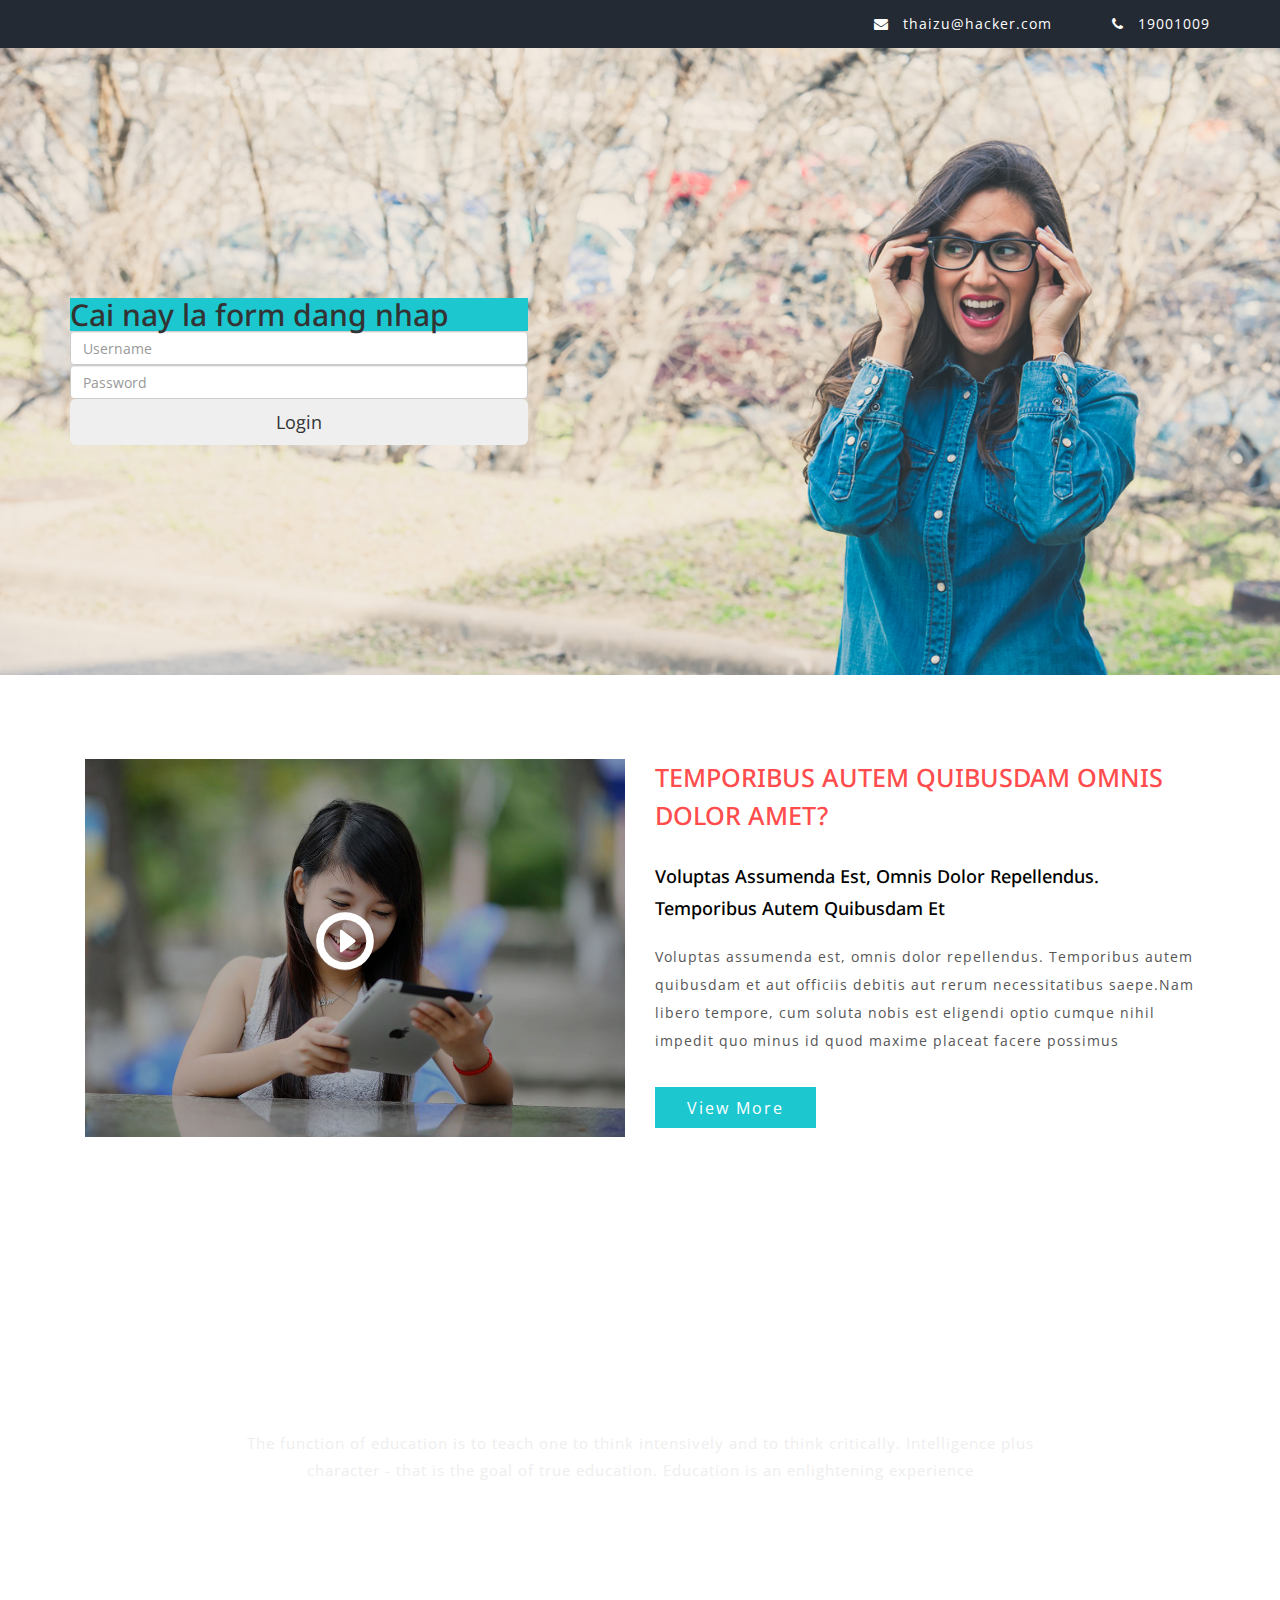
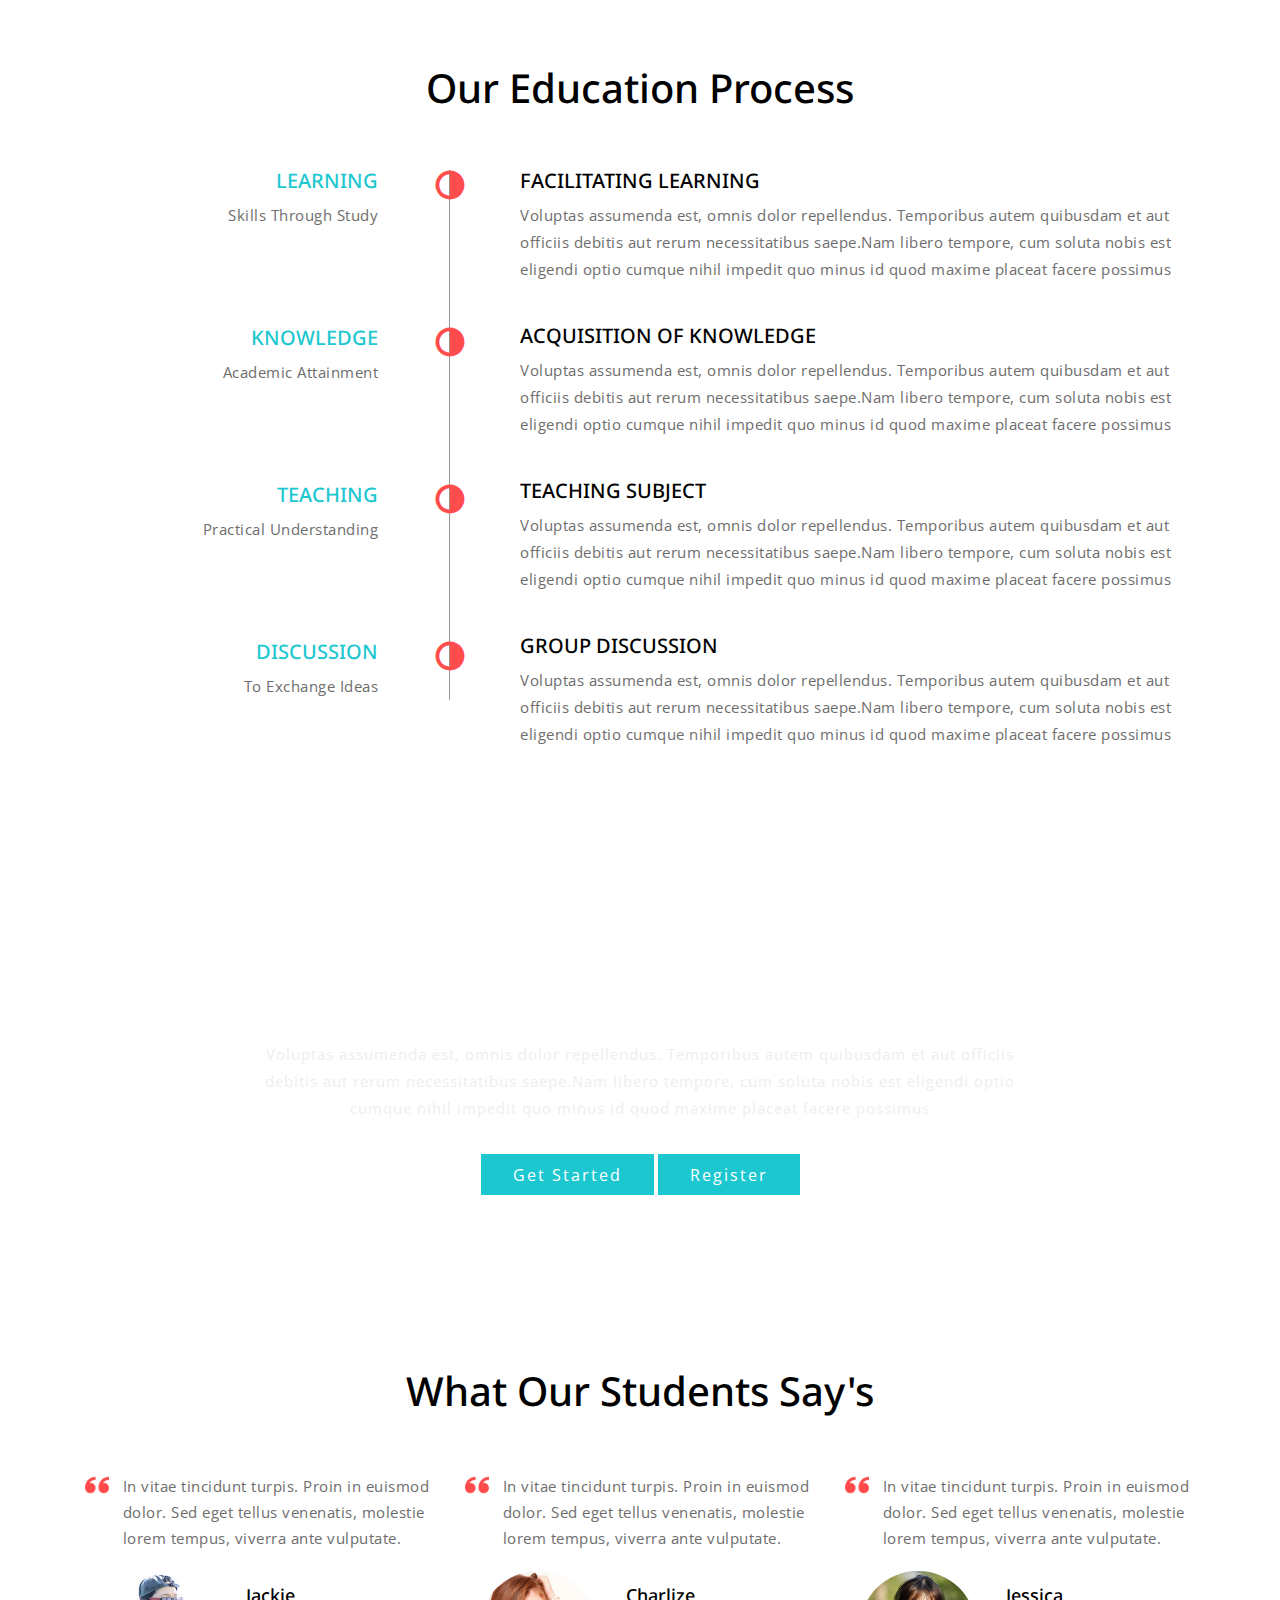
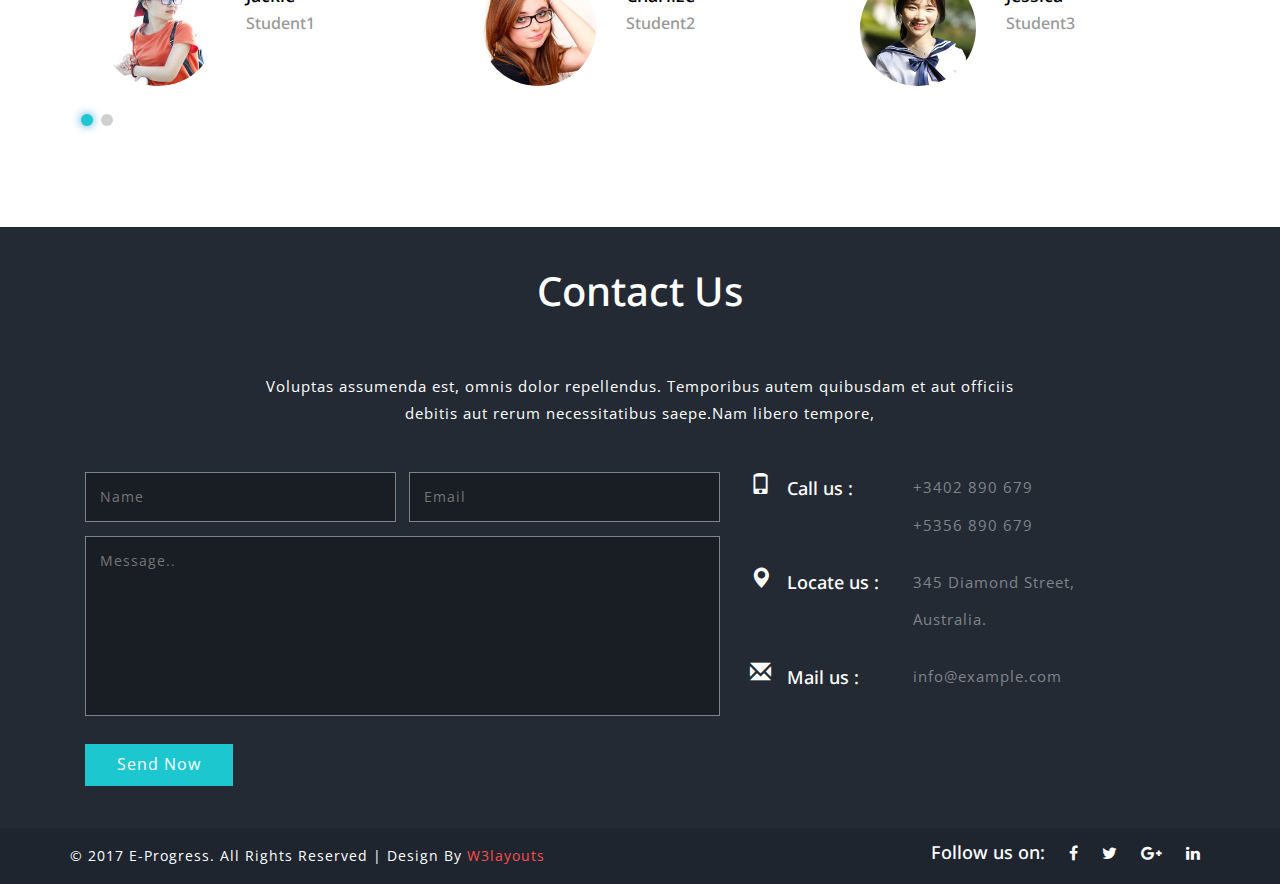
<file: index.html>
<!--
	Author: W3layouts
	Author URL: http://w3layouts.com
	License: Creative Commons Attribution 3.0 Unported
	License URL: http://creativecommons.org/licenses/by/3.0/
-->
<!DOCTYPE html>
<html lang="en">
<!-- Head -->
<head>
<title>E-progress an Education Category Bootstrap Responsive Website Template | Home :: w3layouts</title>
<meta name="viewport" content="width=device-width, initial-scale=1">
<meta charset="utf-8">
<meta name="keywords" content="E-progress a Responsive web template, Bootstrap Web Templates, Flat Web Templates, Android Compatible web template, 
Smartphone Compatible web template, free webdesigns for Nokia, Samsung, LG, SonyEricsson, Motorola web design" />

<!-- default css files -->
	<link rel="stylesheet" href="css/bootstrap.css" type="text/css" media="all">
	<link rel="stylesheet" href="css/style.css" type="text/css" media="all">
	<link rel="stylesheet" href="css/font-awesome.min.css" />
<!-- default css files -->
	
<!--web font-->
<link href="//fonts.googleapis.com/css?family=Noto+Sans:400,400i,700,700i&amp;subset=cyrillic,cyrillic-ext,devanagari,greek,greek-ext,latin-ext,vietnamese" rel="stylesheet">
<link href="//fonts.googleapis.com/css?family=Open+Sans:300,300i,400,400i,600,600i,700,700i,800,800i&amp;subset=cyrillic,cyrillic-ext,greek,greek-ext,latin-ext,vietnamese" rel="stylesheet">
<!--//web font-->
	
<!-- scrolling script -->
<script type="text/javascript">
	jQuery(document).ready(function($) {
		$(".scroll").click(function(event){		
			event.preventDefault();
			$('html,body').animate({scrollTop:$(this.hash).offset().top},1000);
		});
	});
	function login(){
		let username = document.getElementById("login-username").value;
		let password = document.getElementById("login-password").value;
		let user = {
			"username" : username,
			"password" : password
		}
		$.ajax({
			headers: {
				'Accept': 'application/json',
				'Content-Type': 'application/json'
			},
			data: JSON.stringify(user),
			type : "POST",
			url: "http://localhost:8081/home/login",
			success : function (data){
				console.log(data);
				window.localStorage.setItem("currentUser", JSON.stringify(data));
				if (data.roles[0].authority == "ROLE_MINISTRY"){
					window.location.href = "http://localhost:63342/CaseStudy4-Education-Manager-FE/ministry.html";
				}
				else if (data.roles[0].authority == "ROLE_TEACHER"){
					window.location.href = "http://localhost:63342/CaseStudy4-Education-Manager-FE/teacher.html";
				}
				else if (data.roles[0].authority == "ROLE_ADMIN"){
					window.location.href = "http://localhost:63342/CaseStudy4-Education-Manager-FE/admin.html";
				}
				else if (data.roles[0].authority == "ROLE_STUDENT"){
					window.location.href = "http://localhost:63342/CaseStudy4-Education-Manager-FE/student.html";
				}
			}
		});
		event.preventDefault();
	}
</script> 
<!-- //scrolling script -->

</head>

<!-- Body -->
<body>
<!-- banner -->
<div class="banner">
	<div class="header-top">
		<div class="container">
			<div class="header-top-right">
				<p><i class="fa fa-envelope" aria-hidden="true"></i><a href="mailto:info@example.com">thaizu@hacker.com</a></p>
				<p><i class="fa fa-phone" aria-hidden="true"></i>19001009</p>
			</div>
		</div>
	</div>
	<div class="container" style="margin-top: 250px">
		<div class="row align-items-center justify-content-center vh-100">
			<div class="col-md-5">
				<h2 style="background-color: #1cc7d0">Cai nay la form dang nhap</h2>
				<form class="login-form" id="login-form" method="post">
					<div id="login-error-box"></div>
					<div class="mb-3">
						<input type="text" class="form-control" id="login-username" name="loginUsername"
							   placeholder="Username">
					</div>
					<div class="mb-3">
						<input type="password" class="form-control password" id="login-password" name="loginPassword"
							   placeholder="Password"></span>
					</div>
					<input onclick="login()" type="submit" class="btn btn-custom btn-lg btn-block mt-3" value="Login">
				</form>
			</div>
		</div>
	</div>
</div>
<!-- //banner -->

<!-- welcome -->
<div class="welcome">
	<div class="container">  
		<div class="welcome-grids"> 
			<div class="col-md-6 welcome-w3right">
				<img src="images/welcome.jpg" class="img-responsive" alt="" />
				<div class="wthree-model-video">
					<a class="#" data-toggle="modal" data-target="#myModal1">
						<span class="glyphicon glyphicon-play-circle" aria-hidden="true"></span>
					</a>
				</div>
			</div>
			<div class="col-md-6 welcome-w3left">
				<h3>Temporibus autem quibusdam omnis dolor amet?</h3>
				<h4>Voluptas assumenda est, omnis dolor repellendus. 
					Temporibus autem quibusdam et</h4>
				<p>Voluptas assumenda est, omnis dolor repellendus. 
					Temporibus autem quibusdam et aut officiis debitis aut 
					rerum necessitatibus saepe.Nam libero tempore, cum soluta nobis est eligendi optio cumque 
					nihil impedit quo minus id quod maxime placeat facere possimus</p>
				<div class="readmore-w3">
					<a class="readmore" href="#" data-toggle="modal" data-target="#myModal1">View More</a>
				</div>
			</div>
			<div class="clearfix"></div>
		</div>
	</div>
</div>
<!-- //welcome -->
	
<!-- book1 -->
<div class="book  book1 jarallax">
	<div class="container">
	<h3>Education is the most powerful weapon which you can use to </h3>
	<h3>change the world.</h3>
	<p>The function of education is to teach one to think intensively and to think critically. Intelligence plus character - that is the goal of true education. Education is an enlightening experience</p>

	</div>
</div>
<!-- //book1 -->

<!-- Education -->
<div class="education">
	<h3 class="heading">Our education process</h3>
	<div class="container">  
		<div class="col-md-4 eduleft">
			<div class="left1">
				<h3>Learning</h3>
				<p>Skills Through Study</p>
				<span class="glyphicon glyphicon-adjust" aria-hidden="true"></span>
			</div>
			<div class="left1">
				<h3>knowledge</h3>
				<p>Academic Attainment</p>
				<span class="glyphicon glyphicon-adjust" aria-hidden="true"></span>
			</div>
			<div class="left1">
				<h3>teaching</h3>
				<p>Practical Understanding</p>
				<span class="glyphicon glyphicon-adjust" aria-hidden="true"></span>
			</div>
			<div class="left1">
				<h3>discussion</h3>
				<p>To Exchange Ideas</p>
				<span class="glyphicon glyphicon-adjust" aria-hidden="true"></span>
			</div>
		</div>
		<div class="col-md-8 eduright">
			<div class="right1">
				<h3>facilitating learning</h3>
				<p>Voluptas assumenda est, omnis dolor repellendus. 
					Temporibus autem quibusdam et aut officiis debitis aut 
					rerum necessitatibus saepe.Nam libero tempore, cum soluta nobis est eligendi optio cumque 
					nihil impedit quo minus id quod maxime placeat facere possimus</p>
			</div>
			<div class="right1">
				<h3>acquisition of knowledge</h3>
				<p>Voluptas assumenda est, omnis dolor repellendus. 
					Temporibus autem quibusdam et aut officiis debitis aut 
					rerum necessitatibus saepe.Nam libero tempore, cum soluta nobis est eligendi optio cumque 
					nihil impedit quo minus id quod maxime placeat facere possimus</p>
			</div>
			<div class="right1">
				<h3>teaching Subject</h3>
				<p>Voluptas assumenda est, omnis dolor repellendus. 
					Temporibus autem quibusdam et aut officiis debitis aut 
					rerum necessitatibus saepe.Nam libero tempore, cum soluta nobis est eligendi optio cumque 
					nihil impedit quo minus id quod maxime placeat facere possimus</p>
			</div>
			<div class="right1">
				<h3>Group discussion</h3>
				<p>Voluptas assumenda est, omnis dolor repellendus. 
					Temporibus autem quibusdam et aut officiis debitis aut 
					rerum necessitatibus saepe.Nam libero tempore, cum soluta nobis est eligendi optio cumque 
					nihil impedit quo minus id quod maxime placeat facere possimus</p>
			</div>
		</div>
		<div class="clearfix"></div>
	</div>
</div>
<!-- //Education -->

<!-- book -->
<div class="book jarallax">
	<div class="container">
	<h3>We work hard to prepare every student for the adult life</h3>
	<h3>Better Successful Future</h3>
	<p>Voluptas assumenda est, omnis dolor repellendus. 
		Temporibus autem quibusdam et aut officiis debitis aut 
		rerum necessitatibus saepe.Nam libero tempore, cum soluta nobis est eligendi optio cumque 
		nihil impedit quo minus id quod maxime placeat facere possimus</p>
		<div class="readmore-w3">
			<ul>
				<li><a class="readmore" href="#"  data-toggle="modal" data-target="#myModal2">Get Started</a></li>
				<li><a class="readmore" href="#"  data-toggle="modal" data-target="#myModal3">Register</a></li>
			</ul>
		</div>
	</div>
</div>
<!-- //book -->

<!-- clients-->
	<div class="clients" id="clients">
		<div class="container">
			<h3 class="heading">What our students say's</h3>
			<div class="wmuSlider example1 animated wow slideInUp" data-wow-delay=".5s">
					<div class="wmuSliderWrapper">
						<article style="position: absolute; width: 100%; opacity: 0;"> 
							<div class="banner-wrap">
								<div class="col-md-4 client-grids">
									<p>In vitae tincidunt turpis. Proin in euismod dolor. Sed eget tellus venenatis, molestie lorem tempus, viverra ante vulputate.</p>
									<div class="col-md-5 c-img">
										<img src="images/c1.jpg"  alt="" />								
									</div>
									<div class="col-md-7 c-info">
										<h4>Jackie</h4>
										<h5>student1</h5>
									</div>
									<div class="clearfix"></div>
								</div>
								<div class="col-md-4 client-grids">
									<p>In vitae tincidunt turpis. Proin in euismod dolor. Sed eget tellus venenatis, molestie lorem tempus, viverra ante vulputate.</p>
									<div class="col-md-5 c-img">
										<img src="images/c2.jpg"  alt="" />								
									</div>
									<div class="col-md-7 c-info">
										<h4>Charlize</h4>
										<h5>student2</h5>
									</div>
									<div class="clearfix"></div>
								</div>
								<div class="col-md-4 client-grids">
									<p>In vitae tincidunt turpis. Proin in euismod dolor. Sed eget tellus venenatis, molestie lorem tempus, viverra ante vulputate.</p>
									<div class="col-md-5 c-img">
										<img src="images/c3.jpg"  alt="" />								
									</div>
									<div class="col-md-7 c-info">
										<h4>Jessica</h4>
										<h5>student3</h5>
									</div>
									<div class="clearfix"></div>
								</div>
								<div class="clearfix"></div>
							</div>
						</article>
						<article style="position: absolute; width: 100%; opacity: 0;"> 
							<div class="banner-wrap">
								<div class="col-md-4 client-grids">
									<p>In vitae tincidunt turpis. Proin in euismod dolor. Sed eget tellus venenatis, molestie lorem tempus, viverra ante vulputate.</p>
									<div class="col-md-5 c-img">
										<img src="images/c4.jpg"  alt="" />								
									</div>
									<div class="col-md-7 c-info">
										<h4>Daniel</h4>
										<h5>student4</h5>
									</div>
									<div class="clearfix"></div>
								</div>
								<div class="col-md-4 client-grids">
									<p>In vitae tincidunt turpis. Proin in euismod dolor. Sed eget tellus venenatis, molestie lorem tempus, viverra ante vulputate.</p>
									<div class="col-md-5 c-img">
										<img src="images/c5.jpg"  alt="" />								
									</div>
									<div class="col-md-7 c-info">
										<h4>Johnson</h4>
										<h5>student5</h5>
									</div>
									<div class="clearfix"></div>
								</div>
								<div class="col-md-4 client-grids">
									<p>In vitae tincidunt turpis. Proin in euismod dolor. Sed eget tellus venenatis, molestie lorem tempus, viverra ante vulputate.</p>
									<div class="col-md-5 c-img">
										<img src="images/c6.jpg"  alt="" />								
									</div>
									<div class="col-md-7 c-info">
										<h4>Scarllet</h4>
										<h5>student6</h5>
									</div>
									<div class="clearfix"></div>
								</div>
								<div class="clearfix"></div>
							</div>
						</article>
					</div>
				</div>
		</div>
	</div>
<!--//clients-->

<!-- contact -->
<div class="contact">
	<h3 class="heading">Contact Us</h3>
	<p>Voluptas assumenda est, omnis dolor repellendus. 
		Temporibus autem quibusdam et aut officiis debitis aut 
		rerum necessitatibus saepe.Nam libero tempore, </p>
	<div class="container">
		<div class="contact-grids">
		
			<div class="col-md-7 contact-grid wow fadeInUp animated" data-wow-delay=".5s">
				<form action="#" method="post">		
					<input type="text" placeholder="Name" name="name" required="">
					<input type="email" placeholder="Email" name="email" required="">
					<div class="clearfix"> </div>
					<textarea placeholder="Message.." name="message" required=""></textarea>
					<input type="submit" value="Send Now" >
				</form>
			</div>
			<div class="col-md-5 contact-grid wow fadeInUp animated" data-wow-delay=".5s">
				<div class="call ">
					<div class="col-xs-1 contact-grdl">
						<span class="glyphicon glyphicon-phone" aria-hidden="true"></span>
					</div>
					<div class="col-xs-3 contact-grdr">
						<h3>Call us :</h3>
					</div>
					<div class="col-xs-8 contact-grdr">
						<ul>
							<li>+3402 890 679</li>
							<li>+5356 890 679</li>
						</ul>
					</div>
					<div class="clearfix"> </div>
				</div>
				<div class="call">
					<div class="col-xs-1 contact-grdl">
						<span class="glyphicon glyphicon-map-marker" aria-hidden="true"></span>
					</div>
					<div class="col-xs-3 contact-grdr">
						<h3>Locate us :</h3>
					</div>
					<div class="col-xs-8 contact-grdr">
						<ul>
							<li>345 Diamond Street,</li>
							<li>Australia.</li>
						</ul>
					</div>
					<div class="clearfix"> </div>
				</div>
				<div class="call">
					<div class="col-xs-1 contact-grdl">
						<span class="glyphicon glyphicon-envelope" aria-hidden="true"></span>
					</div>
					<div class="col-xs-3 contact-grdr">
						<h3>Mail us :</h3>
					</div>
					<div class="col-xs-8 contact-grdr">
						<ul>
							<li><a href="mailto:info@example.com">info@example.com</a></li>
						</ul>
					</div>
					<div class="clearfix"> </div>
				</div>
			</div>
			<div class="clearfix"> </div>
		</div>
	</div>
</div>
<!-- //contact -->

<!-- copyright -->
<div class="copyright">
	<div class="container">
		<div class="copyrighttop">
			<ul>
				<li><h4>Follow us on:</h4></li>
				<li><a class="facebook" href="#"><i class="fa fa-facebook" aria-hidden="true"></i></a></li>
				<li><a class="facebook" href="#"><i class="fa fa-twitter" aria-hidden="true"></i></a></li>
				<li><a class="facebook" href="#"><i class="fa fa-google-plus" aria-hidden="true"></i></a></li>
				<li><a class="facebook" href="#"><i class="fa fa-linkedin" aria-hidden="true"></i></a></li>
			</ul>
		</div>
		<div class="copyrightbottom">
			<p>© 2017 E-Progress. All Rights Reserved | Design By <a href="http://w3layouts.com/">W3layouts</a></p>
		</div>
		<div class="clearfix"></div>
	</div>
</div>
<!-- //copyright -->

<!-- model-video -->
	<!-- Modal5 -->
	<div class="modal fade" id="myModal1" tabindex="-1" role="dialog" >
		<div class="modal-dialog">
			<!-- Modal content-->
			<div class="modal-content">
				<div class="modal-header">
					<button type="button" class="close" data-dismiss="modal">&times;</button> 
					<iframe src="https://player.vimeo.com/video/77456946?title=0&byline=0&portrait=0"></iframe>
				</div>
			</div>
		</div>
	</div>
	<!-- //Modal5 -->
<!-- //model-video -->
		
<!-- popup for sign in form -->
<div class="modal video-modal fade" id="myModal2" tabindex="-1" role="dialog" aria-labelledby="myModal1">
	<div class="modal-dialog" role="document">
		<div class="modal-content">
			<div id="small-dialog1" class="mfp-hide book-form">
			<button type="button" class="close" data-dismiss="modal" aria-label="Close"><span aria-hidden="true">&times;</span></button>
				<h3>Sign In </h3>
					<form action="#" method="post">
						<input type="text" name="Email" class="email" placeholder="Email" required=""/>
						<input type="password" name="Password" class="password" placeholder="Password" required=""/>	
						<ul>
						<li>
							<input type="checkbox" id="brand1" value="">
							<label for="brand1"><span></span>Remember me</label>
						</li>
						</ul>
						<a href="#">Forgot Password?</a><br>
						<div class="clearfix"></div>
							<input type="submit" value="Get Started">
					</form>
			</div>
		</div>
	</div>
</div>
<!-- //popup for sign in form -->

<!-- popup for sign up form -->
<div class="modal video-modal fade" id="myModal3" tabindex="-1" role="dialog" aria-labelledby="myModal2">
	<div class="modal-dialog" role="document">
		<div class="modal-content">
			<div id="small-dialog2" class="mfp-hide book-form">
			<button type="button" class="close" data-dismiss="modal" aria-label="Close"><span aria-hidden="true">&times;</span></button>
				<h3>Sign Up</h3>
					<form action="#" method="post">
						<input type="text" name="Name" placeholder="Your Name" required=""/>
						<input type="text" name="Email" class="email" placeholder="Email" required=""/>
						<input type="password" name="Password" class="password" placeholder="Password" required=""/>	
						<input type="password" name="Password" class="password" placeholder="Confirm Password" required=""/>
						<input type="submit" value="Register Now">
					</form>
			</div>
		</div>
	</div>
</div>
<!-- //popup for sign up form -->

<!-- Default-JavaScript-File -->
	<script type="text/javascript" src="js/jquery-2.1.4.min.js"></script>
	<script type="text/javascript" src="js/bootstrap.js"></script>
<!-- //Default-JavaScript-File -->
	
<!-- clients js file-->
	<script src="js/jquery.wmuSlider.js"></script> 
		<script>
			$('.example1').wmuSlider();         
		</script> 
<!-- //clients js file -->

<!-- Jarallax -->
<script src="js/jarallax.js"></script>
	<script type="text/javascript">
		/* init Jarallax */
		$('.jarallax').jarallax({
			speed: 0.5,
			imgWidth: 1366,
			imgHeight: 768
		})
	</script>
<!-- //Jarallax -->

<!-- smooth scrolling -->
	<script src="js/SmoothScroll.min.js"></script>
	<script type="text/javascript" src="js/move-top.js"></script>
	<script type="text/javascript" src="js/easing.js"></script>
	<!-- here stars scrolling icon -->
	<script type="text/javascript">
		$(document).ready(function() {
			/*
				var defaults = {
				containerID: 'toTop', // fading element id
				containerHoverID: 'toTopHover', // fading element hover id
				scrollSpeed: 1200,
				easingType: 'linear' 
				};
			*/
								
			$().UItoTop({ easingType: 'easeOutQuart' });
								
			});
	</script>
	<!-- //here ends scrolling icon -->
<!-- smooth scrolling -->

</body>
<!-- //Body -->
</html>
</file>
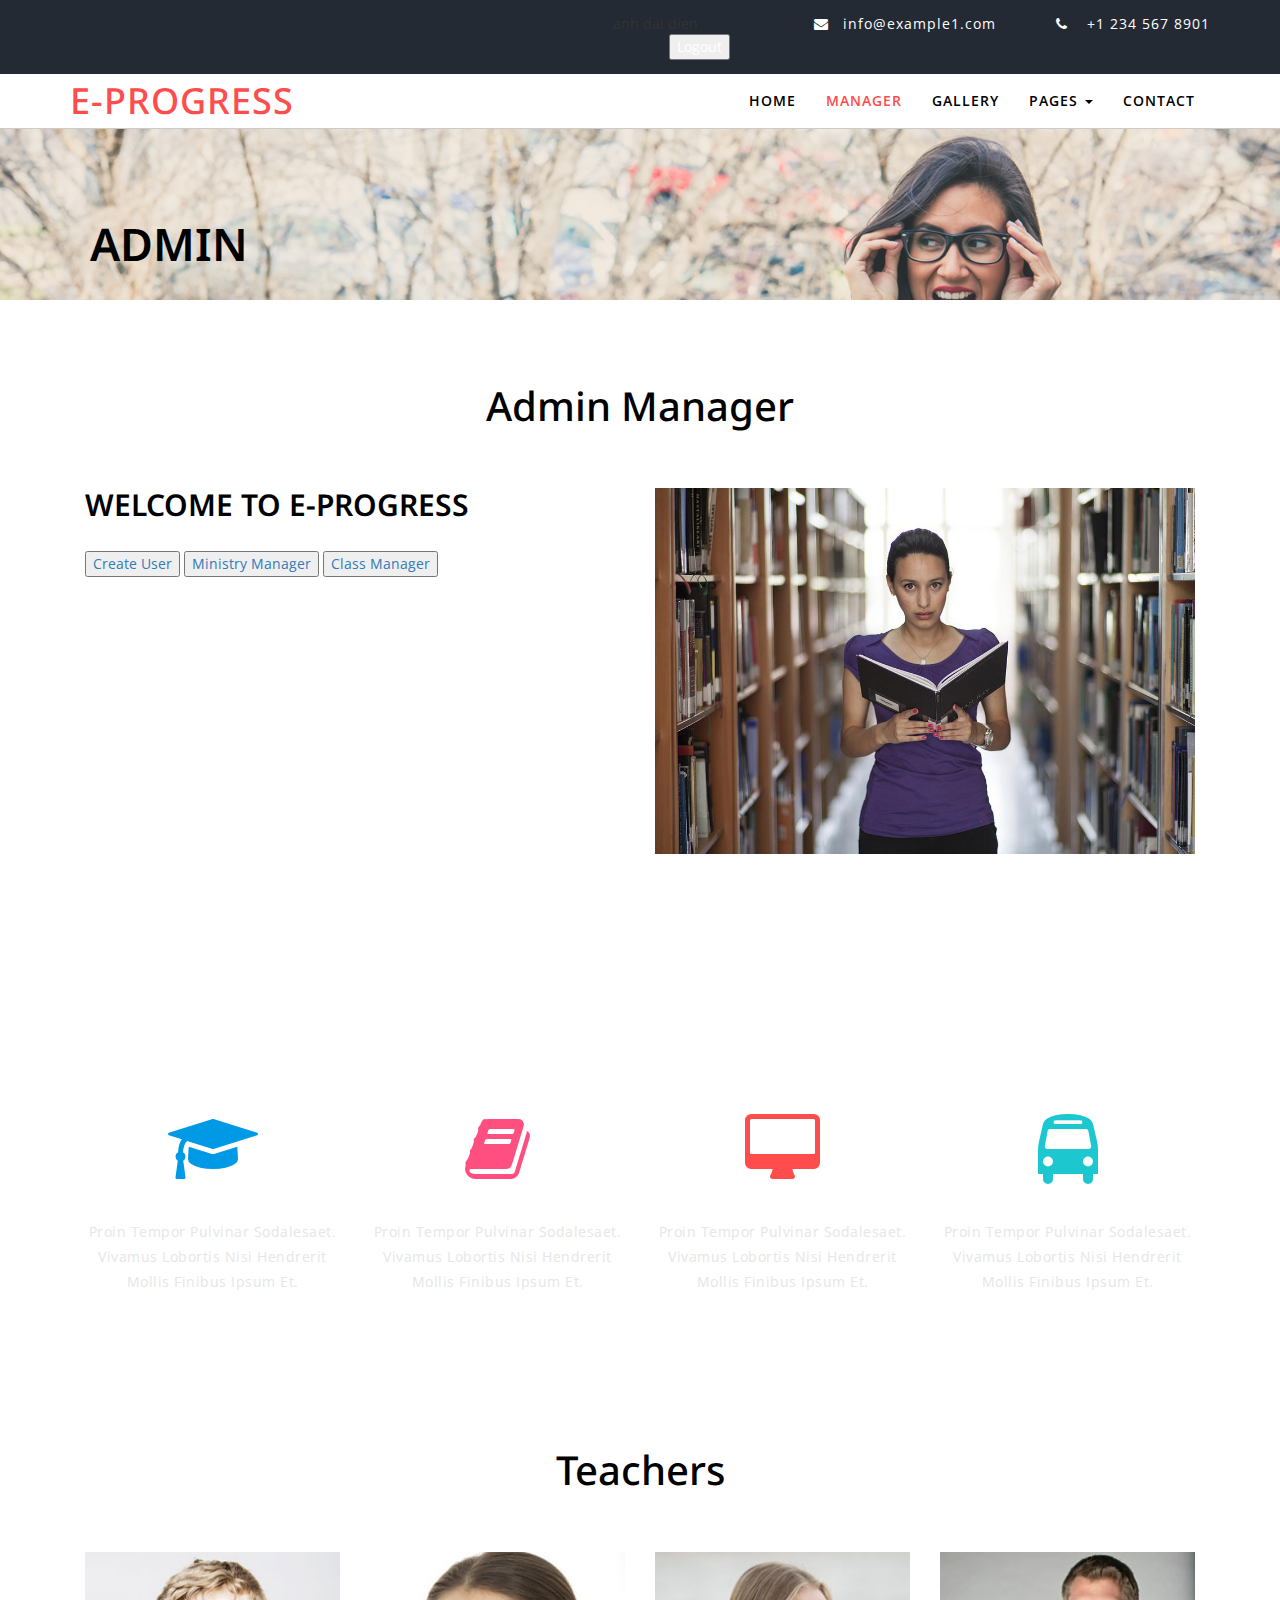
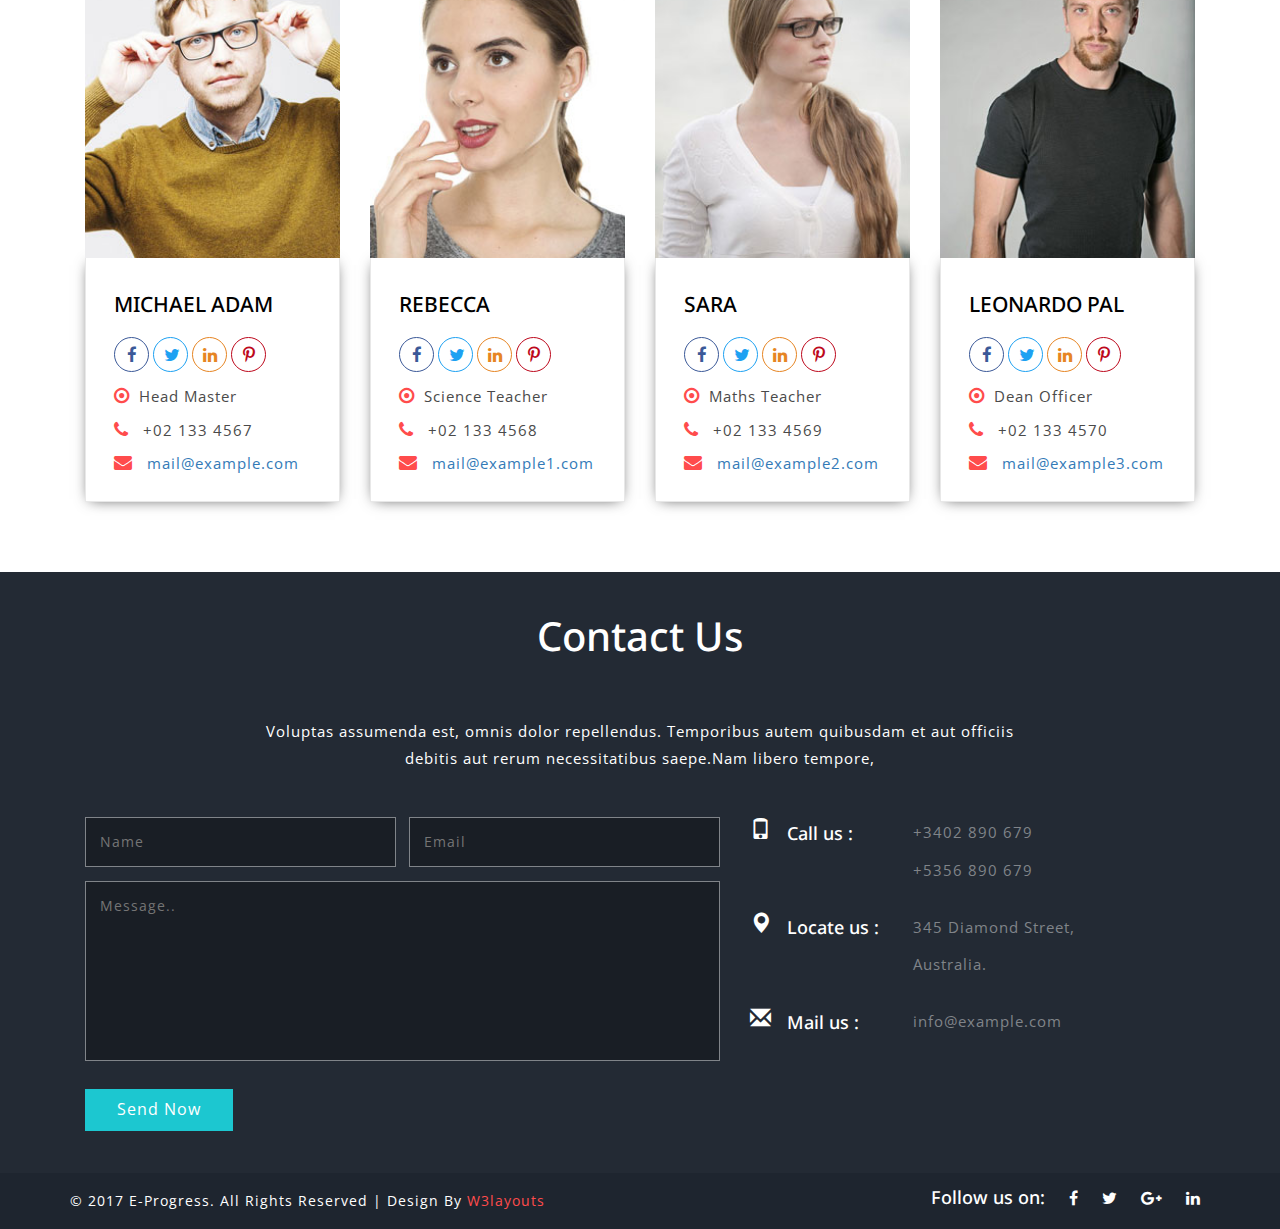
<file: admin.html>
<!--
	Author: W3layouts
	Author URL: http://w3layouts.com
	License: Creative Commons Attribution 3.0 Unported
	License URL: http://creativecommons.org/licenses/by/3.0/
-->
<!DOCTYPE html>
<html lang="en" xmlns="http://www.w3.org/1999/html" xmlns="http://www.w3.org/1999/html">
<!-- Head -->
<head>
<title>E-progress an Education Category Bootstrap Responsive Website Template | About :: w3layouts</title>
<meta name="viewport" content="width=device-width, initial-scale=1">
<meta charset="utf-8">
<meta name="keywords" content="E-progress a Responsive web template, Bootstrap Web Templates, Flat Web Templates, Android Compatible web template, 
Smartphone Compatible web template, free webdesigns for Nokia, Samsung, LG, SonyEricsson, Motorola web design" />

<!-- default css files -->
	<link rel="stylesheet" href="css/bootstrap.css" type="text/css" media="all">
	<link rel="stylesheet" href="css/style.css" type="text/css" media="all">
	<link rel="stylesheet" href="css/font-awesome.min.css" />
<!-- default css files -->
	
<!--web font-->
<link href="//fonts.googleapis.com/css?family=Noto+Sans:400,400i,700,700i&amp;subset=cyrillic,cyrillic-ext,devanagari,greek,greek-ext,latin-ext,vietnamese" rel="stylesheet">
<link href="//fonts.googleapis.com/css?family=Open+Sans:300,300i,400,400i,600,600i,700,700i,800,800i&amp;subset=cyrillic,cyrillic-ext,greek,greek-ext,latin-ext,vietnamese" rel="stylesheet">
<!--//web font-->
	
<!-- scrolling script -->
	<script src="//ajax.googleapis.com/ajax/libs/jquery/1.9.1/jquery.min.js"></script>
	<script src="https://cdn.jsdelivr.net/npm/bootstrap@5.1.2/dist/js/bootstrap.bundle.min.js"></script>
<script type="text/javascript">
	jQuery(document).ready(function($) {
		$(".scroll").click(function(event){
			event.preventDefault();
			$('html,body').animate({scrollTop:$(this.hash).offset().top},1000);
		});
	});


</script>
	<script src="js/admin.js"></script>
	<!-- //scrolling script -->
</head>

<!-- Body -->
<body>
<!-- banner -->
	<div class="banner1">
					<div class="header-top">
						<div class="container">
							<div class="header-top-right row-5">
								anh dai dien<p id="imgAdmin"></p>
								<p id="emailAdmin"><i class="fa fa-envelope" aria-hidden="true"></i><a href="mailto:info@example.com">info@example1.com</a></p>
								<p id="phoneAdmin"> <i class="fa fa-phone" aria-hidden="true"></i> +1 234 567 8901</p>
								<h1 style="color: white" id="infoAdmin"></h1>
								<p><button onclick="logOut()">Logout</button></p>
							</div>
						</div>
					</div>
		<div class="head">
			<div class="container">
					<div class="navbar-top">
							<!-- Brand and toggle get grouped for better mobile display -->
							<div class="navbar-header">
							  <button type="button" class="navbar-toggle collapsed" data-toggle="collapse" data-target="#bs-example-navbar-collapse-1">
								<span class="sr-only">Toggle navigation</span>
								<span class="icon-bar"></span>
								<span class="icon-bar"></span>
								<span class="icon-bar"></span>
							  </button>
								 <div class="navbar-brand logo ">
									<h1 class="animated wow pulse" data-wow-delay=".5s">
									<a href="index.html">E-Progress</a></h1>
								</div>

							</div>

							<!-- Collect the nav links, forms, and other content for toggling -->
							<div class="collapse navbar-collapse" id="bs-example-navbar-collapse-1">
							 <ul class="nav navbar-nav link-effect-4">
								<li><a href="home.html" data-hover="Home">Home</a> </li>
								<li class="active"><a href="admin.html" data-hover="About">Manager</a> </li>
								<li><a href="gallery.html"  data-hover="Gallery">Gallery</a></li>
								<li class="dropdown">
									<a href="#" class="dropdown-toggle" data-hover="Pages" data-toggle="dropdown">Pages <b class="caret"></b></a>
									<ul class="dropdown-menu">
										<li><a href="icons.html">Icons</a></li>
										<li><a href="typography.html">Short Codes</a></li>
									</ul>
							  </li>
								<li><a href="contact.html" data-hover="Contact">Contact</a></li>
							  </ul>
							</div><!-- /.navbar-collapse -->
						</div>
					  <div class="clearfix"></div>	
			</div>
		</div>
		<h2>Admin</h2>
	</div>
<!-- //banner -->

<!-- about -->
<div class="about">
	<div class="container">
		<h3 class="heading">Admin Manager</h3>
		<div class="col-md-6 aboutleft" id="info-ministry">
			<h3>Welcome to E-Progress</h3>

			<button><a href="http://localhost:8081/user/createAdminForm">Create User</a></button>
			<button><a href="#" onclick="successHandler()">Ministry Manager</a></br></button>
			<button><a href="#" onclick="successHandler1()">Class Manager</a></br></button>


			<!--			<a href="ROLE_STUDENT" onclick="showListUser(this, true)">Student Manager</a></br>-->
<!--			<a href="#" onclick="showListGrade(true)">Grade Manager</a></br>-->
		</div>
		<div class="col-md-6 aboutright">
			<img src="images/about.jpg" alt="" />
		</div>
		<div class="clearfix"></div>	
	</div>
</div>
<!-- //about -->

<!-- services -->
<div class="services jarallax">
	<div class="container">
		<div class="col-md-3 servicegrid1">
			<h3>Learning skills</h3>
			<h3>education</h3>
			<i class="fa fa-graduation-cap" aria-hidden="true"></i>
			<p> Proin tempor pulvinar sodalesaet. Vivamus lobortis nisi hendrerit mollis finibus ipsum et. </p>
		</div>
		<div class="col-md-3 servicegrid1">
			<h3>Central library</h3>
			<h3>Books</h3>
			<i class="fa fa-book" aria-hidden="true"></i>
			<p> Proin tempor pulvinar sodalesaet. Vivamus lobortis nisi hendrerit mollis finibus ipsum et. </p>
		</div>
		<div class="col-md-3 servicegrid1">
			<h3>Popular courses</h3>
			<h3>graduate</h3>
			<i class="fa fa-desktop" aria-hidden="true"></i>
			<p> Proin tempor pulvinar sodalesaet. Vivamus lobortis nisi hendrerit mollis finibus ipsum et. </p>
		</div>
		<div class="col-md-3 servicegrid1">
			<h3>Merit Awards</h3>
			<h3>prize</h3>
			<i class="fa fa-bus" aria-hidden="true"></i>
			<p> Proin tempor pulvinar sodalesaet. Vivamus lobortis nisi hendrerit mollis finibus ipsum et. </p>
		</div>
		<div class="clearfix"></div>	
	</div>
</div>
<!-- //services -->

<!-- team -->
<div class="team">
	<div class="container">
		<h3 class="heading">Teachers</h3>
		<div class="teamgrids">
			<div class="col-md-3 teamgrid1">
				<img src="images/t1.jpg" alt="" />
				<div class="teaminfo">
					<h3>Michael adam</h3>
					<div class="team-social">
						<a href="#"><i class="fa fa-facebook"></i></a>
						<a href="#"><i class="fa fa-twitter"></i></a>
						<a href="#"><i class="fa fa-linkedin"></i></a>
						<a href="#"><i class="fa fa-pinterest-p"></i></a>
					</div>
					<p><i class="fa fa-dot-circle-o" aria-hidden="true"></i>Head Master</p>
					<p><i class="fa fa-phone" aria-hidden="true"></i> +02 133 4567</p>
					<p><i class="fa fa-envelope" aria-hidden="true"></i><a href="mailto:info@example.com"> mail@example.com</a></p>
				</div>
			</div>
			<div class="col-md-3 teamgrid1">
				<img src="images/t2.jpg" alt="" />
				<div class="teaminfo">
					<h3>Rebecca</h3>
					<div class="team-social">
						<a href="#"><i class="fa fa-facebook"></i></a>
						<a href="#"><i class="fa fa-twitter"></i></a>
						<a href="#"><i class="fa fa-linkedin"></i></a>
						<a href="#"><i class="fa fa-pinterest-p"></i></a>
					</div>
					<p><i class="fa fa-dot-circle-o" aria-hidden="true"></i>Science Teacher</p>
					<p><i class="fa fa-phone" aria-hidden="true"></i> +02 133 4568</p>
					<p><i class="fa fa-envelope" aria-hidden="true"></i><a href="mailto:info@example.com"> mail@example1.com</a></p>
				</div>
			</div>
			<div class="col-md-3 teamgrid1">
				<img src="images/t3.jpg" alt="" />
				<div class="teaminfo">
					<h3>Sara</h3>
					<div class="team-social">
						<a href="#"><i class="fa fa-facebook"></i></a>
						<a href="#"><i class="fa fa-twitter"></i></a>
						<a href="#"><i class="fa fa-linkedin"></i></a>
						<a href="#"><i class="fa fa-pinterest-p"></i></a>
					</div>
					<p><i class="fa fa-dot-circle-o" aria-hidden="true"></i>Maths Teacher</p>
					<p><i class="fa fa-phone" aria-hidden="true"></i> +02 133 4569</p>
					<p><i class="fa fa-envelope" aria-hidden="true"></i><a href="mailto:info@example.com"> mail@example2.com</a></p>
				</div>
			</div>
			<div class="col-md-3 teamgrid1">
				<img src="images/t4.jpg" alt="" />
				<div class="teaminfo">
					<h3>Leonardo pal</h3>
					<div class="team-social">
						<a href="#"><i class="fa fa-facebook"></i></a>
						<a href="#"><i class="fa fa-twitter"></i></a>
						<a href="#"><i class="fa fa-linkedin"></i></a>
						<a href="#"><i class="fa fa-pinterest-p"></i></a>
					</div>
					<p><i class="fa fa-dot-circle-o" aria-hidden="true"></i>Dean Officer</p>
					<p><i class="fa fa-phone" aria-hidden="true"></i> +02 133 4570</p>
					<p><i class="fa fa-envelope" aria-hidden="true"></i><a href="mailto:info@example.com"> mail@example3.com</a></p>
				</div>
			</div>
		</div>
	</div>
</div>
<!-- //team -->

<!-- contact -->
<div class="contact">
	<h3 class="heading">Contact Us</h3>
	<p>Voluptas assumenda est, omnis dolor repellendus. 
		Temporibus autem quibusdam et aut officiis debitis aut 
		rerum necessitatibus saepe.Nam libero tempore, </p>
	<div class="container">
		<div class="contact-grids">
		
			<div class="col-md-7 contact-grid wow fadeInUp animated" data-wow-delay=".5s">
				<form action="#" method="post">		
					<input type="text" placeholder="Name" name="name" required="">
					<input type="email" placeholder="Email" name="email" required="">
					<div class="clearfix"> </div>
					<textarea placeholder="Message.." name="message" required=""></textarea>
					<input type="submit" value="Send Now" >
				</form>
			</div>
			<div class="col-md-5 contact-grid wow fadeInUp animated" data-wow-delay=".5s">
				<div class="call ">
					<div class="col-xs-1 contact-grdl">
						<span class="glyphicon glyphicon-phone" aria-hidden="true"></span>
					</div>
					<div class="col-xs-3 contact-grdr">
						<h3>Call us :</h3>
					</div>
					<div class="col-xs-8 contact-grdr">
						<ul>
							<li>+3402 890 679</li>
							<li>+5356 890 679</li>
						</ul>
					</div>
					<div class="clearfix"> </div>
				</div>
				<div class="call">
					<div class="col-xs-1 contact-grdl">
						<span class="glyphicon glyphicon-map-marker" aria-hidden="true"></span>
					</div>
					<div class="col-xs-3 contact-grdr">
						<h3>Locate us :</h3>
					</div>
					<div class="col-xs-8 contact-grdr">
						<ul>
							<li>345 Diamond Street,</li>
							<li>Australia.</li>
						</ul>
					</div>
					<div class="clearfix"> </div>
				</div>
				<div class="call">
					<div class="col-xs-1 contact-grdl">
						<span class="glyphicon glyphicon-envelope" aria-hidden="true"></span>
					</div>
					<div class="col-xs-3 contact-grdr">
						<h3>Mail us :</h3>
					</div>
					<div class="col-xs-8 contact-grdr">
						<ul>
							<li><a href="mailto:info@example.com">info@example.com</a></li>
						</ul>
					</div>
					<div class="clearfix"> </div>
				</div>
			</div>
			<div class="clearfix"> </div>
		</div>
	</div>
</div>
<!-- //contact -->

<!-- copyright -->
<div class="copyright">
	<div class="container">
		<div class="copyrighttop">
			<ul>
				<li><h4>Follow us on:</h4></li>
				<li><a class="facebook" href="#"><i class="fa fa-facebook" aria-hidden="true"></i></a></li>
				<li><a class="facebook" href="#"><i class="fa fa-twitter" aria-hidden="true"></i></a></li>
				<li><a class="facebook" href="#"><i class="fa fa-google-plus" aria-hidden="true"></i></a></li>
				<li><a class="facebook" href="#"><i class="fa fa-linkedin" aria-hidden="true"></i></a></li>
			</ul>
		</div>
		<div class="copyrightbottom">
			<p>© 2017 E-Progress. All Rights Reserved | Design By <a href="http://w3layouts.com/">W3layouts</a></p>
		</div>
		<div class="clearfix"></div>
	</div>
</div>
<!-- //copyright -->

<!-- Default-JavaScript-File -->
	<script type="text/javascript" src="js/jquery-2.1.4.min.js"></script>
	<script type="text/javascript" src="js/bootstrap.js"></script>
<!-- //Default-JavaScript-File -->
	
<!-- Jarallax -->
<script src="js/jarallax.js"></script>
	<script type="text/javascript">
		/* init Jarallax */
		$('.jarallax').jarallax({
			speed: 0.5,
			imgWidth: 1366,
			imgHeight: 768
		})
	</script>
<!-- //Jarallax -->

<!-- smooth scrolling -->
	<script src="js/SmoothScroll.min.js"></script>
	<script type="text/javascript" src="js/move-top.js"></script>
	<script type="text/javascript" src="js/easing.js"></script>
	<!-- here stars scrolling icon -->
	<script type="text/javascript">
		$(document).ready(function() {
			/*
				var defaults = {
				containerID: 'toTop', // fading element id
				containerHoverID: 'toTopHover', // fading element hover id
				scrollSpeed: 1200,
				easingType: 'linear' 
				};
			*/
								
			$().UItoTop({ easingType: 'easeOutQuart' });
								
			});
	</script>
	<!-- //here ends scrolling icon -->
<!-- //smooth scrolling -->

</body>
<!-- //Body -->
</html>
</file>
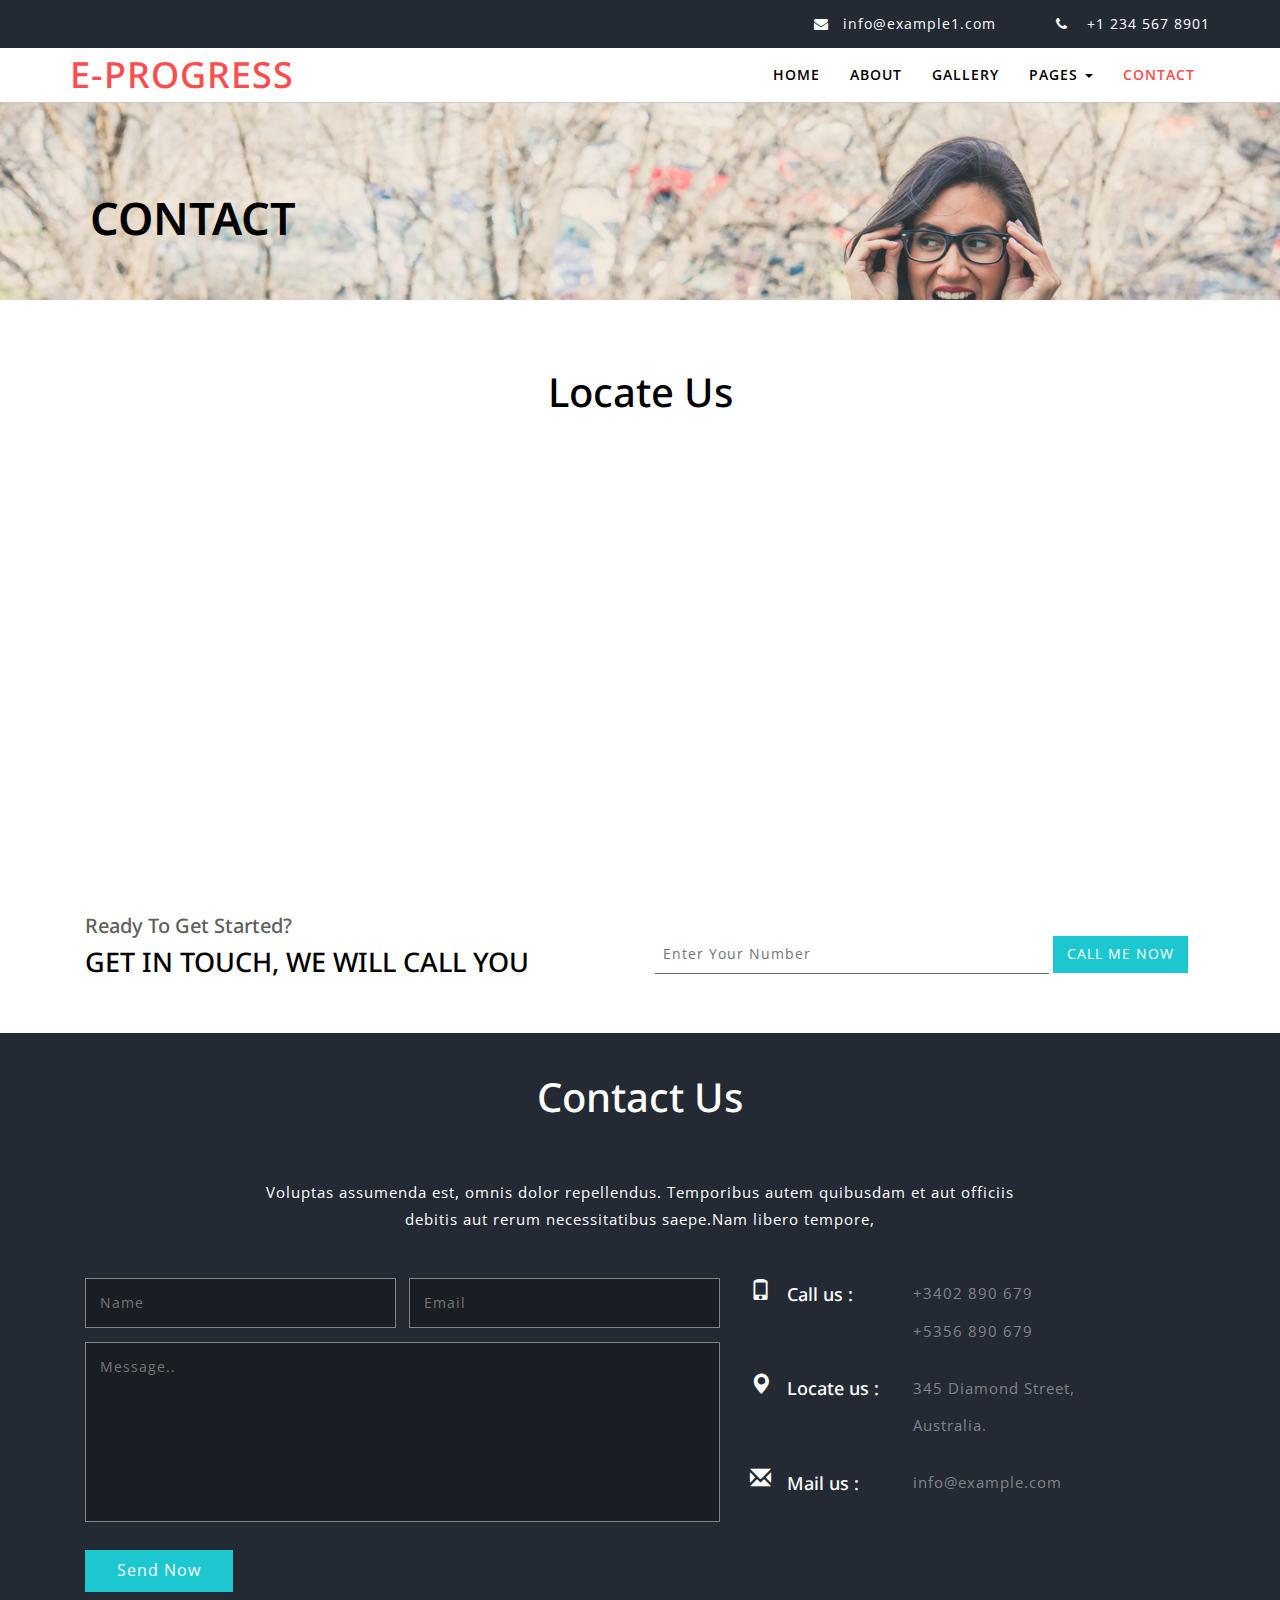
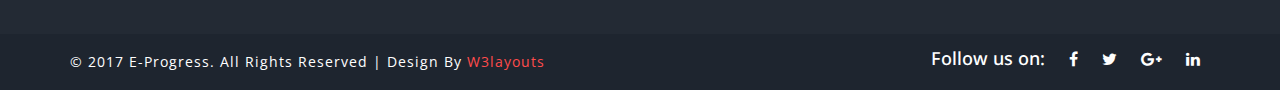
<file: contact.html>
<!--
	Author: W3layouts
	Author URL: http://w3layouts.com
	License: Creative Commons Attribution 3.0 Unported
	License URL: http://creativecommons.org/licenses/by/3.0/
-->
<!DOCTYPE html>
<html lang="en">
<!-- Head -->
<head>
<title>E-progress an Education Category Bootstrap Responsive Website Template | Contact :: w3layouts</title>
<meta name="viewport" content="width=device-width, initial-scale=1">
<meta charset="utf-8">
<meta name="keywords" content="E-progress a Responsive web template, Bootstrap Web Templates, Flat Web Templates, Android Compatible web template, 
Smartphone Compatible web template, free webdesigns for Nokia, Samsung, LG, SonyEricsson, Motorola web design" />

<!-- default css files -->
	<link rel="stylesheet" href="css/bootstrap.css" type="text/css" media="all">
	<link rel="stylesheet" href="css/style.css" type="text/css" media="all">
	<link rel="stylesheet" href="css/font-awesome.min.css" />
<!-- default css files -->
	
<!--web font-->
<link href="//fonts.googleapis.com/css?family=Noto+Sans:400,400i,700,700i&amp;subset=cyrillic,cyrillic-ext,devanagari,greek,greek-ext,latin-ext,vietnamese" rel="stylesheet">
<link href="//fonts.googleapis.com/css?family=Open+Sans:300,300i,400,400i,600,600i,700,700i,800,800i&amp;subset=cyrillic,cyrillic-ext,greek,greek-ext,latin-ext,vietnamese" rel="stylesheet">
<!--//web font-->
	
<!-- scrolling script -->
<script type="text/javascript">
	jQuery(document).ready(function($) {
		$(".scroll").click(function(event){		
			event.preventDefault();
			$('html,body').animate({scrollTop:$(this.hash).offset().top},1000);
		});
	});
</script> 
<!-- //scrolling script -->
</head>

<!-- Body -->
<body>
<!-- banner -->
	<div class="banner1">
					<div class="header-top">
						<div class="container">
							<div class="header-top-right">
								<p><i class="fa fa-envelope" aria-hidden="true"></i><a href="mailto:info@example.com">info@example1.com</a></p>
								<p><i class="fa fa-phone" aria-hidden="true"></i> +1 234 567 8901</p>
							</div>
						</div>
					</div>
		<div class="head">
			<div class="container">
					<div class="navbar-top">
							<!-- Brand and toggle get grouped for better mobile display -->
							<div class="navbar-header">
							  <button type="button" class="navbar-toggle collapsed" data-toggle="collapse" data-target="#bs-example-navbar-collapse-1">
								<span class="sr-only">Toggle navigation</span>
								<span class="icon-bar"></span>
								<span class="icon-bar"></span>
								<span class="icon-bar"></span>
							  </button>
								 <div class="navbar-brand logo ">
									<h1 class="animated wow pulse" data-wow-delay=".5s">
									<a href="homeStuden.html">E-Progress</a></h1>
								</div>

							</div>

							<!-- Collect the nav links, forms, and other content for toggling -->
							<div class="collapse navbar-collapse" id="bs-example-navbar-collapse-1">
							 <ul class="nav navbar-nav link-effect-4">
								<li><a href="homeStuden.html" data-hover="Home">Home</a> </li>
								<li><a href="student.html" data-hover="About">About </a> </li>
								<li><a href="gallery.html"  data-hover="Gallery">Gallery</a></li>
								<li class="dropdown">
									<a href="#" class="dropdown-toggle" data-hover="Pages" data-toggle="dropdown">Pages <b class="caret"></b></a>
									<ul class="dropdown-menu">
										<li><a href="icons.html">Icons</a></li>
										<li><a href="typography.html">Short Codes</a></li>
									</ul>
							  </li>
								<li class="active"><a href="contact.html" data-hover="Contact">Contact</a></li>
							  </ul>
							</div><!-- /.navbar-collapse -->
						</div>
					  <div class="clearfix"></div>	
					  
			</div>
		</div>
					 <h2>Contact</h2>
	</div>
<!-- //banner -->

<!-- map -->
<div class="map">
	<h2>Locate us</h2>
	<div class="container">
		<iframe src="https://www.google.com/maps/embed?pb=!1m18!1m12!1m3!1d415650.6082293166!2d148.8007935764926!3d-35.52231558352957!2m3!1f0!2f0!3f0!3m2!1i1024!2i768!4f13.1!3m3!1m2!1s0x6b164cdfa09b104b%3A0xe75844385c6e7803!2sAustralian+Capital+Territory%2C+Australia!5e0!3m2!1sen!2sin!4v1496644554880"></iframe>
	</div>
</div>
<!-- //map -->

<!-- call -->
<div class="number">
	<div class="container">
		<div class="col-md-6 callleft">
			<h5>Ready to get started?</h5>
			<h3>Get in touch, we will call you</h3>
		</div>
		<div class="col-md-6 callright">
			<form action="#" method="post">
				<input type="tel" placeholder="Enter your number" required="">
				<input type="submit" value="call me now">
			</form>
		</div>
		<div class="clearfix"></div>	
	</div>
</div>
<!-- //call -->

<!-- contact -->
<div class="contact">
	<h3 class="heading">Contact Us</h3>
	<p>Voluptas assumenda est, omnis dolor repellendus. 
		Temporibus autem quibusdam et aut officiis debitis aut 
		rerum necessitatibus saepe.Nam libero tempore, </p>
	<div class="container">
		<div class="contact-grids">
		
			<div class="col-md-7 contact-grid wow fadeInUp animated" data-wow-delay=".5s">
				<form action="#" method="post">		
					<input type="text" placeholder="Name" name="name" required="">
					<input type="email" placeholder="Email" name="email" required="">
					<div class="clearfix"> </div>
					<textarea placeholder="Message.." name="message" required=""></textarea>
					<input type="submit" value="Send Now" >
				</form>
			</div>
			<div class="col-md-5 contact-grid wow fadeInUp animated" data-wow-delay=".5s">
				<div class="call ">
					<div class="col-xs-1 contact-grdl">
						<span class="glyphicon glyphicon-phone" aria-hidden="true"></span>
					</div>
					<div class="col-xs-3 contact-grdr">
						<h3>Call us :</h3>
					</div>
					<div class="col-xs-8 contact-grdr">
						<ul>
							<li>+3402 890 679</li>
							<li>+5356 890 679</li>
						</ul>
					</div>
					<div class="clearfix"> </div>
				</div>
				<div class="call">
					<div class="col-xs-1 contact-grdl">
						<span class="glyphicon glyphicon-map-marker" aria-hidden="true"></span>
					</div>
					<div class="col-xs-3 contact-grdr">
						<h3>Locate us :</h3>
					</div>
					<div class="col-xs-8 contact-grdr">
						<ul>
							<li>345 Diamond Street,</li>
							<li>Australia.</li>
						</ul>
					</div>
					<div class="clearfix"> </div>
				</div>
				<div class="call">
					<div class="col-xs-1 contact-grdl">
						<span class="glyphicon glyphicon-envelope" aria-hidden="true"></span>
					</div>
					<div class="col-xs-3 contact-grdr">
						<h3>Mail us :</h3>
					</div>
					<div class="col-xs-8 contact-grdr">
						<ul>
							<li><a href="mailto:info@example.com">info@example.com</a></li>
						</ul>
					</div>
					<div class="clearfix"> </div>
				</div>
			</div>
			<div class="clearfix"> </div>
		</div>
	</div>
</div>
<!-- //contact -->

<!-- copyright -->
<div class="copyright">
	<div class="container">
		<div class="copyrighttop">
			<ul>
				<li><h4>Follow us on:</h4></li>
				<li><a class="facebook" href="#"><i class="fa fa-facebook" aria-hidden="true"></i></a></li>
				<li><a class="facebook" href="#"><i class="fa fa-twitter" aria-hidden="true"></i></a></li>
				<li><a class="facebook" href="#"><i class="fa fa-google-plus" aria-hidden="true"></i></a></li>
				<li><a class="facebook" href="#"><i class="fa fa-linkedin" aria-hidden="true"></i></a></li>
			</ul>
		</div>
		<div class="copyrightbottom">
			<p>© 2017 E-Progress. All Rights Reserved | Design By <a href="http://w3layouts.com/">W3layouts</a></p>
		</div>
		<div class="clearfix"></div>
	</div>
</div>
<!-- //copyright -->
		
<!-- Default-JavaScript-File -->
	<script type="text/javascript" src="js/jquery-2.1.4.min.js"></script>
	<script type="text/javascript" src="js/bootstrap.js"></script>
<!-- //Default-JavaScript-File -->

<!-- smooth scrolling -->
	<script src="js/SmoothScroll.min.js"></script>
	<script type="text/javascript" src="js/move-top.js"></script>
	<script type="text/javascript" src="js/easing.js"></script>
	<!-- here stars scrolling icon -->
	<script type="text/javascript">
		$(document).ready(function() {
			/*
				var defaults = {
				containerID: 'toTop', // fading element id
				containerHoverID: 'toTopHover', // fading element hover id
				scrollSpeed: 1200,
				easingType: 'linear' 
				};
			*/
								
			$().UItoTop({ easingType: 'easeOutQuart' });
								
			});
	</script>
	<!-- //here ends scrolling icon -->
<!-- //smooth scrolling -->

</body>
<!-- //Body -->
</html>
</file>
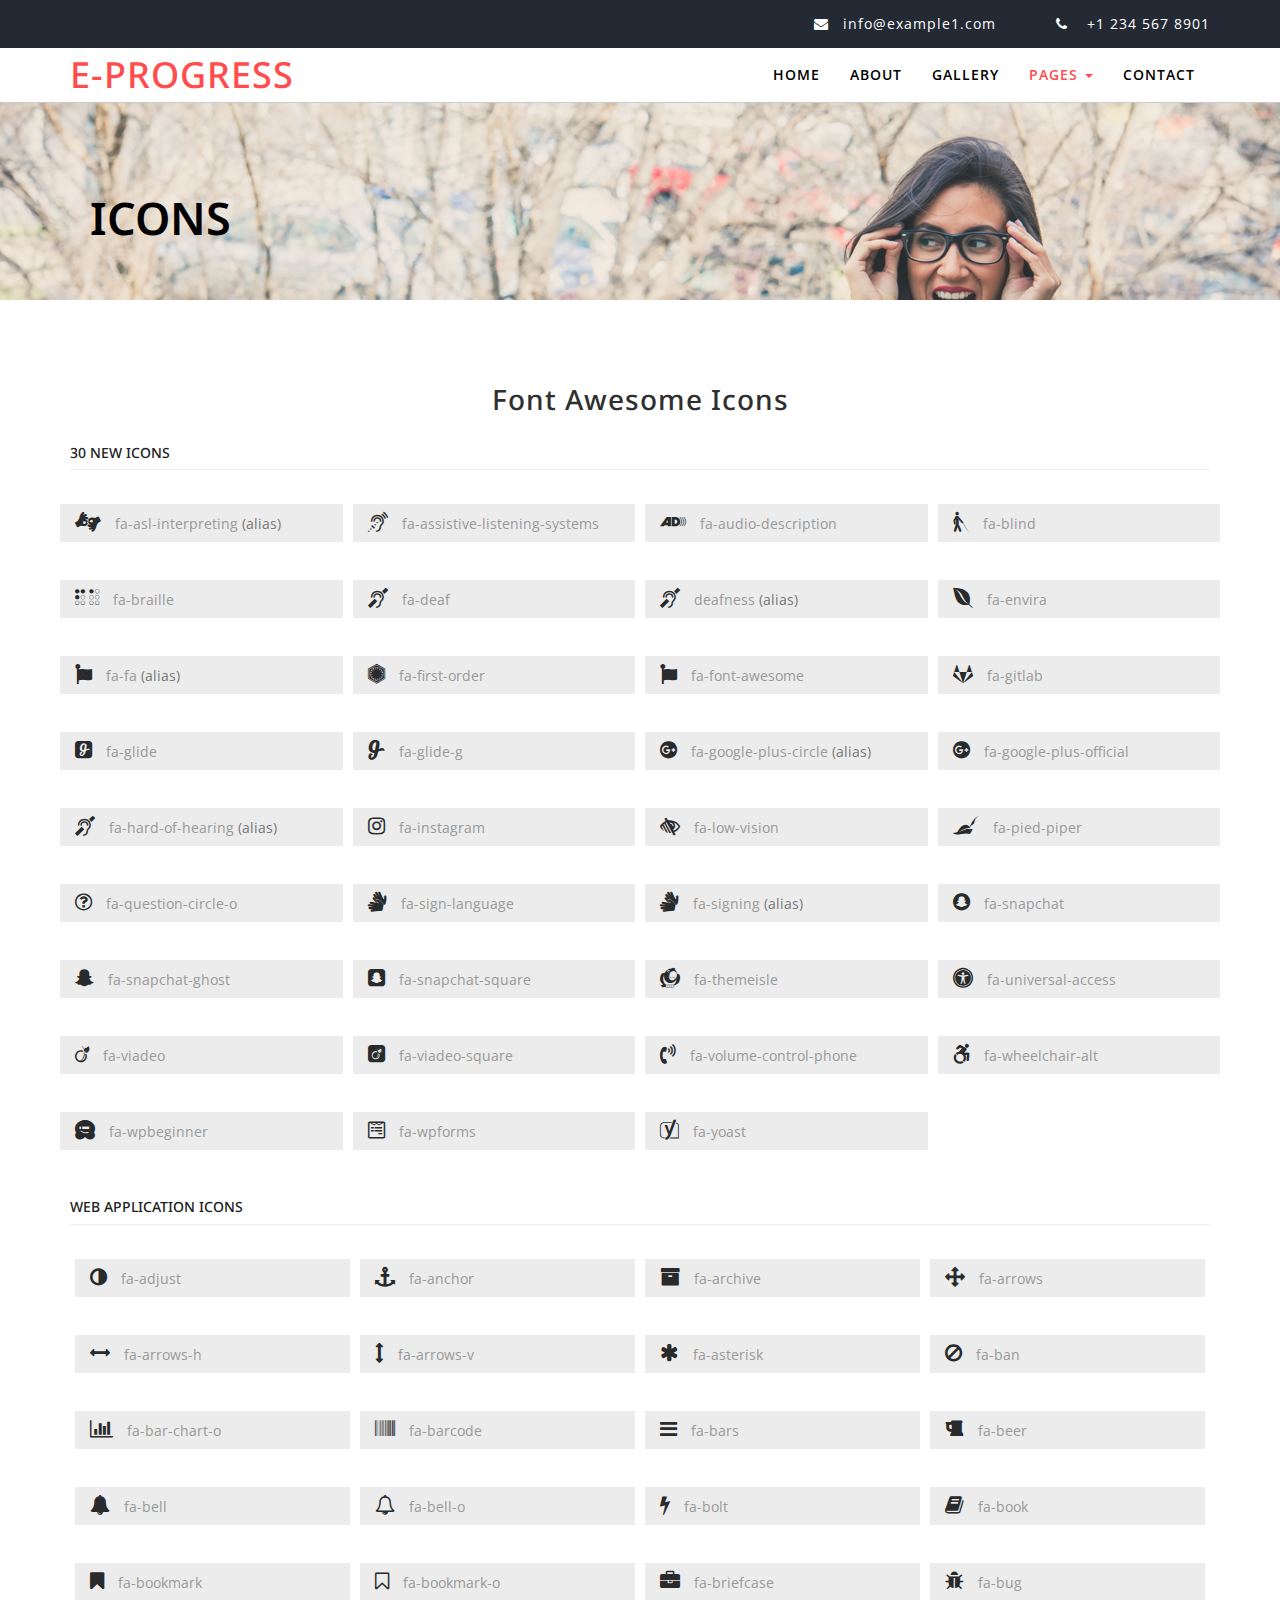
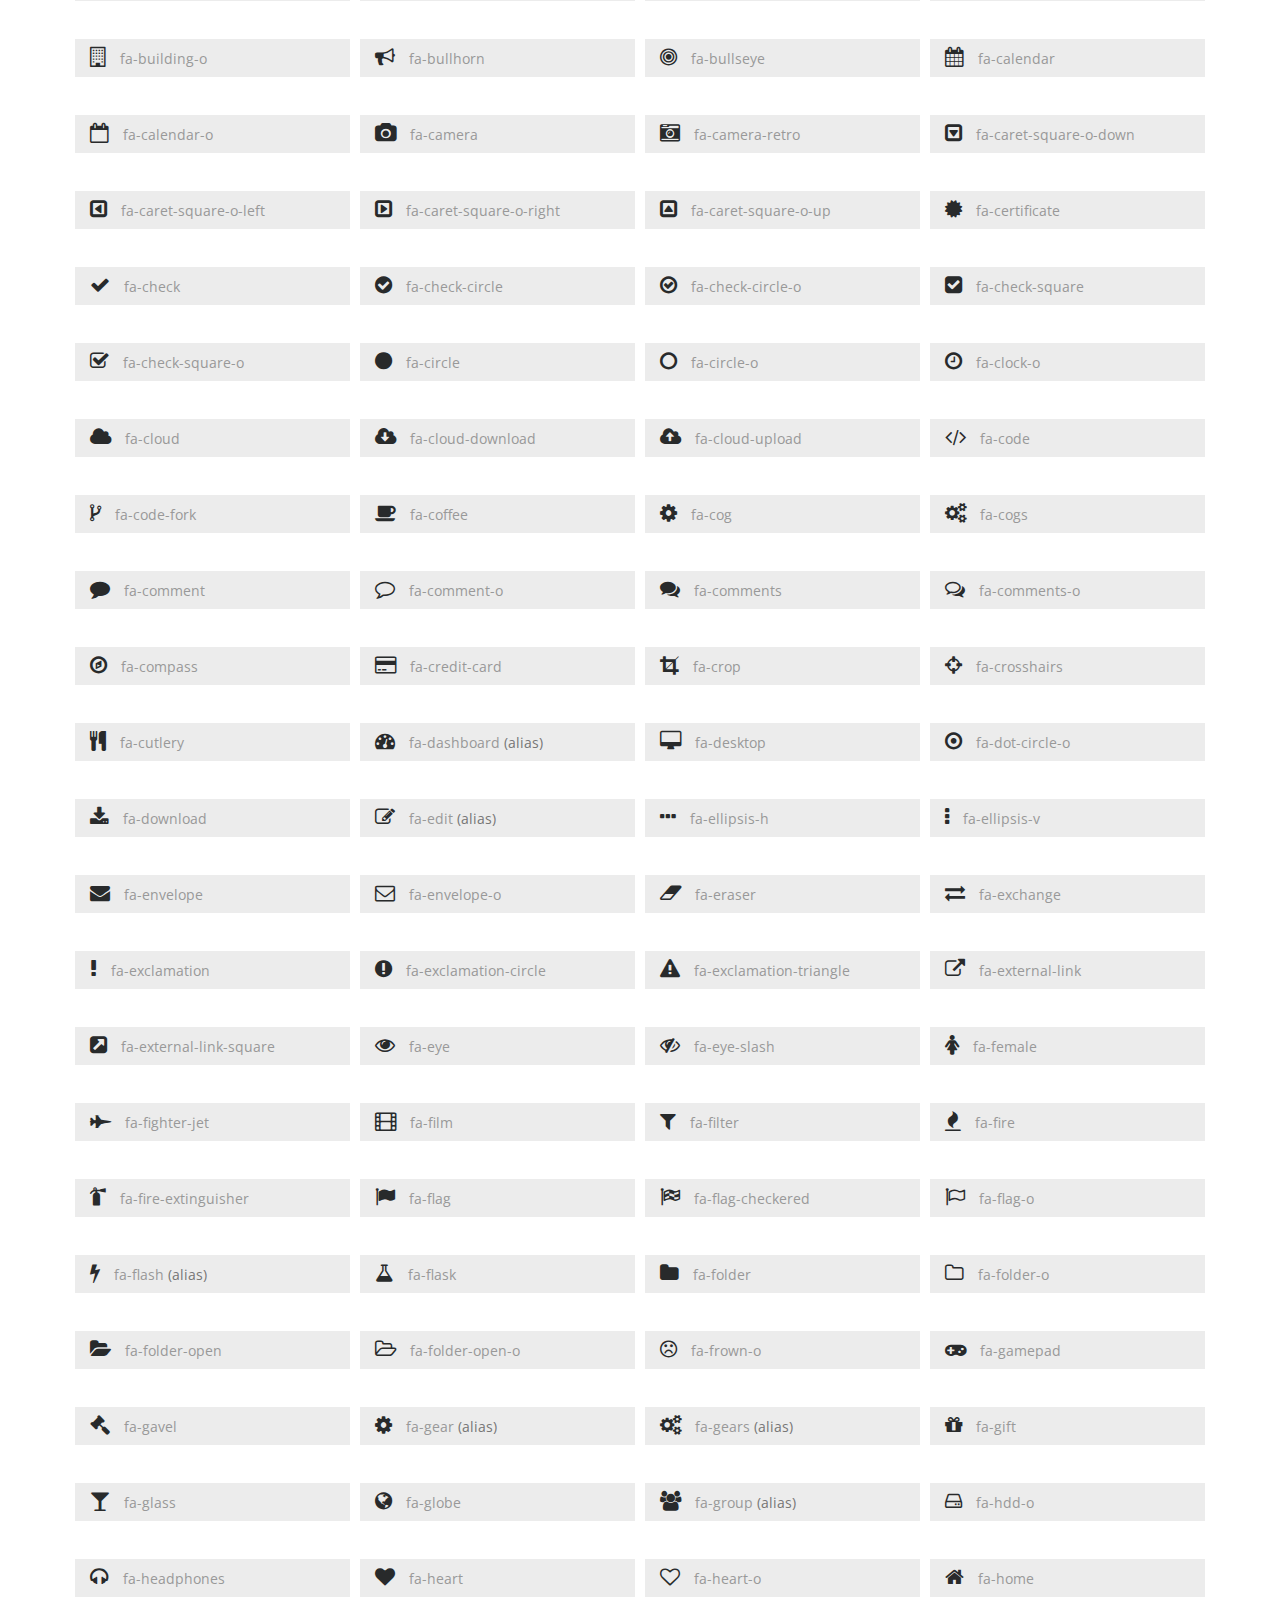
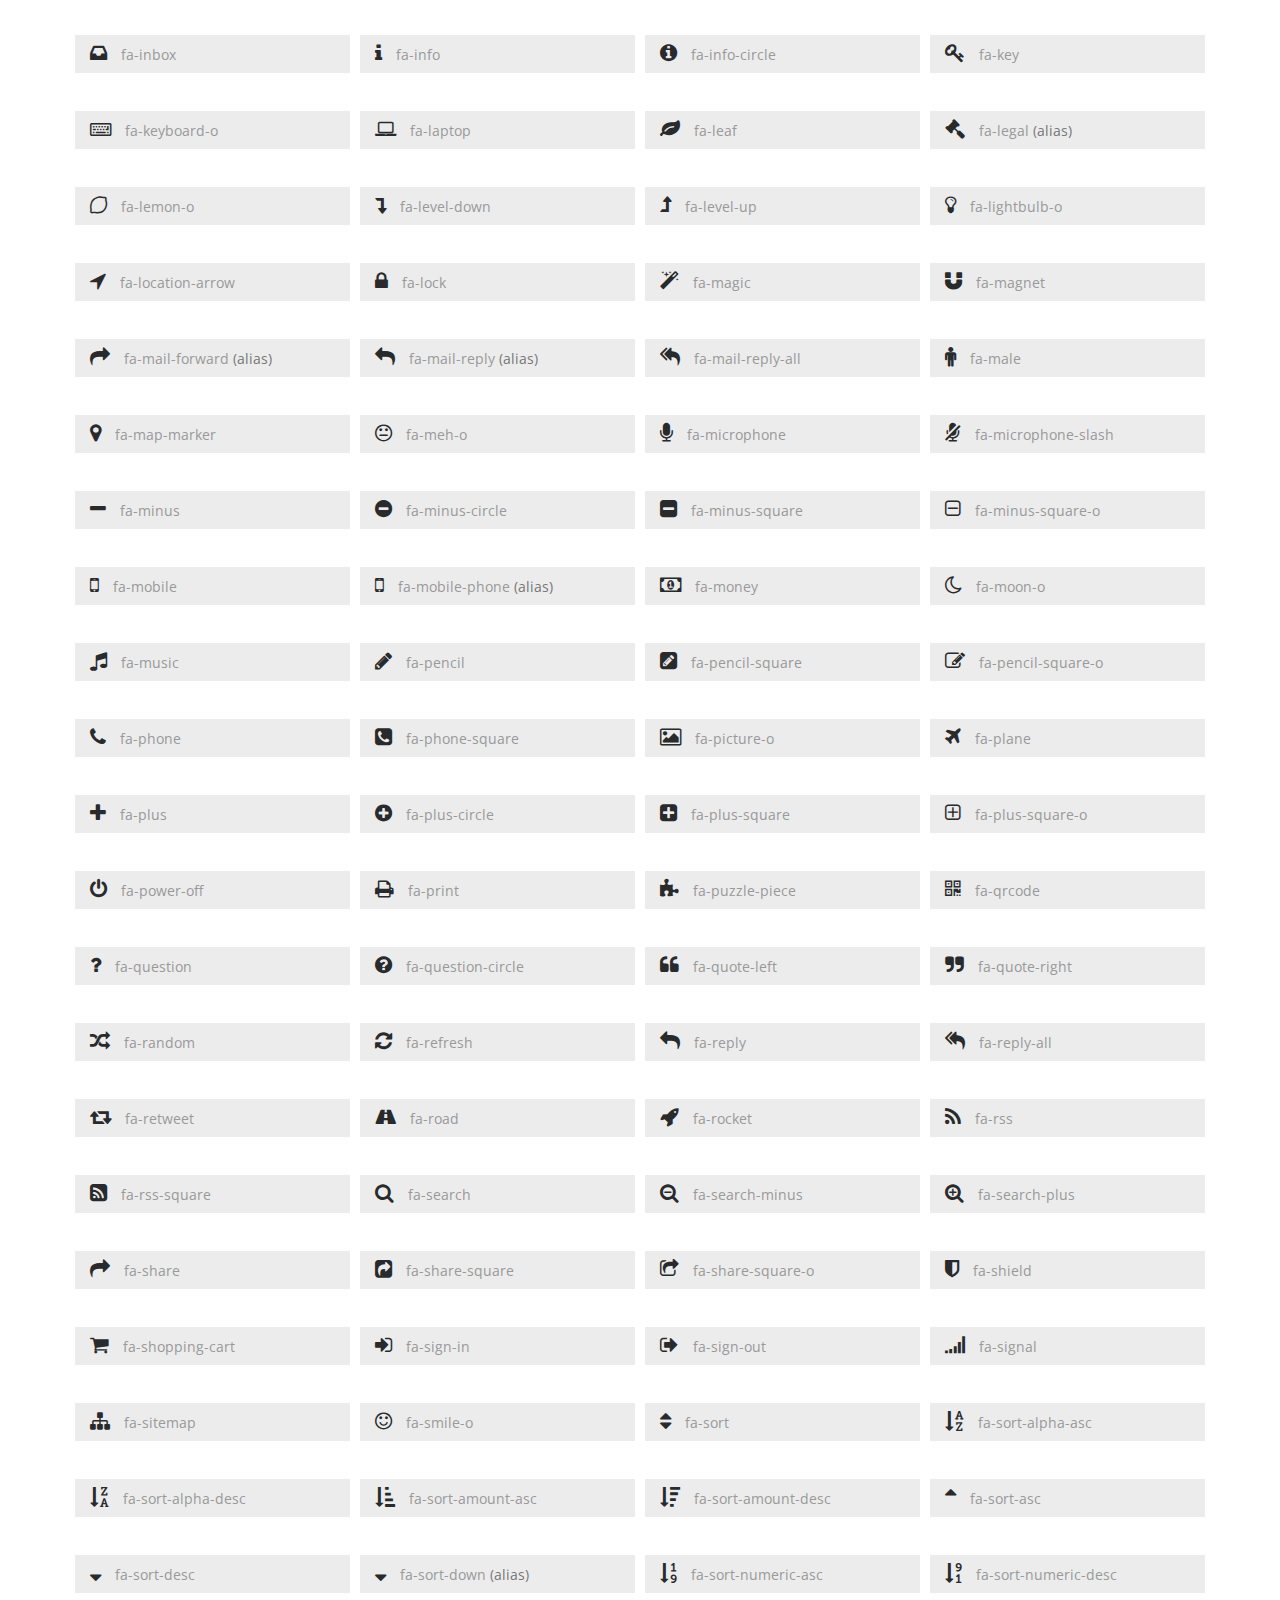
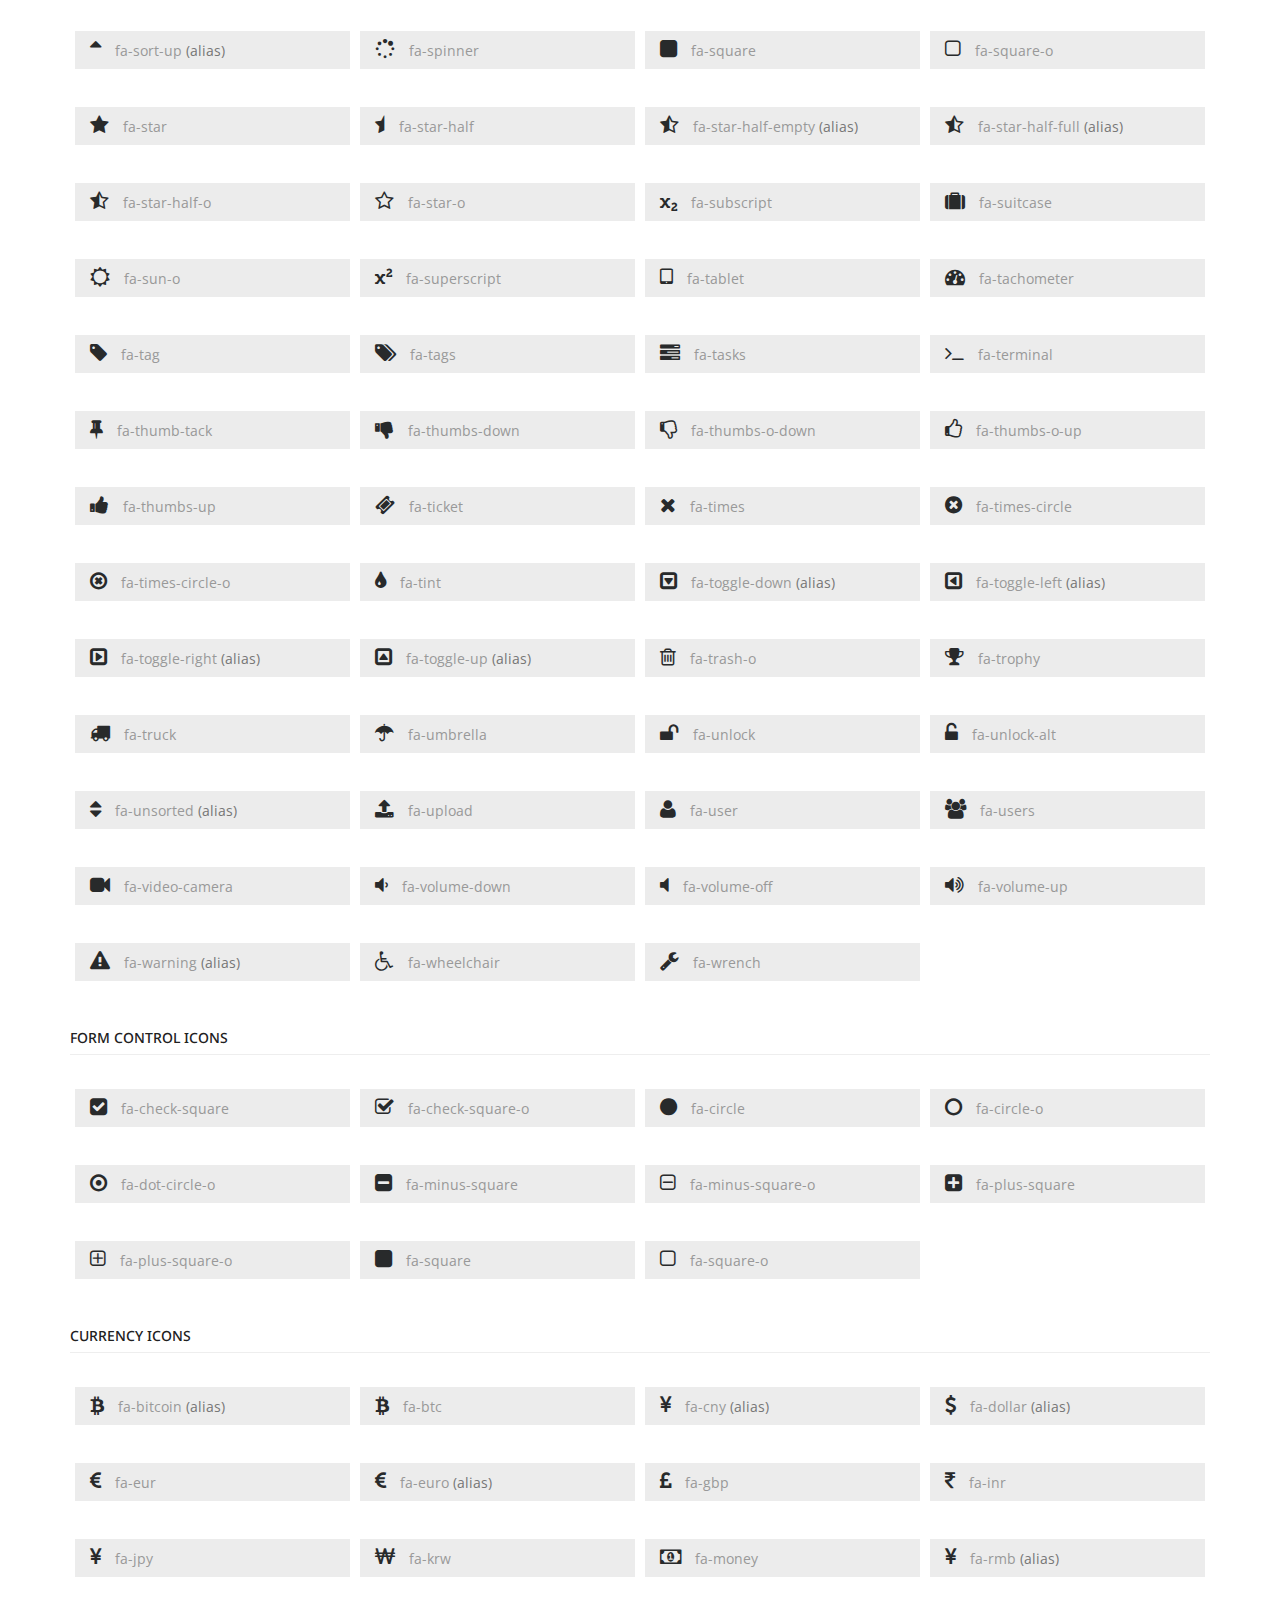
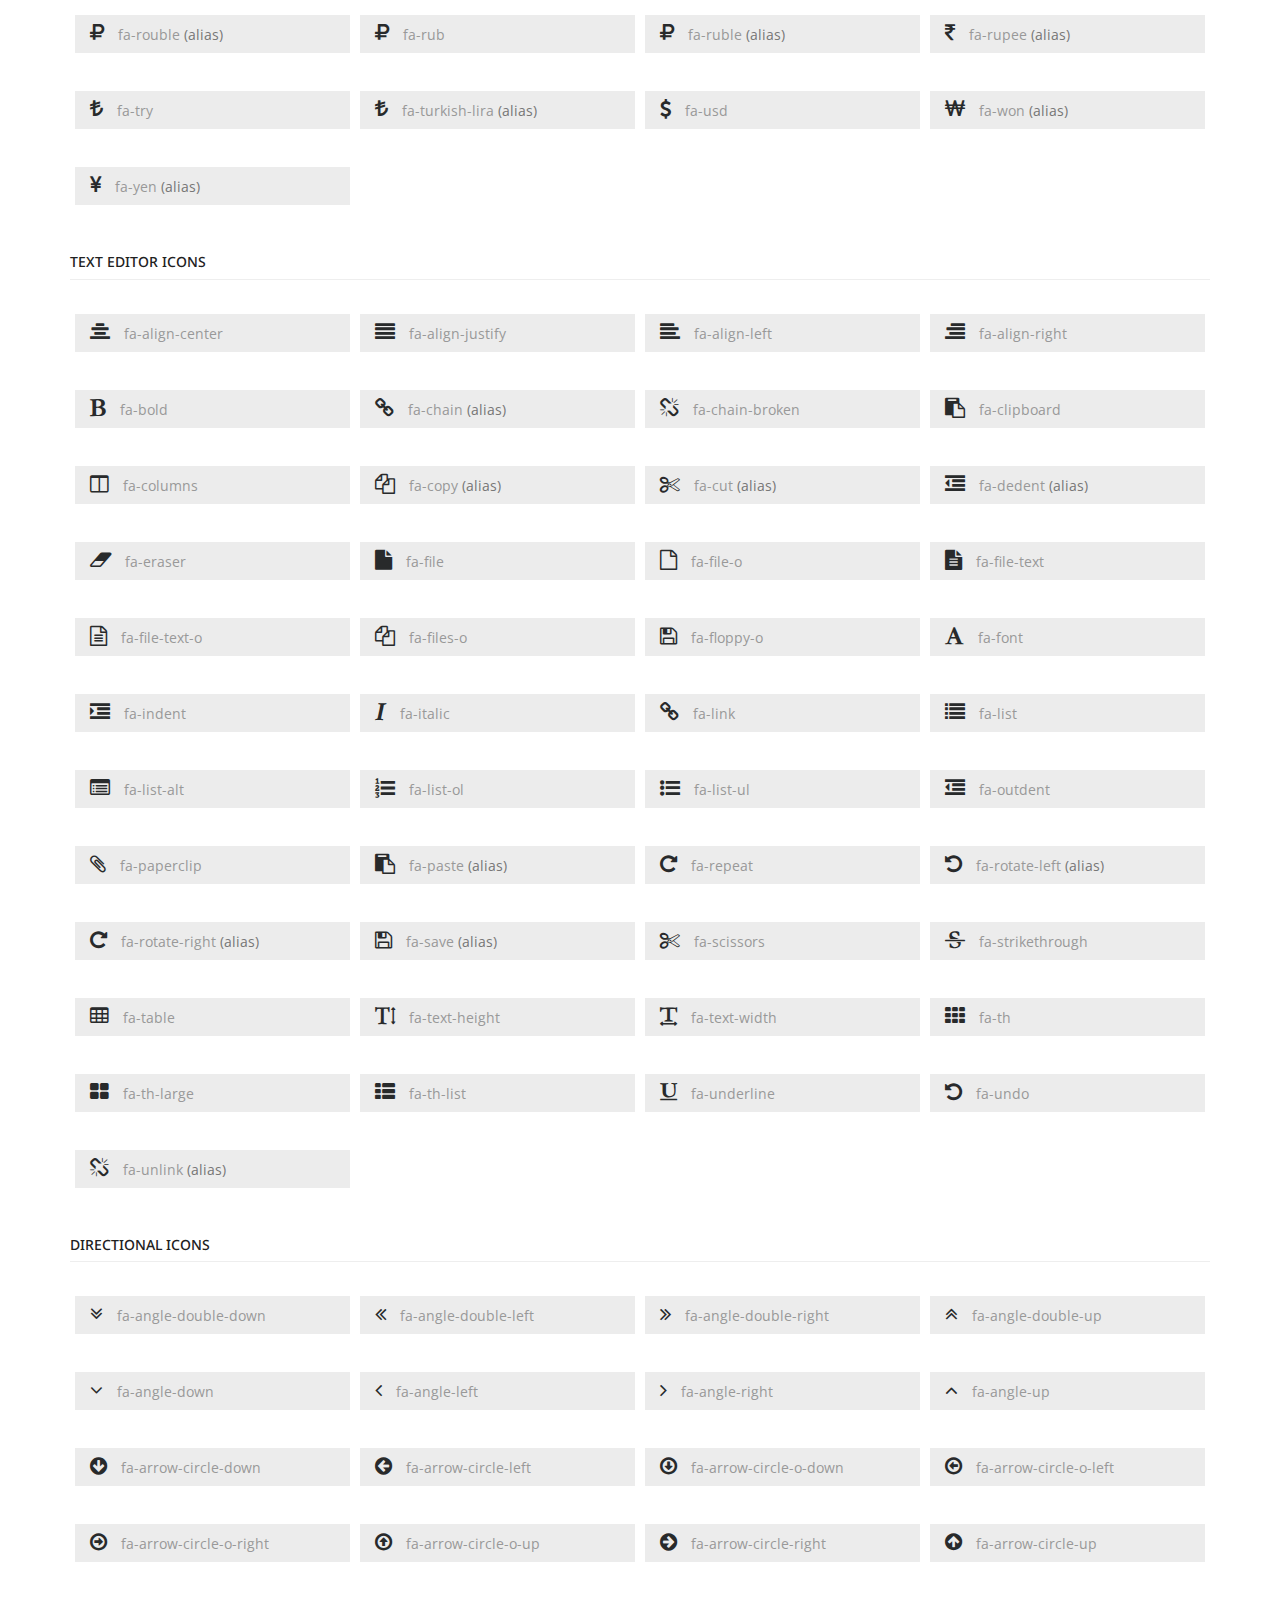
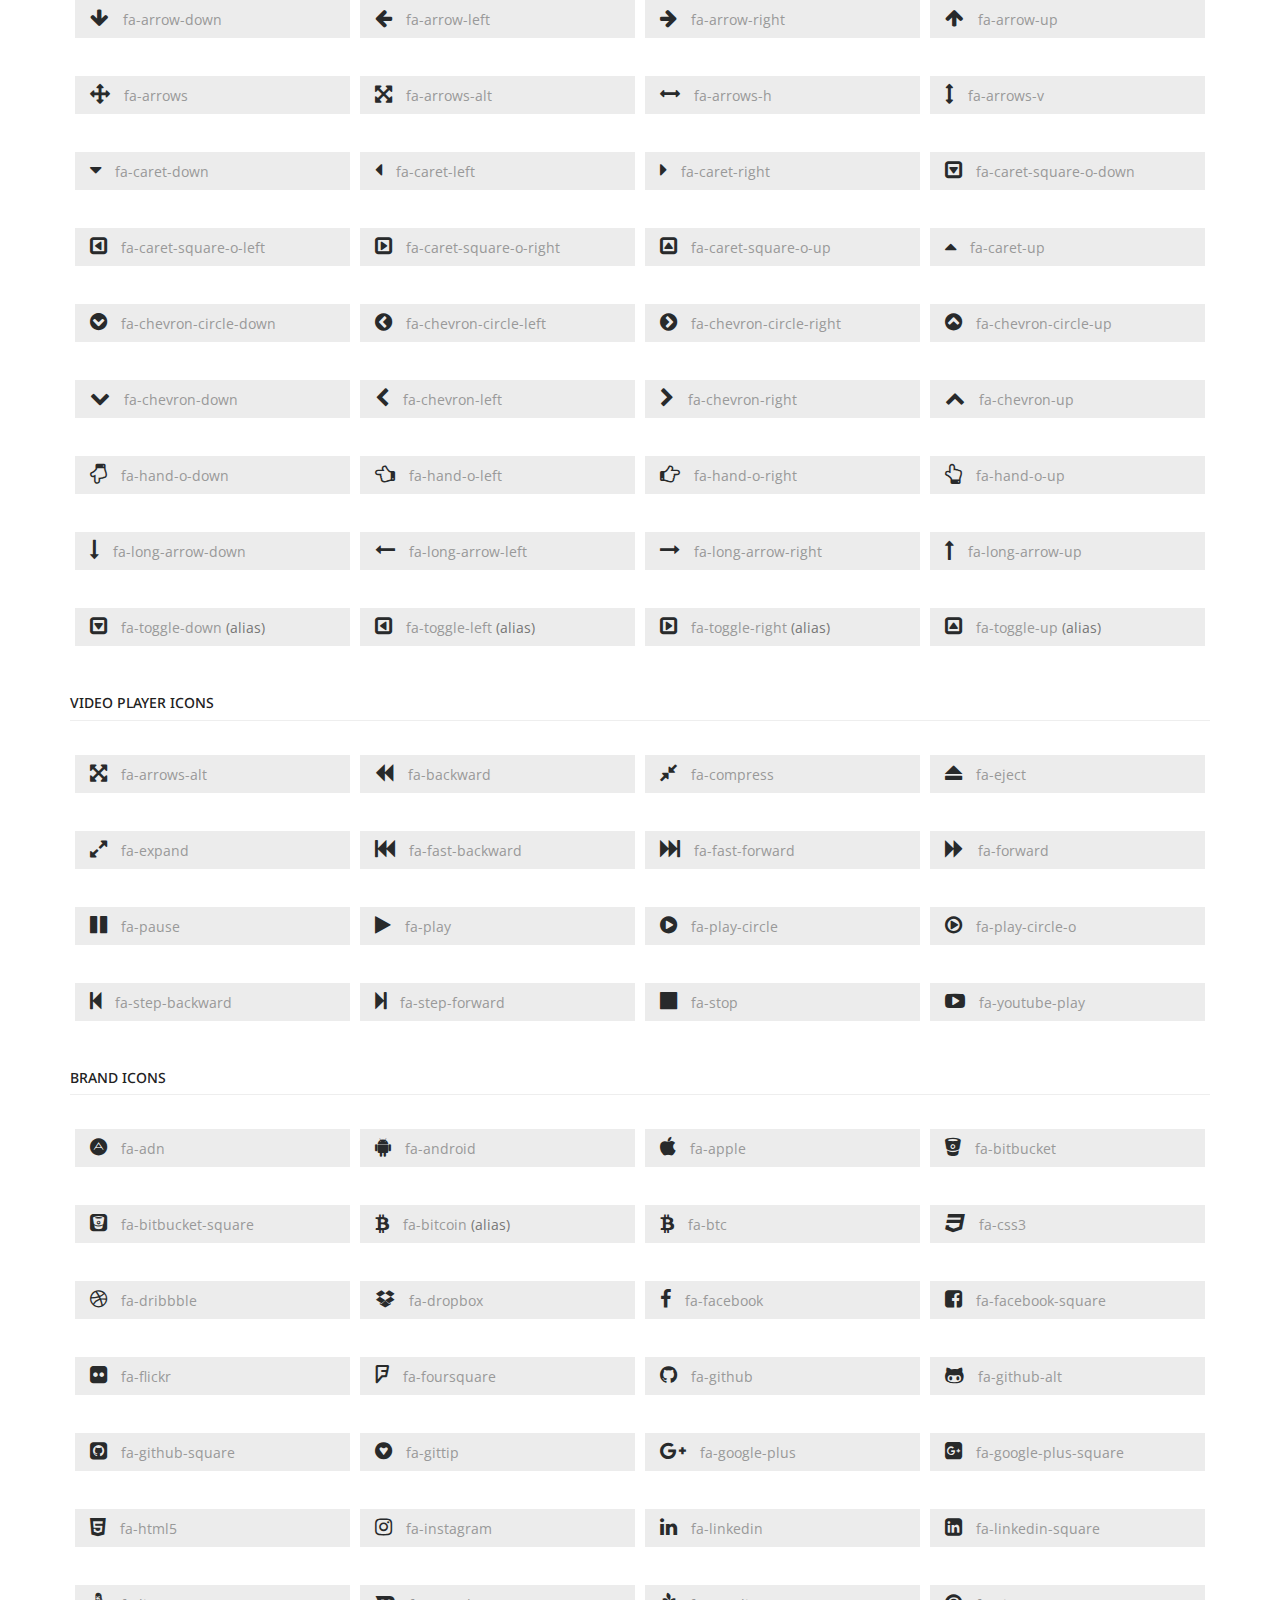
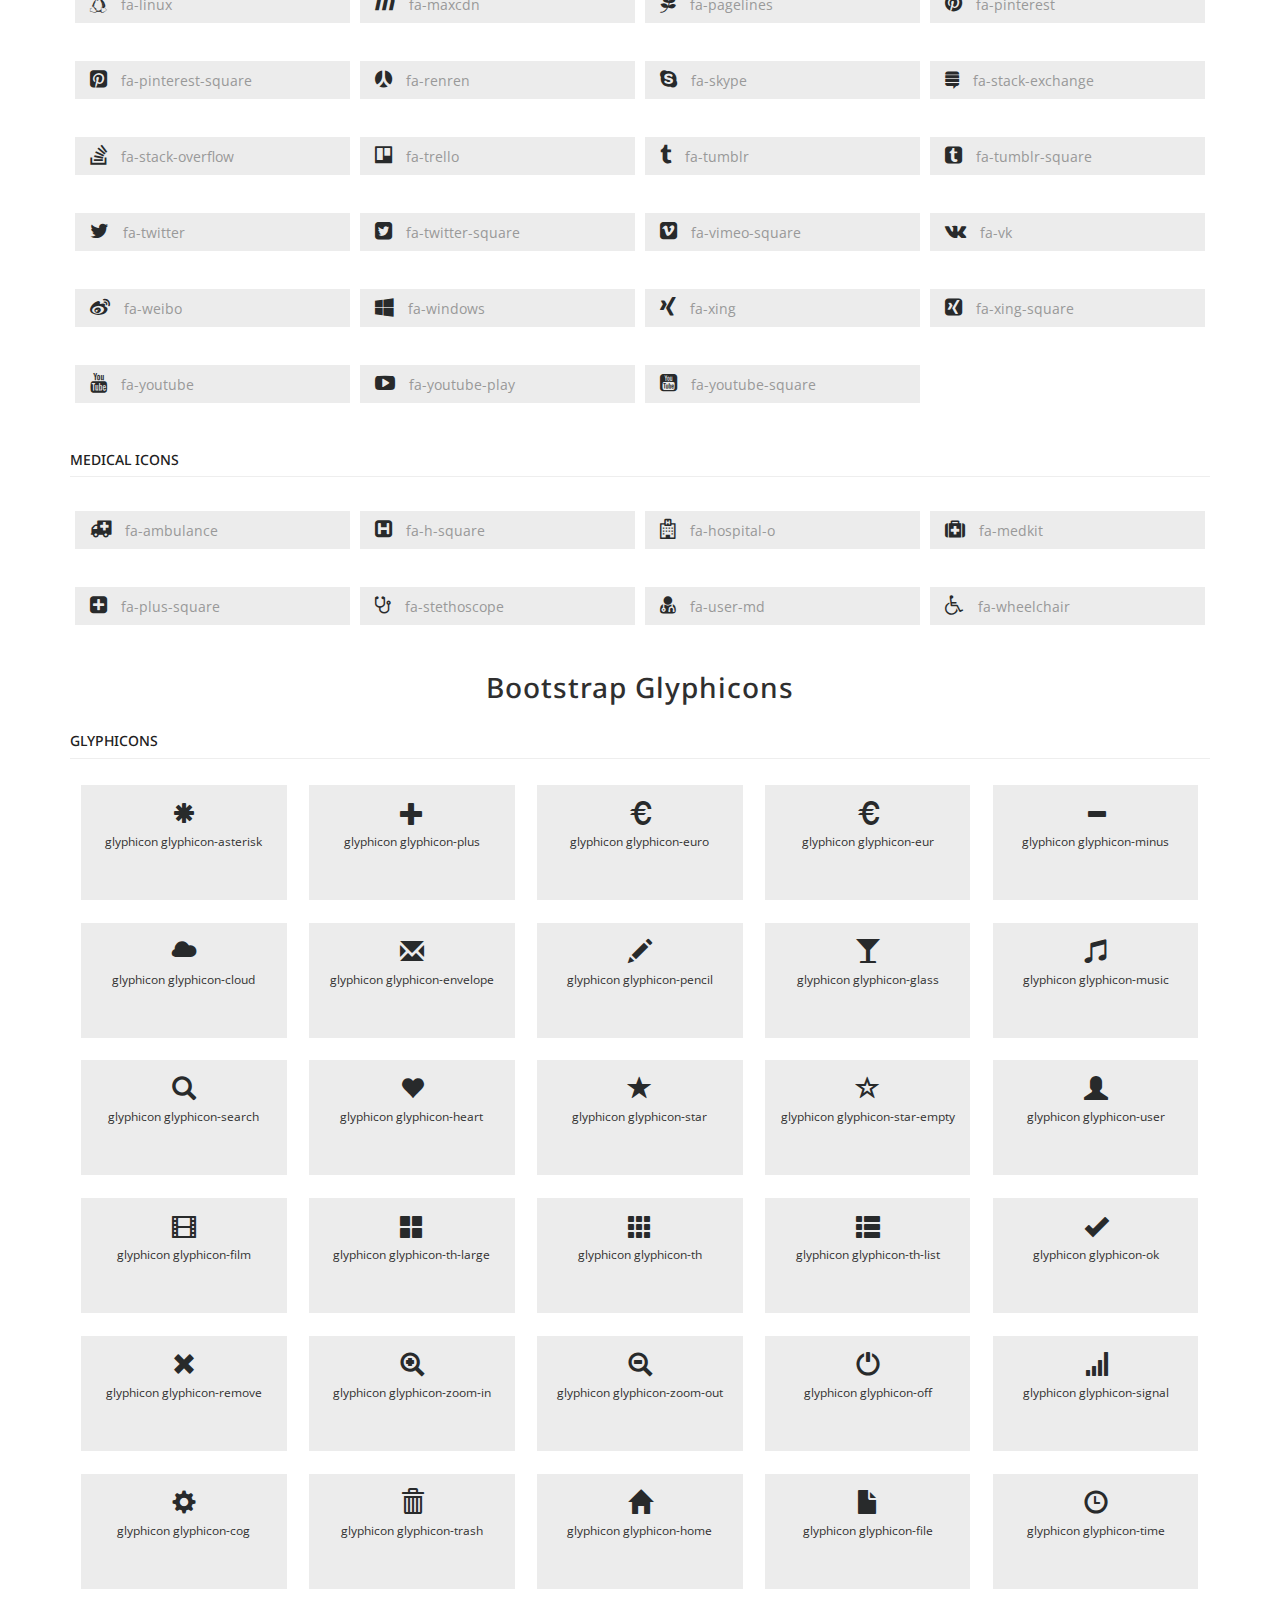
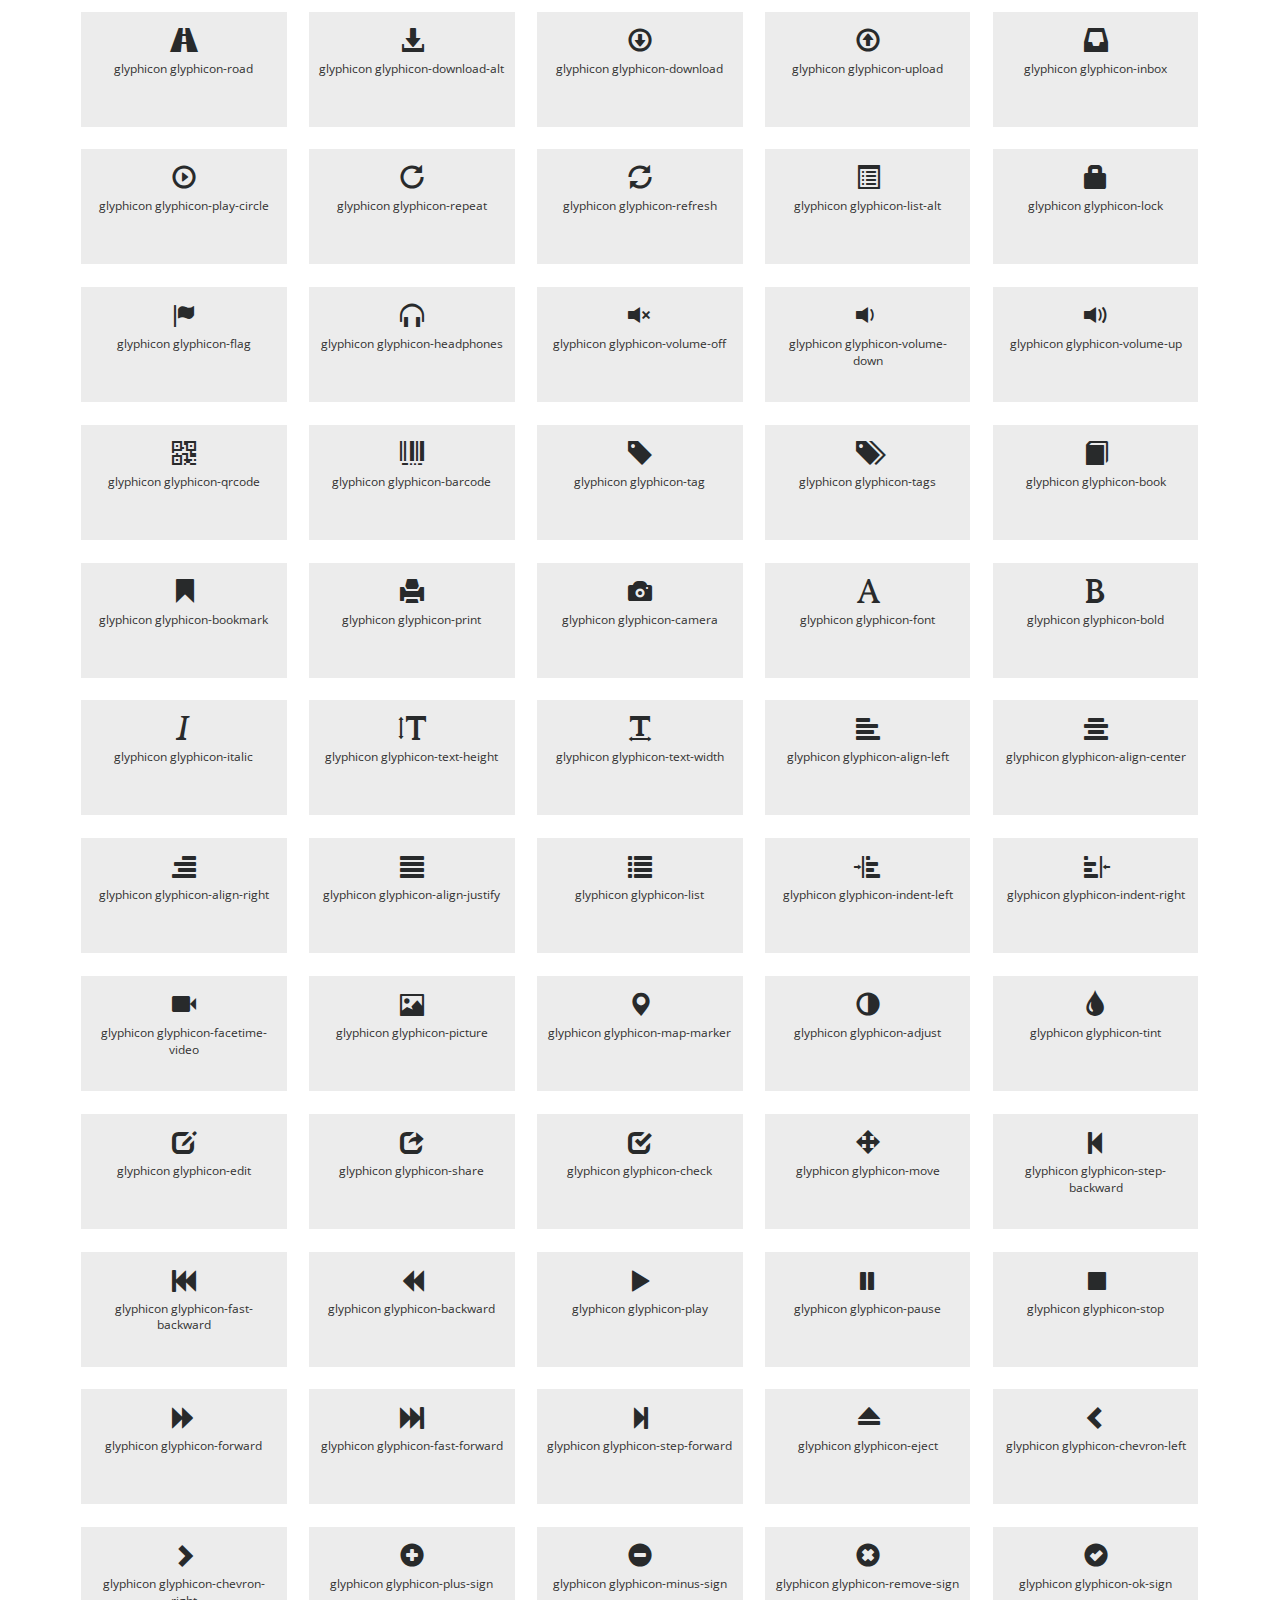
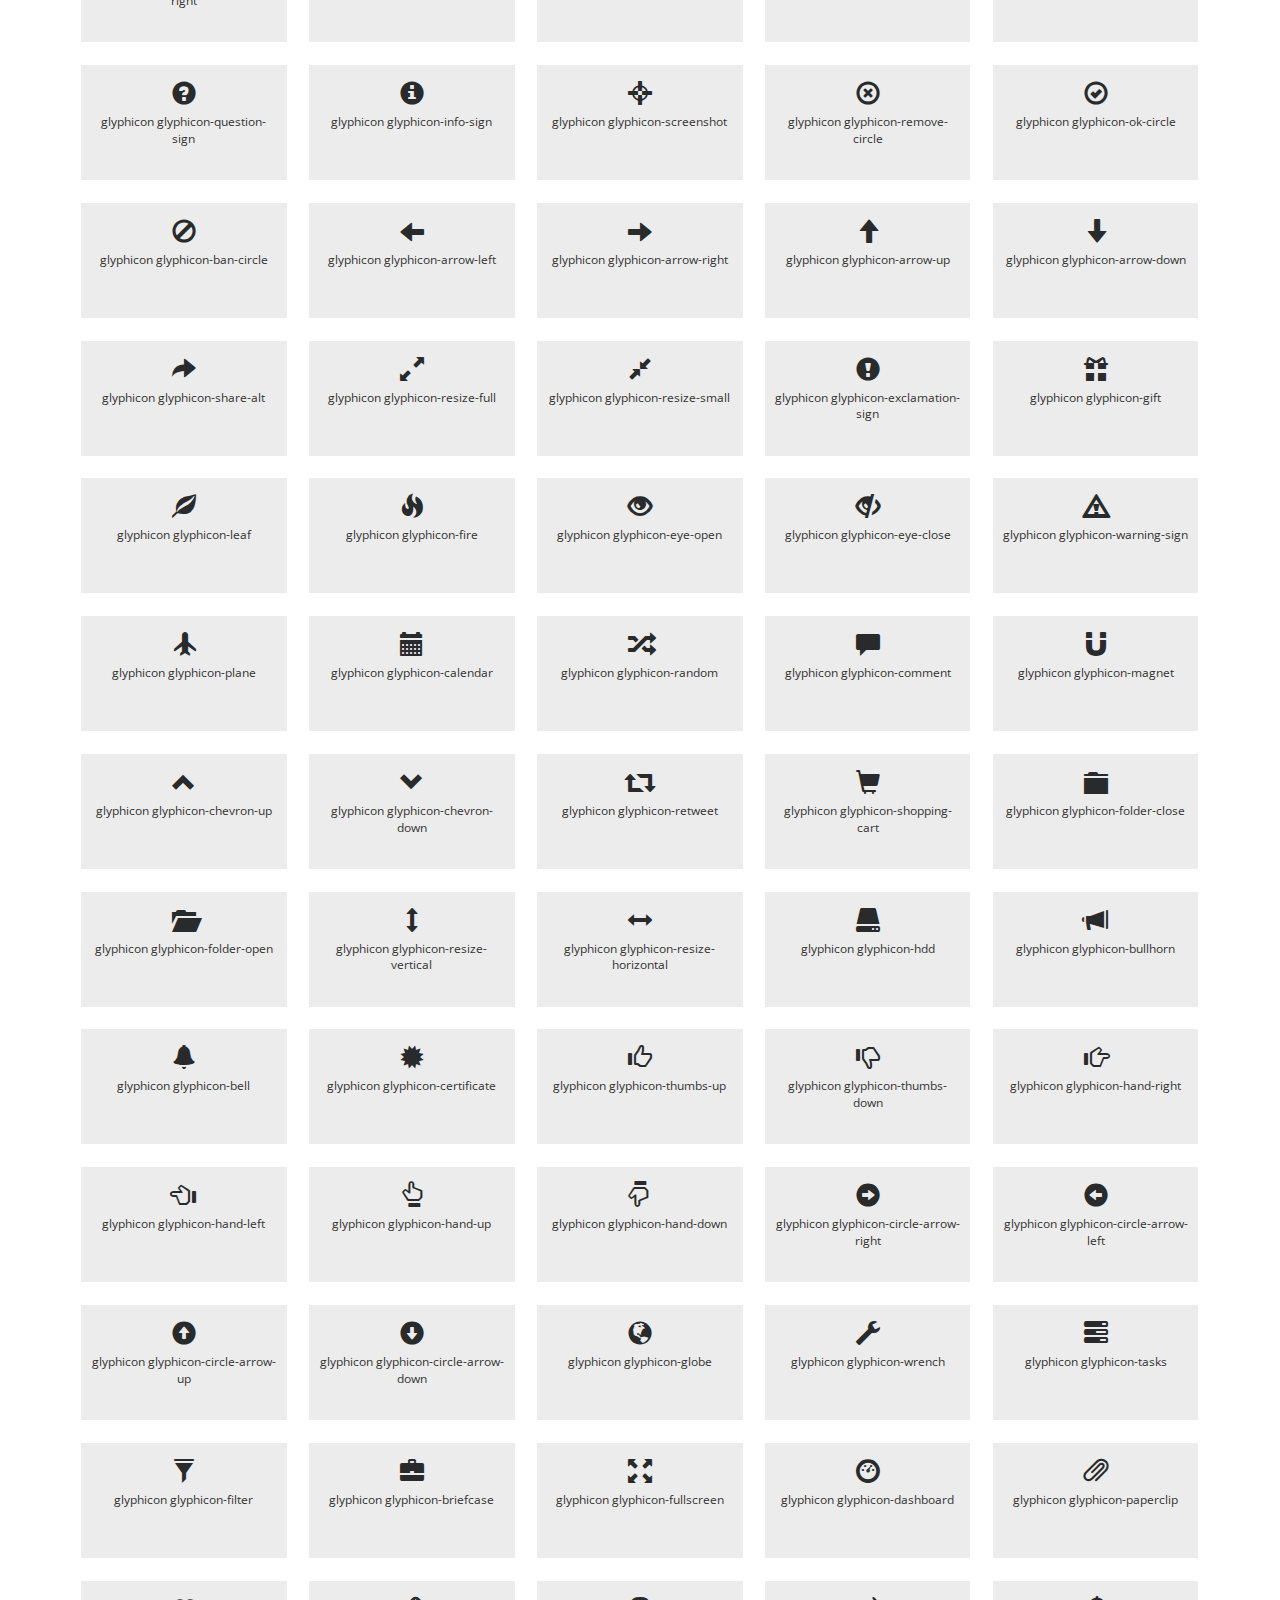
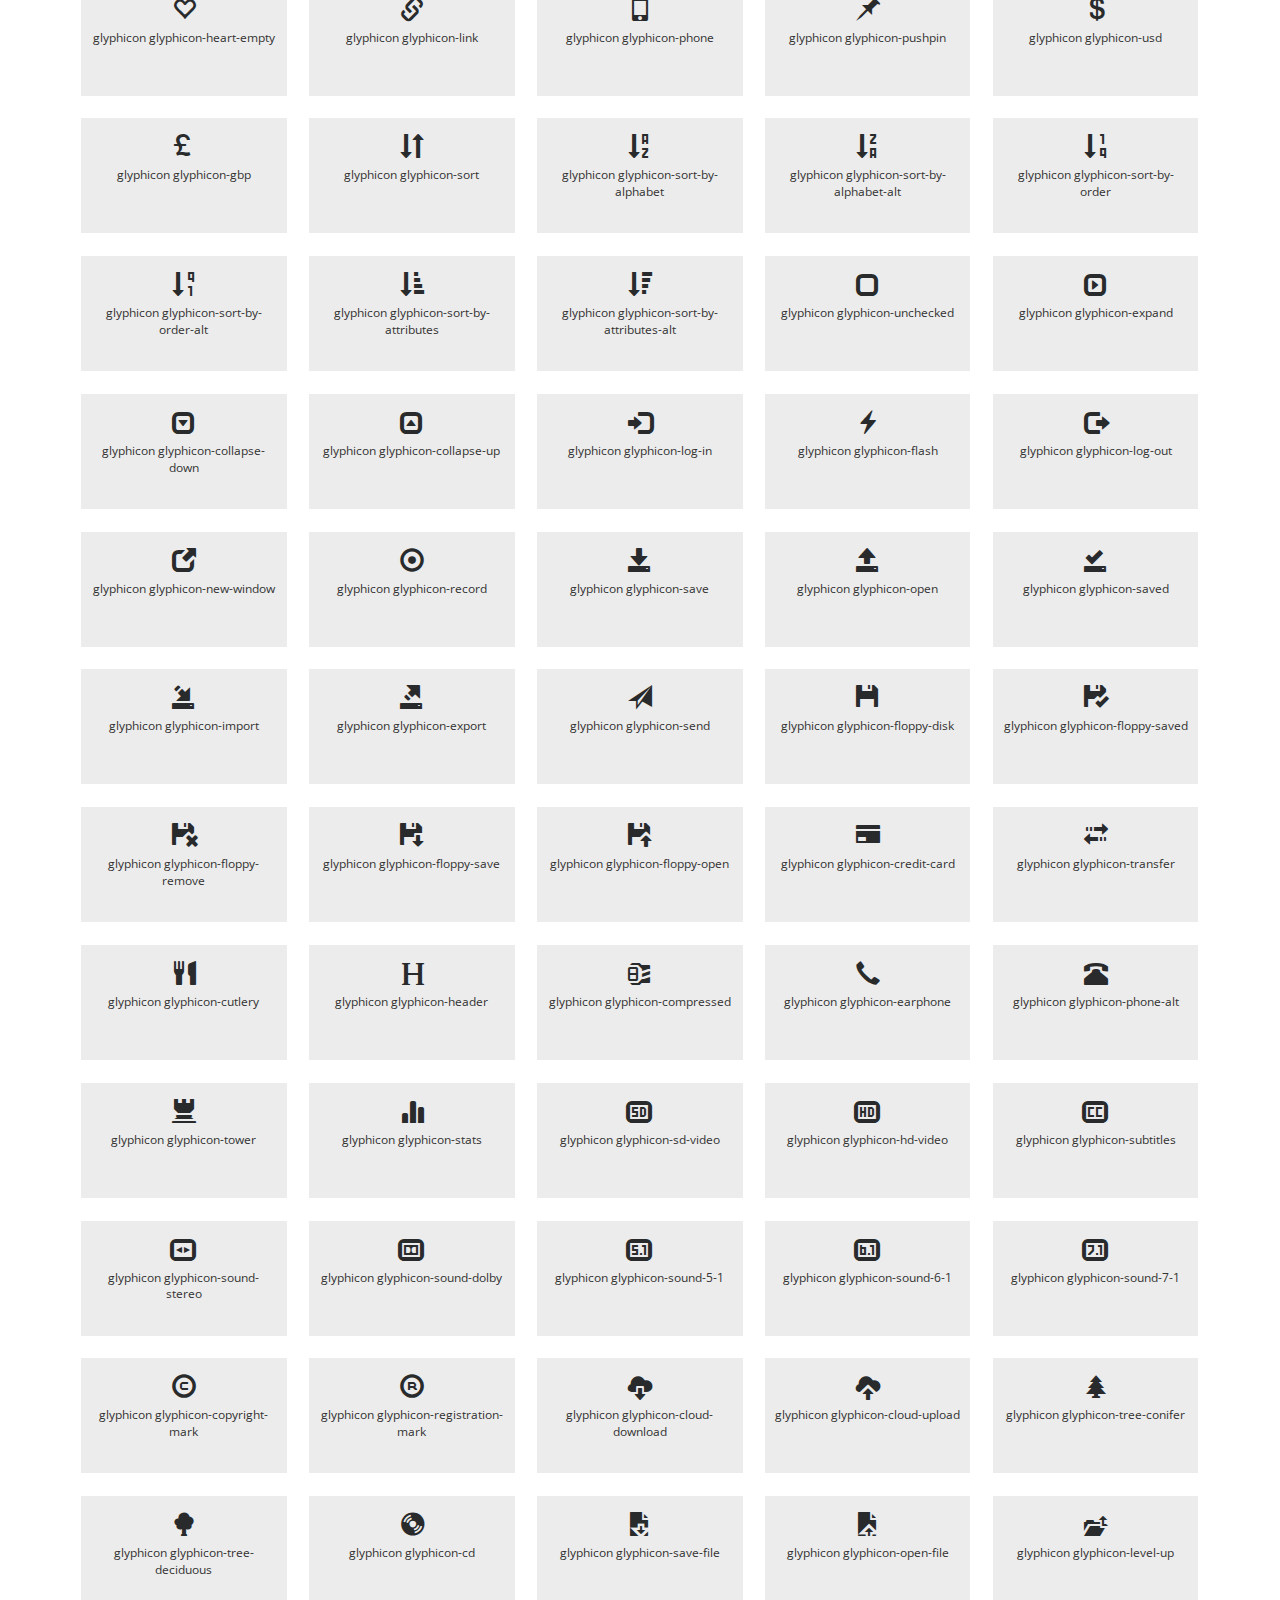
<file: icons.html>
<!--
	Author: W3layouts
	Author URL: http://w3layouts.com
	License: Creative Commons Attribution 3.0 Unported
	License URL: http://creativecommons.org/licenses/by/3.0/
-->
<!DOCTYPE html>
<html lang="en">
<!-- Head -->
<head>
<title>E-progress an Education Category Bootstrap Responsive Website Template | Icons :: w3layouts</title>
<meta name="viewport" content="width=device-width, initial-scale=1">
<meta charset="utf-8">
<meta name="keywords" content="E-progress a Responsive web template, Bootstrap Web Templates, Flat Web Templates, Android Compatible web template, 
Smartphone Compatible web template, free webdesigns for Nokia, Samsung, LG, SonyEricsson, Motorola web design" />

<!-- default css files -->
	<link rel="stylesheet" href="css/bootstrap.css" type="text/css" media="all">
	<link rel="stylesheet" href="css/style.css" type="text/css" media="all">
	<link rel="stylesheet" href="css/font-awesome.min.css" />
<!-- default css files -->
	
<!--web font-->
<link href="//fonts.googleapis.com/css?family=Noto+Sans:400,400i,700,700i&amp;subset=cyrillic,cyrillic-ext,devanagari,greek,greek-ext,latin-ext,vietnamese" rel="stylesheet">
<link href="//fonts.googleapis.com/css?family=Open+Sans:300,300i,400,400i,600,600i,700,700i,800,800i&amp;subset=cyrillic,cyrillic-ext,greek,greek-ext,latin-ext,vietnamese" rel="stylesheet">
<!--//web font-->
	
<!-- scrolling script -->
<script type="text/javascript">
	jQuery(document).ready(function($) {
		$(".scroll").click(function(event){		
			event.preventDefault();
			$('html,body').animate({scrollTop:$(this.hash).offset().top},1000);
		});
	});
</script> 
<!-- //scrolling script -->
</head>

<!-- Body -->
<body>
<!-- banner -->
	<div class="banner1">
					<div class="header-top">
						<div class="container">
							<div class="header-top-right">
								<p><i class="fa fa-envelope" aria-hidden="true"></i><a href="mailto:info@example.com">info@example1.com</a></p>
								<p><i class="fa fa-phone" aria-hidden="true"></i> +1 234 567 8901</p>
							</div>
						</div>
					</div>
		<div class="head">
			<div class="container">
					<div class="navbar-top">
							<!-- Brand and toggle get grouped for better mobile display -->
							<div class="navbar-header">
							  <button type="button" class="navbar-toggle collapsed" data-toggle="collapse" data-target="#bs-example-navbar-collapse-1">
								<span class="sr-only">Toggle navigation</span>
								<span class="icon-bar"></span>
								<span class="icon-bar"></span>
								<span class="icon-bar"></span>
							  </button>
								 <div class="navbar-brand logo ">
									<h1 class="animated wow pulse" data-wow-delay=".5s">
									<a href="homeStuden.html">E-Progress</a></h1>
								</div>

							</div>

							<!-- Collect the nav links, forms, and other content for toggling -->
							<div class="collapse navbar-collapse" id="bs-example-navbar-collapse-1">
							 <ul class="nav navbar-nav link-effect-4">
								<li><a href="homeStuden.html" data-hover="Home">Home</a> </li>
								<li><a href="student.html" data-hover="About">About </a> </li>
								<li><a href="gallery.html"  data-hover="Gallery">Gallery</a></li>
								<li class="dropdown active">
									<a href="#" class="dropdown-toggle" data-hover="Pages" data-toggle="dropdown">Pages <b class="caret"></b></a>
									<ul class="dropdown-menu">
										<li class="active"><a href="icons.html">Icons</a></li>
										<li><a href="typography.html">Short Codes</a></li>
									</ul>
							  </li>
								<li><a href="contact.html" data-hover="Contact">Contact</a></li>
							  </ul>
							</div><!-- /.navbar-collapse -->
						</div>
					  <div class="clearfix"></div>	
					  
			</div>
		</div>
		<h2>Icons</h2>
	</div>
<!-- //banner -->

<!-- icons -->
	<div class="codes icons main-grid-border">
		<div class="container"> 
			<div class="grid_3 grid_4 w3_agileits_icons_page">
						<div class="icons">
							<h3 class="agileits-icons-title">Font Awesome Icons</h3>
							 <section id="new">
								  <h3 class="page-header page-header icon-subheading">30 New Icons </h3>							  

								  <div class="row fontawesome-icon-list">
									
									
									  <div class="icon-box col-md-3 col-sm-4"><a class="agile-icon" href="#"><i class="fa fa-asl-interpreting" aria-hidden="true"></i> fa-asl-interpreting <span class="text-muted">(alias)</span></a></div>
									
									  <div class="icon-box col-md-3 col-sm-4"><a class="agile-icon" href="#"><i class="fa fa-assistive-listening-systems" aria-hidden="true"></i> fa-assistive-listening-systems</a></div>
									
									  <div class="icon-box col-md-3 col-sm-4"><a class="agile-icon" href="#"><i class="fa fa-audio-description" aria-hidden="true"></i> fa-audio-description</a></div>
									
									  <div class="icon-box col-md-3 col-sm-4"><a class="agile-icon" href="#"><i class="fa fa-blind" aria-hidden="true"></i> fa-blind</a></div>
									
									  <div class="icon-box col-md-3 col-sm-4"><a class="agile-icon" href="#"><i class="fa fa-braille" aria-hidden="true"></i> fa-braille</a></div>
									
									  <div class="icon-box col-md-3 col-sm-4"><a class="agile-icon" href="#"><i class="fa fa-deaf" aria-hidden="true"></i> fa-deaf</a></div>
									
									  <div class="icon-box col-md-3 col-sm-4"><a class="agile-icon" href="#"><i class="fa fa-deafness" aria-hidden="true"></i> deafness <span class="text-muted">(alias)</span></a></div>
									
									  <div class="icon-box col-md-3 col-sm-4"><a class="agile-icon" href="#"><i class="fa fa-envira" aria-hidden="true"></i> fa-envira</a></div>
									
									  <div class="icon-box col-md-3 col-sm-4"><a class="agile-icon" href="#"><i class="fa fa-fa" aria-hidden="true"></i> fa-fa <span class="text-muted">(alias)</span></a></div>
									
									  <div class="icon-box col-md-3 col-sm-4"><a class="agile-icon" href="#"><i class="fa fa-first-order" aria-hidden="true"></i> fa-first-order</a></div>
									
									  <div class="icon-box col-md-3 col-sm-4"><a class="agile-icon" href="#"><i class="fa fa-font-awesome" aria-hidden="true"></i> fa-font-awesome</a></div>
									
									  <div class="icon-box col-md-3 col-sm-4"><a class="agile-icon" href="#"><i class="fa fa-gitlab" aria-hidden="true"></i> fa-gitlab</a></div>
									
									  <div class="icon-box col-md-3 col-sm-4"><a class="agile-icon" href="#"><i class="fa fa-glide" aria-hidden="true"></i> fa-glide</a></div>
									
									  <div class="icon-box col-md-3 col-sm-4"><a class="agile-icon" href="#"><i class="fa fa-glide-g" aria-hidden="true"></i> fa-glide-g</a></div>
									
									  <div class="icon-box col-md-3 col-sm-4"><a class="agile-icon" href="#"><i class="fa fa-google-plus-circle" aria-hidden="true"></i> fa-google-plus-circle <span class="text-muted">(alias)</span></a></div>
									
									  <div class="icon-box col-md-3 col-sm-4"><a class="agile-icon" href="#"><i class="fa fa-google-plus-official" aria-hidden="true"></i> fa-google-plus-official</a></div>
									
									  <div class="icon-box col-md-3 col-sm-4"><a class="agile-icon" href="#"><i class="fa fa-hard-of-hearing" aria-hidden="true"></i> fa-hard-of-hearing <span class="text-muted">(alias)</span></a></div>
									
									  <div class="icon-box col-md-3 col-sm-4"><a class="agile-icon" href="#"><i class="fa fa-instagram" aria-hidden="true"></i> fa-instagram</a></div>
									
									  <div class="icon-box col-md-3 col-sm-4"><a class="agile-icon" href="#"><i class="fa fa-low-vision" aria-hidden="true"></i> fa-low-vision</a></div>
									
									  <div class="icon-box col-md-3 col-sm-4"><a class="agile-icon" href="#"><i class="fa fa-pied-piper" aria-hidden="true"></i> fa-pied-piper</a></div>
									
									  <div class="icon-box col-md-3 col-sm-4"><a class="agile-icon" href="#"><i class="fa fa-question-circle-o" aria-hidden="true"></i> fa-question-circle-o</a></div>
									
									  <div class="icon-box col-md-3 col-sm-4"><a class="agile-icon" href="#"><i class="fa fa-sign-language" aria-hidden="true"></i> fa-sign-language</a></div>
									
									  <div class="icon-box col-md-3 col-sm-4"><a class="agile-icon" href="#"><i class="fa fa-signing" aria-hidden="true"></i> fa-signing <span class="text-muted">(alias)</span></a></div>
									
									  <div class="icon-box col-md-3 col-sm-4"><a class="agile-icon" href="#"><i class="fa fa-snapchat" aria-hidden="true"></i> fa-snapchat</a></div>
									
									  <div class="icon-box col-md-3 col-sm-4"><a class="agile-icon" href="#"><i class="fa fa-snapchat-ghost" aria-hidden="true"></i> fa-snapchat-ghost</a></div>
									
									  <div class="icon-box col-md-3 col-sm-4"><a class="agile-icon" href="#"><i class="fa fa-snapchat-square" aria-hidden="true"></i> fa-snapchat-square</a></div>
									
									  <div class="icon-box col-md-3 col-sm-4"><a class="agile-icon" href="#"><i class="fa fa-themeisle" aria-hidden="true"></i> fa-themeisle</a></div>
									
									  <div class="icon-box col-md-3 col-sm-4"><a class="agile-icon" href="#"><i class="fa fa-universal-access" aria-hidden="true"></i> fa-universal-access</a></div>
									
									  <div class="icon-box col-md-3 col-sm-4"><a class="agile-icon" href="#"><i class="fa fa-viadeo" aria-hidden="true"></i> fa-viadeo</a></div>
									
									  <div class="icon-box col-md-3 col-sm-4"><a class="agile-icon" href="#"><i class="fa fa-viadeo-square" aria-hidden="true"></i> fa-viadeo-square</a></div>
									
									  <div class="icon-box col-md-3 col-sm-4"><a class="agile-icon" href="#"><i class="fa fa-volume-control-phone" aria-hidden="true"></i> fa-volume-control-phone</a></div>
									
									  <div class="icon-box col-md-3 col-sm-4"><a class="agile-icon" href="#"><i class="fa fa-wheelchair-alt" aria-hidden="true"></i> fa-wheelchair-alt</a></div>
									
									  <div class="icon-box col-md-3 col-sm-4"><a class="agile-icon" href="#"><i class="fa fa-wpbeginner" aria-hidden="true"></i> fa-wpbeginner</a></div>
									
									  <div class="icon-box col-md-3 col-sm-4"><a class="agile-icon" href="#"><i class="fa fa-wpforms" aria-hidden="true"></i> fa-wpforms</a></div>
									
									  <div class="icon-box col-md-3 col-sm-4"><a class="agile-icon" href="#"><i class="fa fa-yoast" aria-hidden="true"></i> fa-yoast</a></div>
									
								  </div>

								</section>
							<div class="section group">
									<div class="box"> 
										<div class="title ">
											<h3 class="page-header icon-subheading">Web Application Icons</h3>
										</div>
										<div class="box_content"> 
											<div class="fontawesome-icon-list"> 
												<div class="icon-box col-md-3 col-sm-4"><a class="agile-icon" href="#"><i class="fa fa-adjust"></i> fa-adjust</a></div>
										
												<div class="icon-box col-md-3 col-sm-4"><a class="agile-icon" href="#"><i class="fa fa-anchor"></i> fa-anchor</a></div>
										
												<div class="icon-box col-md-3 col-sm-4"><a class="agile-icon" href="#"><i class="fa fa-archive"></i> fa-archive</a></div>
										
												<div class="icon-box col-md-3 col-sm-4"><a class="agile-icon" href="#"><i class="fa fa-arrows"></i> fa-arrows</a></div>
										
												<div class="icon-box col-md-3 col-sm-4"><a class="agile-icon" href="#"><i class="fa fa-arrows-h"></i> fa-arrows-h</a></div>
										
												<div class="icon-box col-md-3 col-sm-4"><a class="agile-icon" href="#"><i class="fa fa-arrows-v"></i> fa-arrows-v</a></div>
										
												<div class="icon-box col-md-3 col-sm-4"><a class="agile-icon" href="#"><i class="fa fa-asterisk"></i> fa-asterisk</a></div>
										
												<div class="icon-box col-md-3 col-sm-4"><a class="agile-icon" href="#"><i class="fa fa-ban"></i> fa-ban</a></div>
										
												<div class="icon-box col-md-3 col-sm-4"><a class="agile-icon" href="#"><i class="fa fa-bar-chart-o"></i> fa-bar-chart-o</a></div>
										
												<div class="icon-box col-md-3 col-sm-4"><a class="agile-icon" href="#"><i class="fa fa-barcode"></i> fa-barcode</a></div>
										
												<div class="icon-box col-md-3 col-sm-4"><a class="agile-icon" href="#"><i class="fa fa-bars"></i> fa-bars</a></div>
										
												<div class="icon-box col-md-3 col-sm-4"><a class="agile-icon" href="#"><i class="fa fa-beer"></i> fa-beer</a></div>
										
												<div class="icon-box col-md-3 col-sm-4"><a class="agile-icon" href="#"><i class="fa fa-bell"></i> fa-bell</a></div>
										
												<div class="icon-box col-md-3 col-sm-4"><a class="agile-icon" href="#"><i class="fa fa-bell-o"></i> fa-bell-o</a></div>
										
												<div class="icon-box col-md-3 col-sm-4"><a class="agile-icon" href="#"><i class="fa fa-bolt"></i> fa-bolt</a></div>
										
												<div class="icon-box col-md-3 col-sm-4"><a class="agile-icon" href="#"><i class="fa fa-book"></i> fa-book</a></div>
										
												<div class="icon-box col-md-3 col-sm-4"><a class="agile-icon" href="#"><i class="fa fa-bookmark"></i> fa-bookmark</a></div>
										
												<div class="icon-box col-md-3 col-sm-4"><a class="agile-icon" href="#"><i class="fa fa-bookmark-o"></i> fa-bookmark-o</a></div>
										
												<div class="icon-box col-md-3 col-sm-4"><a class="agile-icon" href="#"><i class="fa fa-briefcase"></i> fa-briefcase</a></div>
										
												<div class="icon-box col-md-3 col-sm-4"><a class="agile-icon" href="#"><i class="fa fa-bug"></i> fa-bug</a></div>
										
												<div class="icon-box col-md-3 col-sm-4"><a class="agile-icon" href="#"><i class="fa fa-building-o"></i> fa-building-o</a></div>
										
												<div class="icon-box col-md-3 col-sm-4"><a class="agile-icon" href="#"><i class="fa fa-bullhorn"></i> fa-bullhorn</a></div>
										
												<div class="icon-box col-md-3 col-sm-4"><a class="agile-icon" href="#"><i class="fa fa-bullseye"></i> fa-bullseye</a></div>
										
												<div class="icon-box col-md-3 col-sm-4"><a class="agile-icon" href="#"><i class="fa fa-calendar"></i> fa-calendar</a></div>
										
												<div class="icon-box col-md-3 col-sm-4"><a class="agile-icon" href="#"><i class="fa fa-calendar-o"></i> fa-calendar-o</a></div>
										
												<div class="icon-box col-md-3 col-sm-4"><a class="agile-icon" href="#"><i class="fa fa-camera"></i> fa-camera</a></div>
										
												<div class="icon-box col-md-3 col-sm-4"><a class="agile-icon" href="#"><i class="fa fa-camera-retro"></i> fa-camera-retro</a></div>
										
												<div class="icon-box col-md-3 col-sm-4"><a class="agile-icon" href="#"><i class="fa fa-caret-square-o-down"></i> fa-caret-square-o-down</a></div>
										
												<div class="icon-box col-md-3 col-sm-4"><a class="agile-icon" href="#"><i class="fa fa-caret-square-o-left"></i> fa-caret-square-o-left</a></div>
										
												<div class="icon-box col-md-3 col-sm-4"><a class="agile-icon" href="#"><i class="fa fa-caret-square-o-right"></i> fa-caret-square-o-right</a></div>
										
												<div class="icon-box col-md-3 col-sm-4"><a class="agile-icon" href="#"><i class="fa fa-caret-square-o-up"></i> fa-caret-square-o-up</a></div>
										
												<div class="icon-box col-md-3 col-sm-4"><a class="agile-icon" href="#"><i class="fa fa-certificate"></i> fa-certificate</a></div>
										
												<div class="icon-box col-md-3 col-sm-4"><a class="agile-icon" href="#"><i class="fa fa-check"></i> fa-check</a></div>
										
												<div class="icon-box col-md-3 col-sm-4"><a class="agile-icon" href="#"><i class="fa fa-check-circle"></i> fa-check-circle</a></div>
										
												<div class="icon-box col-md-3 col-sm-4"><a class="agile-icon" href="#"><i class="fa fa-check-circle-o"></i> fa-check-circle-o</a></div>
										
												<div class="icon-box col-md-3 col-sm-4"><a class="agile-icon" href="#"><i class="fa fa-check-square"></i> fa-check-square</a></div>
										
												<div class="icon-box col-md-3 col-sm-4"><a class="agile-icon" href="#"><i class="fa fa-check-square-o"></i> fa-check-square-o</a></div>
										
												<div class="icon-box col-md-3 col-sm-4"><a class="agile-icon" href="#"><i class="fa fa-circle"></i> fa-circle</a></div>
										
												<div class="icon-box col-md-3 col-sm-4"><a class="agile-icon" href="#"><i class="fa fa-circle-o"></i> fa-circle-o</a></div>
										
												<div class="icon-box col-md-3 col-sm-4"><a class="agile-icon" href="#"><i class="fa fa-clock-o"></i> fa-clock-o</a></div>
										
												<div class="icon-box col-md-3 col-sm-4"><a class="agile-icon" href="#"><i class="fa fa-cloud"></i> fa-cloud</a></div>
										
												<div class="icon-box col-md-3 col-sm-4"><a class="agile-icon" href="#"><i class="fa fa-cloud-download"></i> fa-cloud-download</a></div>
										
												<div class="icon-box col-md-3 col-sm-4"><a class="agile-icon" href="#"><i class="fa fa-cloud-upload"></i> fa-cloud-upload</a></div>
										
												<div class="icon-box col-md-3 col-sm-4"><a class="agile-icon" href="#"><i class="fa fa-code"></i> fa-code</a></div>
										
												<div class="icon-box col-md-3 col-sm-4"><a class="agile-icon" href="#"><i class="fa fa-code-fork"></i> fa-code-fork</a></div>
										
												<div class="icon-box col-md-3 col-sm-4"><a class="agile-icon" href="#"><i class="fa fa-coffee"></i> fa-coffee</a></div>
										
												<div class="icon-box col-md-3 col-sm-4"><a class="agile-icon" href="#"><i class="fa fa-cog"></i> fa-cog</a></div>
										
												<div class="icon-box col-md-3 col-sm-4"><a class="agile-icon" href="#"><i class="fa fa-cogs"></i> fa-cogs</a></div>
										
												<div class="icon-box col-md-3 col-sm-4"><a class="agile-icon" href="#"><i class="fa fa-comment"></i> fa-comment</a></div>
										
												<div class="icon-box col-md-3 col-sm-4"><a class="agile-icon" href="#"><i class="fa fa-comment-o"></i> fa-comment-o</a></div>
										
												<div class="icon-box col-md-3 col-sm-4"><a class="agile-icon" href="#"><i class="fa fa-comments"></i> fa-comments</a></div>
										
												<div class="icon-box col-md-3 col-sm-4"><a class="agile-icon" href="#"><i class="fa fa-comments-o"></i> fa-comments-o</a></div>
										
												<div class="icon-box col-md-3 col-sm-4"><a class="agile-icon" href="#"><i class="fa fa-compass"></i> fa-compass</a></div>
										
												<div class="icon-box col-md-3 col-sm-4"><a class="agile-icon" href="#"><i class="fa fa-credit-card"></i> fa-credit-card</a></div>
										
												<div class="icon-box col-md-3 col-sm-4"><a class="agile-icon" href="#"><i class="fa fa-crop"></i> fa-crop</a></div>
										
												<div class="icon-box col-md-3 col-sm-4"><a class="agile-icon" href="#"><i class="fa fa-crosshairs"></i> fa-crosshairs</a></div>
										
												<div class="icon-box col-md-3 col-sm-4"><a class="agile-icon" href="#"><i class="fa fa-cutlery"></i> fa-cutlery</a></div>
										
												<div class="icon-box col-md-3 col-sm-4"><a class="agile-icon" href="#"><i class="fa fa-dashboard"></i> fa-dashboard <span class="text-muted">(alias)</span></a></div>
										
												<div class="icon-box col-md-3 col-sm-4"><a class="agile-icon" href="#"><i class="fa fa-desktop"></i> fa-desktop</a></div>
										
												<div class="icon-box col-md-3 col-sm-4"><a class="agile-icon" href="#"><i class="fa fa-dot-circle-o"></i> fa-dot-circle-o</a></div>
										
												<div class="icon-box col-md-3 col-sm-4"><a class="agile-icon" href="#"><i class="fa fa-download"></i> fa-download</a></div>
										
												<div class="icon-box col-md-3 col-sm-4"><a class="agile-icon" href="#"><i class="fa fa-edit"></i> fa-edit <span class="text-muted">(alias)</span></a></div>
										
												<div class="icon-box col-md-3 col-sm-4"><a class="agile-icon" href="#"><i class="fa fa-ellipsis-h"></i> fa-ellipsis-h</a></div>
										
												<div class="icon-box col-md-3 col-sm-4"><a class="agile-icon" href="#"><i class="fa fa-ellipsis-v"></i> fa-ellipsis-v</a></div>
										
												<div class="icon-box col-md-3 col-sm-4"><a class="agile-icon" href="#"><i class="fa fa-envelope"></i> fa-envelope</a></div>
										
												<div class="icon-box col-md-3 col-sm-4"><a class="agile-icon" href="#"><i class="fa fa-envelope-o"></i> fa-envelope-o</a></div>
										
												<div class="icon-box col-md-3 col-sm-4"><a class="agile-icon" href="#"><i class="fa fa-eraser"></i> fa-eraser</a></div>
										
												<div class="icon-box col-md-3 col-sm-4"><a class="agile-icon" href="#"><i class="fa fa-exchange"></i> fa-exchange</a></div>
										
												<div class="icon-box col-md-3 col-sm-4"><a class="agile-icon" href="#"><i class="fa fa-exclamation"></i> fa-exclamation</a></div>
										
												<div class="icon-box col-md-3 col-sm-4"><a class="agile-icon" href="#"><i class="fa fa-exclamation-circle"></i> fa-exclamation-circle</a></div>
										
												<div class="icon-box col-md-3 col-sm-4"><a class="agile-icon" href="#"><i class="fa fa-exclamation-triangle"></i> fa-exclamation-triangle</a></div>
										
												<div class="icon-box col-md-3 col-sm-4"><a class="agile-icon" href="#"><i class="fa fa-external-link"></i> fa-external-link</a></div>
										
												<div class="icon-box col-md-3 col-sm-4"><a class="agile-icon" href="#"><i class="fa fa-external-link-square"></i> fa-external-link-square</a></div>
										
												<div class="icon-box col-md-3 col-sm-4"><a class="agile-icon" href="#"><i class="fa fa-eye"></i> fa-eye</a></div>
										
												<div class="icon-box col-md-3 col-sm-4"><a class="agile-icon" href="#"><i class="fa fa-eye-slash"></i> fa-eye-slash</a></div>
										
												<div class="icon-box col-md-3 col-sm-4"><a class="agile-icon" href="#"><i class="fa fa-female"></i> fa-female</a></div>
										
												<div class="icon-box col-md-3 col-sm-4"><a class="agile-icon" href="#"><i class="fa fa-fighter-jet"></i> fa-fighter-jet</a></div>
										
												<div class="icon-box col-md-3 col-sm-4"><a class="agile-icon" href="#"><i class="fa fa-film"></i> fa-film</a></div>
										
												<div class="icon-box col-md-3 col-sm-4"><a class="agile-icon" href="#"><i class="fa fa-filter"></i> fa-filter</a></div>
										
												<div class="icon-box col-md-3 col-sm-4"><a class="agile-icon" href="#"><i class="fa fa-fire"></i> fa-fire</a></div>
										
												<div class="icon-box col-md-3 col-sm-4"><a class="agile-icon" href="#"><i class="fa fa-fire-extinguisher"></i> fa-fire-extinguisher</a></div>
										
												<div class="icon-box col-md-3 col-sm-4"><a class="agile-icon" href="#"><i class="fa fa-flag"></i> fa-flag</a></div>
										
												<div class="icon-box col-md-3 col-sm-4"><a class="agile-icon" href="#"><i class="fa fa-flag-checkered"></i> fa-flag-checkered</a></div>
										
												<div class="icon-box col-md-3 col-sm-4"><a class="agile-icon" href="#"><i class="fa fa-flag-o"></i> fa-flag-o</a></div>
										
												<div class="icon-box col-md-3 col-sm-4"><a class="agile-icon" href="#"><i class="fa fa-flash"></i> fa-flash <span class="text-muted">(alias)</span></a></div>
										
												<div class="icon-box col-md-3 col-sm-4"><a class="agile-icon" href="#"><i class="fa fa-flask"></i> fa-flask</a></div>
										
												<div class="icon-box col-md-3 col-sm-4"><a class="agile-icon" href="#"><i class="fa fa-folder"></i> fa-folder</a></div>
										
												<div class="icon-box col-md-3 col-sm-4"><a class="agile-icon" href="#"><i class="fa fa-folder-o"></i> fa-folder-o</a></div>
										
												<div class="icon-box col-md-3 col-sm-4"><a class="agile-icon" href="#"><i class="fa fa-folder-open"></i> fa-folder-open</a></div>
										
												<div class="icon-box col-md-3 col-sm-4"><a class="agile-icon" href="#"><i class="fa fa-folder-open-o"></i> fa-folder-open-o</a></div>
										
												<div class="icon-box col-md-3 col-sm-4"><a class="agile-icon" href="#"><i class="fa fa-frown-o"></i> fa-frown-o</a></div>
										
												<div class="icon-box col-md-3 col-sm-4"><a class="agile-icon" href="#"><i class="fa fa-gamepad"></i> fa-gamepad</a></div>
										
												<div class="icon-box col-md-3 col-sm-4"><a class="agile-icon" href="#"><i class="fa fa-gavel"></i> fa-gavel</a></div>
										
												<div class="icon-box col-md-3 col-sm-4"><a class="agile-icon" href="#"><i class="fa fa-gear"></i> fa-gear <span class="text-muted">(alias)</span></a></div>
										
												<div class="icon-box col-md-3 col-sm-4"><a class="agile-icon" href="#"><i class="fa fa-gears"></i> fa-gears <span class="text-muted">(alias)</span></a></div>
										
												<div class="icon-box col-md-3 col-sm-4"><a class="agile-icon" href="#"><i class="fa fa-gift"></i> fa-gift</a></div>
										
												<div class="icon-box col-md-3 col-sm-4"><a class="agile-icon" href="#"><i class="fa fa-glass"></i> fa-glass</a></div>
										
												<div class="icon-box col-md-3 col-sm-4"><a class="agile-icon" href="#"><i class="fa fa-globe"></i> fa-globe</a></div>
										
												<div class="icon-box col-md-3 col-sm-4"><a class="agile-icon" href="#"><i class="fa fa-group"></i> fa-group <span class="text-muted">(alias)</span></a></div>
										
												<div class="icon-box col-md-3 col-sm-4"><a class="agile-icon" href="#"><i class="fa fa-hdd-o"></i> fa-hdd-o</a></div>
										
												<div class="icon-box col-md-3 col-sm-4"><a class="agile-icon" href="#"><i class="fa fa-headphones"></i> fa-headphones</a></div>
										
												<div class="icon-box col-md-3 col-sm-4"><a class="agile-icon" href="#"><i class="fa fa-heart"></i> fa-heart</a></div>
										
												<div class="icon-box col-md-3 col-sm-4"><a class="agile-icon" href="#"><i class="fa fa-heart-o"></i> fa-heart-o</a></div>
										
												<div class="icon-box col-md-3 col-sm-4"><a class="agile-icon" href="#"><i class="fa fa-home"></i> fa-home</a></div>
										
												<div class="icon-box col-md-3 col-sm-4"><a class="agile-icon" href="#"><i class="fa fa-inbox"></i> fa-inbox</a></div>
										
												<div class="icon-box col-md-3 col-sm-4"><a class="agile-icon" href="#"><i class="fa fa-info"></i> fa-info</a></div>
										
												<div class="icon-box col-md-3 col-sm-4"><a class="agile-icon" href="#info-circle"><i class="fa fa-info-circle"></i> fa-info-circle</a></div>
										
												<div class="icon-box col-md-3 col-sm-4"><a class="agile-icon" href="#key"><i class="fa fa-key"></i> fa-key</a></div>
										
												<div class="icon-box col-md-3 col-sm-4"><a class="agile-icon" href="#keyboard-o"><i class="fa fa-keyboard-o"></i> fa-keyboard-o</a></div>
										
												<div class="icon-box col-md-3 col-sm-4"><a class="agile-icon" href="#laptop"><i class="fa fa-laptop"></i> fa-laptop</a></div>
										
												<div class="icon-box col-md-3 col-sm-4"><a class="agile-icon" href="#leaf"><i class="fa fa-leaf"></i> fa-leaf</a></div>
										
												<div class="icon-box col-md-3 col-sm-4"><a class="agile-icon" href="#gavel"><i class="fa fa-legal"></i> fa-legal <span class="text-muted">(alias)</span></a></div>
										
												<div class="icon-box col-md-3 col-sm-4"><a class="agile-icon" href="#lemon-o"><i class="fa fa-lemon-o"></i> fa-lemon-o</a></div>
										
												<div class="icon-box col-md-3 col-sm-4"><a class="agile-icon" href="#level-down"><i class="fa fa-level-down"></i> fa-level-down</a></div>
										
												<div class="icon-box col-md-3 col-sm-4"><a class="agile-icon" href="#level-up"><i class="fa fa-level-up"></i> fa-level-up</a></div>
										
												<div class="icon-box col-md-3 col-sm-4"><a class="agile-icon" href="#lightbulb-o"><i class="fa fa-lightbulb-o"></i> fa-lightbulb-o</a></div>
										
												<div class="icon-box col-md-3 col-sm-4"><a class="agile-icon" href="#location-arrow"><i class="fa fa-location-arrow"></i> fa-location-arrow</a></div>
										
												<div class="icon-box col-md-3 col-sm-4"><a class="agile-icon" href="#lock"><i class="fa fa-lock"></i> fa-lock</a></div>
										
												<div class="icon-box col-md-3 col-sm-4"><a class="agile-icon" href="#magic"><i class="fa fa-magic"></i> fa-magic</a></div>
										
												<div class="icon-box col-md-3 col-sm-4"><a class="agile-icon" href="#magnet"><i class="fa fa-magnet"></i> fa-magnet</a></div>
										
												<div class="icon-box col-md-3 col-sm-4"><a class="agile-icon" href="#share"><i class="fa fa-mail-forward"></i> fa-mail-forward <span class="text-muted">(alias)</span></a></div>
										
												<div class="icon-box col-md-3 col-sm-4"><a class="agile-icon" href="#reply"><i class="fa fa-mail-reply"></i> fa-mail-reply <span class="text-muted">(alias)</span></a></div>
										
												<div class="icon-box col-md-3 col-sm-4"><a class="agile-icon" href="#mail-reply-all"><i class="fa fa-mail-reply-all"></i> fa-mail-reply-all</a></div>
										
												<div class="icon-box col-md-3 col-sm-4"><a class="agile-icon" href="#male"><i class="fa fa-male"></i> fa-male</a></div>
										
												<div class="icon-box col-md-3 col-sm-4"><a class="agile-icon" href="#map-marker"><i class="fa fa-map-marker"></i> fa-map-marker</a></div>
										
												<div class="icon-box col-md-3 col-sm-4"><a class="agile-icon" href="#meh-o"><i class="fa fa-meh-o"></i> fa-meh-o</a></div>
										
												<div class="icon-box col-md-3 col-sm-4"><a class="agile-icon" href="#microphone"><i class="fa fa-microphone"></i> fa-microphone</a></div>
										
												<div class="icon-box col-md-3 col-sm-4"><a class="agile-icon" href="#microphone-slash"><i class="fa fa-microphone-slash"></i> fa-microphone-slash</a></div>
										
												<div class="icon-box col-md-3 col-sm-4"><a class="agile-icon" href="#minus"><i class="fa fa-minus"></i> fa-minus</a></div>
										
												<div class="icon-box col-md-3 col-sm-4"><a class="agile-icon" href="#minus-circle"><i class="fa fa-minus-circle"></i> fa-minus-circle</a></div>
										
												<div class="icon-box col-md-3 col-sm-4"><a class="agile-icon" href="#minus-square"><i class="fa fa-minus-square"></i> fa-minus-square</a></div>
										
												<div class="icon-box col-md-3 col-sm-4"><a class="agile-icon" href="#minus-square-o"><i class="fa fa-minus-square-o"></i> fa-minus-square-o</a></div>
										
												<div class="icon-box col-md-3 col-sm-4"><a class="agile-icon" href="#mobile"><i class="fa fa-mobile"></i> fa-mobile</a></div>
										
												<div class="icon-box col-md-3 col-sm-4"><a class="agile-icon" href="#mobile"><i class="fa fa-mobile-phone"></i> fa-mobile-phone <span class="text-muted">(alias)</span></a></div>
										
												<div class="icon-box col-md-3 col-sm-4"><a class="agile-icon" href="#money"><i class="fa fa-money"></i> fa-money</a></div>
										
												<div class="icon-box col-md-3 col-sm-4"><a class="agile-icon" href="#moon-o"><i class="fa fa-moon-o"></i> fa-moon-o</a></div>
										
												<div class="icon-box col-md-3 col-sm-4"><a class="agile-icon" href="#music"><i class="fa fa-music"></i> fa-music</a></div>
										
												<div class="icon-box col-md-3 col-sm-4"><a class="agile-icon" href="#pencil"><i class="fa fa-pencil"></i> fa-pencil</a></div>
										
												<div class="icon-box col-md-3 col-sm-4"><a class="agile-icon" href="#pencil-square"><i class="fa fa-pencil-square"></i> fa-pencil-square</a></div>
										
												<div class="icon-box col-md-3 col-sm-4"><a class="agile-icon" href="#pencil-square-o"><i class="fa fa-pencil-square-o"></i> fa-pencil-square-o</a></div>
										
												<div class="icon-box col-md-3 col-sm-4"><a class="agile-icon" href="#phone"><i class="fa fa-phone"></i> fa-phone</a></div>
										
												<div class="icon-box col-md-3 col-sm-4"><a class="agile-icon" href="#phone-square"><i class="fa fa-phone-square"></i> fa-phone-square</a></div>
										
												<div class="icon-box col-md-3 col-sm-4"><a class="agile-icon" href="#picture-o"><i class="fa fa-picture-o"></i> fa-picture-o</a></div>
										
												<div class="icon-box col-md-3 col-sm-4"><a class="agile-icon" href="#plane"><i class="fa fa-plane"></i> fa-plane</a></div>
										
												<div class="icon-box col-md-3 col-sm-4"><a class="agile-icon" href="#plus"><i class="fa fa-plus"></i> fa-plus</a></div>
										
												<div class="icon-box col-md-3 col-sm-4"><a class="agile-icon" href="#plus-circle"><i class="fa fa-plus-circle"></i> fa-plus-circle</a></div>
										
												<div class="icon-box col-md-3 col-sm-4"><a class="agile-icon" href="#plus-square"><i class="fa fa-plus-square"></i> fa-plus-square</a></div>
										
												<div class="icon-box col-md-3 col-sm-4"><a class="agile-icon" href="#plus-square-o"><i class="fa fa-plus-square-o"></i> fa-plus-square-o</a></div>
										
												<div class="icon-box col-md-3 col-sm-4"><a class="agile-icon" href="#power-off"><i class="fa fa-power-off"></i> fa-power-off</a></div>
										
												<div class="icon-box col-md-3 col-sm-4"><a class="agile-icon" href="#print"><i class="fa fa-print"></i> fa-print</a></div>
										
												<div class="icon-box col-md-3 col-sm-4"><a class="agile-icon" href="#puzzle-piece"><i class="fa fa-puzzle-piece"></i> fa-puzzle-piece</a></div>
										
												<div class="icon-box col-md-3 col-sm-4"><a class="agile-icon" href="#qrcode"><i class="fa fa-qrcode"></i> fa-qrcode</a></div>
										
												<div class="icon-box col-md-3 col-sm-4"><a class="agile-icon" href="#question"><i class="fa fa-question"></i> fa-question</a></div>
										
												<div class="icon-box col-md-3 col-sm-4"><a class="agile-icon" href="#question-circle"><i class="fa fa-question-circle"></i> fa-question-circle</a></div>
										
												<div class="icon-box col-md-3 col-sm-4"><a class="agile-icon" href="#quote-left"><i class="fa fa-quote-left"></i> fa-quote-left</a></div>
										
												<div class="icon-box col-md-3 col-sm-4"><a class="agile-icon" href="#quote-right"><i class="fa fa-quote-right"></i> fa-quote-right</a></div>
										
												<div class="icon-box col-md-3 col-sm-4"><a class="agile-icon" href="#random"><i class="fa fa-random"></i> fa-random</a></div>
										
												<div class="icon-box col-md-3 col-sm-4"><a class="agile-icon" href="#refresh"><i class="fa fa-refresh"></i> fa-refresh</a></div>
										
												<div class="icon-box col-md-3 col-sm-4"><a class="agile-icon" href="#reply"><i class="fa fa-reply"></i> fa-reply</a></div>
										
												<div class="icon-box col-md-3 col-sm-4"><a class="agile-icon" href="#reply-all"><i class="fa fa-reply-all"></i> fa-reply-all</a></div>
										
												<div class="icon-box col-md-3 col-sm-4"><a class="agile-icon" href="#retweet"><i class="fa fa-retweet"></i> fa-retweet</a></div>
										
												<div class="icon-box col-md-3 col-sm-4"><a class="agile-icon" href="#road"><i class="fa fa-road"></i> fa-road</a></div>
										
												<div class="icon-box col-md-3 col-sm-4"><a class="agile-icon" href="#rocket"><i class="fa fa-rocket"></i> fa-rocket</a></div>
										
												<div class="icon-box col-md-3 col-sm-4"><a class="agile-icon" href="#rss"><i class="fa fa-rss"></i> fa-rss</a></div>
										
												<div class="icon-box col-md-3 col-sm-4"><a class="agile-icon" href="#rss-square"><i class="fa fa-rss-square"></i> fa-rss-square</a></div>
										
												<div class="icon-box col-md-3 col-sm-4"><a class="agile-icon" href="#search"><i class="fa fa-search"></i> fa-search</a></div>
										
												<div class="icon-box col-md-3 col-sm-4"><a class="agile-icon" href="#search-minus"><i class="fa fa-search-minus"></i> fa-search-minus</a></div>
										
												<div class="icon-box col-md-3 col-sm-4"><a class="agile-icon" href="#search-plus"><i class="fa fa-search-plus"></i> fa-search-plus</a></div>
										
												<div class="icon-box col-md-3 col-sm-4"><a class="agile-icon" href="#share"><i class="fa fa-share"></i> fa-share</a></div>
										
												<div class="icon-box col-md-3 col-sm-4"><a class="agile-icon" href="#share-square"><i class="fa fa-share-square"></i> fa-share-square</a></div>
										
												<div class="icon-box col-md-3 col-sm-4"><a class="agile-icon" href="#share-square-o"><i class="fa fa-share-square-o"></i> fa-share-square-o</a></div>
										
												<div class="icon-box col-md-3 col-sm-4"><a class="agile-icon" href="#shield"><i class="fa fa-shield"></i> fa-shield</a></div>
										
												<div class="icon-box col-md-3 col-sm-4"><a class="agile-icon" href="#shopping-cart"><i class="fa fa-shopping-cart"></i> fa-shopping-cart</a></div>
										
												<div class="icon-box col-md-3 col-sm-4"><a class="agile-icon" href="#sign-in"><i class="fa fa-sign-in"></i> fa-sign-in</a></div>
										
												<div class="icon-box col-md-3 col-sm-4"><a class="agile-icon" href="#sign-out"><i class="fa fa-sign-out"></i> fa-sign-out</a></div>
										
												<div class="icon-box col-md-3 col-sm-4"><a class="agile-icon" href="#signal"><i class="fa fa-signal"></i> fa-signal</a></div>
										
												<div class="icon-box col-md-3 col-sm-4"><a class="agile-icon" href="#sitemap"><i class="fa fa-sitemap"></i> fa-sitemap</a></div>
										
												<div class="icon-box col-md-3 col-sm-4"><a class="agile-icon" href="#smile-o"><i class="fa fa-smile-o"></i> fa-smile-o</a></div>
										
												<div class="icon-box col-md-3 col-sm-4"><a class="agile-icon" href="#sort"><i class="fa fa-sort"></i> fa-sort</a></div>
										
												<div class="icon-box col-md-3 col-sm-4"><a class="agile-icon" href="#sort-alpha-asc"><i class="fa fa-sort-alpha-asc"></i> fa-sort-alpha-asc</a></div>
										
												<div class="icon-box col-md-3 col-sm-4"><a class="agile-icon" href="#sort-alpha-desc"><i class="fa fa-sort-alpha-desc"></i> fa-sort-alpha-desc</a></div>
										
												<div class="icon-box col-md-3 col-sm-4"><a class="agile-icon" href="#sort-amount-asc"><i class="fa fa-sort-amount-asc"></i> fa-sort-amount-asc</a></div>
										
												<div class="icon-box col-md-3 col-sm-4"><a class="agile-icon" href="#sort-amount-desc"><i class="fa fa-sort-amount-desc"></i> fa-sort-amount-desc</a></div>
										
												<div class="icon-box col-md-3 col-sm-4"><a class="agile-icon" href="#sort-asc"><i class="fa fa-sort-asc"></i> fa-sort-asc</a></div>
										
												<div class="icon-box col-md-3 col-sm-4"><a class="agile-icon" href="#sort-desc"><i class="fa fa-sort-desc"></i> fa-sort-desc</a></div>
										
												<div class="icon-box col-md-3 col-sm-4"><a class="agile-icon" href="#sort-asc"><i class="fa fa-sort-down"></i> fa-sort-down <span class="text-muted">(alias)</span></a></div>
										
												<div class="icon-box col-md-3 col-sm-4"><a class="agile-icon" href="#sort-numeric-asc"><i class="fa fa-sort-numeric-asc"></i> fa-sort-numeric-asc</a></div>
										
												<div class="icon-box col-md-3 col-sm-4"><a class="agile-icon" href="#sort-numeric-desc"><i class="fa fa-sort-numeric-desc"></i> fa-sort-numeric-desc</a></div>
										
												<div class="icon-box col-md-3 col-sm-4"><a class="agile-icon" href="#sort-desc"><i class="fa fa-sort-up"></i> fa-sort-up <span class="text-muted">(alias)</span></a></div>
										
												<div class="icon-box col-md-3 col-sm-4"><a class="agile-icon" href="#spinner"><i class="fa fa-spinner"></i> fa-spinner</a></div>
										
												<div class="icon-box col-md-3 col-sm-4"><a class="agile-icon" href="#square"><i class="fa fa-square"></i> fa-square</a></div>
										
												<div class="icon-box col-md-3 col-sm-4"><a class="agile-icon" href="#square-o"><i class="fa fa-square-o"></i> fa-square-o</a></div>
										
												<div class="icon-box col-md-3 col-sm-4"><a class="agile-icon" href="#star"><i class="fa fa-star"></i> fa-star</a></div>
										
												<div class="icon-box col-md-3 col-sm-4"><a class="agile-icon" href="#star-half"><i class="fa fa-star-half"></i> fa-star-half</a></div>
										
												<div class="icon-box col-md-3 col-sm-4"><a class="agile-icon" href="#star-half-o"><i class="fa fa-star-half-empty"></i> fa-star-half-empty <span class="text-muted">(alias)</span></a></div>
										
												<div class="icon-box col-md-3 col-sm-4"><a class="agile-icon" href="#star-half-o"><i class="fa fa-star-half-full"></i> fa-star-half-full <span class="text-muted">(alias)</span></a></div>
										
												<div class="icon-box col-md-3 col-sm-4"><a class="agile-icon" href="#star-half-o"><i class="fa fa-star-half-o"></i> fa-star-half-o</a></div>
										
												<div class="icon-box col-md-3 col-sm-4"><a class="agile-icon" href="#star-o"><i class="fa fa-star-o"></i> fa-star-o</a></div>
										
												<div class="icon-box col-md-3 col-sm-4"><a class="agile-icon" href="#subscript"><i class="fa fa-subscript"></i> fa-subscript</a></div>
										
												<div class="icon-box col-md-3 col-sm-4"><a class="agile-icon" href="#suitcase"><i class="fa fa-suitcase"></i> fa-suitcase</a></div>
										
												<div class="icon-box col-md-3 col-sm-4"><a class="agile-icon" href="#sun-o"><i class="fa fa-sun-o"></i> fa-sun-o</a></div>
										
												<div class="icon-box col-md-3 col-sm-4"><a class="agile-icon" href="#superscript"><i class="fa fa-superscript"></i> fa-superscript</a></div>
										
												<div class="icon-box col-md-3 col-sm-4"><a class="agile-icon" href="#tablet"><i class="fa fa-tablet"></i> fa-tablet</a></div>
										
												<div class="icon-box col-md-3 col-sm-4"><a class="agile-icon" href="#tachometer"><i class="fa fa-tachometer"></i> fa-tachometer</a></div>
										
												<div class="icon-box col-md-3 col-sm-4"><a class="agile-icon" href="#tag"><i class="fa fa-tag"></i> fa-tag</a></div>
										
												<div class="icon-box col-md-3 col-sm-4"><a class="agile-icon" href="#tags"><i class="fa fa-tags"></i> fa-tags</a></div>
										
												<div class="icon-box col-md-3 col-sm-4"><a class="agile-icon" href="#tasks"><i class="fa fa-tasks"></i> fa-tasks</a></div>
										
												<div class="icon-box col-md-3 col-sm-4"><a class="agile-icon" href="#terminal"><i class="fa fa-terminal"></i> fa-terminal</a></div>
										
												<div class="icon-box col-md-3 col-sm-4"><a class="agile-icon" href="#thumb-tack"><i class="fa fa-thumb-tack"></i> fa-thumb-tack</a></div>
										
												<div class="icon-box col-md-3 col-sm-4"><a class="agile-icon" href="#thumbs-down"><i class="fa fa-thumbs-down"></i> fa-thumbs-down</a></div>
										
												<div class="icon-box col-md-3 col-sm-4"><a class="agile-icon" href="#thumbs-o-down"><i class="fa fa-thumbs-o-down"></i> fa-thumbs-o-down</a></div>
										
												<div class="icon-box col-md-3 col-sm-4"><a class="agile-icon" href="#thumbs-o-up"><i class="fa fa-thumbs-o-up"></i> fa-thumbs-o-up</a></div>
										
												<div class="icon-box col-md-3 col-sm-4"><a class="agile-icon" href="#thumbs-up"><i class="fa fa-thumbs-up"></i> fa-thumbs-up</a></div>
										
												<div class="icon-box col-md-3 col-sm-4"><a class="agile-icon" href="#ticket"><i class="fa fa-ticket"></i> fa-ticket</a></div>
										
												<div class="icon-box col-md-3 col-sm-4"><a class="agile-icon" href="#times"><i class="fa fa-times"></i> fa-times</a></div>
										
												<div class="icon-box col-md-3 col-sm-4"><a class="agile-icon" href="#times-circle"><i class="fa fa-times-circle"></i> fa-times-circle</a></div>
										
												<div class="icon-box col-md-3 col-sm-4"><a class="agile-icon" href="#times-circle-o"><i class="fa fa-times-circle-o"></i> fa-times-circle-o</a></div>
										
												<div class="icon-box col-md-3 col-sm-4"><a class="agile-icon" href="#tint"><i class="fa fa-tint"></i> fa-tint</a></div>
										
												<div class="icon-box col-md-3 col-sm-4"><a class="agile-icon" href="#caret-square-o-down"><i class="fa fa-toggle-down"></i> fa-toggle-down <span class="text-muted">(alias)</span></a></div>
										
												<div class="icon-box col-md-3 col-sm-4"><a class="agile-icon" href="#caret-square-o-left"><i class="fa fa-toggle-left"></i> fa-toggle-left <span class="text-muted">(alias)</span></a></div>
										
												<div class="icon-box col-md-3 col-sm-4"><a class="agile-icon" href="#caret-square-o-right"><i class="fa fa-toggle-right"></i> fa-toggle-right <span class="text-muted">(alias)</span></a></div>
										
												<div class="icon-box col-md-3 col-sm-4"><a class="agile-icon" href="#caret-square-o-up"><i class="fa fa-toggle-up"></i> fa-toggle-up <span class="text-muted">(alias)</span></a></div>
										
												<div class="icon-box col-md-3 col-sm-4"><a class="agile-icon" href="#trash-o"><i class="fa fa-trash-o"></i> fa-trash-o</a></div>
										
												<div class="icon-box col-md-3 col-sm-4"><a class="agile-icon" href="#trophy"><i class="fa fa-trophy"></i> fa-trophy</a></div>
										
												<div class="icon-box col-md-3 col-sm-4"><a class="agile-icon" href="#truck"><i class="fa fa-truck"></i> fa-truck</a></div>
										
												<div class="icon-box col-md-3 col-sm-4"><a class="agile-icon" href="#umbrella"><i class="fa fa-umbrella"></i> fa-umbrella</a></div>
										
												<div class="icon-box col-md-3 col-sm-4"><a class="agile-icon" href="#unlock"><i class="fa fa-unlock"></i> fa-unlock</a></div>
										
												<div class="icon-box col-md-3 col-sm-4"><a class="agile-icon" href="#unlock-alt"><i class="fa fa-unlock-alt"></i> fa-unlock-alt</a></div>
										
												<div class="icon-box col-md-3 col-sm-4"><a class="agile-icon" href="#sort"><i class="fa fa-unsorted"></i> fa-unsorted <span class="text-muted">(alias)</span></a></div>
										
												<div class="icon-box col-md-3 col-sm-4"><a class="agile-icon" href="#upload"><i class="fa fa-upload"></i> fa-upload</a></div>
										
												<div class="icon-box col-md-3 col-sm-4"><a class="agile-icon" href="#user"><i class="fa fa-user"></i> fa-user</a></div>
										
												<div class="icon-box col-md-3 col-sm-4"><a class="agile-icon" href="#users"><i class="fa fa-users"></i> fa-users</a></div>
										
												<div class="icon-box col-md-3 col-sm-4"><a class="agile-icon" href="#video-camera"><i class="fa fa-video-camera"></i> fa-video-camera</a></div>
										
												<div class="icon-box col-md-3 col-sm-4"><a class="agile-icon" href="#volume-down"><i class="fa fa-volume-down"></i> fa-volume-down</a></div>
										
												<div class="icon-box col-md-3 col-sm-4"><a class="agile-icon" href="#volume-off"><i class="fa fa-volume-off"></i> fa-volume-off</a></div>
										
												<div class="icon-box col-md-3 col-sm-4"><a class="agile-icon" href="#volume-up"><i class="fa fa-volume-up"></i> fa-volume-up</a></div>
										
												<div class="icon-box col-md-3 col-sm-4"><a class="agile-icon" href="#exclamation-triangle"><i class="fa fa-warning"></i> fa-warning <span class="text-muted">(alias)</span></a></div>
										
												<div class="icon-box col-md-3 col-sm-4"><a class="agile-icon" href="#wheelchair"><i class="fa fa-wheelchair"></i> fa-wheelchair</a></div>
										
												<div class="icon-box col-md-3 col-sm-4"><a class="agile-icon" href="#wrench"><i class="fa fa-wrench"></i> fa-wrench</a></div>
												<div class="clearfix"></div>
											</div> 
											<div class="title margin-top">
												<h3 class="page-header icon-subheading">Form Control Icons</h3>
											</div>
											<div class="box_content">
												<div class="fontawesome-icon-list"> 
													<div class="icon-box col-md-3 col-sm-4"><a class="agile-icon" href="#check-square"><i class="fa fa-check-square"></i> fa-check-square</a></div>
									
													<div class="icon-box col-md-3 col-sm-4"><a class="agile-icon" href="#check-square-o"><i class="fa fa-check-square-o"></i> fa-check-square-o</a></div>
									
													<div class="icon-box col-md-3 col-sm-4"><a class="agile-icon" href="#circle"><i class="fa fa-circle"></i> fa-circle</a></div>
									
													<div class="icon-box col-md-3 col-sm-4"><a class="agile-icon" href="#circle-o"><i class="fa fa-circle-o"></i> fa-circle-o</a></div>
									
													<div class="icon-box col-md-3 col-sm-4"><a class="agile-icon" href="#dot-circle-o"><i class="fa fa-dot-circle-o"></i> fa-dot-circle-o</a></div>
									
													<div class="icon-box col-md-3 col-sm-4"><a class="agile-icon" href="#minus-square"><i class="fa fa-minus-square"></i> fa-minus-square</a></div>
									
													<div class="icon-box col-md-3 col-sm-4"><a class="agile-icon" href="#minus-square-o"><i class="fa fa-minus-square-o"></i> fa-minus-square-o</a></div>
									
													<div class="icon-box col-md-3 col-sm-4"><a class="agile-icon" href="#plus-square"><i class="fa fa-plus-square"></i> fa-plus-square</a></div>
									
													<div class="icon-box col-md-3 col-sm-4"><a class="agile-icon" href="#plus-square-o"><i class="fa fa-plus-square-o"></i> fa-plus-square-o</a></div>
									
													<div class="icon-box col-md-3 col-sm-4"><a class="agile-icon" href="#square"><i class="fa fa-square"></i> fa-square</a></div>
									
													<div class="icon-box col-md-3 col-sm-4"><a class="agile-icon" href="#square-o"><i class="fa fa-square-o"></i> fa-square-o</a></div>
													<div class="clearfix"></div>
												</div>
											</div> 
											<div class="title  margin-top">
												<h3 class="page-header icon-subheading">Currency Icons</h3>
											</div>
											<div class="box_content">
												<div class="fontawesome-icon-list">
													<div class="icon-box col-md-3 col-sm-4"><a class="agile-icon" href="#btc"><i class="fa fa-bitcoin"></i> fa-bitcoin <span class="text-muted">(alias)</span></a></div>
									
													<div class="icon-box col-md-3 col-sm-4"><a class="agile-icon" href="#btc"><i class="fa fa-btc"></i> fa-btc</a></div>
									
													<div class="icon-box col-md-3 col-sm-4"><a class="agile-icon" href="#jpy"><i class="fa fa-cny"></i> fa-cny <span class="text-muted">(alias)</span></a></div>
									
													<div class="icon-box col-md-3 col-sm-4"><a class="agile-icon" href="#usd"><i class="fa fa-dollar"></i> fa-dollar <span class="text-muted">(alias)</span></a></div>
									
													<div class="icon-box col-md-3 col-sm-4"><a class="agile-icon" href="#eur"><i class="fa fa-eur"></i> fa-eur</a></div>
									
													<div class="icon-box col-md-3 col-sm-4"><a class="agile-icon" href="#eur"><i class="fa fa-euro"></i> fa-euro <span class="text-muted">(alias)</span></a></div>
									
													<div class="icon-box col-md-3 col-sm-4"><a class="agile-icon" href="#gbp"><i class="fa fa-gbp"></i> fa-gbp</a></div>
									
													<div class="icon-box col-md-3 col-sm-4"><a class="agile-icon" href="#inr"><i class="fa fa-inr"></i> fa-inr</a></div>
									
													<div class="icon-box col-md-3 col-sm-4"><a class="agile-icon" href="#jpy"><i class="fa fa-jpy"></i> fa-jpy</a></div>
									
													<div class="icon-box col-md-3 col-sm-4"><a class="agile-icon" href="#krw"><i class="fa fa-krw"></i> fa-krw</a></div>
									
													<div class="icon-box col-md-3 col-sm-4"><a class="agile-icon" href="#money"><i class="fa fa-money"></i> fa-money</a></div>
									
													<div class="icon-box col-md-3 col-sm-4"><a class="agile-icon" href="#jpy"><i class="fa fa-rmb"></i> fa-rmb <span class="text-muted">(alias)</span></a></div>
									
													<div class="icon-box col-md-3 col-sm-4"><a class="agile-icon" href="#rub"><i class="fa fa-rouble"></i> fa-rouble <span class="text-muted">(alias)</span></a></div>
									
													<div class="icon-box col-md-3 col-sm-4"><a class="agile-icon" href="#rub"><i class="fa fa-rub"></i> fa-rub</a></div>
									
													<div class="icon-box col-md-3 col-sm-4"><a class="agile-icon" href="#rub"><i class="fa fa-ruble"></i> fa-ruble <span class="text-muted">(alias)</span></a></div>
									
													<div class="icon-box col-md-3 col-sm-4"><a class="agile-icon" href="#inr"><i class="fa fa-rupee"></i> fa-rupee <span class="text-muted">(alias)</span></a></div>
									
													<div class="icon-box col-md-3 col-sm-4"><a class="agile-icon" href="#try"><i class="fa fa-try"></i> fa-try</a></div>
									
													<div class="icon-box col-md-3 col-sm-4"><a class="agile-icon" href="#try"><i class="fa fa-turkish-lira"></i> fa-turkish-lira <span class="text-muted">(alias)</span></a></div>
									
													<div class="icon-box col-md-3 col-sm-4"><a class="agile-icon" href="#usd"><i class="fa fa-usd"></i> fa-usd</a></div>
									
													<div class="icon-box col-md-3 col-sm-4"><a class="agile-icon" href="#krw"><i class="fa fa-won"></i> fa-won <span class="text-muted">(alias)</span></a></div>
									
													<div class="icon-box col-md-3 col-sm-4"><a class="agile-icon" href="#jpy"><i class="fa fa-yen"></i> fa-yen <span class="text-muted">(alias)</span></a></div>
													<div class="clearfix"></div>
												</div>
											</div> 
											<div class="title margin-top">
												 <h3 class="page-header icon-subheading">Text Editor Icons</h3>
											</div>
											<div class="box_content">
												<div class="fontawesome-icon-list">
													<div class="icon-box col-md-3 col-sm-4"><a class="agile-icon" href="#align-center"><i class="fa fa-align-center"></i> fa-align-center</a></div>
									
													<div class="icon-box col-md-3 col-sm-4"><a class="agile-icon" href="#align-justify"><i class="fa fa-align-justify"></i> fa-align-justify</a></div>
									
													<div class="icon-box col-md-3 col-sm-4"><a class="agile-icon" href="#align-left"><i class="fa fa-align-left"></i> fa-align-left</a></div>
									
													<div class="icon-box col-md-3 col-sm-4"><a class="agile-icon" href="#align-right"><i class="fa fa-align-right"></i> fa-align-right</a></div>
									
													<div class="icon-box col-md-3 col-sm-4"><a class="agile-icon" href="#bold"><i class="fa fa-bold"></i> fa-bold</a></div>
									
													<div class="icon-box col-md-3 col-sm-4"><a class="agile-icon" href="#link"><i class="fa fa-chain"></i> fa-chain <span class="text-muted">(alias)</span></a></div>
									
													<div class="icon-box col-md-3 col-sm-4"><a class="agile-icon" href="#chain-broken"><i class="fa fa-chain-broken"></i> fa-chain-broken</a></div>
									
													<div class="icon-box col-md-3 col-sm-4"><a class="agile-icon" href="#clipboard"><i class="fa fa-clipboard"></i> fa-clipboard</a></div>
									
													<div class="icon-box col-md-3 col-sm-4"><a class="agile-icon" href="#columns"><i class="fa fa-columns"></i> fa-columns</a></div>
									
													<div class="icon-box col-md-3 col-sm-4"><a class="agile-icon" href="#files-o"><i class="fa fa-copy"></i> fa-copy <span class="text-muted">(alias)</span></a></div>
									
													<div class="icon-box col-md-3 col-sm-4"><a class="agile-icon" href="#scissors"><i class="fa fa-cut"></i> fa-cut <span class="text-muted">(alias)</span></a></div>
									
													<div class="icon-box col-md-3 col-sm-4"><a class="agile-icon" href="#outdent"><i class="fa fa-dedent"></i> fa-dedent <span class="text-muted">(alias)</span></a></div>
									
													<div class="icon-box col-md-3 col-sm-4"><a class="agile-icon" href="#eraser"><i class="fa fa-eraser"></i> fa-eraser</a></div>
									
													<div class="icon-box col-md-3 col-sm-4"><a class="agile-icon" href="#file"><i class="fa fa-file"></i> fa-file</a></div>
									
													<div class="icon-box col-md-3 col-sm-4"><a class="agile-icon" href="#file-o"><i class="fa fa-file-o"></i> fa-file-o</a></div>
									
													<div class="icon-box col-md-3 col-sm-4"><a class="agile-icon" href="#file-text"><i class="fa fa-file-text"></i> fa-file-text</a></div>
									
													<div class="icon-box col-md-3 col-sm-4"><a class="agile-icon" href="#file-text-o"><i class="fa fa-file-text-o"></i> fa-file-text-o</a></div>
									
													<div class="icon-box col-md-3 col-sm-4"><a class="agile-icon" href="#files-o"><i class="fa fa-files-o"></i> fa-files-o</a></div>
									
													<div class="icon-box col-md-3 col-sm-4"><a class="agile-icon" href="#floppy-o"><i class="fa fa-floppy-o"></i> fa-floppy-o</a></div>
									
													<div class="icon-box col-md-3 col-sm-4"><a class="agile-icon" href="#font"><i class="fa fa-font"></i> fa-font</a></div>
									
													<div class="icon-box col-md-3 col-sm-4"><a class="agile-icon" href="#indent"><i class="fa fa-indent"></i> fa-indent</a></div>
									
													<div class="icon-box col-md-3 col-sm-4"><a class="agile-icon" href="#italic"><i class="fa fa-italic"></i> fa-italic</a></div>
									
													<div class="icon-box col-md-3 col-sm-4"><a class="agile-icon" href="#link"><i class="fa fa-link"></i> fa-link</a></div>
									
													<div class="icon-box col-md-3 col-sm-4"><a class="agile-icon" href="#list"><i class="fa fa-list"></i> fa-list</a></div>
									
													<div class="icon-box col-md-3 col-sm-4"><a class="agile-icon" href="#list-alt"><i class="fa fa-list-alt"></i> fa-list-alt</a></div>
									
													<div class="icon-box col-md-3 col-sm-4"><a class="agile-icon" href="#list-ol"><i class="fa fa-list-ol"></i> fa-list-ol</a></div>
									
													<div class="icon-box col-md-3 col-sm-4"><a class="agile-icon" href="#list-ul"><i class="fa fa-list-ul"></i> fa-list-ul</a></div>
									
													<div class="icon-box col-md-3 col-sm-4"><a class="agile-icon" href="#outdent"><i class="fa fa-outdent"></i> fa-outdent</a></div>
									
													<div class="icon-box col-md-3 col-sm-4"><a class="agile-icon" href="#paperclip"><i class="fa fa-paperclip"></i> fa-paperclip</a></div>
									
													<div class="icon-box col-md-3 col-sm-4"><a class="agile-icon" href="#clipboard"><i class="fa fa-paste"></i> fa-paste <span class="text-muted">(alias)</span></a></div>
									
													<div class="icon-box col-md-3 col-sm-4"><a class="agile-icon" href="#repeat"><i class="fa fa-repeat"></i> fa-repeat</a></div>
									
													<div class="icon-box col-md-3 col-sm-4"><a class="agile-icon" href="#undo"><i class="fa fa-rotate-left"></i> fa-rotate-left <span class="text-muted">(alias)</span></a></div>
									
													<div class="icon-box col-md-3 col-sm-4"><a class="agile-icon" href="#repeat"><i class="fa fa-rotate-right"></i> fa-rotate-right <span class="text-muted">(alias)</span></a></div>
									
													<div class="icon-box col-md-3 col-sm-4"><a class="agile-icon" href="#floppy-o"><i class="fa fa-save"></i> fa-save <span class="text-muted">(alias)</span></a></div>
									
													<div class="icon-box col-md-3 col-sm-4"><a class="agile-icon" href="#scissors"><i class="fa fa-scissors"></i> fa-scissors</a></div>
									
													<div class="icon-box col-md-3 col-sm-4"><a class="agile-icon" href="#strikethrough"><i class="fa fa-strikethrough"></i> fa-strikethrough</a></div>
									
													<div class="icon-box col-md-3 col-sm-4"><a class="agile-icon" href="#table"><i class="fa fa-table"></i> fa-table</a></div>
									
													<div class="icon-box col-md-3 col-sm-4"><a class="agile-icon" href="#text-height"><i class="fa fa-text-height"></i> fa-text-height</a></div>
									
													<div class="icon-box col-md-3 col-sm-4"><a class="agile-icon" href="#text-width"><i class="fa fa-text-width"></i> fa-text-width</a></div>
									
													<div class="icon-box col-md-3 col-sm-4"><a class="agile-icon" href="#th"><i class="fa fa-th"></i> fa-th</a></div>
									
													<div class="icon-box col-md-3 col-sm-4"><a class="agile-icon" href="#th-large"><i class="fa fa-th-large"></i> fa-th-large</a></div>
									
													<div class="icon-box col-md-3 col-sm-4"><a class="agile-icon" href="#th-list"><i class="fa fa-th-list"></i> fa-th-list</a></div>
									
													<div class="icon-box col-md-3 col-sm-4"><a class="agile-icon" href="#underline"><i class="fa fa-underline"></i> fa-underline</a></div>
									
													<div class="icon-box col-md-3 col-sm-4"><a class="agile-icon" href="#undo"><i class="fa fa-undo"></i> fa-undo</a></div>
									
													<div class="icon-box col-md-3 col-sm-4"><a class="agile-icon" href="#chain-broken"><i class="fa fa-unlink"></i> fa-unlink <span class="text-muted">(alias)</span></a></div>
													<div class="clearfix"></div>
												</div>
											</div> 
											<div class="title margin-top">
												<h3 class="page-header icon-subheading">Directional Icons</h3>
											</div>
											<div class="box_content">
												<div class="fontawesome-icon-list">
													<div class="icon-box col-md-3 col-sm-4"><a class="agile-icon" href="#angle-double-down"><i class="fa fa-angle-double-down"></i> fa-angle-double-down</a></div>
									
													<div class="icon-box col-md-3 col-sm-4"><a class="agile-icon" href="#angle-double-left"><i class="fa fa-angle-double-left"></i> fa-angle-double-left</a></div>
									
													<div class="icon-box col-md-3 col-sm-4"><a class="agile-icon" href="#angle-double-right"><i class="fa fa-angle-double-right"></i> fa-angle-double-right</a></div>
									
													<div class="icon-box col-md-3 col-sm-4"><a class="agile-icon" href="#angle-double-up"><i class="fa fa-angle-double-up"></i> fa-angle-double-up</a></div>
									
													<div class="icon-box col-md-3 col-sm-4"><a class="agile-icon" href="#angle-down"><i class="fa fa-angle-down"></i> fa-angle-down</a></div>
									
													<div class="icon-box col-md-3 col-sm-4"><a class="agile-icon" href="#angle-left"><i class="fa fa-angle-left"></i> fa-angle-left</a></div>
									
													<div class="icon-box col-md-3 col-sm-4"><a class="agile-icon" href="#angle-right"><i class="fa fa-angle-right"></i> fa-angle-right</a></div>
									
													<div class="icon-box col-md-3 col-sm-4"><a class="agile-icon" href="#angle-up"><i class="fa fa-angle-up"></i> fa-angle-up</a></div>
									
													<div class="icon-box col-md-3 col-sm-4"><a class="agile-icon" href="#arrow-circle-down"><i class="fa fa-arrow-circle-down"></i> fa-arrow-circle-down</a></div>
									
													<div class="icon-box col-md-3 col-sm-4"><a class="agile-icon" href="#arrow-circle-left"><i class="fa fa-arrow-circle-left"></i> fa-arrow-circle-left</a></div>
									
													<div class="icon-box col-md-3 col-sm-4"><a class="agile-icon" href="#arrow-circle-o-down"><i class="fa fa-arrow-circle-o-down"></i> fa-arrow-circle-o-down</a></div>
									
													<div class="icon-box col-md-3 col-sm-4"><a class="agile-icon" href="#arrow-circle-o-left"><i class="fa fa-arrow-circle-o-left"></i> fa-arrow-circle-o-left</a></div>
									
													<div class="icon-box col-md-3 col-sm-4"><a class="agile-icon" href="#arrow-circle-o-right"><i class="fa fa-arrow-circle-o-right"></i> fa-arrow-circle-o-right</a></div>
									
													<div class="icon-box col-md-3 col-sm-4"><a class="agile-icon" href="#arrow-circle-o-up"><i class="fa fa-arrow-circle-o-up"></i> fa-arrow-circle-o-up</a></div>
									
													<div class="icon-box col-md-3 col-sm-4"><a class="agile-icon" href="#arrow-circle-right"><i class="fa fa-arrow-circle-right"></i> fa-arrow-circle-right</a></div>
									
													<div class="icon-box col-md-3 col-sm-4"><a class="agile-icon" href="#arrow-circle-up"><i class="fa fa-arrow-circle-up"></i> fa-arrow-circle-up</a></div>
									
													<div class="icon-box col-md-3 col-sm-4"><a class="agile-icon" href="#arrow-down"><i class="fa fa-arrow-down"></i> fa-arrow-down</a></div>
									
													<div class="icon-box col-md-3 col-sm-4"><a class="agile-icon" href="#arrow-left"><i class="fa fa-arrow-left"></i> fa-arrow-left</a></div>
									
													<div class="icon-box col-md-3 col-sm-4"><a class="agile-icon" href="#arrow-right"><i class="fa fa-arrow-right"></i> fa-arrow-right</a></div>
									
													<div class="icon-box col-md-3 col-sm-4"><a class="agile-icon" href="#arrow-up"><i class="fa fa-arrow-up"></i> fa-arrow-up</a></div>
									
													<div class="icon-box col-md-3 col-sm-4"><a class="agile-icon" href="#arrows"><i class="fa fa-arrows"></i> fa-arrows</a></div>
									
													<div class="icon-box col-md-3 col-sm-4"><a class="agile-icon" href="#arrows-alt"><i class="fa fa-arrows-alt"></i> fa-arrows-alt</a></div>
									
													<div class="icon-box col-md-3 col-sm-4"><a class="agile-icon" href="#arrows-h"><i class="fa fa-arrows-h"></i> fa-arrows-h</a></div>
									
													<div class="icon-box col-md-3 col-sm-4"><a class="agile-icon" href="#arrows-v"><i class="fa fa-arrows-v"></i> fa-arrows-v</a></div>
									
													<div class="icon-box col-md-3 col-sm-4"><a class="agile-icon" href="#caret-down"><i class="fa fa-caret-down"></i> fa-caret-down</a></div>
									
													<div class="icon-box col-md-3 col-sm-4"><a class="agile-icon" href="#caret-left"><i class="fa fa-caret-left"></i> fa-caret-left</a></div>
									
													<div class="icon-box col-md-3 col-sm-4"><a class="agile-icon" href="#caret-right"><i class="fa fa-caret-right"></i> fa-caret-right</a></div>
									
													<div class="icon-box col-md-3 col-sm-4"><a class="agile-icon" href="#caret-square-o-down"><i class="fa fa-caret-square-o-down"></i> fa-caret-square-o-down</a></div>
									
													<div class="icon-box col-md-3 col-sm-4"><a class="agile-icon" href="#caret-square-o-left"><i class="fa fa-caret-square-o-left"></i> fa-caret-square-o-left</a></div>
									
													<div class="icon-box col-md-3 col-sm-4"><a class="agile-icon" href="#caret-square-o-right"><i class="fa fa-caret-square-o-right"></i> fa-caret-square-o-right</a></div>
									
													<div class="icon-box col-md-3 col-sm-4"><a class="agile-icon" href="#caret-square-o-up"><i class="fa fa-caret-square-o-up"></i> fa-caret-square-o-up</a></div>
									
													<div class="icon-box col-md-3 col-sm-4"><a class="agile-icon" href="#caret-up"><i class="fa fa-caret-up"></i> fa-caret-up</a></div>
									
													<div class="icon-box col-md-3 col-sm-4"><a class="agile-icon" href="#chevron-circle-down"><i class="fa fa-chevron-circle-down"></i> fa-chevron-circle-down</a></div>
									
													<div class="icon-box col-md-3 col-sm-4"><a class="agile-icon" href="#chevron-circle-left"><i class="fa fa-chevron-circle-left"></i> fa-chevron-circle-left</a></div>
									
													<div class="icon-box col-md-3 col-sm-4"><a class="agile-icon" href="#chevron-circle-right"><i class="fa fa-chevron-circle-right"></i> fa-chevron-circle-right</a></div>
									
													<div class="icon-box col-md-3 col-sm-4"><a class="agile-icon" href="#chevron-circle-up"><i class="fa fa-chevron-circle-up"></i> fa-chevron-circle-up</a></div>
									
													<div class="icon-box col-md-3 col-sm-4"><a class="agile-icon" href="#chevron-down"><i class="fa fa-chevron-down"></i> fa-chevron-down</a></div>
									
													<div class="icon-box col-md-3 col-sm-4"><a class="agile-icon" href="#chevron-left"><i class="fa fa-chevron-left"></i> fa-chevron-left</a></div>
									
													<div class="icon-box col-md-3 col-sm-4"><a class="agile-icon" href="#chevron-right"><i class="fa fa-chevron-right"></i> fa-chevron-right</a></div>
									
													<div class="icon-box col-md-3 col-sm-4"><a class="agile-icon" href="#chevron-up"><i class="fa fa-chevron-up"></i> fa-chevron-up</a></div>
									
													<div class="icon-box col-md-3 col-sm-4"><a class="agile-icon" href="#hand-o-down"><i class="fa fa-hand-o-down"></i> fa-hand-o-down</a></div>
									
													<div class="icon-box col-md-3 col-sm-4"><a class="agile-icon" href="#hand-o-left"><i class="fa fa-hand-o-left"></i> fa-hand-o-left</a></div>
									
													<div class="icon-box col-md-3 col-sm-4"><a class="agile-icon" href="#hand-o-right"><i class="fa fa-hand-o-right"></i> fa-hand-o-right</a></div>
									
													<div class="icon-box col-md-3 col-sm-4"><a class="agile-icon" href="#hand-o-up"><i class="fa fa-hand-o-up"></i> fa-hand-o-up</a></div>
									
													<div class="icon-box col-md-3 col-sm-4"><a class="agile-icon" href="#long-arrow-down"><i class="fa fa-long-arrow-down"></i> fa-long-arrow-down</a></div>
									
													<div class="icon-box col-md-3 col-sm-4"><a class="agile-icon" href="#long-arrow-left"><i class="fa fa-long-arrow-left"></i> fa-long-arrow-left</a></div>
									
													<div class="icon-box col-md-3 col-sm-4"><a class="agile-icon" href="#long-arrow-right"><i class="fa fa-long-arrow-right"></i> fa-long-arrow-right</a></div>
									
													<div class="icon-box col-md-3 col-sm-4"><a class="agile-icon" href="#long-arrow-up"><i class="fa fa-long-arrow-up"></i> fa-long-arrow-up</a></div>
									
													<div class="icon-box col-md-3 col-sm-4"><a class="agile-icon" href="#caret-square-o-down"><i class="fa fa-toggle-down"></i> fa-toggle-down <span class="text-muted">(alias)</span></a></div>
									
													<div class="icon-box col-md-3 col-sm-4"><a class="agile-icon" href="#caret-square-o-left"><i class="fa fa-toggle-left"></i> fa-toggle-left <span class="text-muted">(alias)</span></a></div>
									
													<div class="icon-box col-md-3 col-sm-4"><a class="agile-icon" href="#caret-square-o-right"><i class="fa fa-toggle-right"></i> fa-toggle-right <span class="text-muted">(alias)</span></a></div>
									
													<div class="icon-box col-md-3 col-sm-4"><a class="agile-icon" href="#caret-square-o-up"><i class="fa fa-toggle-up"></i> fa-toggle-up <span class="text-muted">(alias)</span></a></div>
													<div class="clearfix"></div>
												</div>
											</div>	
										   
											<div class="title margin-top">
												 <h3 class="page-header icon-subheading">Video Player Icons</h3>
											</div>
										   <div class="box_content">
											<div class="fontawesome-icon-list">
													<div class="icon-box col-md-3 col-sm-4"><a class="agile-icon" href="#arrows-alt"><i class="fa fa-arrows-alt"></i> fa-arrows-alt</a></div>
									
													<div class="icon-box col-md-3 col-sm-4"><a class="agile-icon" href="#backward"><i class="fa fa-backward"></i> fa-backward</a></div>
									
													<div class="icon-box col-md-3 col-sm-4"><a class="agile-icon" href="#compress"><i class="fa fa-compress"></i> fa-compress</a></div>
									
													<div class="icon-box col-md-3 col-sm-4"><a class="agile-icon" href="#eject"><i class="fa fa-eject"></i> fa-eject</a></div>
									
													<div class="icon-box col-md-3 col-sm-4"><a class="agile-icon" href="#expand"><i class="fa fa-expand"></i> fa-expand</a></div>
									
													<div class="icon-box col-md-3 col-sm-4"><a class="agile-icon" href="#fast-backward"><i class="fa fa-fast-backward"></i> fa-fast-backward</a></div>
									
													<div class="icon-box col-md-3 col-sm-4"><a class="agile-icon" href="#fast-forward"><i class="fa fa-fast-forward"></i> fa-fast-forward</a></div>
									
													<div class="icon-box col-md-3 col-sm-4"><a class="agile-icon" href="#forward"><i class="fa fa-forward"></i> fa-forward</a></div>
									
													<div class="icon-box col-md-3 col-sm-4"><a class="agile-icon" href="#pause"><i class="fa fa-pause"></i> fa-pause</a></div>
									
													<div class="icon-box col-md-3 col-sm-4"><a class="agile-icon" href="#play"><i class="fa fa-play"></i> fa-play</a></div>
									
													<div class="icon-box col-md-3 col-sm-4"><a class="agile-icon" href="#play-circle"><i class="fa fa-play-circle"></i> fa-play-circle</a></div>
									
													<div class="icon-box col-md-3 col-sm-4"><a class="agile-icon" href="#play-circle-o"><i class="fa fa-play-circle-o"></i> fa-play-circle-o</a></div>
									
													<div class="icon-box col-md-3 col-sm-4"><a class="agile-icon" href="#step-backward"><i class="fa fa-step-backward"></i> fa-step-backward</a></div>
									
													<div class="icon-box col-md-3 col-sm-4"><a class="agile-icon" href="#step-forward"><i class="fa fa-step-forward"></i> fa-step-forward</a></div>
									
													<div class="icon-box col-md-3 col-sm-4"><a class="agile-icon" href="#stop"><i class="fa fa-stop"></i> fa-stop</a></div>
									
													<div class="icon-box col-md-3 col-sm-4"><a class="agile-icon" href="#youtube-play"><i class="fa fa-youtube-play"></i> fa-youtube-play</a></div>
													<div class="clearfix"></div>
												</div>
											</div> 
											<div class="title margin-top">
												<h3 class="page-header icon-subheading">Brand Icons</h3>
											</div>
											<div class="box_content">
												<div class="fontawesome-icon-list">
													<div class="icon-box col-md-3 col-sm-4"><a class="agile-icon" href="#adn"><i class="fa fa-adn"></i> fa-adn</a></div>
									
													<div class="icon-box col-md-3 col-sm-4"><a class="agile-icon" href="#android"><i class="fa fa-android"></i> fa-android</a></div>
									
													<div class="icon-box col-md-3 col-sm-4"><a class="agile-icon" href="#apple"><i class="fa fa-apple"></i> fa-apple</a></div>
									
													<div class="icon-box col-md-3 col-sm-4"><a class="agile-icon" href="#bitbucket"><i class="fa fa-bitbucket"></i> fa-bitbucket</a></div>
									
													<div class="icon-box col-md-3 col-sm-4"><a class="agile-icon" href="#bitbucket-square"><i class="fa fa-bitbucket-square"></i> fa-bitbucket-square</a></div>
									
													<div class="icon-box col-md-3 col-sm-4"><a class="agile-icon" href="#btc"><i class="fa fa-bitcoin"></i> fa-bitcoin <span class="text-muted">(alias)</span></a></div>
									
													<div class="icon-box col-md-3 col-sm-4"><a class="agile-icon" href="#btc"><i class="fa fa-btc"></i> fa-btc</a></div>
									
													<div class="icon-box col-md-3 col-sm-4"><a class="agile-icon" href="#css3"><i class="fa fa-css3"></i> fa-css3</a></div>
									
													<div class="icon-box col-md-3 col-sm-4"><a class="agile-icon" href="#dribbble"><i class="fa fa-dribbble"></i> fa-dribbble</a></div>
									
													<div class="icon-box col-md-3 col-sm-4"><a class="agile-icon" href="#dropbox"><i class="fa fa-dropbox"></i> fa-dropbox</a></div>
									
													<div class="icon-box col-md-3 col-sm-4"><a class="agile-icon" href="#facebook"><i class="fa fa-facebook"></i> fa-facebook</a></div>
									
													<div class="icon-box col-md-3 col-sm-4"><a class="agile-icon" href="#facebook-square"><i class="fa fa-facebook-square"></i> fa-facebook-square</a></div>
									
													<div class="icon-box col-md-3 col-sm-4"><a class="agile-icon" href="#flickr"><i class="fa fa-flickr"></i> fa-flickr</a></div>
									
													<div class="icon-box col-md-3 col-sm-4"><a class="agile-icon" href="#foursquare"><i class="fa fa-foursquare"></i> fa-foursquare</a></div>
									
													<div class="icon-box col-md-3 col-sm-4"><a class="agile-icon" href="#github"><i class="fa fa-github"></i> fa-github</a></div>
									
													<div class="icon-box col-md-3 col-sm-4"><a class="agile-icon" href="#github-alt"><i class="fa fa-github-alt"></i> fa-github-alt</a></div>
									
													<div class="icon-box col-md-3 col-sm-4"><a class="agile-icon" href="#github-square"><i class="fa fa-github-square"></i> fa-github-square</a></div>
									
													<div class="icon-box col-md-3 col-sm-4"><a class="agile-icon" href="#gittip"><i class="fa fa-gittip"></i> fa-gittip</a></div>
									
													<div class="icon-box col-md-3 col-sm-4"><a class="agile-icon" href="#google-plus"><i class="fa fa-google-plus"></i> fa-google-plus</a></div>
									
													<div class="icon-box col-md-3 col-sm-4"><a class="agile-icon" href="#google-plus-square"><i class="fa fa-google-plus-square"></i> fa-google-plus-square</a></div>
									
													<div class="icon-box col-md-3 col-sm-4"><a class="agile-icon" href="#html5"><i class="fa fa-html5"></i> fa-html5</a></div>
									
													<div class="icon-box col-md-3 col-sm-4"><a class="agile-icon" href="#instagram"><i class="fa fa-instagram"></i> fa-instagram</a></div>
									
													<div class="icon-box col-md-3 col-sm-4"><a class="agile-icon" href="#linkedin"><i class="fa fa-linkedin"></i> fa-linkedin</a></div>
									
													<div class="icon-box col-md-3 col-sm-4"><a class="agile-icon" href="#linkedin-square"><i class="fa fa-linkedin-square"></i> fa-linkedin-square</a></div>
									
													<div class="icon-box col-md-3 col-sm-4"><a class="agile-icon" href="#linux"><i class="fa fa-linux"></i> fa-linux</a></div>
									
													<div class="icon-box col-md-3 col-sm-4"><a class="agile-icon" href="#maxcdn"><i class="fa fa-maxcdn"></i> fa-maxcdn</a></div>
									
													<div class="icon-box col-md-3 col-sm-4"><a class="agile-icon" href="#pagelines"><i class="fa fa-pagelines"></i> fa-pagelines</a></div>
									
													<div class="icon-box col-md-3 col-sm-4"><a class="agile-icon" href="#pinterest"><i class="fa fa-pinterest"></i> fa-pinterest</a></div>
									
													<div class="icon-box col-md-3 col-sm-4"><a class="agile-icon" href="#pinterest-square"><i class="fa fa-pinterest-square"></i> fa-pinterest-square</a></div>
									
													<div class="icon-box col-md-3 col-sm-4"><a class="agile-icon" href="#renren"><i class="fa fa-renren"></i> fa-renren</a></div>
									
													<div class="icon-box col-md-3 col-sm-4"><a class="agile-icon" href="#skype"><i class="fa fa-skype"></i> fa-skype</a></div>
									
													<div class="icon-box col-md-3 col-sm-4"><a class="agile-icon" href="#stack-exchange"><i class="fa fa-stack-exchange"></i> fa-stack-exchange</a></div>
									
													<div class="icon-box col-md-3 col-sm-4"><a class="agile-icon" href="#stack-overflow"><i class="fa fa-stack-overflow"></i> fa-stack-overflow</a></div>
									
													<div class="icon-box col-md-3 col-sm-4"><a class="agile-icon" href="#trello"><i class="fa fa-trello"></i> fa-trello</a></div>
									
													<div class="icon-box col-md-3 col-sm-4"><a class="agile-icon" href="#tumblr"><i class="fa fa-tumblr"></i> fa-tumblr</a></div>
									
													<div class="icon-box col-md-3 col-sm-4"><a class="agile-icon" href="#tumblr-square"><i class="fa fa-tumblr-square"></i> fa-tumblr-square</a></div>
									
													<div class="icon-box col-md-3 col-sm-4"><a class="agile-icon" href="#twitter"><i class="fa fa-twitter"></i> fa-twitter</a></div>
									
													<div class="icon-box col-md-3 col-sm-4"><a class="agile-icon" href="#twitter-square"><i class="fa fa-twitter-square"></i> fa-twitter-square</a></div>
									
													<div class="icon-box col-md-3 col-sm-4"><a class="agile-icon" href="#vimeo-square"><i class="fa fa-vimeo-square"></i> fa-vimeo-square</a></div>
									
													<div class="icon-box col-md-3 col-sm-4"><a class="agile-icon" href="#vk"><i class="fa fa-vk"></i> fa-vk</a></div>
									
													<div class="icon-box col-md-3 col-sm-4"><a class="agile-icon" href="#weibo"><i class="fa fa-weibo"></i> fa-weibo</a></div>
									
													<div class="icon-box col-md-3 col-sm-4"><a class="agile-icon" href="#windows"><i class="fa fa-windows"></i> fa-windows</a></div>
									
													<div class="icon-box col-md-3 col-sm-4"><a class="agile-icon" href="#xing"><i class="fa fa-xing"></i> fa-xing</a></div>
									
													<div class="icon-box col-md-3 col-sm-4"><a class="agile-icon" href="#xing-square"><i class="fa fa-xing-square"></i> fa-xing-square</a></div>
									
													<div class="icon-box col-md-3 col-sm-4"><a class="agile-icon" href="#youtube"><i class="fa fa-youtube"></i> fa-youtube</a></div>
									
													<div class="icon-box col-md-3 col-sm-4"><a class="agile-icon" href="#youtube-play"><i class="fa fa-youtube-play"></i> fa-youtube-play</a></div>
									
													<div class="icon-box col-md-3 col-sm-4"><a class="agile-icon" href="#youtube-square"><i class="fa fa-youtube-square"></i> fa-youtube-square</a></div>
													<div class="clearfix"></div>
												</div>
											</div> 
											<div class="title margin-top">
												<h3 class="page-header icon-subheading">Medical Icons</h3>
											</div>
											<div class="box_content">
												<div class="fontawesome-icon-list">
													<div class="icon-box col-md-3 col-sm-4"><a class="agile-icon" href="#ambulance"><i class="fa fa-ambulance"></i> fa-ambulance</a></div>
									
													<div class="icon-box col-md-3 col-sm-4"><a class="agile-icon" href="#h-square"><i class="fa fa-h-square"></i> fa-h-square</a></div>
									
													<div class="icon-box col-md-3 col-sm-4"><a class="agile-icon" href="#hospital-o"><i class="fa fa-hospital-o"></i> fa-hospital-o</a></div>
									
													<div class="icon-box col-md-3 col-sm-4"><a class="agile-icon" href="#medkit"><i class="fa fa-medkit"></i> fa-medkit</a></div>
									
													<div class="icon-box col-md-3 col-sm-4"><a class="agile-icon" href="#plus-square"><i class="fa fa-plus-square"></i> fa-plus-square</a></div>
									
													<div class="icon-box col-md-3 col-sm-4"><a class="agile-icon" href="#stethoscope"><i class="fa fa-stethoscope"></i> fa-stethoscope</a></div>
									
													<div class="icon-box col-md-3 col-sm-4"><a class="agile-icon" href="#user-md"><i class="fa fa-user-md"></i> fa-user-md</a></div>
									
													<div class="icon-box col-md-3 col-sm-4"><a class="agile-icon" href="#wheelchair"><i class="fa fa-wheelchair"></i> fa-wheelchair</a></div>
													<div class="clearfix"></div>
												</div>
											</div>   
										</div>
									</div>
							</div> 
						</div>
					</div>
					<div class="grid_3 grid_4">
						<h3 class="agileits-icons-title">Bootstrap Glyphicons</h3>
						<h3 class="page-header icon-subheading">Glyphicons</h3>
						<div class="bs-glyphicons"> 
						<ul class="bs-glyphicons-list"> 
						<li> <span class="glyphicon glyphicon-asterisk" aria-hidden="true"></span> <span class="glyphicon-class">glyphicon glyphicon-asterisk</span> </li> 
						<li> <span class="glyphicon glyphicon-plus" aria-hidden="true"></span> <span class="glyphicon-class">glyphicon glyphicon-plus</span> </li> 
						<li> <span class="glyphicon glyphicon-euro" aria-hidden="true"></span> <span class="glyphicon-class">glyphicon glyphicon-euro</span> </li> 
						<li> <span class="glyphicon glyphicon-eur" aria-hidden="true"></span> <span class="glyphicon-class">glyphicon glyphicon-eur</span> </li>
						<li> <span class="glyphicon glyphicon-minus" aria-hidden="true"></span> <span class="glyphicon-class">glyphicon glyphicon-minus</span> </li> <li> <span class="glyphicon glyphicon-cloud" aria-hidden="true"></span> <span class="glyphicon-class">glyphicon glyphicon-cloud</span> </li> <li> <span class="glyphicon glyphicon-envelope" aria-hidden="true"></span> <span class="glyphicon-class">glyphicon glyphicon-envelope</span> </li> <li> <span class="glyphicon glyphicon-pencil" aria-hidden="true"></span> <span class="glyphicon-class">glyphicon glyphicon-pencil</span> </li> <li> <span class="glyphicon glyphicon-glass" aria-hidden="true"></span> <span class="glyphicon-class">glyphicon glyphicon-glass</span> </li> <li> <span class="glyphicon glyphicon-music" aria-hidden="true"></span> <span class="glyphicon-class">glyphicon glyphicon-music</span> </li> <li> <span class="glyphicon glyphicon-search" aria-hidden="true"></span> <span class="glyphicon-class">glyphicon glyphicon-search</span> </li> <li> <span class="glyphicon glyphicon-heart" aria-hidden="true"></span> <span class="glyphicon-class">glyphicon glyphicon-heart</span> </li> <li> <span class="glyphicon glyphicon-star" aria-hidden="true"></span> <span class="glyphicon-class">glyphicon glyphicon-star</span> </li> <li> <span class="glyphicon glyphicon-star-empty" aria-hidden="true"></span> <span class="glyphicon-class">glyphicon glyphicon-star-empty</span> </li> <li> <span class="glyphicon glyphicon-user" aria-hidden="true"></span> <span class="glyphicon-class">glyphicon glyphicon-user</span> </li> <li> <span class="glyphicon glyphicon-film" aria-hidden="true"></span> <span class="glyphicon-class">glyphicon glyphicon-film</span> </li> <li> <span class="glyphicon glyphicon-th-large" aria-hidden="true"></span> <span class="glyphicon-class">glyphicon glyphicon-th-large</span> </li> <li> <span class="glyphicon glyphicon-th" aria-hidden="true"></span> <span class="glyphicon-class">glyphicon glyphicon-th</span> </li> <li> <span class="glyphicon glyphicon-th-list" aria-hidden="true"></span> <span class="glyphicon-class">glyphicon glyphicon-th-list</span> </li> <li> <span class="glyphicon glyphicon-ok" aria-hidden="true"></span> <span class="glyphicon-class">glyphicon glyphicon-ok</span> </li> <li> <span class="glyphicon glyphicon-remove" aria-hidden="true"></span> <span class="glyphicon-class">glyphicon glyphicon-remove</span> </li> <li> <span class="glyphicon glyphicon-zoom-in" aria-hidden="true"></span> <span class="glyphicon-class">glyphicon glyphicon-zoom-in</span> </li> <li> <span class="glyphicon glyphicon-zoom-out" aria-hidden="true"></span> <span class="glyphicon-class">glyphicon glyphicon-zoom-out</span> </li> <li> <span class="glyphicon glyphicon-off" aria-hidden="true"></span> <span class="glyphicon-class">glyphicon glyphicon-off</span> </li> <li> <span class="glyphicon glyphicon-signal" aria-hidden="true"></span> <span class="glyphicon-class">glyphicon glyphicon-signal</span> </li> <li> <span class="glyphicon glyphicon-cog" aria-hidden="true"></span> <span class="glyphicon-class">glyphicon glyphicon-cog</span> </li> <li> <span class="glyphicon glyphicon-trash" aria-hidden="true"></span> <span class="glyphicon-class">glyphicon glyphicon-trash</span> </li> <li> <span class="glyphicon glyphicon-home" aria-hidden="true"></span> <span class="glyphicon-class">glyphicon glyphicon-home</span> </li> <li> <span class="glyphicon glyphicon-file" aria-hidden="true"></span> <span class="glyphicon-class">glyphicon glyphicon-file</span> </li> <li> <span class="glyphicon glyphicon-time" aria-hidden="true"></span> <span class="glyphicon-class">glyphicon glyphicon-time</span> </li> <li> <span class="glyphicon glyphicon-road" aria-hidden="true"></span> <span class="glyphicon-class">glyphicon glyphicon-road</span> </li> <li> <span class="glyphicon glyphicon-download-alt" aria-hidden="true"></span> <span class="glyphicon-class">glyphicon glyphicon-download-alt</span> </li> <li> <span class="glyphicon glyphicon-download" aria-hidden="true"></span> <span class="glyphicon-class">glyphicon glyphicon-download</span> </li> <li> <span class="glyphicon glyphicon-upload" aria-hidden="true"></span> <span class="glyphicon-class">glyphicon glyphicon-upload</span> </li> <li> <span class="glyphicon glyphicon-inbox" aria-hidden="true"></span> <span class="glyphicon-class">glyphicon glyphicon-inbox</span> </li> <li> <span class="glyphicon glyphicon-play-circle" aria-hidden="true"></span> <span class="glyphicon-class">glyphicon glyphicon-play-circle</span> </li> <li> <span class="glyphicon glyphicon-repeat" aria-hidden="true"></span> <span class="glyphicon-class">glyphicon glyphicon-repeat</span> </li> <li> <span class="glyphicon glyphicon-refresh" aria-hidden="true"></span> <span class="glyphicon-class">glyphicon glyphicon-refresh</span> </li> <li> <span class="glyphicon glyphicon-list-alt" aria-hidden="true"></span> <span class="glyphicon-class">glyphicon glyphicon-list-alt</span> </li> <li> <span class="glyphicon glyphicon-lock" aria-hidden="true"></span> <span class="glyphicon-class">glyphicon glyphicon-lock</span> </li> <li> <span class="glyphicon glyphicon-flag" aria-hidden="true"></span> <span class="glyphicon-class">glyphicon glyphicon-flag</span> </li> <li> <span class="glyphicon glyphicon-headphones" aria-hidden="true"></span> <span class="glyphicon-class">glyphicon glyphicon-headphones</span> </li> <li> <span class="glyphicon glyphicon-volume-off" aria-hidden="true"></span> <span class="glyphicon-class">glyphicon glyphicon-volume-off</span> </li> <li> <span class="glyphicon glyphicon-volume-down" aria-hidden="true"></span> <span class="glyphicon-class">glyphicon glyphicon-volume-down</span> </li> <li> <span class="glyphicon glyphicon-volume-up" aria-hidden="true"></span> <span class="glyphicon-class">glyphicon glyphicon-volume-up</span> </li> <li> <span class="glyphicon glyphicon-qrcode" aria-hidden="true"></span> <span class="glyphicon-class">glyphicon glyphicon-qrcode</span> </li> <li> <span class="glyphicon glyphicon-barcode" aria-hidden="true"></span> <span class="glyphicon-class">glyphicon glyphicon-barcode</span> </li> <li> <span class="glyphicon glyphicon-tag" aria-hidden="true"></span> <span class="glyphicon-class">glyphicon glyphicon-tag</span> </li> <li> <span class="glyphicon glyphicon-tags" aria-hidden="true"></span> <span class="glyphicon-class">glyphicon glyphicon-tags</span> </li> <li> <span class="glyphicon glyphicon-book" aria-hidden="true"></span> <span class="glyphicon-class">glyphicon glyphicon-book</span> </li> <li> <span class="glyphicon glyphicon-bookmark" aria-hidden="true"></span> <span class="glyphicon-class">glyphicon glyphicon-bookmark</span> </li> <li> <span class="glyphicon glyphicon-print" aria-hidden="true"></span> <span class="glyphicon-class">glyphicon glyphicon-print</span> </li> <li> <span class="glyphicon glyphicon-camera" aria-hidden="true"></span> <span class="glyphicon-class">glyphicon glyphicon-camera</span> </li> <li> <span class="glyphicon glyphicon-font" aria-hidden="true"></span> <span class="glyphicon-class">glyphicon glyphicon-font</span> </li> <li> <span class="glyphicon glyphicon-bold" aria-hidden="true"></span> <span class="glyphicon-class">glyphicon glyphicon-bold</span> </li> <li> <span class="glyphicon glyphicon-italic" aria-hidden="true"></span> <span class="glyphicon-class">glyphicon glyphicon-italic</span> </li> <li> <span class="glyphicon glyphicon-text-height" aria-hidden="true"></span> <span class="glyphicon-class">glyphicon glyphicon-text-height</span> </li> <li> <span class="glyphicon glyphicon-text-width" aria-hidden="true"></span> <span class="glyphicon-class">glyphicon glyphicon-text-width</span> </li> <li> <span class="glyphicon glyphicon-align-left" aria-hidden="true"></span> <span class="glyphicon-class">glyphicon glyphicon-align-left</span> </li> <li> <span class="glyphicon glyphicon-align-center" aria-hidden="true"></span> <span class="glyphicon-class">glyphicon glyphicon-align-center</span> </li> <li> <span class="glyphicon glyphicon-align-right" aria-hidden="true"></span> <span class="glyphicon-class">glyphicon glyphicon-align-right</span> </li> <li> <span class="glyphicon glyphicon-align-justify" aria-hidden="true"></span> <span class="glyphicon-class">glyphicon glyphicon-align-justify</span> </li> <li> <span class="glyphicon glyphicon-list" aria-hidden="true"></span> <span class="glyphicon-class">glyphicon glyphicon-list</span> </li> <li> <span class="glyphicon glyphicon-indent-left" aria-hidden="true"></span> <span class="glyphicon-class">glyphicon glyphicon-indent-left</span> </li> <li> <span class="glyphicon glyphicon-indent-right" aria-hidden="true"></span> <span class="glyphicon-class">glyphicon glyphicon-indent-right</span> </li> <li> <span class="glyphicon glyphicon-facetime-video" aria-hidden="true"></span> <span class="glyphicon-class">glyphicon glyphicon-facetime-video</span> </li> <li> <span class="glyphicon glyphicon-picture" aria-hidden="true"></span> <span class="glyphicon-class">glyphicon glyphicon-picture</span> </li> <li> <span class="glyphicon glyphicon-map-marker" aria-hidden="true"></span> <span class="glyphicon-class">glyphicon glyphicon-map-marker</span> </li> <li> <span class="glyphicon glyphicon-adjust" aria-hidden="true"></span> <span class="glyphicon-class">glyphicon glyphicon-adjust</span> </li> <li> <span class="glyphicon glyphicon-tint" aria-hidden="true"></span> <span class="glyphicon-class">glyphicon glyphicon-tint</span> </li> <li> <span class="glyphicon glyphicon-edit" aria-hidden="true"></span> <span class="glyphicon-class">glyphicon glyphicon-edit</span> </li> <li> <span class="glyphicon glyphicon-share" aria-hidden="true"></span> <span class="glyphicon-class">glyphicon glyphicon-share</span> </li> <li> <span class="glyphicon glyphicon-check" aria-hidden="true"></span> <span class="glyphicon-class">glyphicon glyphicon-check</span> </li> <li> <span class="glyphicon glyphicon-move" aria-hidden="true"></span> <span class="glyphicon-class">glyphicon glyphicon-move</span> </li> <li> <span class="glyphicon glyphicon-step-backward" aria-hidden="true"></span> <span class="glyphicon-class">glyphicon glyphicon-step-backward</span> </li> <li> <span class="glyphicon glyphicon-fast-backward" aria-hidden="true"></span> <span class="glyphicon-class">glyphicon glyphicon-fast-backward</span> </li> <li> <span class="glyphicon glyphicon-backward" aria-hidden="true"></span> <span class="glyphicon-class">glyphicon glyphicon-backward</span> </li> <li> <span class="glyphicon glyphicon-play" aria-hidden="true"></span> <span class="glyphicon-class">glyphicon glyphicon-play</span> </li> <li> <span class="glyphicon glyphicon-pause" aria-hidden="true"></span> <span class="glyphicon-class">glyphicon glyphicon-pause</span> </li> <li> <span class="glyphicon glyphicon-stop" aria-hidden="true"></span> <span class="glyphicon-class">glyphicon glyphicon-stop</span> </li> <li> <span class="glyphicon glyphicon-forward" aria-hidden="true"></span> <span class="glyphicon-class">glyphicon glyphicon-forward</span> </li> <li> <span class="glyphicon glyphicon-fast-forward" aria-hidden="true"></span> <span class="glyphicon-class">glyphicon glyphicon-fast-forward</span> </li> <li> <span class="glyphicon glyphicon-step-forward" aria-hidden="true"></span> <span class="glyphicon-class">glyphicon glyphicon-step-forward</span> </li> <li> <span class="glyphicon glyphicon-eject" aria-hidden="true"></span> <span class="glyphicon-class">glyphicon glyphicon-eject</span> </li> <li> <span class="glyphicon glyphicon-chevron-left" aria-hidden="true"></span> <span class="glyphicon-class">glyphicon glyphicon-chevron-left</span> </li> <li> <span class="glyphicon glyphicon-chevron-right" aria-hidden="true"></span> <span class="glyphicon-class">glyphicon glyphicon-chevron-right</span> </li> <li> <span class="glyphicon glyphicon-plus-sign" aria-hidden="true"></span> <span class="glyphicon-class">glyphicon glyphicon-plus-sign</span> </li> <li> <span class="glyphicon glyphicon-minus-sign" aria-hidden="true"></span> <span class="glyphicon-class">glyphicon glyphicon-minus-sign</span> </li> <li> <span class="glyphicon glyphicon-remove-sign" aria-hidden="true"></span> <span class="glyphicon-class">glyphicon glyphicon-remove-sign</span> </li> <li> <span class="glyphicon glyphicon-ok-sign" aria-hidden="true"></span> <span class="glyphicon-class">glyphicon glyphicon-ok-sign</span> </li> <li> <span class="glyphicon glyphicon-question-sign" aria-hidden="true"></span> <span class="glyphicon-class">glyphicon glyphicon-question-sign</span> </li> <li> <span class="glyphicon glyphicon-info-sign" aria-hidden="true"></span> <span class="glyphicon-class">glyphicon glyphicon-info-sign</span> </li> <li> <span class="glyphicon glyphicon-screenshot" aria-hidden="true"></span> <span class="glyphicon-class">glyphicon glyphicon-screenshot</span> </li> <li> <span class="glyphicon glyphicon-remove-circle" aria-hidden="true"></span> <span class="glyphicon-class">glyphicon glyphicon-remove-circle</span> </li> <li> <span class="glyphicon glyphicon-ok-circle" aria-hidden="true"></span> <span class="glyphicon-class">glyphicon glyphicon-ok-circle</span> </li> <li> <span class="glyphicon glyphicon-ban-circle" aria-hidden="true"></span> <span class="glyphicon-class">glyphicon glyphicon-ban-circle</span> </li> <li> <span class="glyphicon glyphicon-arrow-left" aria-hidden="true"></span> <span class="glyphicon-class">glyphicon glyphicon-arrow-left</span> </li> <li> <span class="glyphicon glyphicon-arrow-right" aria-hidden="true"></span> <span class="glyphicon-class">glyphicon glyphicon-arrow-right</span> </li> <li> <span class="glyphicon glyphicon-arrow-up" aria-hidden="true"></span> <span class="glyphicon-class">glyphicon glyphicon-arrow-up</span> </li> <li> <span class="glyphicon glyphicon-arrow-down" aria-hidden="true"></span> <span class="glyphicon-class">glyphicon glyphicon-arrow-down</span> </li> <li> <span class="glyphicon glyphicon-share-alt" aria-hidden="true"></span> <span class="glyphicon-class">glyphicon glyphicon-share-alt</span> </li> <li> <span class="glyphicon glyphicon-resize-full" aria-hidden="true"></span> <span class="glyphicon-class">glyphicon glyphicon-resize-full</span> </li> <li> <span class="glyphicon glyphicon-resize-small" aria-hidden="true"></span> <span class="glyphicon-class">glyphicon glyphicon-resize-small</span> </li> <li> <span class="glyphicon glyphicon-exclamation-sign" aria-hidden="true"></span> <span class="glyphicon-class">glyphicon glyphicon-exclamation-sign</span> </li> <li> <span class="glyphicon glyphicon-gift" aria-hidden="true"></span> <span class="glyphicon-class">glyphicon glyphicon-gift</span> </li> <li> <span class="glyphicon glyphicon-leaf" aria-hidden="true"></span> <span class="glyphicon-class">glyphicon glyphicon-leaf</span> </li> <li> <span class="glyphicon glyphicon-fire" aria-hidden="true"></span> <span class="glyphicon-class">glyphicon glyphicon-fire</span> </li> <li> <span class="glyphicon glyphicon-eye-open" aria-hidden="true"></span> <span class="glyphicon-class">glyphicon glyphicon-eye-open</span> </li> <li> <span class="glyphicon glyphicon-eye-close" aria-hidden="true"></span> <span class="glyphicon-class">glyphicon glyphicon-eye-close</span> </li> <li> <span class="glyphicon glyphicon-warning-sign" aria-hidden="true"></span> <span class="glyphicon-class">glyphicon glyphicon-warning-sign</span> </li> <li> <span class="glyphicon glyphicon-plane" aria-hidden="true"></span> <span class="glyphicon-class">glyphicon glyphicon-plane</span> </li> <li> <span class="glyphicon glyphicon-calendar" aria-hidden="true"></span> <span class="glyphicon-class">glyphicon glyphicon-calendar</span> </li> <li> <span class="glyphicon glyphicon-random" aria-hidden="true"></span> <span class="glyphicon-class">glyphicon glyphicon-random</span> </li> <li> <span class="glyphicon glyphicon-comment" aria-hidden="true"></span> <span class="glyphicon-class">glyphicon glyphicon-comment</span> </li> <li> <span class="glyphicon glyphicon-magnet" aria-hidden="true"></span> <span class="glyphicon-class">glyphicon glyphicon-magnet</span> </li> <li> <span class="glyphicon glyphicon-chevron-up" aria-hidden="true"></span> <span class="glyphicon-class">glyphicon glyphicon-chevron-up</span> </li> <li> <span class="glyphicon glyphicon-chevron-down" aria-hidden="true"></span> <span class="glyphicon-class">glyphicon glyphicon-chevron-down</span> </li> <li> <span class="glyphicon glyphicon-retweet" aria-hidden="true"></span> <span class="glyphicon-class">glyphicon glyphicon-retweet</span> </li> <li> <span class="glyphicon glyphicon-shopping-cart" aria-hidden="true"></span> <span class="glyphicon-class">glyphicon glyphicon-shopping-cart</span> </li> <li> <span class="glyphicon glyphicon-folder-close" aria-hidden="true"></span> <span class="glyphicon-class">glyphicon glyphicon-folder-close</span> </li> <li> <span class="glyphicon glyphicon-folder-open" aria-hidden="true"></span> <span class="glyphicon-class">glyphicon glyphicon-folder-open</span> </li> <li> <span class="glyphicon glyphicon-resize-vertical" aria-hidden="true"></span> <span class="glyphicon-class">glyphicon glyphicon-resize-vertical</span> </li> <li> <span class="glyphicon glyphicon-resize-horizontal" aria-hidden="true"></span> <span class="glyphicon-class">glyphicon glyphicon-resize-horizontal</span> </li> <li> <span class="glyphicon glyphicon-hdd" aria-hidden="true"></span> <span class="glyphicon-class">glyphicon glyphicon-hdd</span> </li> <li> <span class="glyphicon glyphicon-bullhorn" aria-hidden="true"></span> <span class="glyphicon-class">glyphicon glyphicon-bullhorn</span> </li> <li> <span class="glyphicon glyphicon-bell" aria-hidden="true"></span> <span class="glyphicon-class">glyphicon glyphicon-bell</span> </li> <li> <span class="glyphicon glyphicon-certificate" aria-hidden="true"></span> <span class="glyphicon-class">glyphicon glyphicon-certificate</span> </li> <li> <span class="glyphicon glyphicon-thumbs-up" aria-hidden="true"></span> <span class="glyphicon-class">glyphicon glyphicon-thumbs-up</span> </li> <li> <span class="glyphicon glyphicon-thumbs-down" aria-hidden="true"></span> <span class="glyphicon-class">glyphicon glyphicon-thumbs-down</span> </li> <li> <span class="glyphicon glyphicon-hand-right" aria-hidden="true"></span> <span class="glyphicon-class">glyphicon glyphicon-hand-right</span> </li> <li> <span class="glyphicon glyphicon-hand-left" aria-hidden="true"></span> <span class="glyphicon-class">glyphicon glyphicon-hand-left</span> </li> <li> <span class="glyphicon glyphicon-hand-up" aria-hidden="true"></span> <span class="glyphicon-class">glyphicon glyphicon-hand-up</span> </li> <li> <span class="glyphicon glyphicon-hand-down" aria-hidden="true"></span> <span class="glyphicon-class">glyphicon glyphicon-hand-down</span> </li> <li> <span class="glyphicon glyphicon-circle-arrow-right" aria-hidden="true"></span> <span class="glyphicon-class">glyphicon glyphicon-circle-arrow-right</span> </li> <li> <span class="glyphicon glyphicon-circle-arrow-left" aria-hidden="true"></span> <span class="glyphicon-class">glyphicon glyphicon-circle-arrow-left</span> </li> <li> <span class="glyphicon glyphicon-circle-arrow-up" aria-hidden="true"></span> <span class="glyphicon-class">glyphicon glyphicon-circle-arrow-up</span> </li> <li> <span class="glyphicon glyphicon-circle-arrow-down" aria-hidden="true"></span> <span class="glyphicon-class">glyphicon glyphicon-circle-arrow-down</span> </li> <li> <span class="glyphicon glyphicon-globe" aria-hidden="true"></span> <span class="glyphicon-class">glyphicon glyphicon-globe</span> </li> <li> <span class="glyphicon glyphicon-wrench" aria-hidden="true"></span> <span class="glyphicon-class">glyphicon glyphicon-wrench</span> </li> <li> <span class="glyphicon glyphicon-tasks" aria-hidden="true"></span> <span class="glyphicon-class">glyphicon glyphicon-tasks</span> </li> <li> <span class="glyphicon glyphicon-filter" aria-hidden="true"></span> <span class="glyphicon-class">glyphicon glyphicon-filter</span> </li> <li> <span class="glyphicon glyphicon-briefcase" aria-hidden="true"></span> <span class="glyphicon-class">glyphicon glyphicon-briefcase</span> </li> <li> <span class="glyphicon glyphicon-fullscreen" aria-hidden="true"></span> <span class="glyphicon-class">glyphicon glyphicon-fullscreen</span> </li> <li> <span class="glyphicon glyphicon-dashboard" aria-hidden="true"></span> <span class="glyphicon-class">glyphicon glyphicon-dashboard</span> </li> <li> <span class="glyphicon glyphicon-paperclip" aria-hidden="true"></span> <span class="glyphicon-class">glyphicon glyphicon-paperclip</span> </li> <li> <span class="glyphicon glyphicon-heart-empty" aria-hidden="true"></span> <span class="glyphicon-class">glyphicon glyphicon-heart-empty</span> </li> <li> <span class="glyphicon glyphicon-link" aria-hidden="true"></span> <span class="glyphicon-class">glyphicon glyphicon-link</span> </li> <li> <span class="glyphicon glyphicon-phone" aria-hidden="true"></span> <span class="glyphicon-class">glyphicon glyphicon-phone</span> </li> <li> <span class="glyphicon glyphicon-pushpin" aria-hidden="true"></span> <span class="glyphicon-class">glyphicon glyphicon-pushpin</span> </li> <li> <span class="glyphicon glyphicon-usd" aria-hidden="true"></span> <span class="glyphicon-class">glyphicon glyphicon-usd</span> </li> <li> <span class="glyphicon glyphicon-gbp" aria-hidden="true"></span> <span class="glyphicon-class">glyphicon glyphicon-gbp</span> </li> <li> <span class="glyphicon glyphicon-sort" aria-hidden="true"></span> <span class="glyphicon-class">glyphicon glyphicon-sort</span> </li> <li> <span class="glyphicon glyphicon-sort-by-alphabet" aria-hidden="true"></span> <span class="glyphicon-class">glyphicon glyphicon-sort-by-alphabet</span> </li> <li> <span class="glyphicon glyphicon-sort-by-alphabet-alt" aria-hidden="true"></span> <span class="glyphicon-class">glyphicon glyphicon-sort-by-alphabet-alt</span> </li> <li> <span class="glyphicon glyphicon-sort-by-order" aria-hidden="true"></span> <span class="glyphicon-class">glyphicon glyphicon-sort-by-order</span> </li> <li> <span class="glyphicon glyphicon-sort-by-order-alt" aria-hidden="true"></span> <span class="glyphicon-class">glyphicon glyphicon-sort-by-order-alt</span> </li> <li> <span class="glyphicon glyphicon-sort-by-attributes" aria-hidden="true"></span> <span class="glyphicon-class">glyphicon glyphicon-sort-by-attributes</span> </li> <li> <span class="glyphicon glyphicon-sort-by-attributes-alt" aria-hidden="true"></span> <span class="glyphicon-class">glyphicon glyphicon-sort-by-attributes-alt</span> </li> <li> <span class="glyphicon glyphicon-unchecked" aria-hidden="true"></span> <span class="glyphicon-class">glyphicon glyphicon-unchecked</span> </li> <li> <span class="glyphicon glyphicon-expand" aria-hidden="true"></span> <span class="glyphicon-class">glyphicon glyphicon-expand</span> </li> <li> <span class="glyphicon glyphicon-collapse-down" aria-hidden="true"></span> <span class="glyphicon-class">glyphicon glyphicon-collapse-down</span> </li> <li> <span class="glyphicon glyphicon-collapse-up" aria-hidden="true"></span> <span class="glyphicon-class">glyphicon glyphicon-collapse-up</span> </li> <li> <span class="glyphicon glyphicon-log-in" aria-hidden="true"></span> <span class="glyphicon-class">glyphicon glyphicon-log-in</span> </li> <li> <span class="glyphicon glyphicon-flash" aria-hidden="true"></span> <span class="glyphicon-class">glyphicon glyphicon-flash</span> </li> <li> <span class="glyphicon glyphicon-log-out" aria-hidden="true"></span> <span class="glyphicon-class">glyphicon glyphicon-log-out</span> </li> <li> <span class="glyphicon glyphicon-new-window" aria-hidden="true"></span> <span class="glyphicon-class">glyphicon glyphicon-new-window</span> </li> <li> <span class="glyphicon glyphicon-record" aria-hidden="true"></span> <span class="glyphicon-class">glyphicon glyphicon-record</span> </li> <li> <span class="glyphicon glyphicon-save" aria-hidden="true"></span> <span class="glyphicon-class">glyphicon glyphicon-save</span> </li> <li> <span class="glyphicon glyphicon-open" aria-hidden="true"></span> <span class="glyphicon-class">glyphicon glyphicon-open</span> </li> <li> <span class="glyphicon glyphicon-saved" aria-hidden="true"></span> <span class="glyphicon-class">glyphicon glyphicon-saved</span> </li> <li> <span class="glyphicon glyphicon-import" aria-hidden="true"></span> <span class="glyphicon-class">glyphicon glyphicon-import</span> </li> <li> <span class="glyphicon glyphicon-export" aria-hidden="true"></span> <span class="glyphicon-class">glyphicon glyphicon-export</span> </li> <li> <span class="glyphicon glyphicon-send" aria-hidden="true"></span> <span class="glyphicon-class">glyphicon glyphicon-send</span> </li> <li> <span class="glyphicon glyphicon-floppy-disk" aria-hidden="true"></span> <span class="glyphicon-class">glyphicon glyphicon-floppy-disk</span> </li> <li> <span class="glyphicon glyphicon-floppy-saved" aria-hidden="true"></span> <span class="glyphicon-class">glyphicon glyphicon-floppy-saved</span> </li> <li> <span class="glyphicon glyphicon-floppy-remove" aria-hidden="true"></span> <span class="glyphicon-class">glyphicon glyphicon-floppy-remove</span> </li> <li> <span class="glyphicon glyphicon-floppy-save" aria-hidden="true"></span> <span class="glyphicon-class">glyphicon glyphicon-floppy-save</span> </li> <li> <span class="glyphicon glyphicon-floppy-open" aria-hidden="true"></span> <span class="glyphicon-class">glyphicon glyphicon-floppy-open</span> </li> <li> <span class="glyphicon glyphicon-credit-card" aria-hidden="true"></span> <span class="glyphicon-class">glyphicon glyphicon-credit-card</span> </li> <li> <span class="glyphicon glyphicon-transfer" aria-hidden="true"></span> <span class="glyphicon-class">glyphicon glyphicon-transfer</span> </li> <li> <span class="glyphicon glyphicon-cutlery" aria-hidden="true"></span> <span class="glyphicon-class">glyphicon glyphicon-cutlery</span> </li> <li> <span class="glyphicon glyphicon-header" aria-hidden="true"></span> <span class="glyphicon-class">glyphicon glyphicon-header</span> </li> <li> <span class="glyphicon glyphicon-compressed" aria-hidden="true"></span> <span class="glyphicon-class">glyphicon glyphicon-compressed</span> </li> <li> <span class="glyphicon glyphicon-earphone" aria-hidden="true"></span> <span class="glyphicon-class">glyphicon glyphicon-earphone</span> </li> <li> <span class="glyphicon glyphicon-phone-alt" aria-hidden="true"></span> <span class="glyphicon-class">glyphicon glyphicon-phone-alt</span> </li> <li> <span class="glyphicon glyphicon-tower" aria-hidden="true"></span> <span class="glyphicon-class">glyphicon glyphicon-tower</span> </li> <li> <span class="glyphicon glyphicon-stats" aria-hidden="true"></span> <span class="glyphicon-class">glyphicon glyphicon-stats</span> </li> <li> <span class="glyphicon glyphicon-sd-video" aria-hidden="true"></span> <span class="glyphicon-class">glyphicon glyphicon-sd-video</span> </li> <li> <span class="glyphicon glyphicon-hd-video" aria-hidden="true"></span> <span class="glyphicon-class">glyphicon glyphicon-hd-video</span> </li> <li> <span class="glyphicon glyphicon-subtitles" aria-hidden="true"></span> <span class="glyphicon-class">glyphicon glyphicon-subtitles</span> </li> <li> <span class="glyphicon glyphicon-sound-stereo" aria-hidden="true"></span> <span class="glyphicon-class">glyphicon glyphicon-sound-stereo</span> </li> <li> <span class="glyphicon glyphicon-sound-dolby" aria-hidden="true"></span> <span class="glyphicon-class">glyphicon glyphicon-sound-dolby</span> </li> <li> <span class="glyphicon glyphicon-sound-5-1" aria-hidden="true"></span> <span class="glyphicon-class">glyphicon glyphicon-sound-5-1</span> </li> <li> <span class="glyphicon glyphicon-sound-6-1" aria-hidden="true"></span> <span class="glyphicon-class">glyphicon glyphicon-sound-6-1</span> </li> <li> <span class="glyphicon glyphicon-sound-7-1" aria-hidden="true"></span> <span class="glyphicon-class">glyphicon glyphicon-sound-7-1</span> </li> <li> <span class="glyphicon glyphicon-copyright-mark" aria-hidden="true"></span> <span class="glyphicon-class">glyphicon glyphicon-copyright-mark</span> </li> <li> <span class="glyphicon glyphicon-registration-mark" aria-hidden="true"></span> <span class="glyphicon-class">glyphicon glyphicon-registration-mark</span> </li> <li> <span class="glyphicon glyphicon-cloud-download" aria-hidden="true"></span> <span class="glyphicon-class">glyphicon glyphicon-cloud-download</span> </li> <li> <span class="glyphicon glyphicon-cloud-upload" aria-hidden="true"></span> <span class="glyphicon-class">glyphicon glyphicon-cloud-upload</span> </li> <li> <span class="glyphicon glyphicon-tree-conifer" aria-hidden="true"></span> <span class="glyphicon-class">glyphicon glyphicon-tree-conifer</span> </li> <li> <span class="glyphicon glyphicon-tree-deciduous" aria-hidden="true"></span> <span class="glyphicon-class">glyphicon glyphicon-tree-deciduous</span> </li> <li> <span class="glyphicon glyphicon-cd" aria-hidden="true"></span> <span class="glyphicon-class">glyphicon glyphicon-cd</span> </li> <li> <span class="glyphicon glyphicon-save-file" aria-hidden="true"></span> <span class="glyphicon-class">glyphicon glyphicon-save-file</span> </li> <li> <span class="glyphicon glyphicon-open-file" aria-hidden="true"></span> <span class="glyphicon-class">glyphicon glyphicon-open-file</span> </li> <li> <span class="glyphicon glyphicon-level-up" aria-hidden="true"></span> <span class="glyphicon-class">glyphicon glyphicon-level-up</span> </li> <li> <span class="glyphicon glyphicon-copy" aria-hidden="true"></span> <span class="glyphicon-class">glyphicon glyphicon-copy</span> </li> <li> <span class="glyphicon glyphicon-paste" aria-hidden="true"></span> <span class="glyphicon-class">glyphicon glyphicon-paste</span> </li> <li> <span class="glyphicon glyphicon-alert" aria-hidden="true"></span> <span class="glyphicon-class">glyphicon glyphicon-alert</span> </li> <li> <span class="glyphicon glyphicon-equalizer" aria-hidden="true"></span> <span class="glyphicon-class">glyphicon glyphicon-equalizer</span> </li> <li> <span class="glyphicon glyphicon-king" aria-hidden="true"></span> <span class="glyphicon-class">glyphicon glyphicon-king</span> </li> <li> <span class="glyphicon glyphicon-queen" aria-hidden="true"></span> <span class="glyphicon-class">glyphicon glyphicon-queen</span> </li> <li> <span class="glyphicon glyphicon-pawn" aria-hidden="true"></span> <span class="glyphicon-class">glyphicon glyphicon-pawn</span> </li> <li> <span class="glyphicon glyphicon-bishop" aria-hidden="true"></span> <span class="glyphicon-class">glyphicon glyphicon-bishop</span> </li> <li> <span class="glyphicon glyphicon-knight" aria-hidden="true"></span> <span class="glyphicon-class">glyphicon glyphicon-knight</span> </li> <li> <span class="glyphicon glyphicon-baby-formula" aria-hidden="true"></span> <span class="glyphicon-class">glyphicon glyphicon-baby-formula</span> </li> <li> <span class="glyphicon glyphicon-tent" aria-hidden="true"></span> <span class="glyphicon-class">glyphicon glyphicon-tent</span> </li> <li> <span class="glyphicon glyphicon-blackboard" aria-hidden="true"></span> <span class="glyphicon-class">glyphicon glyphicon-blackboard</span> </li> <li> <span class="glyphicon glyphicon-bed" aria-hidden="true"></span> <span class="glyphicon-class">glyphicon glyphicon-bed</span> </li> <li> <span class="glyphicon glyphicon-apple" aria-hidden="true"></span> <span class="glyphicon-class">glyphicon glyphicon-apple</span> </li> <li> <span class="glyphicon glyphicon-erase" aria-hidden="true"></span> <span class="glyphicon-class">glyphicon glyphicon-erase</span> </li> <li> <span class="glyphicon glyphicon-hourglass" aria-hidden="true"></span> <span class="glyphicon-class">glyphicon glyphicon-hourglass</span> </li> <li> <span class="glyphicon glyphicon-lamp" aria-hidden="true"></span> <span class="glyphicon-class">glyphicon glyphicon-lamp</span> </li> <li> <span class="glyphicon glyphicon-duplicate" aria-hidden="true"></span> <span class="glyphicon-class">glyphicon glyphicon-duplicate</span> </li> <li> <span class="glyphicon glyphicon-piggy-bank" aria-hidden="true"></span> <span class="glyphicon-class">glyphicon glyphicon-piggy-bank</span> </li> <li> <span class="glyphicon glyphicon-scissors" aria-hidden="true"></span> <span class="glyphicon-class">glyphicon glyphicon-scissors</span> </li> <li> <span class="glyphicon glyphicon-bitcoin" aria-hidden="true"></span> <span class="glyphicon-class">glyphicon glyphicon-bitcoin</span> </li> <li> <span class="glyphicon glyphicon-btc" aria-hidden="true"></span> <span class="glyphicon-class">glyphicon glyphicon-btc</span> </li> <li> <span class="glyphicon glyphicon-xbt" aria-hidden="true"></span> <span class="glyphicon-class">glyphicon glyphicon-xbt</span> </li> <li> <span class="glyphicon glyphicon-yen" aria-hidden="true"></span> <span class="glyphicon-class">glyphicon glyphicon-yen</span> </li> <li> <span class="glyphicon glyphicon-jpy" aria-hidden="true"></span> <span class="glyphicon-class">glyphicon glyphicon-jpy</span> </li> <li> <span class="glyphicon glyphicon-ruble" aria-hidden="true"></span> <span class="glyphicon-class">glyphicon glyphicon-ruble</span> </li> <li> <span class="glyphicon glyphicon-rub" aria-hidden="true"></span> <span class="glyphicon-class">glyphicon glyphicon-rub</span> </li> <li> <span class="glyphicon glyphicon-scale" aria-hidden="true"></span> <span class="glyphicon-class">glyphicon glyphicon-scale</span> </li> <li> <span class="glyphicon glyphicon-ice-lolly" aria-hidden="true"></span> <span class="glyphicon-class">glyphicon glyphicon-ice-lolly</span> </li> <li> <span class="glyphicon glyphicon-ice-lolly-tasted" aria-hidden="true"></span> <span class="glyphicon-class">glyphicon glyphicon-ice-lolly-tasted</span> </li> <li> <span class="glyphicon glyphicon-education" aria-hidden="true"></span> <span class="glyphicon-class">glyphicon glyphicon-education</span> </li> <li> <span class="glyphicon glyphicon-option-horizontal" aria-hidden="true"></span> <span class="glyphicon-class">glyphicon glyphicon-option-horizontal</span> </li> <li> <span class="glyphicon glyphicon-option-vertical" aria-hidden="true"></span> <span class="glyphicon-class">glyphicon glyphicon-option-vertical</span> </li> <li> <span class="glyphicon glyphicon-menu-hamburger" aria-hidden="true"></span> <span class="glyphicon-class">glyphicon glyphicon-menu-hamburger</span> </li> <li> <span class="glyphicon glyphicon-modal-window" aria-hidden="true"></span> <span class="glyphicon-class">glyphicon glyphicon-modal-window</span> </li> <li> <span class="glyphicon glyphicon-oil" aria-hidden="true"></span> <span class="glyphicon-class">glyphicon glyphicon-oil</span> </li> <li> <span class="glyphicon glyphicon-grain" aria-hidden="true"></span> <span class="glyphicon-class">glyphicon glyphicon-grain</span> </li> <li> <span class="glyphicon glyphicon-sunglasses" aria-hidden="true"></span> <span class="glyphicon-class">glyphicon glyphicon-sunglasses</span> </li> <li> <span class="glyphicon glyphicon-text-size" aria-hidden="true"></span> <span class="glyphicon-class">glyphicon glyphicon-text-size</span> </li> <li> <span class="glyphicon glyphicon-text-color" aria-hidden="true"></span> <span class="glyphicon-class">glyphicon glyphicon-text-color</span> </li> <li> <span class="glyphicon glyphicon-text-background" aria-hidden="true"></span> <span class="glyphicon-class">glyphicon glyphicon-text-background</span> </li> <li> <span class="glyphicon glyphicon-object-align-top" aria-hidden="true"></span> <span class="glyphicon-class">glyphicon glyphicon-object-align-top</span> </li> <li> <span class="glyphicon glyphicon-object-align-bottom" aria-hidden="true"></span> <span class="glyphicon-class">glyphicon glyphicon-object-align-bottom</span> </li> <li> <span class="glyphicon glyphicon-object-align-horizontal" aria-hidden="true"></span> <span class="glyphicon-class">glyphicon glyphicon-object-align-horizontal</span> </li> <li> <span class="glyphicon glyphicon-object-align-left" aria-hidden="true"></span> <span class="glyphicon-class">glyphicon glyphicon-object-align-left</span> </li> <li> <span class="glyphicon glyphicon-object-align-vertical" aria-hidden="true"></span> <span class="glyphicon-class">glyphicon glyphicon-object-align-vertical</span> </li> <li> <span class="glyphicon glyphicon-object-align-right" aria-hidden="true"></span> <span class="glyphicon-class">glyphicon glyphicon-object-align-right</span> </li> <li> <span class="glyphicon glyphicon-triangle-right" aria-hidden="true"></span> <span class="glyphicon-class">glyphicon glyphicon-triangle-right</span> </li> <li> <span class="glyphicon glyphicon-triangle-left" aria-hidden="true"></span> <span class="glyphicon-class">glyphicon glyphicon-triangle-left</span> </li> <li> <span class="glyphicon glyphicon-triangle-bottom" aria-hidden="true"></span> <span class="glyphicon-class">glyphicon glyphicon-triangle-bottom</span> </li> <li> <span class="glyphicon glyphicon-triangle-top" aria-hidden="true"></span> <span class="glyphicon-class">glyphicon glyphicon-triangle-top</span> </li> <li> <span class="glyphicon glyphicon-console" aria-hidden="true"></span> <span class="glyphicon-class">glyphicon glyphicon-console</span> </li> <li> <span class="glyphicon glyphicon-superscript" aria-hidden="true"></span> <span class="glyphicon-class">glyphicon glyphicon-superscript</span> </li> <li> <span class="glyphicon glyphicon-subscript" aria-hidden="true"></span> <span class="glyphicon-class">glyphicon glyphicon-subscript</span> </li> <li> <span class="glyphicon glyphicon-menu-left" aria-hidden="true"></span> <span class="glyphicon-class">glyphicon glyphicon-menu-left</span> </li> <li> <span class="glyphicon glyphicon-menu-right" aria-hidden="true"></span> <span class="glyphicon-class">glyphicon glyphicon-menu-right</span> </li> <li> <span class="glyphicon glyphicon-menu-down" aria-hidden="true"></span> <span class="glyphicon-class">glyphicon glyphicon-menu-down</span> </li> <li> <span class="glyphicon glyphicon-menu-up" aria-hidden="true"></span> <span class="glyphicon-class">glyphicon glyphicon-menu-up</span> </li>
						</ul> </div>
						
					</div>

		</div>	
</div>
<!-- //icons -->

<!-- contact -->
<div class="contact">
	<h3 class="heading">Contact Us</h3>
	<p>Voluptas assumenda est, omnis dolor repellendus. 
		Temporibus autem quibusdam et aut officiis debitis aut 
		rerum necessitatibus saepe.Nam libero tempore, </p>
	<div class="container">
		<div class="contact-grids">
		
			<div class="col-md-7 contact-grid wow fadeInUp animated" data-wow-delay=".5s">
				<form action="#" method="post">		
					<input type="text" placeholder="Name" name="name" required="">
					<input type="email" placeholder="Email" name="email" required="">
					<div class="clearfix"> </div>
					<textarea placeholder="Message.." name="message" required=""></textarea>
					<input type="submit" value="Send Now" >
				</form>
			</div>
			<div class="col-md-5 contact-grid wow fadeInUp animated" data-wow-delay=".5s">
				<div class="call ">
					<div class="col-xs-1 contact-grdl">
						<span class="glyphicon glyphicon-phone" aria-hidden="true"></span>
					</div>
					<div class="col-xs-3 contact-grdr">
						<h3>Call us :</h3>
					</div>
					<div class="col-xs-8 contact-grdr">
						<ul>
							<li>+3402 890 679</li>
							<li>+5356 890 679</li>
						</ul>
					</div>
					<div class="clearfix"> </div>
				</div>
				<div class="call">
					<div class="col-xs-1 contact-grdl">
						<span class="glyphicon glyphicon-map-marker" aria-hidden="true"></span>
					</div>
					<div class="col-xs-3 contact-grdr">
						<h3>Locate us :</h3>
					</div>
					<div class="col-xs-8 contact-grdr">
						<ul>
							<li>345 Diamond Street,</li>
							<li>Australia.</li>
						</ul>
					</div>
					<div class="clearfix"> </div>
				</div>
				<div class="call">
					<div class="col-xs-1 contact-grdl">
						<span class="glyphicon glyphicon-envelope" aria-hidden="true"></span>
					</div>
					<div class="col-xs-3 contact-grdr">
						<h3>Mail us :</h3>
					</div>
					<div class="col-xs-8 contact-grdr">
						<ul>
							<li><a href="mailto:info@example.com">info@example.com</a></li>
						</ul>
					</div>
					<div class="clearfix"> </div>
				</div>
			</div>
			<div class="clearfix"> </div>
		</div>
	</div>
</div>
<!-- //contact -->

<!-- copyright -->
<div class="copyright">
	<div class="container">
		<div class="copyrighttop">
			<ul>
				<li><h4>Follow us on:</h4></li>
				<li><a class="facebook" href="#"><i class="fa fa-facebook" aria-hidden="true"></i></a></li>
				<li><a class="facebook" href="#"><i class="fa fa-twitter" aria-hidden="true"></i></a></li>
				<li><a class="facebook" href="#"><i class="fa fa-google-plus" aria-hidden="true"></i></a></li>
				<li><a class="facebook" href="#"><i class="fa fa-linkedin" aria-hidden="true"></i></a></li>
			</ul>
		</div>
		<div class="copyrightbottom">
			<p>© 2017 E-Progress. All Rights Reserved | Design By <a href="http://w3layouts.com/">W3layouts</a></p>
		</div>
		<div class="clearfix"></div>
	</div>
</div>
<!-- //copyright -->
		
<!-- Default-JavaScript-File -->
	<script type="text/javascript" src="js/jquery-2.1.4.min.js"></script>
	<script type="text/javascript" src="js/bootstrap.js"></script>
<!-- //Default-JavaScript-File -->
	
<!-- smooth scrolling -->
	<script src="js/SmoothScroll.min.js"></script>
	<script type="text/javascript" src="js/move-top.js"></script>
	<script type="text/javascript" src="js/easing.js"></script>
	<!-- here stars scrolling icon -->
	<script type="text/javascript">
		$(document).ready(function() {
			/*
				var defaults = {
				containerID: 'toTop', // fading element id
				containerHoverID: 'toTopHover', // fading element hover id
				scrollSpeed: 1200,
				easingType: 'linear' 
				};
			*/
								
			$().UItoTop({ easingType: 'easeOutQuart' });
								
			});
	</script>
	<!-- //here ends scrolling icon -->
<!-- //smooth scrolling -->

</body>
<!-- //Body -->
</html>
</file>
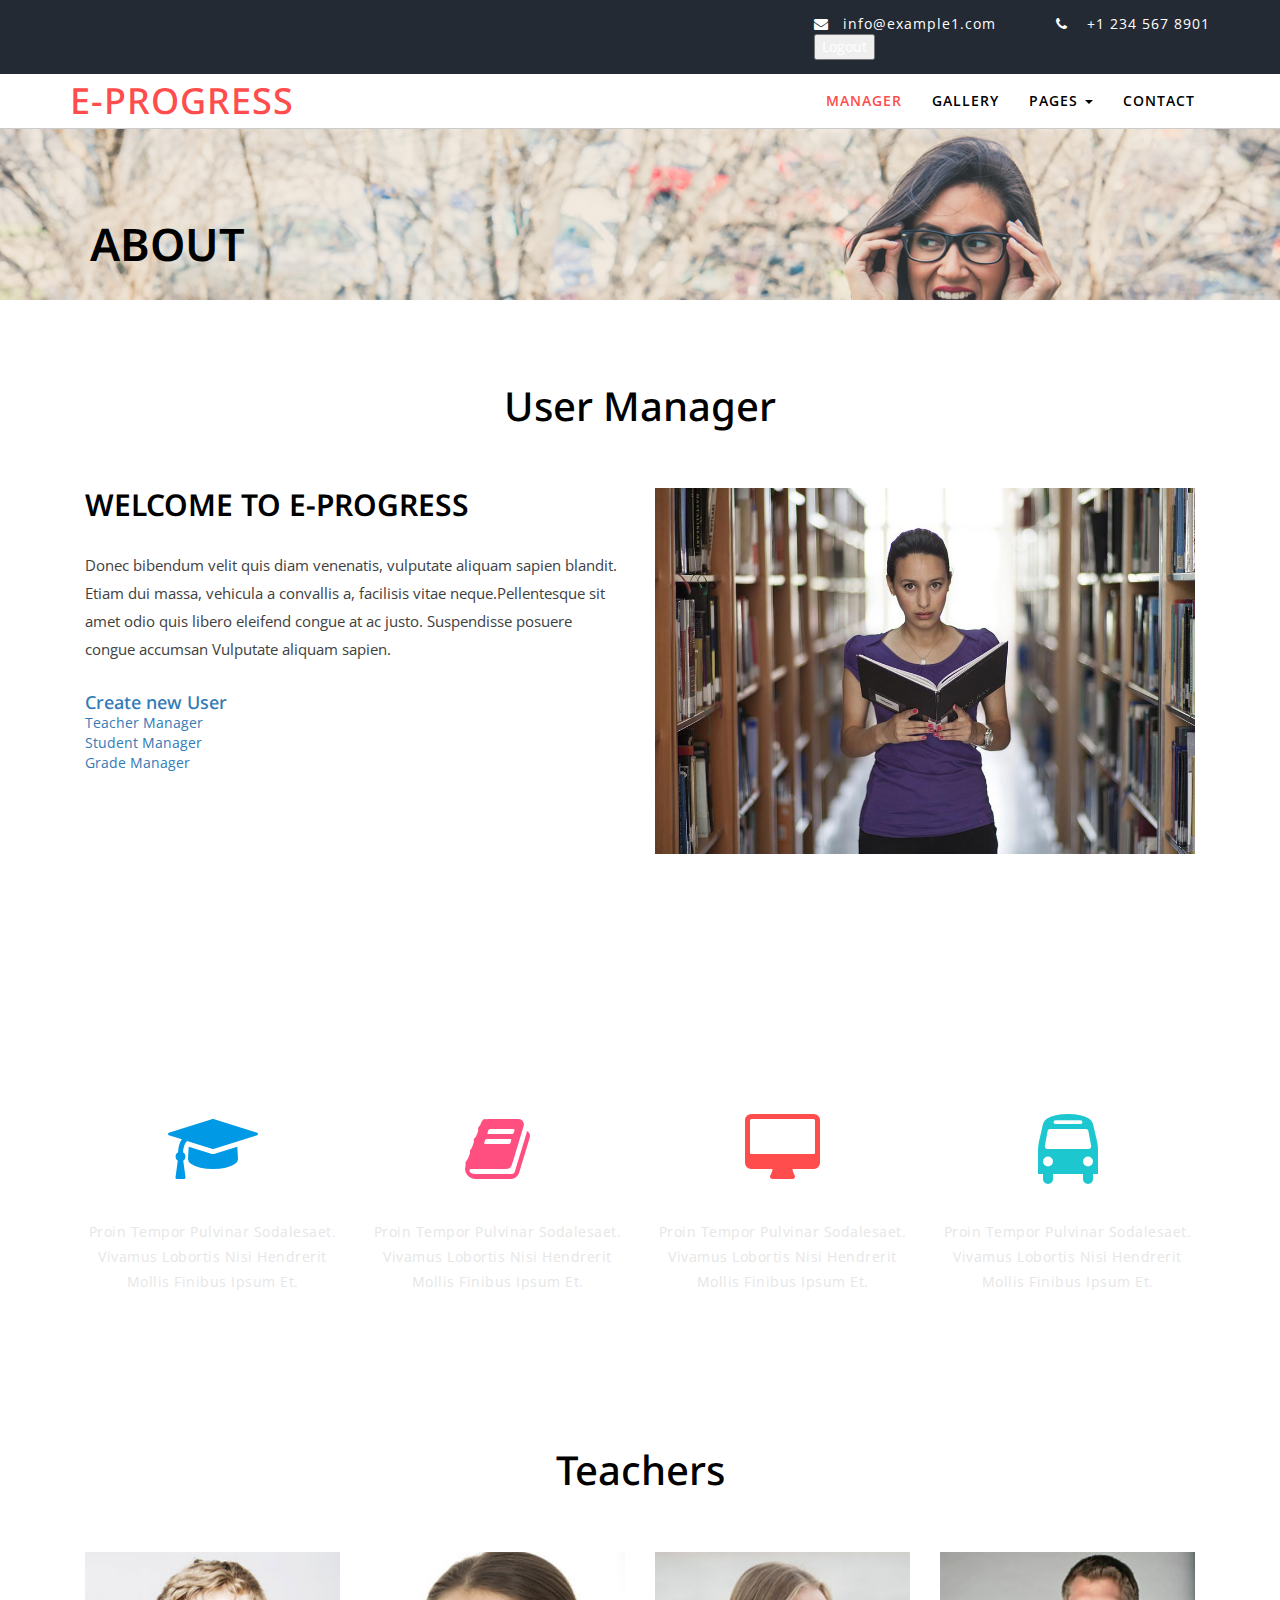
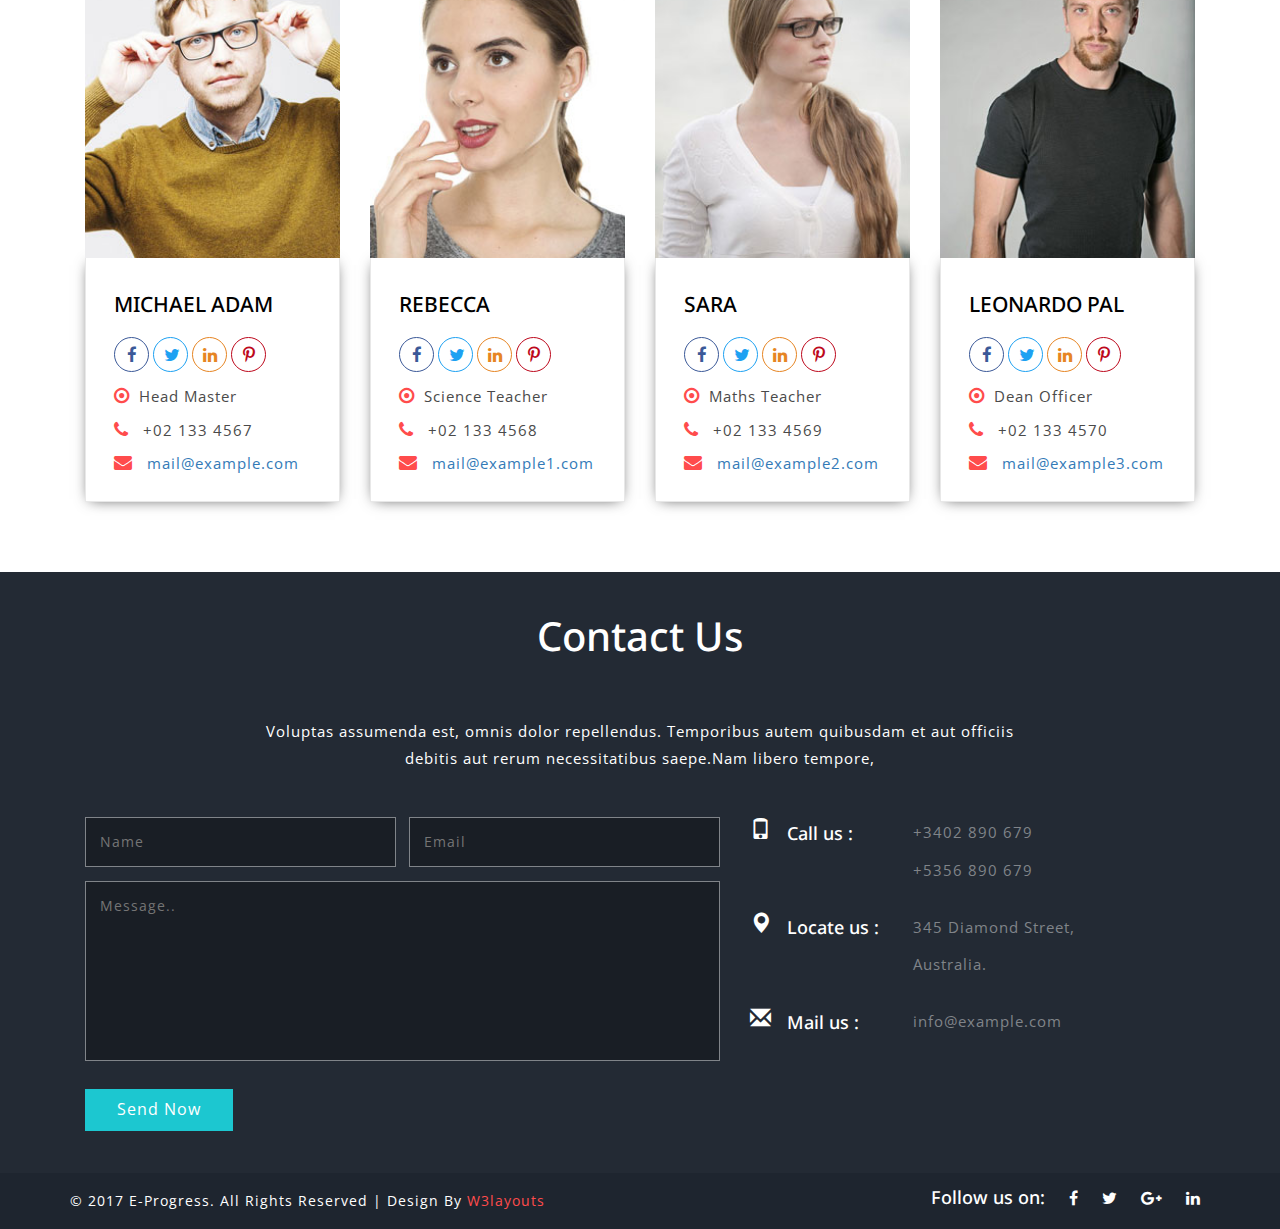
<file: ministry.html>
<!--
	Author: W3layouts
	Author URL: http://w3layouts.com
	License: Creative Commons Attribution 3.0 Unported
	License URL: http://creativecommons.org/licenses/by/3.0/
-->
<!DOCTYPE html>
<html lang="en" xmlns="http://www.w3.org/1999/html" xmlns="http://www.w3.org/1999/html">
<!-- Head -->
<head>
<title>E-progress an Education Category Bootstrap Responsive Website Template | About :: w3layouts</title>
<meta name="viewport" content="width=device-width, initial-scale=1">
<meta charset="utf-8">
<meta name="keywords" content="E-progress a Responsive web template, Bootstrap Web Templates, Flat Web Templates, Android Compatible web template, 
Smartphone Compatible web template, free webdesigns for Nokia, Samsung, LG, SonyEricsson, Motorola web design" />

<!-- default css files -->
	<link rel="stylesheet" href="css/bootstrap.css" type="text/css" media="all">
	<link rel="stylesheet" href="css/style.css" type="text/css" media="all">
	<link rel="stylesheet" href="css/font-awesome.min.css" />
<!-- default css files -->
	
<!--web font-->
<link href="//fonts.googleapis.com/css?family=Noto+Sans:400,400i,700,700i&amp;subset=cyrillic,cyrillic-ext,devanagari,greek,greek-ext,latin-ext,vietnamese" rel="stylesheet">
<link href="//fonts.googleapis.com/css?family=Open+Sans:300,300i,400,400i,600,600i,700,700i,800,800i&amp;subset=cyrillic,cyrillic-ext,greek,greek-ext,latin-ext,vietnamese" rel="stylesheet">
<!--//web font-->
	
<!-- scrolling script -->
	<script src="//ajax.googleapis.com/ajax/libs/jquery/1.9.1/jquery.min.js"></script>
	<script src="https://cdn.jsdelivr.net/npm/bootstrap@5.1.2/dist/js/bootstrap.bundle.min.js"></script>
<script type="text/javascript">
	jQuery(document).ready(function($) {
		$(".scroll").click(function(event){
			event.preventDefault();
			$('html,body').animate({scrollTop:$(this.hash).offset().top},1000);
		});
	});
</script>
	<script src="js/xuananh.js"></script>
	<!-- //scrolling script -->
</head>

<!-- Body -->
<body>
<!-- banner -->
	<div class="banner1">
					<div class="header-top">
						<div class="container">
							<div class="header-top-right">
								<p id="emailMinistry"><i class="fa fa-envelope" aria-hidden="true"></i><a href="mailto:info@example.com">info@example1.com</a></p>
								<p id="phoneMinistry"><i class="fa fa-phone" aria-hidden="true"></i> +1 234 567 8901</p>
								<h1 style="color: white" id="infoMinistry"></h1>
								<p><button onclick="logOut()">Logout</button></p>
							</div>
						</div>
					</div>
		<div class="head">
			<div class="container">
					<div class="navbar-top">
							<!-- Brand and toggle get grouped for better mobile display -->
							<div class="navbar-header">
							  <button type="button" class="navbar-toggle collapsed" data-toggle="collapse" data-target="#bs-example-navbar-collapse-1">
								<span class="sr-only">Toggle navigation</span>
								<span class="icon-bar"></span>
								<span class="icon-bar"></span>
								<span class="icon-bar"></span>
							  </button>
								 <div class="navbar-brand logo ">
									<h1 class="animated wow pulse" data-wow-delay=".5s">
									<a href="index.html">E-Progress</a></h1>
								</div>

							</div>

							<!-- Collect the nav links, forms, and other content for toggling -->
							<div class="collapse navbar-collapse" id="bs-example-navbar-collapse-1">
							 <ul class="nav navbar-nav link-effect-4">
<!--								<li><a href="index.html" data-hover="Home">Home</a> </li>-->
								<li class="active"><a href="ministry.html" data-hover="About">Manager</a> </li>
								<li><a href="gallery.html"  data-hover="Gallery">Gallery</a></li>
								<li class="dropdown">
									<a href="#" class="dropdown-toggle" data-hover="Pages" data-toggle="dropdown">Pages <b class="caret"></b></a>
									<ul class="dropdown-menu">
										<li><a href="icons.html">Icons</a></li>
										<li><a href="typography.html">Short Codes</a></li>
									</ul>
							  </li>
								<li><a href="contact.html" data-hover="Contact">Contact</a></li>
							  </ul>
							</div><!-- /.navbar-collapse -->
						</div>
					  <div class="clearfix"></div>	
			</div>
		</div>
		<h2>About</h2>
	</div>
<!-- //banner -->

<!-- about -->
<div class="about">
	<div class="container">
		<h3 class="heading">User Manager</h3>
		<div class="col-md-6 aboutleft" id="showListUser">
			<h3>Welcome to E-Progress</h3>
			<p class="para1">Donec bibendum velit quis diam venenatis, vulputate aliquam sapien blandit. 
			Etiam dui massa, vehicula a convallis a, facilisis vitae neque.Pellentesque sit amet 
			odio quis libero eleifend congue at ac justo. Suspendisse posuere congue accumsan Vulputate aliquam sapien. </p>
			<h4><a href="http://localhost:8081/user/createForm">Create new User</a></h4>
			<a href="ROLE_TEACHER" onclick="showListUser(this, true)">Teacher Manager</a></br>
			<a href="ROLE_STUDENT" onclick="showListUser(this, true)">Student Manager</a></br>
			<a href="#" onclick="showListGrade(true)">Grade Manager</a></br>
		</div>
		<div class="col-md-6 aboutright">
			<img src="images/about.jpg" alt="" />
		</div>
		<div class="clearfix"></div>	
	</div>
</div>
<!-- //about -->

<!-- services -->
<div class="services jarallax">
	<div class="container">
		<div class="col-md-3 servicegrid1">
			<h3>Learning skills</h3>
			<h3>education</h3>
			<i class="fa fa-graduation-cap" aria-hidden="true"></i>
			<p> Proin tempor pulvinar sodalesaet. Vivamus lobortis nisi hendrerit mollis finibus ipsum et. </p>
		</div>
		<div class="col-md-3 servicegrid1">
			<h3>Central library</h3>
			<h3>Books</h3>
			<i class="fa fa-book" aria-hidden="true"></i>
			<p> Proin tempor pulvinar sodalesaet. Vivamus lobortis nisi hendrerit mollis finibus ipsum et. </p>
		</div>
		<div class="col-md-3 servicegrid1">
			<h3>Popular courses</h3>
			<h3>graduate</h3>
			<i class="fa fa-desktop" aria-hidden="true"></i>
			<p> Proin tempor pulvinar sodalesaet. Vivamus lobortis nisi hendrerit mollis finibus ipsum et. </p>
		</div>
		<div class="col-md-3 servicegrid1">
			<h3>Merit Awards</h3>
			<h3>prize</h3>
			<i class="fa fa-bus" aria-hidden="true"></i>
			<p> Proin tempor pulvinar sodalesaet. Vivamus lobortis nisi hendrerit mollis finibus ipsum et. </p>
		</div>
		<div class="clearfix"></div>	
	</div>
</div>
<!-- //services -->

<!-- team -->
<div class="team">
	<div class="container">
		<h3 class="heading">Teachers</h3>
		<div class="teamgrids">
			<div class="col-md-3 teamgrid1">
				<img src="images/t1.jpg" alt="" />
				<div class="teaminfo">
					<h3>Michael adam</h3>
					<div class="team-social">
						<a href="#"><i class="fa fa-facebook"></i></a>
						<a href="#"><i class="fa fa-twitter"></i></a>
						<a href="#"><i class="fa fa-linkedin"></i></a>
						<a href="#"><i class="fa fa-pinterest-p"></i></a>
					</div>
					<p><i class="fa fa-dot-circle-o" aria-hidden="true"></i>Head Master</p>
					<p><i class="fa fa-phone" aria-hidden="true"></i> +02 133 4567</p>
					<p><i class="fa fa-envelope" aria-hidden="true"></i><a href="mailto:info@example.com"> mail@example.com</a></p>
				</div>
			</div>
			<div class="col-md-3 teamgrid1">
				<img src="images/t2.jpg" alt="" />
				<div class="teaminfo">
					<h3>Rebecca</h3>
					<div class="team-social">
						<a href="#"><i class="fa fa-facebook"></i></a>
						<a href="#"><i class="fa fa-twitter"></i></a>
						<a href="#"><i class="fa fa-linkedin"></i></a>
						<a href="#"><i class="fa fa-pinterest-p"></i></a>
					</div>
					<p><i class="fa fa-dot-circle-o" aria-hidden="true"></i>Science Teacher</p>
					<p><i class="fa fa-phone" aria-hidden="true"></i> +02 133 4568</p>
					<p><i class="fa fa-envelope" aria-hidden="true"></i><a href="mailto:info@example.com"> mail@example1.com</a></p>
				</div>
			</div>
			<div class="col-md-3 teamgrid1">
				<img src="images/t3.jpg" alt="" />
				<div class="teaminfo">
					<h3>Sara</h3>
					<div class="team-social">
						<a href="#"><i class="fa fa-facebook"></i></a>
						<a href="#"><i class="fa fa-twitter"></i></a>
						<a href="#"><i class="fa fa-linkedin"></i></a>
						<a href="#"><i class="fa fa-pinterest-p"></i></a>
					</div>
					<p><i class="fa fa-dot-circle-o" aria-hidden="true"></i>Maths Teacher</p>
					<p><i class="fa fa-phone" aria-hidden="true"></i> +02 133 4569</p>
					<p><i class="fa fa-envelope" aria-hidden="true"></i><a href="mailto:info@example.com"> mail@example2.com</a></p>
				</div>
			</div>
			<div class="col-md-3 teamgrid1">
				<img src="images/t4.jpg" alt="" />
				<div class="teaminfo">
					<h3>Leonardo pal</h3>
					<div class="team-social">
						<a href="#"><i class="fa fa-facebook"></i></a>
						<a href="#"><i class="fa fa-twitter"></i></a>
						<a href="#"><i class="fa fa-linkedin"></i></a>
						<a href="#"><i class="fa fa-pinterest-p"></i></a>
					</div>
					<p><i class="fa fa-dot-circle-o" aria-hidden="true"></i>Dean Officer</p>
					<p><i class="fa fa-phone" aria-hidden="true"></i> +02 133 4570</p>
					<p><i class="fa fa-envelope" aria-hidden="true"></i><a href="mailto:info@example.com"> mail@example3.com</a></p>
				</div>
			</div>
		</div>
	</div>
</div>
<!-- //team -->

<!-- contact -->
<div class="contact">
	<h3 class="heading">Contact Us</h3>
	<p>Voluptas assumenda est, omnis dolor repellendus. 
		Temporibus autem quibusdam et aut officiis debitis aut 
		rerum necessitatibus saepe.Nam libero tempore, </p>
	<div class="container">
		<div class="contact-grids">
		
			<div class="col-md-7 contact-grid wow fadeInUp animated" data-wow-delay=".5s">
				<form action="#" method="post">		
					<input type="text" placeholder="Name" name="name" required="">
					<input type="email" placeholder="Email" name="email" required="">
					<div class="clearfix"> </div>
					<textarea placeholder="Message.." name="message" required=""></textarea>
					<input type="submit" value="Send Now" >
				</form>
			</div>
			<div class="col-md-5 contact-grid wow fadeInUp animated" data-wow-delay=".5s">
				<div class="call ">
					<div class="col-xs-1 contact-grdl">
						<span class="glyphicon glyphicon-phone" aria-hidden="true"></span>
					</div>
					<div class="col-xs-3 contact-grdr">
						<h3>Call us :</h3>
					</div>
					<div class="col-xs-8 contact-grdr">
						<ul>
							<li>+3402 890 679</li>
							<li>+5356 890 679</li>
						</ul>
					</div>
					<div class="clearfix"> </div>
				</div>
				<div class="call">
					<div class="col-xs-1 contact-grdl">
						<span class="glyphicon glyphicon-map-marker" aria-hidden="true"></span>
					</div>
					<div class="col-xs-3 contact-grdr">
						<h3>Locate us :</h3>
					</div>
					<div class="col-xs-8 contact-grdr">
						<ul>
							<li>345 Diamond Street,</li>
							<li>Australia.</li>
						</ul>
					</div>
					<div class="clearfix"> </div>
				</div>
				<div class="call">
					<div class="col-xs-1 contact-grdl">
						<span class="glyphicon glyphicon-envelope" aria-hidden="true"></span>
					</div>
					<div class="col-xs-3 contact-grdr">
						<h3>Mail us :</h3>
					</div>
					<div class="col-xs-8 contact-grdr">
						<ul>
							<li><a href="mailto:info@example.com">info@example.com</a></li>
						</ul>
					</div>
					<div class="clearfix"> </div>
				</div>
			</div>
			<div class="clearfix"> </div>
		</div>
	</div>
</div>
<!-- //contact -->

<!-- copyright -->
<div class="copyright">
	<div class="container">
		<div class="copyrighttop">
			<ul>
				<li><h4>Follow us on:</h4></li>
				<li><a class="facebook" href="#"><i class="fa fa-facebook" aria-hidden="true"></i></a></li>
				<li><a class="facebook" href="#"><i class="fa fa-twitter" aria-hidden="true"></i></a></li>
				<li><a class="facebook" href="#"><i class="fa fa-google-plus" aria-hidden="true"></i></a></li>
				<li><a class="facebook" href="#"><i class="fa fa-linkedin" aria-hidden="true"></i></a></li>
			</ul>
		</div>
		<div class="copyrightbottom">
			<p>© 2017 E-Progress. All Rights Reserved | Design By <a href="http://w3layouts.com/">W3layouts</a></p>
		</div>
		<div class="clearfix"></div>
	</div>
</div>
<!-- //copyright -->

<!-- Default-JavaScript-File -->
	<script type="text/javascript" src="js/jquery-2.1.4.min.js"></script>
	<script type="text/javascript" src="js/bootstrap.js"></script>
<!-- //Default-JavaScript-File -->
	
<!-- Jarallax -->
<script src="js/jarallax.js"></script>
	<script type="text/javascript">
		/* init Jarallax */
		$('.jarallax').jarallax({
			speed: 0.5,
			imgWidth: 1366,
			imgHeight: 768
		})
	</script>
<!-- //Jarallax -->

<!-- smooth scrolling -->
	<script src="js/SmoothScroll.min.js"></script>
	<script type="text/javascript" src="js/move-top.js"></script>
	<script type="text/javascript" src="js/easing.js"></script>
	<!-- here stars scrolling icon -->
	<script type="text/javascript">
		$(document).ready(function() {
			/*
				var defaults = {
				containerID: 'toTop', // fading element id
				containerHoverID: 'toTopHover', // fading element hover id
				scrollSpeed: 1200,
				easingType: 'linear' 
				};
			*/
								
			$().UItoTop({ easingType: 'easeOutQuart' });
								
			});
	</script>
	<!-- //here ends scrolling icon -->
<!-- //smooth scrolling -->

</body>
<!-- //Body -->
</html>
</file>
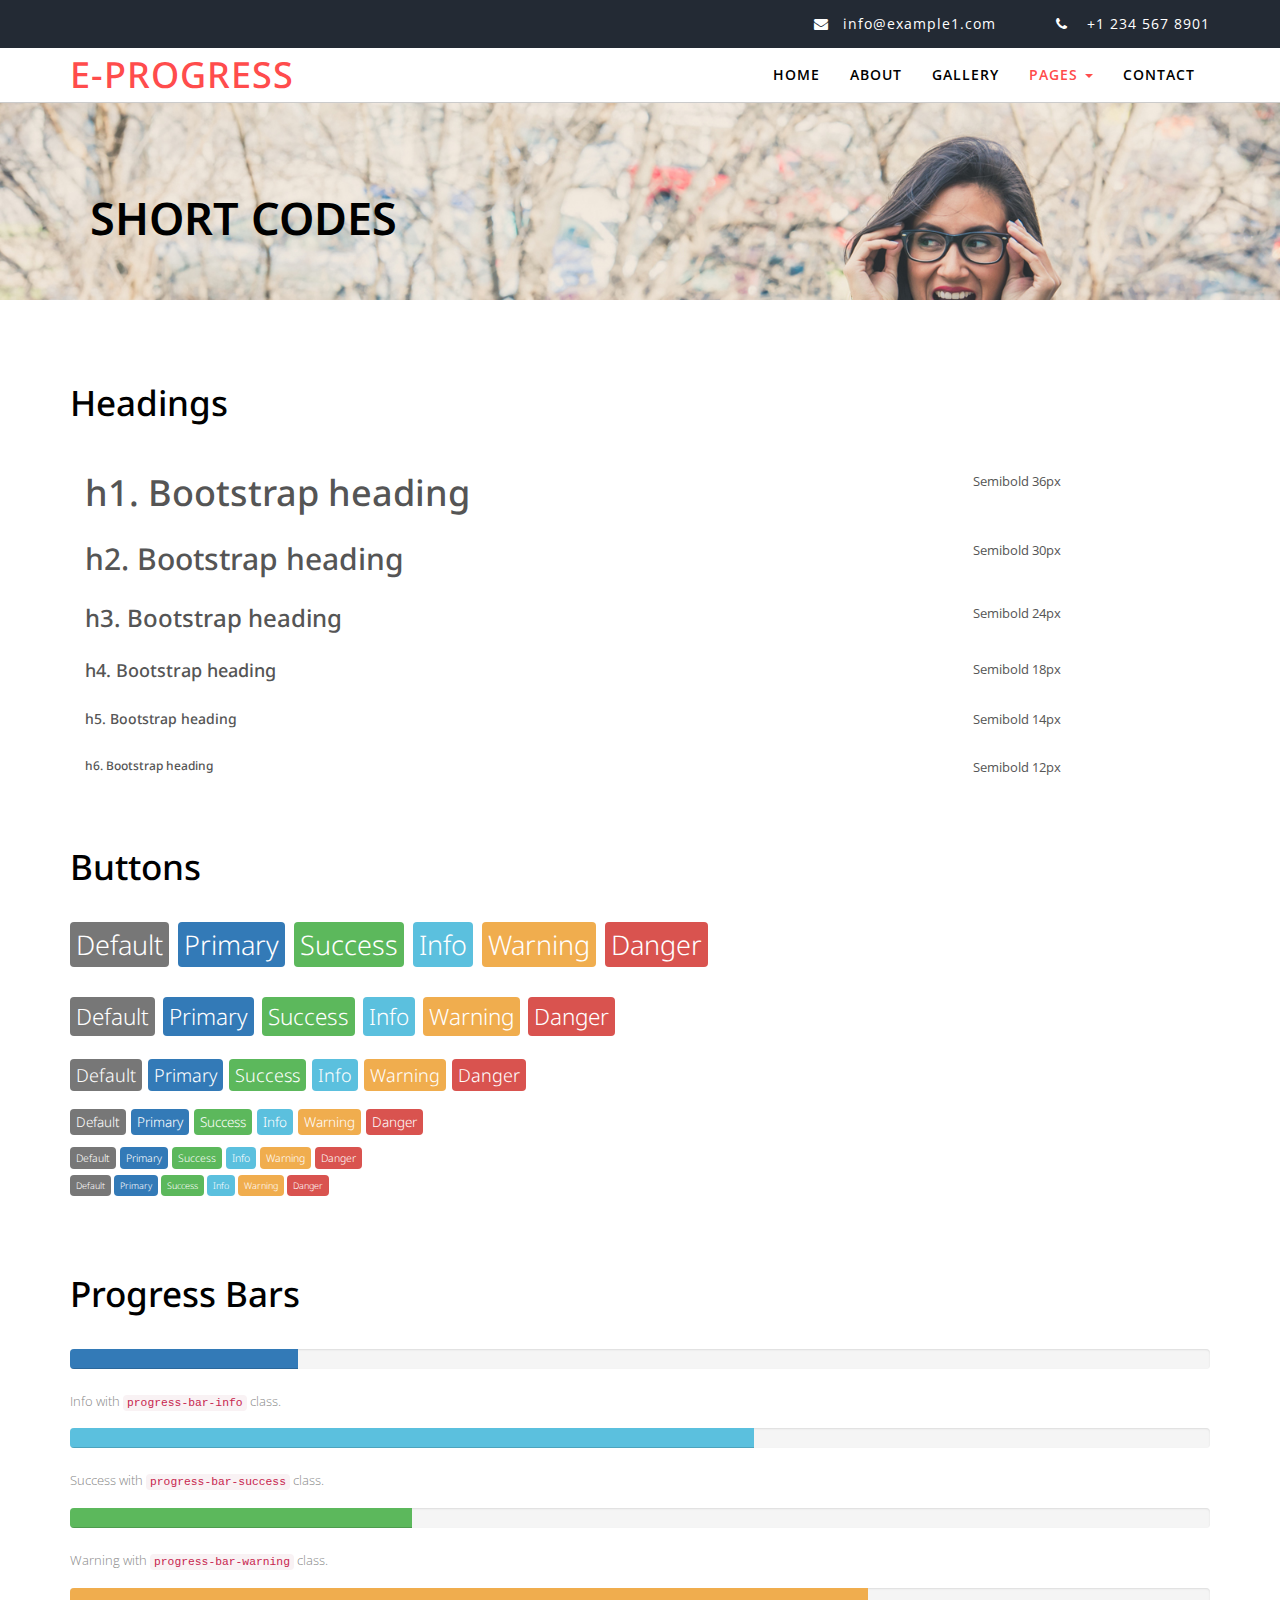
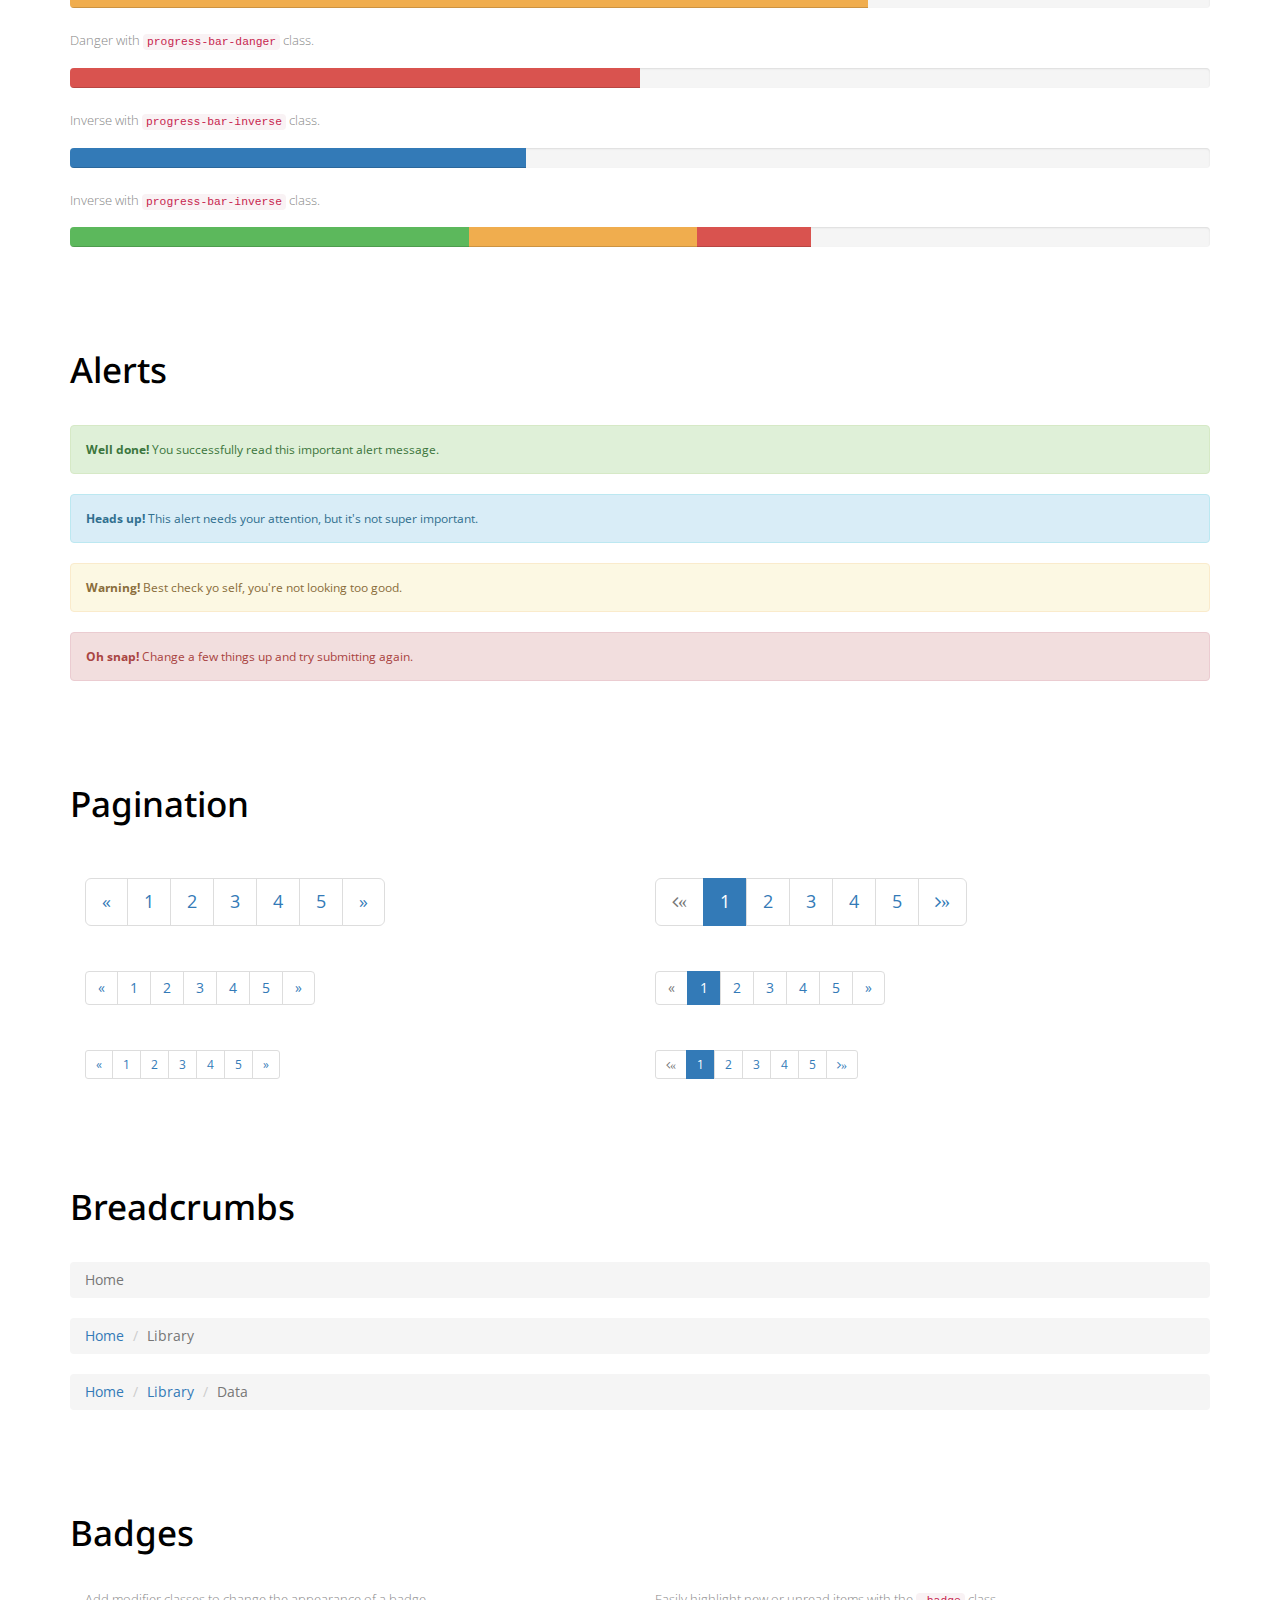
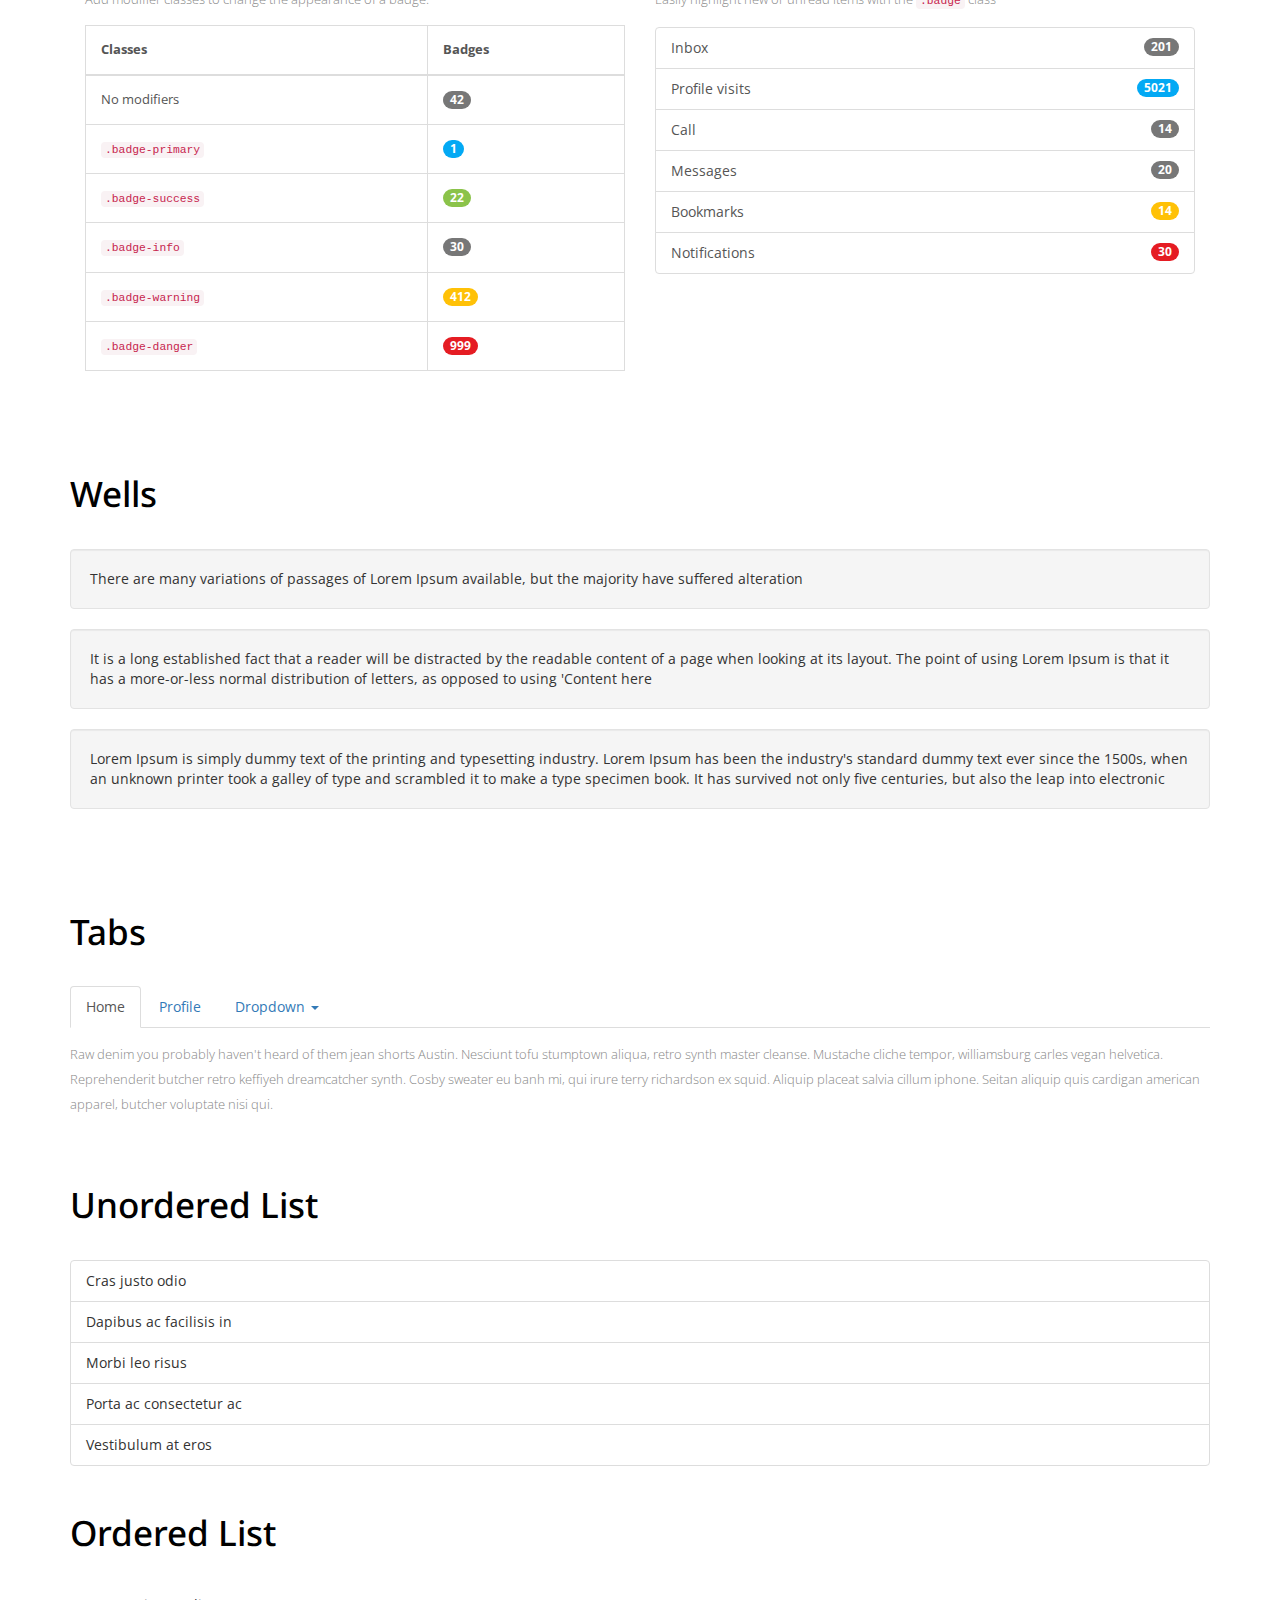
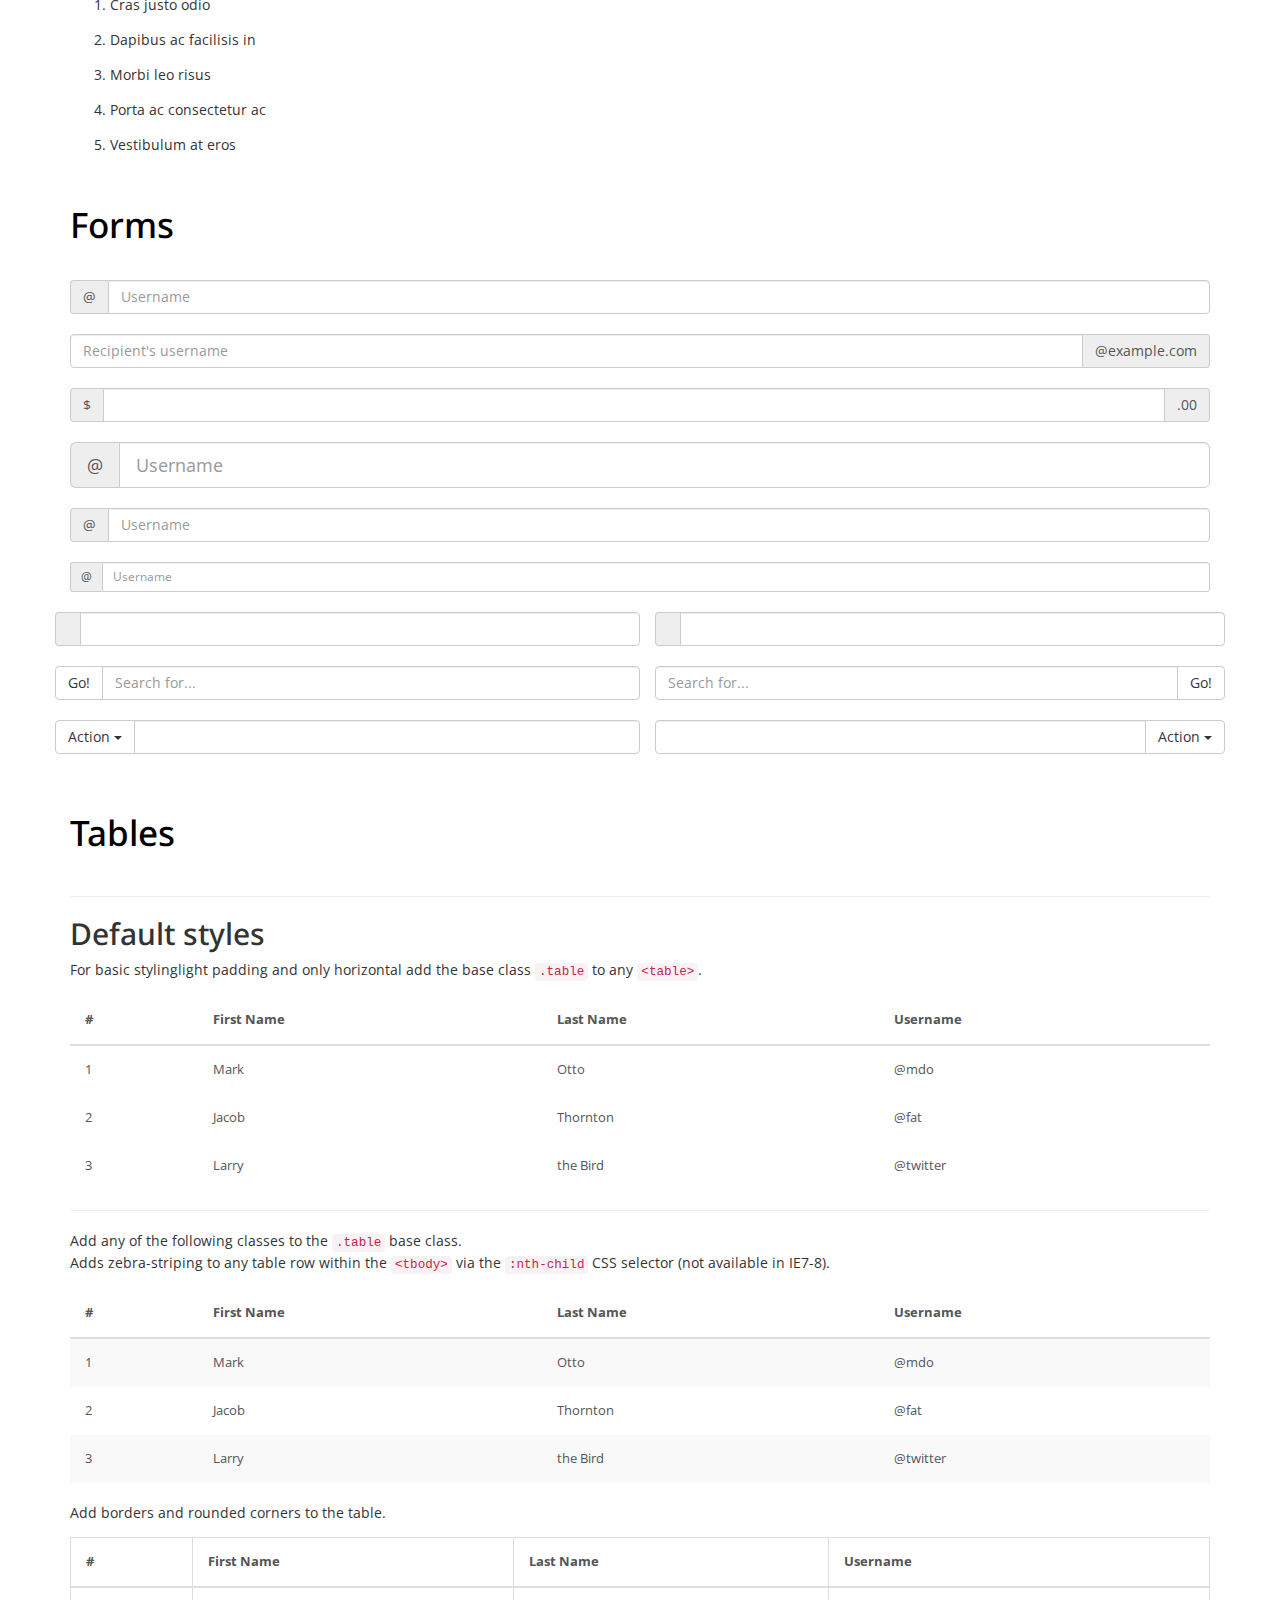
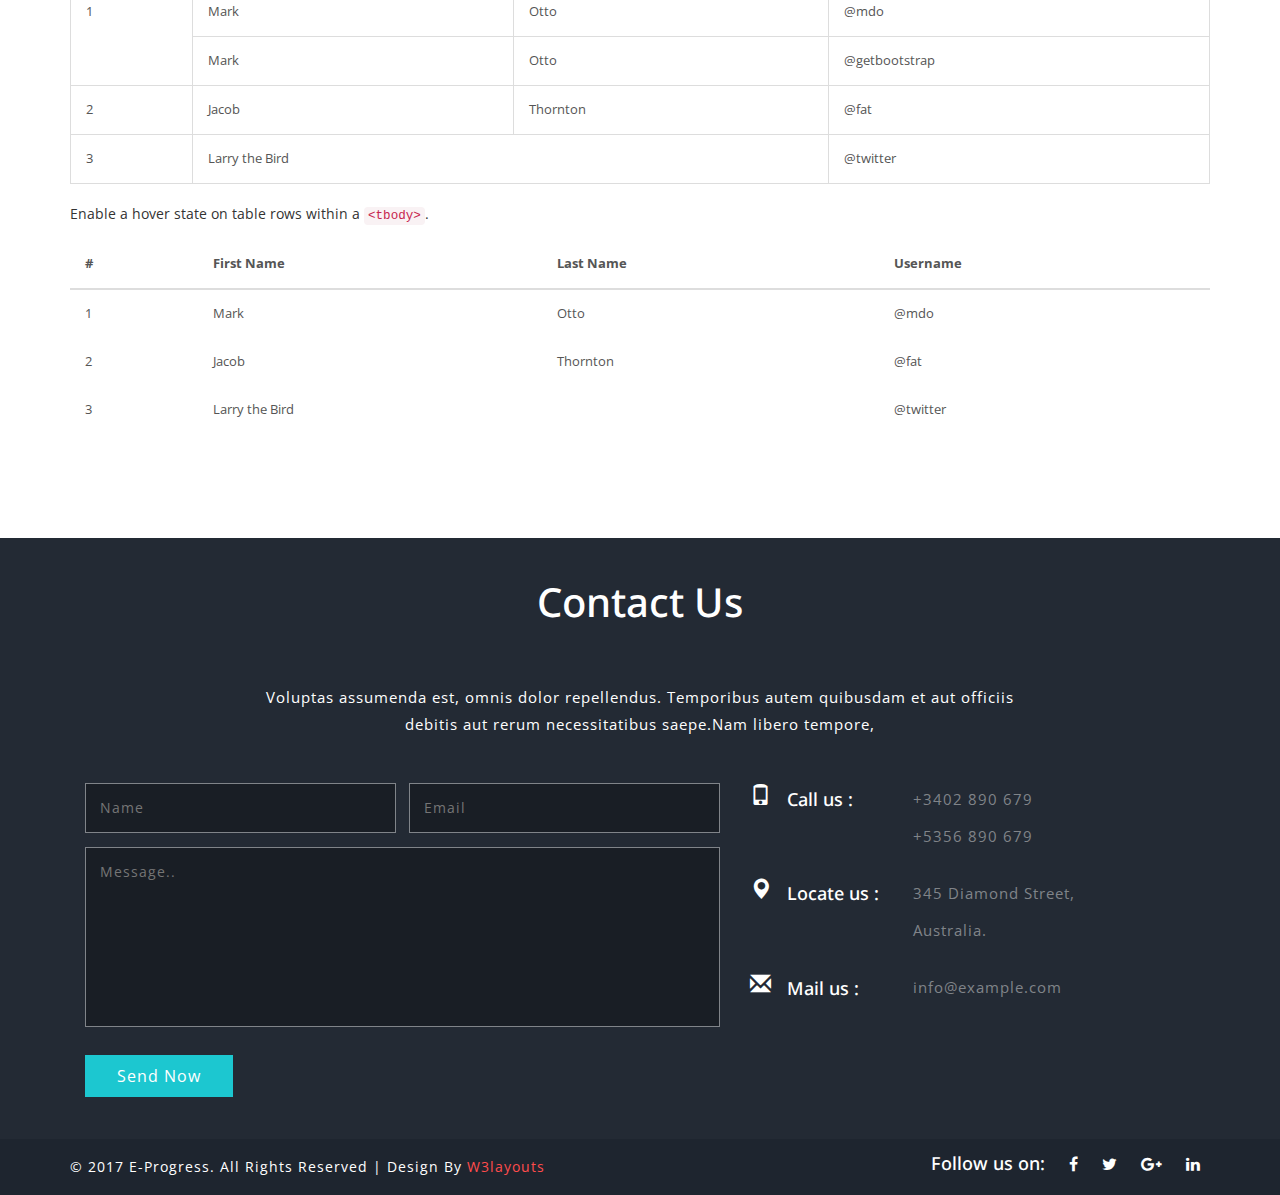
<file: typography.html>
<!--
	Author: W3layouts
	Author URL: http://w3layouts.com
	License: Creative Commons Attribution 3.0 Unported
	License URL: http://creativecommons.org/licenses/by/3.0/
-->
<!DOCTYPE html>
<html lang="en">
<!-- Head -->
<head>
<title>E-progress an Education Category Bootstrap Responsive Website Template | Typography :: w3layouts</title>
<meta name="viewport" content="width=device-width, initial-scale=1">
<meta charset="utf-8">
<meta name="keywords" content="E-progress a Responsive web template, Bootstrap Web Templates, Flat Web Templates, Android Compatible web template, 
Smartphone Compatible web template, free webdesigns for Nokia, Samsung, LG, SonyEricsson, Motorola web design" />

<!-- default css files -->
	<link rel="stylesheet" href="css/bootstrap.css" type="text/css" media="all">
	<link rel="stylesheet" href="css/style.css" type="text/css" media="all">
	<link rel="stylesheet" href="css/font-awesome.min.css" />
<!-- default css files -->
	
<!--web font-->
<link href="//fonts.googleapis.com/css?family=Noto+Sans:400,400i,700,700i&amp;subset=cyrillic,cyrillic-ext,devanagari,greek,greek-ext,latin-ext,vietnamese" rel="stylesheet">
<link href="//fonts.googleapis.com/css?family=Open+Sans:300,300i,400,400i,600,600i,700,700i,800,800i&amp;subset=cyrillic,cyrillic-ext,greek,greek-ext,latin-ext,vietnamese" rel="stylesheet">
<!--//web font-->
	
<!-- scrolling script -->
<script type="text/javascript">
	jQuery(document).ready(function($) {
		$(".scroll").click(function(event){		
			event.preventDefault();
			$('html,body').animate({scrollTop:$(this.hash).offset().top},1000);
		});
	});
</script> 
<!-- //scrolling script -->
</head>

<!-- Body -->
<body>
<!-- banner -->
	<div class="banner1">
					<div class="header-top">
						<div class="container">
							<div class="header-top-right">
								<p><i class="fa fa-envelope" aria-hidden="true"></i><a href="mailto:info@example.com">info@example1.com</a></p>
								<p><i class="fa fa-phone" aria-hidden="true"></i> +1 234 567 8901</p>
							</div>
						</div>
					</div>
		<div class="head">
			<div class="container">
					<div class="navbar-top">
							<!-- Brand and toggle get grouped for better mobile display -->
							<div class="navbar-header">
							  <button type="button" class="navbar-toggle collapsed" data-toggle="collapse" data-target="#bs-example-navbar-collapse-1">
								<span class="sr-only">Toggle navigation</span>
								<span class="icon-bar"></span>
								<span class="icon-bar"></span>
								<span class="icon-bar"></span>
							  </button>
								 <div class="navbar-brand logo ">
									<h1 class="animated wow pulse" data-wow-delay=".5s">
									<a href="homeStuden.html">E-Progress</a></h1>
								</div>

							</div>

							<!-- Collect the nav links, forms, and other content for toggling -->
							<div class="collapse navbar-collapse" id="bs-example-navbar-collapse-1">
							 <ul class="nav navbar-nav link-effect-4">
							<li><a href="homeStuden.html" data-hover="Home">Home</a> </li>
								<li><a href="student.html" data-hover="About">About </a> </li>
								<li><a href="gallery.html"  data-hover="Gallery">Gallery</a></li>
								<li class="dropdown active">
									<a href="#" class="dropdown-toggle" data-hover="Pages" data-toggle="dropdown">Pages <b class="caret"></b></a>
									<ul class="dropdown-menu">
										<li><a href="icons.html">Icons</a></li>
										<li><a href="typography.html">Short Codes</a></li>
									</ul>
							  </li>
								<li><a href="contact.html" data-hover="Contact">Contact</a></li>
							  </ul>
							</div><!-- /.navbar-collapse -->
						</div>
					  <div class="clearfix"></div>	
					  
			</div>
		</div>
		<h2>Short Codes</h2>
	</div>
<!-- //banner -->
<div class="typography">
				<div class="container">
					<div class="grid_3 grid_4">
						<h3 class="hdg">Headings</h3>
						<div class="bs-example">
							<table class="table">
								<tbody>
									<tr>
										<td><h1 id="h1.-bootstrap-heading">h1. Bootstrap heading<a class="anchorjs-link" href="#h1.-bootstrap-heading"><span class="anchorjs-icon"></span></a></h1></td>
										<td class="type-info">Semibold 36px</td>
									</tr>
									<tr>
										<td><h2 id="h2.-bootstrap-heading">h2. Bootstrap heading<a class="anchorjs-link" href="#h2.-bootstrap-heading"><span class="anchorjs-icon"></span></a></h2></td>
										<td class="type-info">Semibold 30px</td>
									</tr>
									<tr>
										<td><h3 id="h3.-bootstrap-heading">h3. Bootstrap heading<a class="anchorjs-link" href="#h3.-bootstrap-heading"><span class="anchorjs-icon"></span></a></h3></td>
										<td class="type-info">Semibold 24px</td>
									</tr>
									<tr>
										<td><h4 id="h4.-bootstrap-heading">h4. Bootstrap heading<a class="anchorjs-link" href="#h4.-bootstrap-heading"><span class="anchorjs-icon"></span></a></h4></td>
										<td class="type-info">Semibold 18px</td>
									</tr>
									<tr>
										<td><h5 id="h5.-bootstrap-heading">h5. Bootstrap heading<a class="anchorjs-link" href="#h5.-bootstrap-heading"><span class="anchorjs-icon"></span></a></h5></td>
										<td class="type-info">Semibold 14px</td>
									</tr>
									<tr>
										<td><h6>h6. Bootstrap heading</h6></td>
										<td class="type-info">Semibold 12px</td>
									</tr>
								</tbody>
							</table>
						</div>
					</div>
					<div class="grid_3 grid_5 wow fadeInUp animated" data-wow-delay=".5s">
						<h3 class="hdg">Buttons</h3>
						<h1>
							<a href="#"><span class="label label-default">Default</span></a>
							<a href="#"><span class="label label-primary">Primary</span></a>
							<a href="#"><span class="label label-success">Success</span></a>
							<a href="#"><span class="label label-info">Info</span></a>
							<a href="#"><span class="label label-warning">Warning</span></a>
							<a href="#"><span class="label label-danger">Danger</span></a>
						</h1>
						<h2>
							<a href="#"><span class="label label-default">Default</span></a>
							<a href="#"><span class="label label-primary">Primary</span></a>
							<a href="#"><span class="label label-success">Success</span></a>
							<a href="#"><span class="label label-info">Info</span></a>
							<a href="#"><span class="label label-warning">Warning</span></a>
							<a href="#"><span class="label label-danger">Danger</span></a>
						</h2>
						<h3>
							<a href="#"><span class="label label-default">Default</span></a>
							<a href="#"><span class="label label-primary">Primary</span></a>
							<a href="#"><span class="label label-success">Success</span></a>
							<a href="#"><span class="label label-info">Info</span></a>
							<a href="#"><span class="label label-warning">Warning</span></a>
							<a href="#"><span class="label label-danger">Danger</span></a>
						</h3>
						<h4>
							<a href="#"><span class="label label-default">Default</span></a>
							<a href="#"><span class="label label-primary">Primary</span></a>
							<a href="#"><span class="label label-success">Success</span></a>
							<a href="#"><span class="label label-info">Info</span></a>
							<a href="#"><span class="label label-warning">Warning</span></a>
							<a href="#"><span class="label label-danger">Danger</span></a>
						</h4>
						<h5>
							<a href="#"><span class="label label-default">Default</span></a>
							<a href="#"><span class="label label-primary">Primary</span></a>
							<a href="#"><span class="label label-success">Success</span></a>
							<a href="#"><span class="label label-info">Info</span></a>
							<a href="#"><span class="label label-warning">Warning</span></a>
							<a href="#"><span class="label label-danger">Danger</span></a>
						</h5>
						<h6>
							<a href="#"><span class="label label-default">Default</span></a>
							<a href="#"><span class="label label-primary">Primary</span></a>
							<a href="#"><span class="label label-success">Success</span></a>
							<a href="#"><span class="label label-info">Info</span></a>
							<a href="#"><span class="label label-warning">Warning</span></a>
							<a href="#"><span class="label label-danger">Danger</span></a>
						</h6>
					</div>		
					<div class="grid_3 grid_5 wow fadeInUp animated" data-wow-delay=".5s">
						<h3 class="hdg">Progress Bars</h3>
						<div class="tab-content">
							<div class="tab-pane active" id="domprogress">
								<div class="progress">    
									<div class="progress-bar progress-bar-primary" style="width: 20%"></div>
								</div>
								<p>Info with <code>progress-bar-info</code> class.</p>
								<div class="progress">    
									<div class="progress-bar progress-bar-info" style="width: 60%"></div>
								</div>
								<p>Success with <code>progress-bar-success</code> class.</p>
								<div class="progress">
									<div class="progress-bar progress-bar-success" style="width: 30%"></div>
								</div>
								<p>Warning with <code>progress-bar-warning</code> class.</p>
								<div class="progress">
									<div class="progress-bar progress-bar-warning" style="width: 70%"></div>
								</div>
								<p>Danger with <code>progress-bar-danger</code> class.</p>
								<div class="progress">
									<div class="progress-bar progress-bar-danger" style="width: 50%"></div>
								</div>
								<p>Inverse with <code>progress-bar-inverse</code> class.</p>
								<div class="progress">
									<div class="progress-bar progress-bar-inverse" style="width: 40%"></div>
								</div>
								<p>Inverse with <code>progress-bar-inverse</code> class.</p>
								<div class="progress">
									<div class="progress-bar progress-bar-success" style="width: 35%"><span class="sr-only">35% Complete (success)</span></div>
									<div class="progress-bar progress-bar-warning" style="width: 20%"><span class="sr-only">20% Complete (warning)</span></div>
									<div class="progress-bar progress-bar-danger" style="width: 10%"><span class="sr-only">10% Complete (danger)</span></div>
								</div>
							</div>
						</div>
					</div>
					<div class="grid_3 grid_5 wow fadeInUp animated" data-wow-delay=".5s">
						<h3 class="hdg">Alerts</h3>
						<div class="alert alert-success" role="alert">
							<strong>Well done!</strong> You successfully read this important alert message.
						</div>
						<div class="alert alert-info" role="alert">
							<strong>Heads up!</strong> This alert needs your attention, but it's not super important.
						</div>
						<div class="alert alert-warning" role="alert">
							<strong>Warning!</strong> Best check yo self, you're not looking too good.
						</div>
						<div class="alert alert-danger" role="alert">
							<strong>Oh snap!</strong> Change a few things up and try submitting again.
						</div>
					</div>
					<div class="grid_3 grid_5 wow fadeInUp animated" data-wow-delay=".5s">
						<h3 class="hdg">Pagination</h3>
						<div class="col-md-6">
							<nav>
								<ul class="pagination pagination-lg">
									<li><a href="#" aria-label="Previous"><span aria-hidden="true">«</span></a></li>
									<li><a href="#">1</a></li>
									<li><a href="#">2</a></li>
									<li><a href="#">3</a></li>
									<li><a href="#">4</a></li>
									<li><a href="#">5</a></li>
									<li><a href="#" aria-label="Next"><span aria-hidden="true">»</span></a></li>
								</ul>
							</nav>
							<nav>
								<ul class="pagination">
									<li><a href="#" aria-label="Previous"><span aria-hidden="true">«</span></a></li>
									<li><a href="#">1</a></li>
									<li><a href="#">2</a></li>
									<li><a href="#">3</a></li>
									<li><a href="#">4</a></li>
									<li><a href="#">5</a></li>
									<li><a href="#" aria-label="Next"><span aria-hidden="true">»</span></a></li>
								</ul>
							</nav>
							<nav>
								<ul class="pagination pagination-sm">
									<li><a href="#" aria-label="Previous"><span aria-hidden="true">«</span></a></li>
									<li><a href="#">1</a></li>
									<li><a href="#">2</a></li>
									<li><a href="#">3</a></li>
									<li><a href="#">4</a></li>
									<li><a href="#">5</a></li>
									<li><a href="#" aria-label="Next"><span aria-hidden="true">»</span></a></li>
								</ul>
							</nav>
						</div>
						<div class="col-md-6">
							<ul class="pagination pagination-lg">
								<li class="disabled"><a href="#"><i class="fa fa-angle-left">«</i></a></li>
								<li class="active"><a href="#">1</a></li>
								<li><a href="#">2</a></li>
								<li><a href="#">3</a></li>
								<li><a href="#">4</a></li>
								<li><a href="#">5</a></li>
								<li><a href="#"><i class="fa fa-angle-right">»</i></a></li>
							</ul>
							<nav>
								<ul class="pagination">
									<li class="disabled"><a href="#" aria-label="Previous"><span aria-hidden="true">«</span></a></li>
									<li class="active"><a href="#">1 <span class="sr-only">(current)</span></a></li>
									<li><a href="#">2</a></li>
									<li><a href="#">3</a></li>
									<li><a href="#">4</a></li>
									<li><a href="#">5</a></li>
									<li><a href="#" aria-label="Next"><span aria-hidden="true">»</span></a></li>
								</ul>
							</nav>
							<ul class="pagination pagination-sm">
								<li class="disabled"><a href="#"><i class="fa fa-angle-left">«</i></a></li>
								<li class="active"><a href="#">1</a></li>
								<li><a href="#">2</a></li>
								<li><a href="#">3</a></li>
								<li><a href="#">4</a></li>
								<li><a href="#">5</a></li>
								<li><a href="#"><i class="fa fa-angle-right">»</i></a></li>
							</ul>
						</div>
						<div class="clearfix"> </div>
					</div>
					<div class="grid_3 grid_5 wow fadeInUp animated" data-wow-delay=".5s">
						<h3 class="hdg">Breadcrumbs</h3>
						<ol class="breadcrumb">
							<li class="active">Home</li>
						</ol>
						<ol class="breadcrumb">
							<li><a href="#">Home</a></li>
							<li class="active">Library</li>
						</ol>
						<ol class="breadcrumb">
							<li><a href="#">Home</a></li>
							<li><a href="#">Library</a></li>
							<li class="active">Data</li>
						</ol>
					</div>
					<div class="grid_3 grid_5 wow fadeInUp animated" data-wow-delay=".5s">
						<h3 class="hdg">Badges</h3>
						<div class="col-md-6">
							<p>Add modifier classes to change the appearance of a badge.</p>
							<table class="table table-bordered">
								<thead>
									<tr>
										<th>Classes</th>
										<th>Badges</th>
									</tr>
								</thead>
								<tbody>
									<tr>
										<td>No modifiers</td>
										<td><span class="badge">42</span></td>
									</tr>
									<tr>
										<td><code>.badge-primary</code></td>
										<td><span class="badge badge-primary">1</span></td>
									</tr>
									<tr>
										<td><code>.badge-success</code></td>
										<td><span class="badge badge-success">22</span></td>
									</tr>
									<tr>
										<td><code>.badge-info</code></td>
										<td><span class="badge badge-info">30</span></td>
									</tr>
									<tr>
										<td><code>.badge-warning</code></td>
										<td><span class="badge badge-warning">412</span></td>
									</tr>
									<tr>
										<td><code>.badge-danger</code></td>
										<td><span class="badge badge-danger">999</span></td>
									</tr>
								</tbody>
							</table>                    
						</div>
						<div class="col-md-6">
							<p>Easily highlight new or unread items with the <code>.badge</code> class</p>
							<div class="list-group list-group-alternate"> 
								<a href="#" class="list-group-item"><span class="badge">201</span> <i class="ti ti-email"></i> Inbox </a> 
								<a href="#" class="list-group-item"><span class="badge badge-primary">5021</span> <i class="ti ti-eye"></i> Profile visits </a> 
								<a href="#" class="list-group-item"><span class="badge">14</span> <i class="ti ti-headphone-alt"></i> Call </a> 
								<a href="#" class="list-group-item"><span class="badge">20</span> <i class="ti ti-comments"></i> Messages </a> 
								<a href="#" class="list-group-item"><span class="badge badge-warning">14</span> <i class="ti ti-bookmark"></i> Bookmarks </a> 
								<a href="#" class="list-group-item"><span class="badge badge-danger">30</span> <i class="ti ti-bell"></i> Notifications </a> 
							</div>
						</div>
					   <div class="clearfix"> </div>
					</div>	 
					<div class="grid_3 grid_5 wow fadeInUp animated" data-wow-delay=".5s">
						<h3 class="hdg">Wells</h3>
						<div class="well">
							There are many variations of passages of Lorem Ipsum available, but the majority have suffered alteration
						</div>
						<div class="well">
							It is a long established fact that a reader will be distracted by the readable content of a page when looking at its layout. The point of using Lorem Ipsum is that it has a more-or-less normal distribution of letters, as opposed to using 'Content here
						</div>
						<div class="well">
								Lorem Ipsum is simply dummy text of the printing and typesetting industry. Lorem Ipsum has been the industry's standard dummy text ever since the 1500s, when an unknown printer took a galley of type and scrambled it to make a type specimen book. It has survived not only five centuries, but also the leap into electronic
						</div>
					</div>
					<div class="grid_3 grid_5 wow fadeInUp animated" data-wow-delay=".5s">
						<h3 class="hdg">Tabs</h3>
						<div class="bs-example bs-example-tabs" role="tabpanel" data-example-id="togglable-tabs">
							<ul id="myTab" class="nav nav-tabs" role="tablist">
								<li role="presentation" class="active"><a href="#home" id="home-tab" role="tab" data-toggle="tab" aria-controls="home" aria-expanded="true">Home</a></li>
								<li role="presentation"><a href="#profile" role="tab" id="profile-tab" data-toggle="tab" aria-controls="profile">Profile</a></li>
								<li role="presentation" class="dropdown">
									<a href="#" id="myTabDrop1" class="dropdown-toggle" data-toggle="dropdown" aria-controls="myTabDrop1-contents">Dropdown <span class="caret"></span></a>
									<ul class="dropdown-menu" role="menu" aria-labelledby="myTabDrop1" id="myTabDrop1-contents">
										<li><a href="#dropdown1" tabindex="-1" role="tab" id="dropdown1-tab" data-toggle="tab" aria-controls="dropdown1">@fat</a></li>
										<li><a href="#dropdown2" tabindex="-1" role="tab" id="dropdown2-tab" data-toggle="tab" aria-controls="dropdown2">@mdo</a></li>
									</ul>
								</li>
							</ul>
							<div id="myTabContent" class="tab-content">
								<div role="tabpanel" class="tab-pane fade in active" id="home" aria-labelledby="home-tab">
									<p>Raw denim you probably haven't heard of them jean shorts Austin. Nesciunt tofu stumptown aliqua, retro synth master cleanse. Mustache cliche tempor, williamsburg carles vegan helvetica. Reprehenderit butcher retro keffiyeh dreamcatcher synth. Cosby sweater eu banh mi, qui irure terry richardson ex squid. Aliquip placeat salvia cillum iphone. Seitan aliquip quis cardigan american apparel, butcher voluptate nisi qui.</p>
								</div>
								<div role="tabpanel" class="tab-pane fade" id="profile" aria-labelledby="profile-tab">
									<p>Food truck fixie locavore, accusamus mcsweeney's marfa nulla single-origin coffee squid. Exercitation +1 labore velit, blog sartorial PBR leggings next level wes anderson artisan four loko farm-to-table craft beer twee. Qui photo booth letterpress, commodo enim craft beer mlkshk aliquip jean shorts ullamco ad vinyl cillum PBR. Homo nostrud organic, assumenda labore aesthetic magna delectus mollit. Keytar helvetica VHS salvia yr, vero magna velit sapiente labore stumptown. Vegan fanny pack odio cillum wes anderson 8-bit, sustainable jean shorts beard ut DIY ethical culpa terry richardson biodiesel. Art party scenester stumptown, tumblr butcher vero sint qui sapiente accusamus tattooed echo park.</p>
								</div>
								<div role="tabpanel" class="tab-pane fade" id="dropdown1" aria-labelledby="dropdown1-tab">
									<p>Etsy mixtape wayfarers, ethical wes anderson tofu before they sold out mcsweeney's organic lomo retro fanny pack lo-fi farm-to-table readymade. Messenger bag gentrify pitchfork tattooed craft beer, iphone skateboard locavore carles etsy salvia banksy hoodie helvetica. DIY synth PBR banksy irony. Leggings gentrify squid 8-bit cred pitchfork. Williamsburg banh mi whatever gluten-free, carles pitchfork biodiesel fixie etsy retro mlkshk vice blog. Scenester cred you probably haven't heard of them, vinyl craft beer blog stumptown. Pitchfork sustainable tofu synth chambray yr.</p>
								</div>
								<div role="tabpanel" class="tab-pane fade" id="dropdown2" aria-labelledby="dropdown2-tab">
									<p>Trust fund seitan letterpress, keytar raw denim keffiyeh etsy art party before they sold out master cleanse gluten-free squid scenester freegan cosby sweater. Fanny pack portland seitan DIY, art party locavore wolf cliche high life echo park Austin. Cred vinyl keffiyeh DIY salvia PBR, banh mi before they sold out farm-to-table VHS viral locavore cosby sweater. Lomo wolf viral, mustache readymade thundercats keffiyeh craft beer marfa ethical. Wolf salvia freegan, sartorial keffiyeh echo park vegan.</p>
								</div>
							</div>
						</div>
					</div>
					<h3 class="hdg wow fadeInUp animated" data-wow-delay=".5s">Unordered List</h3>
					<ul class="list-group wow fadeInUp animated" data-wow-delay=".5s">
					  <li class="list-group-item">Cras justo odio</li>
					  <li class="list-group-item">Dapibus ac facilisis in</li>
					  <li class="list-group-item">Morbi leo risus</li>
					  <li class="list-group-item">Porta ac consectetur ac</li>
					  <li class="list-group-item">Vestibulum at eros</li>
					</ul>
					<h3 class="hdg wow fadeInUp animated" data-wow-delay=".5s">Ordered List</h3>
					<ol class="wow fadeInUp animated" data-wow-delay=".5s">
						<li class="list-group-item1">Cras justo odio</li>
						<li class="list-group-item1">Dapibus ac facilisis in</li>
						<li class="list-group-item1">Morbi leo risus</li>
						<li class="list-group-item1">Porta ac consectetur ac</li>
						<li class="list-group-item1">Vestibulum at eros</li>
					</ol>
					<h3 class="hdg wow fadeInUp animated" data-wow-delay=".5s">Forms</h3>
					<div class="input-group wow fadeInUp animated" data-wow-delay=".5s">
						<span class="input-group-addon" id="basic-addon1">@</span>
						<input type="text" class="form-control" placeholder="Username" aria-describedby="basic-addon1">
					</div>
					<div class="input-group wow fadeInUp animated" data-wow-delay=".5s">
						<input type="text" class="form-control" placeholder="Recipient's username" aria-describedby="basic-addon2">
						<span class="input-group-addon" id="basic-addon2">@example.com</span>
					</div>
					<div class="input-group wow fadeInUp animated" data-wow-delay=".5s">
						<span class="input-group-addon">$</span>
							<input type="text" class="form-control" aria-label="Amount (to the nearest dollar)">
						<span class="input-group-addon">.00</span>
					</div>
					<div class="input-group input-group-lg wow fadeInUp animated" data-wow-delay=".5s">
						<span class="input-group-addon" id="sizing-addon1">@</span>
						<input type="text" class="form-control" placeholder="Username" aria-describedby="sizing-addon1">
					</div>
					<div class="input-group wow fadeInUp animated" data-wow-delay=".5s">
						<span class="input-group-addon" id="sizing-addon2">@</span>
						<input type="text" class="form-control" placeholder="Username" aria-describedby="sizing-addon2">
					</div>
					<div class="input-group input-group-sm wow fadeInUp animated" data-wow-delay=".5s">
						<span class="input-group-addon" id="sizing-addon3">@</span>
						<input type="text" class="form-control" placeholder="Username" aria-describedby="sizing-addon3">
					</div>
					<div class="row wow fadeInUp animated" data-wow-delay=".5s">
						<div class="col-lg-6 in-gp-tl">
							<div class="input-group">
								<span class="input-group-addon">
									<input type="checkbox" aria-label="...">
								</span>
								<input type="text" class="form-control" aria-label="...">
							</div><!-- /input-group -->
						</div><!-- /.col-lg-6 -->
						<div class="col-lg-6 in-gp-tb">
							<div class="input-group">
								<span class="input-group-addon">
									<input type="radio" aria-label="...">
								</span>
								<input type="text" class="form-control" aria-label="...">
							</div><!-- /input-group -->
						</div><!-- /.col-lg-6 -->
					</div><!-- /.row -->
					<div class="row wow fadeInUp animated" data-wow-delay=".5s">
						<div class="col-lg-6 in-gp-tl">
							<div class="input-group">
								<span class="input-group-btn">
									<button class="btn btn-default" type="button">Go!</button>
								</span>
								<input type="text" class="form-control" placeholder="Search for...">
							</div><!-- /input-group -->
						</div><!-- /.col-lg-6 -->
						<div class="col-lg-6 in-gp-tb">
							<div class="input-group">
								<input type="text" class="form-control" placeholder="Search for...">
								<span class="input-group-btn">
									<button class="btn btn-default" type="button">Go!</button>
								</span>
							</div><!-- /input-group -->
						</div><!-- /.col-lg-6 -->
					</div><!-- /.row -->
					<div class="row wow fadeInUp animated" data-wow-delay=".5s">
						<div class="col-lg-6 in-gp-tl">
							<div class="input-group">
								<div class="input-group-btn">
									<button type="button" class="btn btn-default dropdown-toggle" data-toggle="dropdown" aria-haspopup="true" aria-expanded="false">Action <span class="caret"></span></button>
									<ul class="dropdown-menu">
										<li><a href="#">Action</a></li>
										<li><a href="#">Another action</a></li>
										<li><a href="#">Something else here</a></li>
										<li role="separator" class="divider"></li>
										<li><a href="#">Separated link</a></li>
									</ul>
								</div><!-- /btn-group -->
								<input type="text" class="form-control" aria-label="...">
							</div><!-- /input-group -->
						</div><!-- /.col-lg-6 -->
						<div class="col-lg-6 in-gp-tb">
							<div class="input-group">
								<input type="text" class="form-control" aria-label="...">
								<div class="input-group-btn">
									<button type="button" class="btn btn-default dropdown-toggle" data-toggle="dropdown" aria-haspopup="true" aria-expanded="false">Action <span class="caret"></span></button>
									<ul class="dropdown-menu dropdown-menu-right">
										<li><a href="#">Action</a></li>
										<li><a href="#">Another action</a></li>
										<li><a href="#">Something else here</a></li>
										<li role="separator" class="divider"></li>
										<li><a href="#">Separated link</a></li>
									</ul>
								</div><!-- /btn-group -->
							</div><!-- /input-group -->
						</div><!-- /.col-lg-6 -->
					</div><!-- /.row -->
					<div class="page-header wow fadeInUp animated" data-wow-delay=".5s">
						<h3 class="hdg">Tables</h3>
					</div>
					<h2 class="typoh2 wow fadeInUp animated" data-wow-delay=".5s">Default styles</h2>
					<p class="wow fadeInUp animated" data-wow-delay=".5s">For basic stylinglight padding and only horizontal add the base class <code>.table</code> to any <code>&lt;table&gt;</code>.</p>
					<div class="bs-docs-example wow fadeInUp animated" data-wow-delay=".5s">
						<table class="table">
							<thead>
								<tr>
									<th>#</th>
									<th>First Name</th>
									<th>Last Name</th>
									<th>Username</th>
								</tr>
							</thead>
							<tbody>
								<tr>
									<td>1</td>
									<td>Mark</td>
									<td>Otto</td>
									<td>@mdo</td>
								</tr>
								<tr>
									<td>2</td>
									<td>Jacob</td>
									<td>Thornton</td>
									<td>@fat</td>
								</tr>
								<tr>
									<td>3</td>
									<td>Larry</td>
									<td>the Bird</td>
									<td>@twitter</td>
								</tr>
							</tbody>
						</table>
					</div>
					<hr class="bs-docs-separator">
					<p class="wow fadeInUp animated" data-wow-delay=".5s">Add any of the following classes to the <code>.table</code> base class.</p>
					<p class="wow fadeInUp animated" data-wow-delay=".5s">Adds zebra-striping to any table row within the <code>&lt;tbody&gt;</code> via the <code>:nth-child</code> CSS selector (not available in IE7-8).</p>
					<div class="bs-docs-example wow fadeInUp animated" data-wow-delay=".5s">
						<table class="table table-striped">
							<thead>
								<tr>
									<th>#</th>
									<th>First Name</th>
									<th>Last Name</th>
									<th>Username</th>
								</tr>
							</thead>
							<tbody>
								<tr>
									<td>1</td>
									<td>Mark</td>
									<td>Otto</td>
									<td>@mdo</td>
								</tr>
								<tr>
									<td>2</td>
									<td>Jacob</td>
									<td>Thornton</td>
									<td>@fat</td>
								</tr>
								<tr>
									<td>3</td>
									<td>Larry</td>
									<td>the Bird</td>
									<td>@twitter</td>
								</tr>
							</tbody>
						</table>
					</div>
					<p class="wow fadeInUp animated" data-wow-delay=".5s">Add borders and rounded corners to the table.</p>
					<div class="bs-docs-example wow fadeInUp animated" data-wow-delay=".5s">
						<table class="table table-bordered">
							<thead>
								<tr>
									<th>#</th>
									<th>First Name</th>
									<th>Last Name</th>
									<th>Username</th>
								</tr>
							</thead>
							<tbody>
								<tr>
									<td rowspan="2">1</td>
									<td>Mark</td>
									<td>Otto</td>
									<td>@mdo</td>
								</tr>
								<tr>
									<td>Mark</td>
									<td>Otto</td>
									<td>@getbootstrap</td>
								</tr>
								<tr>
									<td>2</td>
									<td>Jacob</td>
									<td>Thornton</td>
									<td>@fat</td>
								</tr>
								<tr>
									<td>3</td>
									<td colspan="2">Larry the Bird</td>
									<td>@twitter</td>
								</tr>
							</tbody>
						</table>
					</div>
					<p class="wow fadeInUp animated" data-wow-delay=".5s">Enable a hover state on table rows within a <code>&lt;tbody&gt;</code>.</p>
					<div class="bs-docs-example wow fadeInUp animated" data-wow-delay=".5s">
						<table class="table table-hover">
							<thead>
								<tr>
								  <th>#</th>
								  <th>First Name</th>
								  <th>Last Name</th>
								  <th>Username</th>
								</tr>
							</thead>
							<tbody>
								<tr>
								  <td>1</td>
								  <td>Mark</td>
								  <td>Otto</td>
								  <td>@mdo</td>
								</tr>
								<tr>
								  <td>2</td>
								  <td>Jacob</td>
								  <td>Thornton</td>
								  <td>@fat</td>
								</tr>
								<tr>
								  <td>3</td>
								  <td colspan="2">Larry the Bird</td>
								  <td>@twitter</td>
								</tr>
							</tbody>
						</table>
					</div>
				</div>
</div>
<!-- //typography -->

<!-- contact -->
<div class="contact">
	<h3 class="heading">Contact Us</h3>
	<p>Voluptas assumenda est, omnis dolor repellendus. 
		Temporibus autem quibusdam et aut officiis debitis aut 
		rerum necessitatibus saepe.Nam libero tempore, </p>
	<div class="container">
		<div class="contact-grids">
		
			<div class="col-md-7 contact-grid wow fadeInUp animated" data-wow-delay=".5s">
				<form action="#" method="post">		
					<input type="text" placeholder="Name" name="name" required="">
					<input type="email" placeholder="Email" name="email" required="">
					<div class="clearfix"> </div>
					<textarea placeholder="Message.." name="message" required=""></textarea>
					<input type="submit" value="Send Now" >
				</form>
			</div>
			<div class="col-md-5 contact-grid wow fadeInUp animated" data-wow-delay=".5s">
				<div class="call ">
					<div class="col-xs-1 contact-grdl">
						<span class="glyphicon glyphicon-phone" aria-hidden="true"></span>
					</div>
					<div class="col-xs-3 contact-grdr">
						<h3>Call us :</h3>
					</div>
					<div class="col-xs-8 contact-grdr">
						<ul>
							<li>+3402 890 679</li>
							<li>+5356 890 679</li>
						</ul>
					</div>
					<div class="clearfix"> </div>
				</div>
				<div class="call">
					<div class="col-xs-1 contact-grdl">
						<span class="glyphicon glyphicon-map-marker" aria-hidden="true"></span>
					</div>
					<div class="col-xs-3 contact-grdr">
						<h3>Locate us :</h3>
					</div>
					<div class="col-xs-8 contact-grdr">
						<ul>
							<li>345 Diamond Street,</li>
							<li>Australia.</li>
						</ul>
					</div>
					<div class="clearfix"> </div>
				</div>
				<div class="call">
					<div class="col-xs-1 contact-grdl">
						<span class="glyphicon glyphicon-envelope" aria-hidden="true"></span>
					</div>
					<div class="col-xs-3 contact-grdr">
						<h3>Mail us :</h3>
					</div>
					<div class="col-xs-8 contact-grdr">
						<ul>
							<li><a href="mailto:info@example.com">info@example.com</a></li>
						</ul>
					</div>
					<div class="clearfix"> </div>
				</div>
			</div>
			<div class="clearfix"> </div>
		</div>
	</div>
</div>
<!-- //contact -->

<!-- copyright -->
<div class="copyright">
	<div class="container">
		<div class="copyrighttop">
			<ul>
				<li><h4>Follow us on:</h4></li>
				<li><a class="facebook" href="#"><i class="fa fa-facebook" aria-hidden="true"></i></a></li>
				<li><a class="facebook" href="#"><i class="fa fa-twitter" aria-hidden="true"></i></a></li>
				<li><a class="facebook" href="#"><i class="fa fa-google-plus" aria-hidden="true"></i></a></li>
				<li><a class="facebook" href="#"><i class="fa fa-linkedin" aria-hidden="true"></i></a></li>
			</ul>
		</div>
		<div class="copyrightbottom">
			<p>© 2017 E-Progress. All Rights Reserved | Design By <a href="http://w3layouts.com/">W3layouts</a></p>
		</div>
		<div class="clearfix"></div>
	</div>
</div>
<!-- //copyright -->
		
<!-- Default-JavaScript-File -->
	<script type="text/javascript" src="js/jquery-2.1.4.min.js"></script>
	<script type="text/javascript" src="js/bootstrap.js"></script>
<!-- //Default-JavaScript-File -->
	
<!-- smooth scrolling -->
	<script src="js/SmoothScroll.min.js"></script>
	<script type="text/javascript" src="js/move-top.js"></script>
	<script type="text/javascript" src="js/easing.js"></script>
	<!-- here stars scrolling icon -->
	<script type="text/javascript">
		$(document).ready(function() {
			/*
				var defaults = {
				containerID: 'toTop', // fading element id
				containerHoverID: 'toTopHover', // fading element hover id
				scrollSpeed: 1200,
				easingType: 'linear' 
				};
			*/
								
			$().UItoTop({ easingType: 'easeOutQuart' });
								
			});
	</script>
	<!-- //here ends scrolling icon -->
<!-- //smooth scrolling -->

</body>
<!-- //Body -->
</html>
</file>
<file: css/style.css>
/*--
	Author: W3Layouts
	Author URL: http://w3layouts.com
	License: Creative Commons Attribution 3.0 Unported
	License URL: http://creativecommons.org/licenses/by/3.0/
--*/
/*-- Reset-Code --*/

body {
	padding: 0;
	margin: 0;
	background: #FFF;
	font-family: 'Open Sans', sans-serif;
}
body a {
	transition: 0.5s all;
	-webkit-transition: 0.5s all;
	-moz-transition: 0.5s all;
	-o-transition: 0.5s all;
	-ms-transition: 0.5s all;
	text-decoration: none;
}
body a:hover {
	text-decoration: none;
}
body a:focus, a:hover {
	text-decoration: none;
}
input[type="button"], input[type="submit"] {
	transition: 0.5s all;
	-webkit-transition: 0.5s all;
	-moz-transition: 0.5s all;
	-o-transition: 0.5s all;
	-ms-transition: 0.5s all;
}
h1, h2, h3, h4, h5, h6 {
	margin: 0;
	padding: 0;
	font-family: 'Noto Sans', sans-serif;
}
p {
	margin: 0;
}
ul {
	margin: 0;
	padding: 0;
}
label {
	margin: 0;
}
img {
    vertical-align: middle;
    width: 100%;
}
a:focus, a:hover {
	text-decoration: none;
	outline: none;
}
/*-- //Reset-Code --*/
.header-top {
    padding: 1em 0;
    background: #232a34;
}
.header-top-left p,.header-top-right p{
    color: #FFFFFF;
    font-size: 1em;
    display: inline-block;
    padding-left: 4em;
	letter-spacing:1px;
}
.header-top-right{
	float: right;
}
/*-- banner --*/
.head {
    padding: 0.5em 0em;
    background: #ffffff;
    border-bottom: solid 1px #cbcbcb;
}
/*--header--*/
.logo h1 a{
	text-decoration: none;
    color: #ff4c4c;
    text-transform: uppercase;
    letter-spacing: 1px;
    font-size: 1em;
}
.header-top-right a {
    color: #fff;
}
.logo h1 a span{
	font-size: .3em;
    text-transform: uppercase;
    font-weight: 600;
    margin: .5em 0 0 0;
	color:#000000;
}
.navbar-brand {
   height: auto; 
    padding: 0; 
    font-size: 18px; 
    line-height: 20px;
}
.navbar-nav {
    float: right;
    margin-top: .7em;
}
.navbar-default {
    border: none;
    background: none;
    min-height: auto;
    margin-bottom: 0;
}
.header-top-right i.fa {
    margin-right: 1em;
}
div#bs-example-navbar-collapse-1 {
    padding: 0;
}
ul.nav.navbar-nav li a {
    font-size: 1em;
    color: #000000;
    margin: 0 15px;
    padding: 0px 0;
    font-weight: 600;
    text-transform: uppercase;
    letter-spacing: 1px;
}
ul.nav.navbar-nav li a:hover{
	color:#F44336;
}
.nav > li > a:hover, .nav > li > a:focus {
    text-decoration: none;
    background:none !important;
}
.navbar-default .navbar-nav > li > a:hover, .navbar-default .navbar-nav > li > a:focus {
    color: #fff;
}
ul.nav.navbar-nav li.active a {
    color: #ff4c4c;
    background: none;
}
.navbar-default .navbar-nav > .active > a, .navbar-default .navbar-nav > .active > a:hover, .navbar-default .navbar-nav > .active > a:focus {
    color: #fff;
    background:none;
}
.dropdown-menu {
    position: absolute;
    top: 115%;
    left: 0;
    z-index: 1000;
    display: none;
    float: left;
    min-width: 105px;
    padding: 5px 0;
    margin: 2px 0 0;
    font-size: 14px;
    text-align: left;
    list-style: none;
    background-color: #ff4c4c;
    -webkit-background-clip: padding-box;
    background-clip: padding-box;
    border: 1px solid #ccc;
    border: 1px solid rgba(0, 0, 0, .15);
    border-radius: 0!important;
    -webkit-box-shadow: 0 6px 12px rgba(0, 0, 0, .175);
    box-shadow: 0 6px 12px rgba(0, 0, 0, .175);
}
ul.dropdown-menu li {
    padding: 5px 0;
}
ul.dropdown-menu li:nth-child(2){
	border-bottom:none;
}
ul.dropdown-menu li a {
    color: #000!important;
}
ul.dropdown-menu li a:hover {
	color: #FFFFFF !important;
	background:none;
}
.nav .open > a, .nav .open > a:hover, .nav .open > a:focus {
    background: none!important;
}
/*--//header--*/
/* banner */
.banner {
    background: url(../images/banner2.jpg) no-repeat 0px 0px;
    background-size: cover;
    min-height: 785px;
}
.banner1 {
    background: url(../images/banner2.jpg) no-repeat 0px 0px;
    background-size: cover;
    min-height: 300px;
}

.top {
    background: #0079c1;
    color: #fff;
    padding: 2em 2em;
    text-align: center;
}
.bannergrid1 {
    padding: 2em;
    border-bottom: 1px solid #fff;
    background: #1cc7d0;
}
.clr {
    background: #ff4f81;
}
.clr1 {
    background: #ffc168;
}
.clr2 {
    background: #2dde98;
}
.clr3 {
    background: #8e43e7;
}
.clr4 {
    background: #ff9900;
}
.clr5 {
    background: #146eb4;
}
.bannergrid1:nth-child(1), .bannergrid1:nth-child(4), .bannergrid1:nth-child(7) {
    border-right: 1px solid #fff;
}
.top h2 {
    text-transform: uppercase;
    font-size: 30px;
    color: #fff;
}
.top h5 {
    text-transform: uppercase;
    letter-spacing: 2px;
    margin-bottom: .6em;
    font-size: 15px;
}
.bannerinfo {
    padding-top: 7em;
}
.bannergrid1 i.fa {
    color: #fff;
    float: left;
    font-size: 38px;
    margin-right: 6px;
}
.bannergrid1 h4 {
    color: #fff;
    text-transform: uppercase;
    font-size: 18px;
    letter-spacing: 1px;
    float: left;
    margin-top: .5em;
}
.bannergrid1 p {
    color: #eee;
    font-size: 15px;
    margin-top: 1em;
    letter-spacing: .5px;
    text-transform: capitalize;
    line-height: 28px;
}
/* //banner */

/*-- welcome --*/ 
.typography,.about,.welcome,.services,.education,.clients,.codes,.contact{
	padding:6em 0;
}
h3.agileits-title {
    font-size: 3em;
    color: #000;
    text-align: center;
    margin-bottom: 1em;
}
.welcome h3 {
    font-size: 1.8em;
    color: #ff4c4c;
    text-transform: uppercase;
    margin-bottom: 1em;
    line-height: 1.5em;
} 
.welcome h4 {
    font-size: 18px;
    text-transform: capitalize;
    line-height: 1.8em;
    color: #000;
    margin-bottom: 1em;
}
.welcome p {
    font-size: 1em;
    color: #565656;
    line-height: 2em;
    letter-spacing: 1px;
}
.readmore-w3 a {
    color: #FFFFFF;
    font-size: 16px;
    padding: .6em 2em;
    background: #1cc7d0;
    text-decoration: none;
    text-align: center;
    letter-spacing: 2px;
}
.readmore-w3 a:hover {
    background: #ff4c4c;
}
.readmore-w3 {
    margin-top: 3em;
}

/*-- bootstrap-modal-pop-up --*/
.modal-header {
    font-size: 2em;
    color: #fff;
    text-align: center;
    text-transform: uppercase;
    border: 1px solid #fff;
}
.close {
    opacity: 1;
}
.modal-body p {
    color: #999;
    text-align: left;
	padding:2em 2em 1em;
	margin: 0 !important;
	line-height:2em;
}
.modal-body p i {
    display: block;
    margin: 1em 0;
    color: #212121;
}
.modal-body {
    padding:0;
}
.modal-body img {
    padding: 2em 2em 0 2em;
}
.modal-content {
    border-radius: 0;
}
button.close {
    font-size: 1.5em;
    color:#000;
	outline: none;
}
span.glyphicon.glyphicon-play-circle {
    color: #fff;
    font-size: 60px;
    margin: 0 0 7px 0;
    cursor: pointer;
}
.welcome-w3right {
    position: relative;
}
.wthree-model-video {
    position: absolute;
    bottom: 42%;
    left: 43%;
}
.modal-header iframe {
    width: 100%;
    height: 400px;
}
/*-- //bootstrap-modal-pop-up --*/
/*-- //welcome --*/ 

/* edu */
.right1 h3,.left1 h3 {
    color: #000;
    text-transform: uppercase;
    margin-bottom: .5em;
    font-size: 20px;
}
.right1 p,.left1 p  {
    font-size: 15px;
    line-height: 27px;
    letter-spacing: .5px;
    color: #6d6d6d;
}
.right1 {
    margin-bottom: 3em;
}
.left1 {
    margin-bottom: 7em;
    text-align: right;
    padding-right: 4em;
	position:relative;
}
.left1 span.glyphicon.glyphicon-adjust {
    position: absolute;
    right: -9%;
    top: 0%;
    font-size: 30px;
    color: #ff4c4c;
}
.left1:nth-child(4) {
    margin-bottom: 0em;
}
.right1:nth-child(4) {
    margin-bottom: 0em;
}
.eduright {
    padding-left: 5em;
}
.eduleft {
    border-right: 1px solid #969696;
}
.left1 h3 {
    color: #1cc7d0;
}
/* //edu */

/*-- clients --*/
.clients p {
    margin-bottom: 20px;
    color: #6d6d6d;
    letter-spacing: .5px;
    line-height: 26px;
    font-size: 15px;
    padding-left: 2.5em;
}
.clients  p {
    background: url(../images/quotes.png) no-repeat 0px 0px;
    background-size: 24px;
}
.clients img{
	border-radius:50%;
}
.clients h4{
	text-align:left;
	font-size:18px;
	color:#000;
	margin:15px 0 10px 0;
}
.clients h5{
	text-align:left;
	font-size:16px;
	color:#999;
    text-transform: capitalize;
}
.wmuSlider {
	position: relative;
	overflow: hidden;
}
/* Default Skin */
.wmuSliderPagination {
	z-index: 2;
    position: absolute;
    left: 1%;
    bottom: 6%;
}
ul.wmuSliderPagination {
	padding:0;
}
.wmuSliderPagination li {
	float: left;
	margin: 0 8px 0 0;
	list-style-type: none;
}
.wmuSliderPagination a {
	display: block;
    text-indent: -9999px;
    width: 12px;
    height: 12px;
    background: #CFCFCF;
	border-radius:50%;
}
.wmuSliderPagination a.wmuActive {
	background: #1cc7d0;
    box-shadow: 0px 0px 10px #3D99DC;
	-webkit-box-shadow: 0px 0px 10px #3D99DC;
	-moz-box-shadow: 0px 0px 10px #3D99DC;
	-o-box-shadow: 0px 0px 10px #3D99DC;
	-ms-box-shadow: 0px 0px 10px #3D99DC;
}
/* Default Skin */
.wmuGallery .wmuGalleryImage {
	margin-bottom: 10px;
}
.banner-wrap {
    padding: 0 0 4em;
}
/*-- //wmuslider --*/
/*--// clients--*/

/* pop up for sign in and sign up form */
#small-dialog1 h3{
    color: #ff4c4c;
    font-size: 30px;
    margin-bottom: 30px;
    text-align: center;
    text-transform: uppercase;
}
#small-dialog1 input[type="text"], #small-dialog1 input[type="password"], #small-dialog1 input[type="text"], #small-dialog1 input[type="password"] {
    padding: 12px 16px;
    font-size: 14px;
    border: 2px solid #808080;
    background: transparent;
    outline: none;
    width: 100%;
    margin-bottom: 20px;
    border-radius: 25px;
}
div#small-dialog1,div#small-dialog2 {
    padding: 50px;
}
form ul {
    float: left;
    list-style-type: none;
}
form a {
    color: #000;
    float: right;
    font-size: 13px;
}
#small-dialog1 input[type="submit"], #small-dialog1 input[type="submit"] {
    background: #1cc7d0;
    border: none;
    padding: 9px 10px;
    color: #fff;
    font-size: 15px;
    outline: none;
    margin: 0 auto;
    margin-top: 20px;
    width: 35%;
    border-radius: 25px;
    letter-spacing: 2px;
    display: block;
}
.modal-content{
    border-radius: 0px;
}
.modal-dialog {
    margin: 30px auto;
}
ul li input[type="checkbox"]+label {
    position: relative;
    padding-left: 37px;
    border: #F0F8FF;
    color: #000;
    display: inline-block;
    font-size: 13px;
}
ul li input[type="checkbox"]+label span:first-child {
    width: 17px;
    height: 15px;
    display: inline-block;
    border: 1px solid #000;
    position: absolute;
    top: 1px;
    left: 14px;
    bottom: 4px;
}
input[type="radio"], input[type="checkbox"] {
    display: none;
}
ul li input[type="checkbox"]:checked+label span:first-child:before {
    content: "";
    background: url(../images/tick.png)no-repeat;
    position: absolute;
    left: 2px;
    top: 2px;
    font-size: 10px;
    width: 10px;
    height: 10px;
}
#small-dialog2 h3 {
    color: #ff4c4c;
    font-size: 30px;
    margin-bottom: 30px;
    text-align: center;
    text-transform: uppercase;
}
#small-dialog input[type="text"], #small-dialog input[type="password"], #small-dialog2 input[type="text"], #small-dialog2 input[type="password"] {
    padding: 12px 16px;
    font-size: 14px;
    border: 2px solid #808080;
    background: transparent;
    outline: none;
    width: 100%;
    margin-bottom: 20px;
    border-radius: 25px;
}
#small-dialog input[type="submit"], #small-dialog2 input[type="submit"] {
    background: #1cc7d0;
    border: none;
    padding: 9px 10px;
    color: #fff;
    font-size: 15px;
    outline: none;
    margin: 0 auto;
    margin-top: 20px;
    width: 45%;
    border-radius: 25px;
    letter-spacing: 2px;
    display: block;
}
/* //pop up for sign in and sign up form */

/*-- contact --*/
.map iframe{
	width:100%;
	min-height:400px;
    border: none;
}
.contact-grdl{
	padding:0 !important;
}
.contact-grdl span{
	color:#fff;
	font-size: 1.7em;
}
.contact-grdr ul li{
	list-style-type:none;
	color:#808489;
	font-size:1.1em;
	margin:0 0 1em;
    letter-spacing: 1px;
}
.contact-grdr ul li a{
	color:#808489;
	text-decoration:none;
	display:block;
}
.col-xs-3.contact-grdr {
    padding: 0;
    color: #fff;
}
.contact-grdr h3 {
    font-size: 19px;
    padding-top: .4em;
}
.col-xs-8.contact-grdr {
    padding-top: .4em;
}
.contact-grdr ul li a:hover{
	color:#464646;
}
.contact-grid input[type="text"], .contact-grid input[type="email"], .contact-grid textarea {
    outline: none;
    border: 1px solid #808489;
    width: 49%;
    float: left;
    background: #191e25;
    color: #eee;
	letter-spacing:1px;
    font-size: 1em;
    padding: 1em;
    margin: 0 0 1em;
}
 .contact-grid input[type="email"]{
	float:right;
 }
.contact-grid input[type="text"]:hover,.contact-grid input[type="email"]:hover,.contact-grid textarea:hover,.newsletter:hover{
    border: 1px solid #0dc5dd;	
	transition:.5s all;
	-webkit-transition:.5s all;
	-moz-transition:.5s all;
	-o-transition:.5s all;
	-ms-transition:.5s all;
}
.contact-grid textarea{
	min-height:180px;
    width: 100%;
	resize:none;
	margin:0 0 2em;
}
.contact-grid input[type="submit"] {
    outline: none;
    border: none;
    background: #1cc7d0;
    color: #fff;
    font-size: 16px;
    padding: .6em 2em;
    letter-spacing: 1px;
    text-transform: capitalize;
    display: inherit;
    transition: .5s all;
    -webkit-transition: .5s all;
    -moz-transition: .5s all;
    -o-transition: .5s all;
    -ms-transition: .5s all;
}
.contact-grid input[type="submit"]:hover{
    background: #ff4c4c;
	transition: .5s all;
    -webkit-transition: .5s all;
    -moz-transition: .5s all;
    -o-transition: .5s all;
    -ms-transition: .5s all;
}
.call:nth-child(2) {
    margin: 1em 0;
}
h3.heading {
    text-align: center;
    color: #000;
    font-size: 40px;
    margin-bottom: 1.5em;
    text-transform: capitalize;
}
.contact {
    background: #232a34;
	padding:3em 0;
}
.contact h3.heading {
    color: #fff;
}
/*-- //contact --*/

/* book */
.book {
    background: url(../images/book3.jpg) no-repeat 0px 0px;
    background-size: cover;
    padding: 7em 0;
}
.book1 {
    background: url(../images/book1.jpg) no-repeat 0px 0px;
    background-size: cover;
    padding: 7em 0;
}
.book h3 {
    color: #fff;
    text-align: center;
    font-size: 30px;
    text-transform: capitalize;
    margin-bottom: .5em;
}
.book p {
    color: #eee;
    font-size: 15px;
    letter-spacing: 1px;
    text-align: center;
    width: 70%;
    margin: 2em auto 0;
    line-height: 1.8em;
}
.book ul {
    text-align: center;
}
.book li {
    list-style-type: none;
    display: inline-block;
}
/* //book */

/* jarallax */
.jarallax {
    position: relative;
    background-size: cover;
    background-repeat: no-repeat;
    background-position: 50% 50%;
}
/* //jarallax */

/* copyright */
.copyright ul li {
    display: inline-block;
    padding: 0 10px;
}
a.facebook {
    color: #fff;
    font-size: 16px;
}
a.facebook:hover {
    color: #ff4c4c;
}
.copyrighttop {
    float: right;
}
.copyrightbottom {
    float: left;
}
.copyright {
    background: #1e252f;
    color: #fff;
    padding: 1em;
}
.copyrightbottom p {
    color: #fff;
    letter-spacing: 1px;
    font-size: 14px;
    line-height: 28px;
}
.copyrightbottom a {
    color: #ff4c4c;
    text-decoration: none;
}
.copyrightbottom a:hover {
    color: #fff;
}
.contact p {
    text-align: center;
    color: #fff;
    font-size: 15px;
    letter-spacing: 1px;
    line-height: 1.8em;
    width: 50%;
    margin: 0 auto 5em;
}
/* copyright */

/*-- to-top --*/
#toTop {
	display: none;
	text-decoration: none;
	position: fixed;
	bottom: 24px;
	right: 1%;
	overflow: hidden;
	z-index: 999; 
    width: 64px;
    height: 64px;
	border: none;
	text-indent: 100%;
	background: url("../images/arrow.png") no-repeat 0px 0px;
}
#toTopHover {
    width: 64px;
    height: 64px;
	display: block;
	overflow: hidden;
	float: right;
	opacity: 0;
	-moz-opacity: 0;
	filter: alpha(opacity=0);
}
/*-- //to-top --*/

/* contact page */
.map h2 {
    text-align: center;
    font-size: 40px;
    margin-bottom: 1em;
    color: #000;
    text-transform: capitalize;
}
.map {
    padding: 5em 0 0;
}
.callleft h5 {
    color: #5f5f5f;
    font-size: 20px;
    text-transform: capitalize;
    margin-bottom: .5em;
}
.callleft  h3 {
    color: #000;
    text-transform: uppercase;
    font-size: 30px;
}
.number {
	padding:4em 0;
}
.callright input[type="tel"] {
    width: 73%;
    padding: .6em;
    font-size: 1em;
    border: none;
    border-bottom: 1px solid #6b6b6b;
    text-transform: capitalize;
    outline: none;
    letter-spacing: 1px;
}
.callright input[type="submit"] {
    background: #1cc7d0;
    color: #fff;
    border: none;
    font-size: 1em;
    letter-spacing: 1px;
    padding: .6em 1em;
    text-transform: uppercase;
}
.callright input[type="submit"]:hover {
    background: #ff4c4c;
}
.callright {
    margin-top: 1.5em;
}
/* //contact page */

/* about page */
.banner1 h2 {
    padding: 2em 0 0em 5.5em;
    font-size: 45px;
    text-transform: uppercase;
    font-weight: 600;
    color: #000;
}
.team-social {
    -webkit-transition: all 0.5s;
    -moz-transition: all 0.5s;
    transition: all 0.5s;
    -o-transition: all 0.5s;
    -ms-transition: all 0.5s;
    margin-bottom: 1em;
}
.team-social a i {
    color: #000;
    font-size: 16px;
    padding: 10px;
    width: 35px;
    height: 35px;
    line-height: 15px;
    text-align: center;
    border-radius: 50%;
	-webkit-border-radius:50%;
	-o-border-radius:50%;
	-moz-border-radius:50%;
	-ms-border-radius:50%;
}

.team i.fa.fa-facebook {
    color: #3b5998;
    border: 1px solid #3b5998;
}

.team i.fa.fa-facebook:hover {
    color: #fff;
    background: #3b5998;
    border: 1px solid #3b5998;
    -webkit-transition: all 1s;
    -moz-transition: all 1s;
    transition: 1s all;
    -o-transition: all 1s;
    -ms-transition: all 1s;
}
.team i.fa.fa-twitter {
    color: #1da1f2;
    border: 1px solid #1da1f2;
}
.team i.fa.fa-twitter:hover {
    color: #fff;
    background: #1da1f2;
    border: 1px solid #1da1f2;
    -webkit-transition: all 1s;
    -moz-transition: all 1s;
    transition: 1s all;
    -o-transition: all 1s;
    -ms-transition: all 1s;
}
.team i.fa.fa-linkedin {
    color: #e68523;
    border: 1px solid #e68523;
}
.team i.fa.fa-linkedin:hover {
    color: #fff;
    background: #e68523;
    border: 1px solid #e68523;
    -webkit-transition: all 1s;
    -moz-transition: all 1s;
    transition: 1s all;
    -o-transition: all 1s;
    -ms-transition: all 1s;
}
.team i.fa.fa-pinterest-p {
    color: #bd081c;
    border: 1px solid #bd081c;
}
.team i.fa.fa-pinterest-p:hover {
    color: #fff;
    background: #bd081c;
    border: 1px solid #bd081c;
    -webkit-transition: all 1s;
    -moz-transition: all 1s;
    transition: 1s all;
    -o-transition: all 1s;
    -ms-transition: all 1s;
}
.teamgrids p {
    color: #4a4a4a;
    font-size: 15px;
    margin: .8em 0;
    letter-spacing: 1px;
}
.teamgrid1 i.fa {
    color: #ff4c4c;
    font-size: 1.2em;
    padding-right: .5em;
}
.teamgrid1 h3 {
    color: #000;
    text-transform: uppercase;
    margin: 1em 0;
    font-size: 21px;
}
.team{
	padding:5em 0;
}
.teaminfo {
    border: 1px solid #e8e8e8;
    padding: 1em 2em;
    border-top: transparent;
	-webkit-box-shadow: 0px 2px 14px -5px rgba(0,0,0,0.75);
	-moz-box-shadow: 0px 2px 14px -5px rgba(0,0,0,0.75);
	box-shadow: 0px 2px 14px -5px rgba(0,0,0,0.75);
}

.servicegrid1 {
    text-align: center;
}
.servicegrid1 h3 {
    font-size: 22px;
    text-transform: uppercase;
    color: #fff;
    margin-top: .2em;
}
.servicegrid1  i.fa {
    color: #ff4c4c;
    font-size: 70px;
    margin: .5em 0;
}
.servicegrid1  p {
    font-size: 14px;
    color: #e6e6e6;
    line-height: 1.8em;
    letter-spacing: .5px;
    text-transform: capitalize;
}
.servicegrid1 i.fa.fa-graduation-cap {
    color: #0099e5;
}
.servicegrid1 i.fa.fa-book {
    color: #ff4f81;
}
.servicegrid1 i.fa.fa-bus {
    color: #1cc7d0;
}
.aboutleft h3 {
    text-transform: uppercase;
    font-size: 30px;
    font-weight: 600;
    color: #000;
    margin-bottom: 1em;
}
.aboutleft p {
    font-size: 15px;
    line-height: 28px;
    color: #3e3e3e;
    margin-bottom: 1em;
}
.aboutleft  p.para1 {
    margin-bottom: 2em;
}
.aboutleft i.fa.fa-check {
    color: #ff4c4c;
    padding-right: 1em;
    font-size: 1.2em;
}
.services {
    background: url(../images/book3.jpg) no-repeat 0px 0px;
    background-size: cover;
}
/* //about page */

/*-- gallery --*/
.agile_gallery_grids{
	margin:2em 0 0;
}
.demo > li {float:left;list-style-type: none;margin: 2px;}
.demo > li img { width:281px; cursor:pointer;}
/*jquery.picEyes*/

.picshade {
  position: fixed;
  left: 0;
  top: 0;
  width: 100%;
    height: 100%!important;
  background-color: #000;
  opacity: 0.91;
  filter: alpha(opacity=91);
  z-index: 99;
  display: none;
}

.pictures_eyes_close {
  position: fixed;
  top: 30px;
  right: 30px;
  display: inline-block;
  width:30px;
  height:30px;
  background: url(../images/close.png) no-repeat;
  z-index: 100;
  display: none;
}

.pictures_eyes {
  position: fixed;
  width: 100%;
  left: 0;
  top: 0;
  z-index: 199;
  display: none;
}

.pictures_eyes_in {
  position: relative;
  text-align: center;
}

.pictures_eyes_in img { max-height: 500px; max-width: 700px; }

.pictures_eyes_in .prev, .pictures_eyes_in .next {
  position: absolute;
  top: 50%;
  width: 51px;
  height: 51px;
  cursor: pointer;
}

.pictures_eyes_in .prev {
  left: 35px;
  background: url(../images/left1.png) no-repeat;
}

.pictures_eyes_in .next {
  right: 35px;
  background: url(../images/right1.png) no-repeat;
}

.pictures_eyes_indicators {
  position: fixed;
  left: 0;
  bottom: 15px;
  width: 100%;
  text-align: center;
  z-index: 299;
}

.pictures_eyes_indicators a {
  display: inline-block;
  width: 50px;
  height: 50px;
  margin: 6px 3px 0 3px;
  border: 1px solid #ddd;
  border-radius: 10px;
  box-shadow: 0 0 2px #000;
  filter: alpha(opacity=50);
  opacity: 0.5;
  overflow: hidden;
}

.pictures_eyes_indicators img { height: 50px; }

.pictures_eyes_indicators .current {
  filter: alpha(opacity=100);
  opacity: 1;
}
.gallery-grid1{
	position:relative;
	overflow:hidden;
	cursor:pointer;
}
.gallery-grid1 .p-mask, .row .product .vm-product-media-container .p-mask {
   opacity: 0;
    visibility: hidden;
    background: rgba(25, 24, 24, 0.8);
    bottom: 0%;
    position: absolute;
    padding: 1.3em 1.3em;
    width: 100%;
    -webkit-transform: translate3d( 0px, 100%, 0px );
    -moz-transform: translate3d( 0px, 100%, 0px );
    -ms-transform: translate3d( 0px, 100%, 0px );
    -o-transform: translate3d( 0px, 100%, 0px );
    transform: translate3d( 0px, 100%, 0px );
    -webkit-transition: all .5s ease 0s;
    -moz-transition: all .5s ease 0s;
    transition: all .5s ease 0s;
    text-align: left;
    border-bottom: 6px solid #ff4c4c;
}
.gallery-grid1 .p-mask .p-desc{
    color: #a3a3a3;
    position: relative;
    display: block;
    margin-bottom: 10px;
    padding-bottom: 10px;
    font-size: 1em;
}
.gallery-grid1:hover .p-mask, .row .product:hover .p-mask {
    opacity: 1;
    visibility: visible;
    -webkit-transform: translate3d( 0px, 0px, 0px );
    -moz-transform: translate3d( 0px, 0px, 0px );
    -ms-transform: translate3d( 0px, 0px, 0px );
    -o-transform: translate3d( 0px, 0px, 0px );
    transform: translate3d( 0px, 0px, 0px );
}
.p-mask h4{
	color: #fff;
    font-size: 1.2em;
    text-decoration: none;
    line-height: 1.8em;
    text-transform: uppercase;
    font-weight: bold;
}
.p-mask p{
	margin: 0;
    color: #f5f5f5;
    line-height: 1.8em;
}
.p-mask span {
        color: #7ac143;
}
#gallery {
        padding: 5em 0;
	    background: #f5f5f5;
}
.pictures_eyes_in {
    position: relative;
    text-align: center;
}
/*-- //gallery --*/

/*-- icons --*/
.codes a {
    color: #999;
}
.icon-box {
    padding: 8px 15px;
    background: rgba(149, 149, 149, 0.18);
    margin: 1em 0 1em 0;
    border: 5px solid #ffffff;
    text-align: left;
    -moz-box-sizing: border-box;
    -webkit-box-sizing: border-box;
    box-sizing: border-box;
    font-size: 1em;
    transition: 0.5s all;
    -webkit-transition: 0.5s all;
    -o-transition: 0.5s all;
    -ms-transition: 0.5s all;
    -moz-transition: 0.5s all;
    cursor: pointer;
} 
.icon-box:hover {
    background: #ff4c4c;
    transition: 0.5s all;
    -webkit-transition: 0.5s all;
    -o-transition: 0.5s all;
    -ms-transition: 0.5s all;
    -moz-transition: 0.5s all;
}
.icon-box:hover i.fa {
	color:#fff !important;
}
.icon-box:hover a.agile-icon {
	color:#fff !important;
}
.codes .bs-glyphicons li {
    float: left;
    width: 12.5%;
    height: 115px;
    padding: 10px; 
    line-height: 1.4;
    text-align: center;  
    font-size: 12px;
    list-style-type: none;	
}
.codes .bs-glyphicons .glyphicon {
    margin-top: 5px;
    margin-bottom: 10px;
    font-size: 24px;
}
.codes .glyphicon {
    position: relative;
    top: 1px;
    display: inline-block;
    font-family: 'Glyphicons Halflings';
    font-style: normal;
    font-weight: 400;
    line-height: 1;
    -webkit-font-smoothing: antialiased;
    -moz-osx-font-smoothing: grayscale;
	color: #777;
} 
.codes .bs-glyphicons .glyphicon-class {
    display: block;
    text-align: center;
    word-wrap: break-word;
}
h3.icon-subheading {
    font-size: 1em;
    color: #212121 !important;
    margin: 30px 0 15px;
    text-transform: uppercase;
}
h3.agileits-icons-title {
    text-align: center;
    font-size: 2em;
    color: #2f2f2f;
    margin: 0;
    letter-spacing: 1px;
}
.icons a {
    color: #999;
}
.icon-box i {
    margin-right: 10px !important;
    font-size: 20px !important;
    color: #282a2b !important;
}
.icons .bs-glyphicons li {
    float: left;
    width: 18%;
    height: 115px;
    padding: 10px;
    line-height: 1.4;
    text-align: center;
    font-size: 12px;
    list-style-type: none;
    background:rgba(149, 149, 149, 0.18);
    margin: 1%;
}
.icons .bs-glyphicons .glyphicon {
    margin-top: 5px;
    margin-bottom: 10px;
    font-size: 24px;
	color: #282a2b;
}
.icons .glyphicon {
    position: relative;
    top: 1px;
    display: inline-block;
    font-family: 'Glyphicons Halflings';
    font-style: normal;
    font-weight: 400;
    line-height: 1;
    -webkit-font-smoothing: antialiased;
    -moz-osx-font-smoothing: grayscale;
	color: #777;
} 
.icons .bs-glyphicons .glyphicon-class {
    display: block;
    text-align: center;
    word-wrap: break-word;
}
ul.bs-glyphicons-list {
    padding: 0;
    margin: 0;
}
/*-- //icons --*/

/*-- typography --*/
h3.hdg {
    font-size: 2.5em;
	color:#000 !important;
}
.show-grid [class^=col-] {
    background: #fff;
  text-align: center;
  margin-bottom: 10px;
  line-height: 2em;
  border: 10px solid #f0f0f0;
}
.show-grid [class*="col-"]:hover {
  background: #e0e0e0;
}
.grid_3{
	margin-bottom:2em;
}
.xs h3, h3.m_1{
	color:#000;
	font-size:1.7em;
	font-weight:300;
	margin-bottom: 1em;
}
.grid_3 p{
  color: #555;
  font-size: 0.85em;
  margin-bottom: 1em;
  font-weight: 300;
}
.grid_4{
	background:none;
}
.label {
  font-weight: 300 !important;
  border-radius:4px;
}  
.grid_5{
	background:none;
	padding:2em 0;
}
.grid_5 h3, .grid_5 h2, .grid_5 h1, .grid_5 h4, .grid_5 h5, h3.hdg {
	margin-bottom:1em;
	color: #333;
}
.table > thead > tr > th, .table > tbody > tr > th, .table > tfoot > tr > th, .table > thead > tr > td, .table > tbody > tr > td, .table > tfoot > tr > td {
  border-top: none !important;
}
.tab-content > .active {
  display: block;
  visibility: visible;
}
.pagination > .active > a, .pagination > .active > span, .pagination > .active > a:hover, .pagination > .active > span:hover, .pagination > .active > a:focus, .pagination > .active > span:focus {
  z-index: 0;
}
.badge-primary {
  background-color: #03a9f4;
}
.badge-success {
  background-color: #8bc34a;
}
.badge-warning {
  background-color: #ffc107;
}
.badge-danger {
  background-color: #e51c23;
}
.grid_3 p{
  line-height: 2em;
  color: #888;
  font-size: 0.9em;
  margin-bottom: 1em;
  font-weight: 300;
}
.bs-docs-example {
  margin: 1em 0;
}
section#tables  p {
 margin-top: 1em;
}
.tab-container .tab-content {
  border-radius: 0 2px 2px 2px;
  border: 1px solid #e0e0e0;
  padding: 16px;
  background-color: #ffffff;
}
.table td, .table>tbody>tr>td, .table>tbody>tr>th, .table>tfoot>tr>td, .table>tfoot>tr>th, .table>thead>tr>td, .table>thead>tr>th {
  padding: 15px!important;
}
.table > thead > tr > th, .table > tbody > tr > th, .table > tfoot > tr > th, .table > thead > tr > td, .table > tbody > tr > td, .table > tfoot > tr > td {
  font-size: 0.9em;
  color: #555;
  border-top: none !important;
}
.tab-content > .active {
  display: block;
  visibility: visible;
}
.label {
  font-weight: 300 !important;
}
.label {
  padding: 4px 6px;
  border: none;
  text-shadow: none;
}
.nav-tabs {
  margin-bottom: 1em;
}
.alert {
  font-size: 0.85em;
}
h1.t-button,h2.t-button,h3.t-button,h4.t-button,h5.t-button {
	line-height:1.8em;
  margin-top:0.5em;
  margin-bottom: 0.5em;
}
li.list-group-item1 {
  line-height: 2.5em;
}
.input-group {
  margin-bottom: 20px;
  }
.in-gp-tl{
	padding:0;
}
.in-gp-tb{
	padding-right:0;
}
.list-group {
  margin-bottom: 48px;
}
ol {
  margin-bottom: 44px;
}
h2.typoh2{
    margin: 0 0 10px;
}
@media (max-width:768px){
.grid_5 {
	padding: 0 0 1em;
}
.grid_3 {
	margin-bottom: 0em;
}
}
@media (max-width:640px){
	h1, .h1, h2, .h2, h3, .h3 {
		margin-top: 0px;
		margin-bottom: 0px;
	}
	.grid_5 h3, .grid_5 h2, .grid_5 h1, .grid_5 h4, .grid_5 h5, h3.hdg, h3.bars {
		margin-bottom: .5em;
	}
	.progress {
		height: 10px;
		margin-bottom: 10px;
	}
	ol.breadcrumb li,.grid_3 p,ul.list-group li,li.list-group-item1 {
		font-size: 14px;
	}
	.breadcrumb {
		margin-bottom: 10px;
	}
	.well {
		font-size: 14px;
		margin-bottom: 10px;
	}
	h2.typoh2 {
		font-size: 1.5em;
	}
}
@media (max-width:480px){
	.table h1 {
		font-size: 26px;
	}
	.table h2 {
		font-size: 23px;
	}
	.table h3 {
		font-size: 20px;
	}
	.label {
		font-size: 53%;
	}
	.alert,p {
		font-size: 14px;
	}
	.pagination {
		margin: 20px 0 0px;
	}
}
@media (max-width: 320px){
	.grid_4 {
		margin-top: 18px;
	}
	.alert, p,ol.breadcrumb li, .grid_3 p,.well, ul.list-group li, li.list-group-item1,a.list-group-item {
		font-size: 13px;
	}
	.alert {
		padding: 10px;
		margin-bottom: 10px;
	}
	ul.pagination li a {
		font-size: 14px;
		padding: 5px 11px !important;
	}
	.list-group {
		margin-bottom: 10px;
	}
	.well {
		padding: 10px;
	}
	.table > thead > tr > th, .table > tbody > tr > th, .table > tfoot > tr > th, .table > thead > tr > td, .table > tbody > tr > td, .table > tfoot > tr > td {
		font-size: 0.81em;
	}
	.table td, .table>tbody>tr>td, .table>tbody>tr>th, .table>tfoot>tr>td, .table>tfoot>tr>th, .table>thead>tr>td, .table>thead>tr>th {
		padding: 12px!important;
	}
	.codes .row {
		margin: 0;
	}
}
/*-- //typography --*/
@media screen and (max-width: 1440px){
	.banner1 h2 {
		padding: 2em 0 0em 4em;
	}
}
@media screen and (max-width: 1366px){
	.banner1 h2 {
		padding: 2em 0 0em 3em;
	}
}
@media screen and (max-width: 1280px){
	.contact p {
		width: 60%;
		margin: 0 auto 3em;
	}
	.callleft h3 {
		font-size: 27px;
	}
	.contact-grdr h3 {
		font-size: 18px;
	}
	.contact-grdl span {
		font-size: 1.5em;
	}
	.banner1 h2 {
		padding: 2em 0 0em 2em;
	}
	.bannergrid1 {
		padding: 1em 2em;
	}
	.bannerinfo {
		padding-top: 9em;
	}
	.banner {
		min-height: 675px;
	}
}
@media screen and (max-width: 1080px){
	.bannergrid {
		padding: 0;
		width: 50%;
	}
	.welcome h3 {
		font-size: 1.5em;
		margin-bottom: .8em;
	}
	.welcome h4 {
		font-size: 17px;
		line-height: 1.7em;
		margin-bottom: .8em;
	}
	.book h3 {
		font-size: 27px;
	}
	.left1 {
		margin-bottom: 8.75em;
	}
	.left1 span.glyphicon.glyphicon-adjust {
		right: -11%;
	}
	.book p {
		width: 81%;
	}
	.contact p {
		width: 70%;
	}
	.aboutleft p {
		margin-bottom: .5em;
	}
	.servicegrid1 i.fa {
		font-size: 55px;
	}
	.teamgrid1 {
		padding: 4px;
	}
	.teaminfo {
		padding: 1em 1em;
	}
	.callleft h3 {
		font-size: 25px;
	}
	.callright input[type="tel"] {
		width: 68%;
	}
	h3.heading {
		margin-bottom: 1em;
	}
	.demo > li img {
		width: 309px;
	}
	.aboutleft h3 {
		font-size: 27px;
	}
	.banner1 h2 {
		padding: 3em 0 0em 1.5em;
		font-size: 35px;
	}
	.bannergrid1 i.fa {
		font-size: 32px;
	}
	.banner {
		min-height: 625px;
	}
	.bannerinfo {
		padding-top: 7em;
	}
	.top h2 {
		font-size: 28px;
	}
	.icon-box {
		padding: 8px 4px;
	}
}
@media screen and (max-width: 1024px){
	.bannergrid1 h4 {
		margin: .5em 0 0;
	}
	.banner {
		background: url(../images/banner2.jpg) no-repeat -200px 0px;
		background-size: cover;
	}
}
@media screen and (max-width: 991px){
	.welcome-w3right {
		margin-bottom: 3em;
	}
	.book h3 {
		font-size: 24px;
	}
	.book p {
		width: 95%;
	}
	.book1,.book {
		padding: 4em 0;
	}
	.eduleft {
		width: 33.33%;
		float: left;
	}
	.eduright {
		padding-left: 4em;
		width: 66.66%;
		float: left;
	}
	.right1 p, .left1 p {
		font-size: 14px;
	}
	.left1 {
		margin-bottom: 10.7em;
		padding-right: 2em;
	}
	.left1 span.glyphicon.glyphicon-adjust {
		right: -15%;
	}
	.c-img {
		width: 20%;
		float: left;
	}
	.c-info {
		width: 70%;
		float: left;
	}
	.client-grids {
		margin-bottom: 3em;
	}
	.col-md-5.contact-grid {
		margin-top: 3em;
	}
	.copyrighttop {
		float: none;
		text-align: center;
		margin-bottom: 1em;
	}
	.copyrightbottom {
		float: none;
		text-align: center;
	}
	.aboutright {
		margin-top: 3em;
	}
	.servicegrid1 {
		width: 50%;
		float: left;
		margin-bottom: 5em;
	}
	.servicegrid1 i.fa {
		font-size: 50px;
		margin: .2em 0;
	}
	.servicegrid1:nth-child(3), .servicegrid1:nth-child(4) {
		margin-bottom: 0em;
	}
	.teamgrid1 {
		width: 50%;
		float: left;
		padding: 30px;
	}
	.teaminfo {
		padding: 1em 3em;
	}
	.demo > li img {
		width: 236px;
	}
	.banner1 h2 {
		padding: 3em 0 0em 4em;
		font-size: 35px;
	}
	.call:nth-child(2) {
		margin: 0;
	}
	h3.heading {
		font-size: 33px;
	}
	.map h2 {
		font-size: 33px;
	}
	.bannergrid1 {
		padding: 1em 2em;
		width: 50%;
		float: left;
	}
	.bannergrid {
		padding: 0;
		width: 61%;
	}
	.top h5 {
		letter-spacing: 1px;
	}
	.banner {
		background: url(../images/banner2.jpg) no-repeat -100px 0px;
		background-size: cover;
	}
	.logo h1 a {
		font-size: .9em;
	}
}
@media screen and (max-width: 900px){
	.contact p {
		width: 80%;
	}
	.typography, .about, .welcome, .services, .education, .clients, .codes, .contact {
		padding: 5em 0;
	}
	.banner {
		background: url(../images/banner2.jpg) no-repeat -160px 0px;
		background-size: cover;
	}
	.top h2 {
		font-size: 26px;
	}
}
@media screen and (max-width: 800px){
	.banner1 h2 {
		padding: 3em 0 0em 2em;
		font-size: 33px;
	}
	.contact p {
		width: 85%;
	}
	.callleft h3 {
		font-size: 22px;
	}
	ul.nav.navbar-nav li a {
		margin: 0 10px;
	}
	.banner {
		background: url(../images/banner2.jpg) no-repeat -200px 0px;
		background-size: cover;
		min-height: 620px;
	}
	.team {
		padding: 4em 0;
	}
	#gallery {
		padding: 4em 0;
	}
	.map {
		padding: 4em 0 0;
	}
}
@media screen and (max-width: 768px){
	.copyright {
		padding: 2em 0;
	}
	.contact p {
		width: 90%;
		font-size: 14px;
	}
	.typography, .about, .welcome, .services, .education, .clients, .codes, .contact {
		padding: 4em 0;
	}
	.aboutleft h3 {
		font-size: 24px;
	}
	.callleft h5 {
		font-size: 17px;
	}
	.callleft h3 {
		font-size: 20px;
	}
	.logo h1 a {
		font-size: .85em;
	}
	.left1 span.glyphicon.glyphicon-adjust {
		right: -14%;
	}
	.banner1 {
		min-height: 290px;
	}
	.bannergrid {
		width: 63%;
	}
	.bannerinfo {
		padding-top: 3em;
	}
}
@media screen and (max-width: 736px){
	.navbar-toggle .icon-bar {
		width: 28px;
		background: #000;
	}
	.navbar-toggle .icon-bar + .icon-bar {
		margin-top: 6px;
	}
	.navbar-nav {
		float: none;
		margin: 0em 0 1em;
	}
	.nav > li {
		text-align: center;
		margin: 1em 0;
	}
	div#bs-example-navbar-collapse-1 {
		position: absolute;
		background: #fff;
		width: 100%;
		z-index: 999;
		left: 0%;
	}
	.navbar-nav .open .dropdown-menu {
		text-align: center;
		margin: 0;
	}
	.navbar-nav .open .dropdown-menu > li > a, .navbar-nav .open .dropdown-menu .dropdown-header {
		padding: 0;
	}
	.navbar-toggle {
		margin: 0;
	}
	ul.dropdown-menu li a:hover {
		color: #Ff4c4c !important;
		background: none;
	}
	.book h3 {
		font-size: 23px;
	}
	.book p {
		width: 100%;
	}
	.servicegrid1 {
		padding: 0 2em;
	}
	.demo > li img {
		width: 225px;
	}
	.map iframe {
		min-height: 350px;
	}
	.left1 span.glyphicon.glyphicon-adjust {
		right: -15%;
	}
	.banner1 {
		min-height: 280px;
	}
	.icon-box {
		padding: 8px 15px;
		width: 50%;
		float: left;
	}
	.bannergrid1 p {
		font-size: 14px;
	}
}
@media screen and (max-width: 667px){
	.book h3 {
		line-height: 1.5em;
		padding: 0 3em;
	}
	.right1 p, .left1 p {
		font-size: 13px;
	}
	.left1 {
		margin-bottom: 12.5em;
		padding-right: 1em;
	}
	.left1 span.glyphicon.glyphicon-adjust {
		right: -18%;
	}
	.aboutleft h3 {
		font-size: 22px;
	}
	.teamgrid1 {
		padding: 10px;
	}
	.teamgrid1 h3 {
		font-size: 18px;
	}
	.contact p {
		width: 100%;
	}
	.demo > li img {
		width: 305px;
	}
	.top {
		padding: 2em 1em;
	}
	.top h5 {
		font-size: 14px;
	}
	.top h2 {
		font-size: 24px;
	}
	.bannergrid1 {
		padding: 1em 1em;
	}
	.bannerinfo {
		padding-top: 5em;
	}
	.banner {
		background: url(../images/banner2.jpg) no-repeat -310px 0px;
		background-size: cover;
		min-height: 580px;
	}
	.banner i.fa.fa-chevron-right {
		font-size: 11px;
		width: 24px;
		height: 24px;
		padding: 0px 8px;
		line-height: 23px;
	}
}
@media screen and (max-width: 640px){
	.welcome h3 {
		font-size: 1.4em;
	}
	.eduleft {
		padding-left: 5px;
	}
	.right1 h3, .left1 h3 {
		font-size: 18px;
	}
	.eduright {
		padding-left: 3em;
	}
	.teaminfo {
		padding: 1em 2em;
	}
	.demo > li img {
		width: 291px;
	}
	.bannergrid1 i.fa {
		font-size: 28px;
	}
	.bannergrid1 h4 {
		font-size: 16px;
	}
	.banner {
		min-height: 570px;
	}
	.left1 span.glyphicon.glyphicon-adjust {
		right: -17%;
	}
}
@media screen and (max-width: 600px){
	.book h3 {
		padding: 0 2em;
	}
	.left1 {
		margin-bottom: 2em;
		padding: 0 5em;
		text-align: left;
	}
	.eduleft {
		padding-left: 15px;
		width: 100%;
		float: none;
		border-right: 1px solid transparent;
	}
	.left1 span.glyphicon.glyphicon-adjust {
		right: 90%;
		font-size: 27px;
	}
	.left1:nth-child(4) {
		margin-bottom: 3em;
	}
	.eduright {
		padding-left: 3em;
		width: 100%;
		float: none;
	}
	h3.heading {
		font-size: 28px;
	}
	.map h2 {
		font-size: 28px;
	}
	.banner1 {
		min-height: 270px;
	}
	.banner1 h2 {
		padding: 3em 0 0em 1em;
		font-size: 28px;
	}
	.demo > li img {
		width: 271px;
	}
	.bannergrid {
		padding: 0;
		width: 65%;
	}
	.top h2 {
		font-size: 20px;
	}
	.top {
		padding: 1.5em 1em;
	}
	.banner {
		min-height: 550px;
	}
}
@media screen and (max-width: 568px){
	.book h3 {
		padding: 0 1em;
	}
	.servicegrid1 {
		padding: 0 1em;
	}
	.teamgrids p {
		font-size: 14px;
		margin: .8em 0;
		letter-spacing: .5px;
	}
	.demo > li img {
		width: 255px;
	}
	.top h5 {
		letter-spacing: 0px;
	}
	h3.hdg {
		font-size: 2em;
	}
	.bannergrid {
		width: 69%;
	}
}
@media screen and (max-width: 480px){
	.header-top-right {
		float: none;
	}
	.header-top-left p, .header-top-right p {
		padding: 0 1.5em;
	}
	.aboutleft h3 {
		font-size: 20px;
	}
	.servicegrid1 h3 {
		font-size: 20px;
	}
	.servicegrid1 {
		width: 100%;
		float: none;
	}
	.servicegrid1:nth-child(3) {
		margin-bottom: 5em;
	}
	.teamgrid1 {
		padding:0 50px 50px;
		width: 100%;
	}
	.demo > li img {
		width: 212px;
	}
	.callright input[type="tel"] {
		width: 65%;
	}
	.c-img {
		width: 25%;
		float: left;
	}
	.bannergrid {
		width: 83%;
	}
	.bannergrid1 h4 {
		font-size: 15px;
	}
	.contact-grdr h3 {
		font-size: 16px;
	}
	.contact-grdl span {
		font-size: 1.3em;
	}
	.team {
		padding: 3em 0;
	}
	#gallery {
		padding: 3em 0;
	}
	.map {
		padding: 3em 0 0;
	}
	.typography, .about, .welcome, .services, .education, .clients, .codes, .contact {
		padding: 3em 0;
	}
	.logo h1 a {
		font-size: .8em;
	}
	.icon-box {
		width: 100%;
		float: none;
	}
	.icons .bs-glyphicons li {
		float: left;
		width: 31%;
	}
}
@media screen and (max-width: 414px){
	.header-top-left p, .header-top-right p {
		padding: 0 0.5em;
	}
	.book h3 {
		padding: 0 0em;
		font-size: 22px;
	}
	.c-img {
		width: 30%;
		float: left;
	}
	.demo > li img {
		width: 362px;
	}
	.map iframe {
		min-height: 300px;
	}
	.callright input[type="tel"] {
		width: 100%;
		margin-bottom: 1em;
	}
	.callleft h3 {
		font-size: 18px;
	}
	.bannergrid {
		width: 100%;
	}
	span.glyphicon.glyphicon-play-circle {
		font-size: 50px;
	}
	.contact p {
		padding: 0 1em;
	}
	.contact-grid input[type="text"], .contact-grid input[type="email"], .contact-grid textarea {
		width: 100%;
	}
	.contact-grid input[type="submit"] {
		font-size: 15px;
		padding: .6em 1em;
	}
	.contact-grdr h3 {
		padding-top: .2em;
	}
	.banner1 {
		min-height: 250px;
	}
	div#small-dialog1, div#small-dialog2 {
		padding: 20px;
	}
	h3.hdg {
		font-size: 1.8em;
	}
}
@media screen and (max-width: 384px){
	.bannergrid1 h4 {
		font-size: 14px;
	}
	.header-top-right i.fa {
		margin-right: 0.2em;
	}
	.header-top-left p, .header-top-right p {
		padding: 0 0.3em;
	}
	.banner {
		min-height: 540px;
	}
	.book h3 {
		font-size: 20px;
	}
	.left1 {
		padding: 0 4em;
	}
	.eduright {
		padding-left: 2em;
	}
	.servicegrid1 {
		padding: 0 0px;
	}
	.teamgrid1 {
		padding: 0 30px 50px;
	}
	span.glyphicon.glyphicon-play-circle {
		font-size: 40px;
	}
	.contact-grdr h3 {
		font-size: 15px;
	}
	.contact-grdl span {
		font-size: 1.2em;
	}
	.contact-grdr h3 {
		padding-top: 0;
	}	
	.copyrighttop h4 {
		font-size: 16px;
	}
	a.facebook {
		font-size: 14px;
	}
	#small-dialog1 input[type="submit"], #small-dialog1 input[type="submit"] {
		width: 45%;
	}
	h3.hdg {
		font-size: 1.6em;
	}
	.bannergrid1 p {
		font-size: 13px;
		letter-spacing: 0px;
	}
}
@media screen and (max-width: 375px){
	.header-top-right {
		text-align: center;
	}
	.header-top-left p, .header-top-right p {
		padding: 0.2em 0.5em;
	}
	.bannergrid {
		width: 100%;
	}
	.bannerinfo {
		padding-top: 3em;
	}
	.welcome h3 {
		font-size: 1.3em;
	}
	.welcome-w3right {
		padding: 0;
	}
	.eduright {
		padding-left: 1em;
	}
	.right1 h3, .left1 h3 {
		font-size: 16px;
	}
	.contact-grid {
		padding-right: 0;
	}
	.banner1 h2 {
		padding: 2em 0 0em 1em;
		font-size: 25px;
	}
}
@media screen and (max-width: 320px){
	.logo h1 a {
		font-size: .7em;
	}
	.bannerinfo {
		padding-top: 1em;
	}
	.banner {
		min-height: 525px;
	}
	.bannergrid1 i.fa {
		font-size: 24px;
	}
	.bannergrid1 h4 {
		font-size: 13px;
	}
	.top h5 {
		font-size: 13.5px;
	}
	.top {
		padding: 1.5em .5em;
	}
	span.glyphicon.glyphicon-play-circle {
		font-size: 30px;
	}
	h3.heading {
		font-size: 23px;
	}
	.map h2 {
		font-size: 25px;
	}
	.readmore-w3 a {
		font-size: 15px;
		padding: .6em 1em;
		letter-spacing: 1px;
	}
	.c-img {
		width: 40%;
		float: left;
	}
	.c-info {
		width: 60%;
		float: left;
	}
	.aboutleft {
		padding: 6px;
	}
	.teamgrid1 {
		padding: 0 10px 50px;
	}
	.callleft h3 {
		font-size: 14px;
	}
	.callleft h5 {
		font-size: 15px;
	}
	.contact-grid {
		padding-left: 0;
	}
	.contact-grdr {
		padding-right: 0;
	}
	.left1 {
		padding: 0 3em;
	}
	.left1 span.glyphicon.glyphicon-adjust {
		font-size: 22px;
	}
	#small-dialog input[type="submit"], #small-dialog2 input[type="submit"] {
		width: 60%;
	}
	#small-dialog1 input[type="submit"], #small-dialog1 input[type="submit"] {
		width: 50%;
	}
	h3.hdg {
		font-size: 1.3em;
	}
	.bannergrid1 {
		width: 100%;
		float: none;
	}
}
/* responsive design */
</file>
